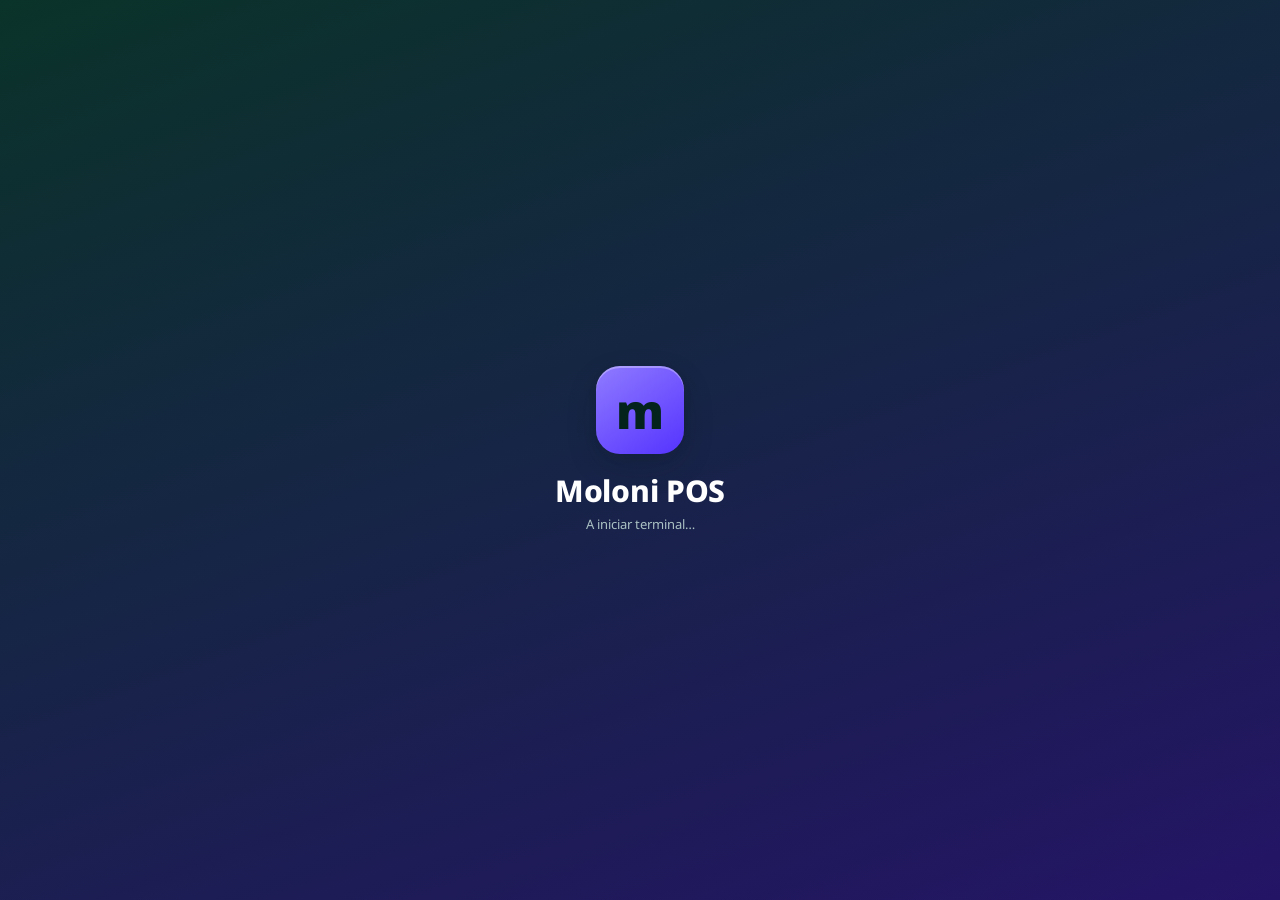
<file: index.html>
<!DOCTYPE html>
<html lang="pt">
<head>
  <meta charset="UTF-8" />
  <meta name="viewport" content="width=device-width, initial-scale=1" />
  <title>Moloni POS</title>
  <link rel="stylesheet" href="assets/css/base.css" />
  <meta http-equiv="refresh" content="1.2; url=sale.html" />
  <style>
    body { height:100dvh; display:grid; place-items:center; background:linear-gradient(160deg,#0a3329,var(--brand-900)); color:#cfe9e1; }
    .splash { text-align:center; animation:pop .5s var(--ease); }
    .mark { width:88px; height:88px; border-radius:24px; margin:0 auto var(--sp-5);
      background:linear-gradient(145deg,var(--brand-400),var(--brand-600)); display:grid; place-items:center;
      color:#04231d; font-weight:900; font-size:48px; box-shadow:var(--sh-lg), inset 0 2px 0 rgba(255,255,255,.3); }
    .splash h1 { color:#fff; font-size:var(--fs-2xl); font-weight:800; letter-spacing:-.01em; }
    .splash p { font-size:var(--fs-sm); margin-top:6px; opacity:.8; }
  </style>
</head>
<body>
  <div class="splash">
    <div class="mark">m</div>
    <h1>Moloni POS</h1>
    <p>A iniciar terminal…</p>
  </div>
  <script>window.setTimeout(function(){ location.href = "sale.html"; }, 1100);</script>
</body>
</html>
</file>
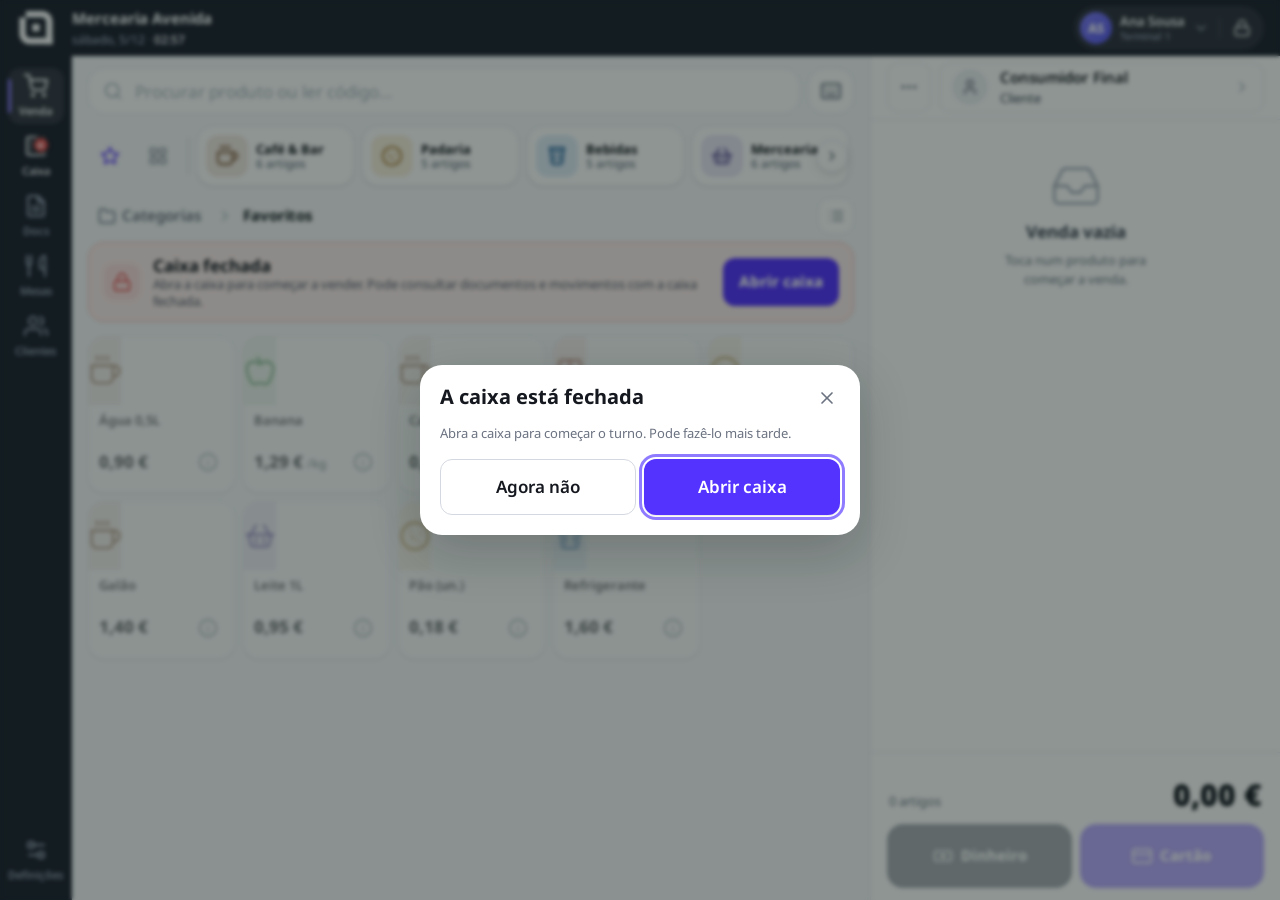
<file: payment.html>
<!DOCTYPE html>
<html lang="pt">
<head>
  <meta charset="UTF-8" />
  <meta name="viewport" content="width=device-width, initial-scale=1, viewport-fit=cover" />
  <title>Moloni POS — Pagamento</title>
  <script>try{var t=sessionStorage.getItem('pos_theme');if(t&&t!=='normal')document.documentElement.setAttribute('data-theme',t);}catch(e){}</script>
  <link rel="stylesheet" href="assets/css/base.css" />
  <link rel="stylesheet" href="assets/css/sale.css" />
  <link rel="stylesheet" href="assets/css/payment.css" />
</head>
<body>
  <!-- Topbar (idêntica à venda) -->
  <header class="topbar">
    <a class="topbar__logo topbar__logo--back" href="sale.html" aria-label="Voltar à venda">
      <svg viewBox="0 0 500 500" fill="currentColor" aria-hidden="true" focusable="false"><path d="M493.6 394.7v94.34H159.58C74.62 489.04 5.5 419.92 5.5 334.96V95.46h94.34v239.49c0 32.95 26.79 59.75 59.75 59.75H493.6Z"/><path d="M493.6 155.08v333.95h-94.34V155.08c0-32.95-26.79-59.75-59.75-59.75H99.96V1h239.55c84.97 0 154.08 69.12 154.08 154.08Z"/><path d="M194.85 190.34H304.2v109.35H194.85z"/></svg>
    </a>
    <div class="topbar__brand">
      <span class="topbar__store">Mercearia Avenida</span>
      <span class="topbar__terminal"><span id="topDate">--</span><span class="topbar__dot"> · </span><span id="topClock" class="num">--:--</span></span>
    </div>
    <span class="topbar__spacer"></span>
    <div class="topbar__actions row">
      <div class="topbar__op-group">
        <button class="topbar__user" id="tbUser" type="button" aria-haspopup="menu" aria-expanded="false">
          <span class="topbar__avatar" id="tbAvatar">AS</span>
          <span class="topbar__user-info"><span id="tbUserName">Ana Sousa</span><span class="topbar__user-terminal" id="tbUserTerminal">Terminal 1</span></span>
          <span class="topbar__chev" id="tbUserChev" aria-hidden="true"></span>
        </button>
        <span class="topbar__op-sep" aria-hidden="true"></span>
        <button class="topbar__btn topbar__btn--lock" id="tbLock" type="button" aria-label="Bloquear terminal"></button>
      </div>
    </div>
  </header>

  <main class="pay-screen" id="screen">
    <h1 class="sr-only" id="h1">Pagamento</h1>

    <!-- Coluna esquerda: resumo da venda -->
    <section class="pay-left" aria-labelledby="lblCartSummary">

      <!-- Cliente (acima do resumo) -->
      <button class="pay-cust-row" id="btnCust" type="button" aria-label="Selecionar cliente">
        <span class="pay-cust-row__ic" data-icon="user" aria-hidden="true"></span>
        <div class="pay-cust-row__info">
          <span class="pay-cust-row__name" id="custName">Consumidor Final</span>
          <span class="pay-cust-row__label" data-s="pay.customer">Cliente</span>
        </div>
        <span class="pay-cust-row__chev" data-icon="chevron-right" aria-hidden="true"></span>
      </button>

      <h2 class="pay-left__title" id="lblCartSummary">Resumo da venda</h2>
      <div class="cart-lines" id="cartLines" aria-label="Artigos"></div>
      <div class="cart-totals" id="cartTotals"></div>
      <div id="cartPayInfo"></div>
    </section>

    <!-- Coluna direita: fluxo de pagamento -->
    <aside class="pay-right" aria-label="Pagamento">

      <!-- Dados da Fatura -->
      <button class="billing-card" id="billingCard" type="button" aria-label="Dados da Fatura">
        <span class="billing-card__icon" aria-hidden="true" data-icon="file-text"></span>
        <div class="billing-card__body">
          <span class="billing-card__title" data-s="pay.billingData">Dados da Fatura</span>
          <span class="billing-card__sub" id="bcSub">FS — Fatura Simplificada · 01 jul 2026</span>
        </div>
        <span class="billing-card__chev" aria-hidden="true" data-icon="chevron-right"></span>
      </button>

      <!-- Barra de modo: título + toggle dividido -->
      <div class="pay-mode-bar">
        <span class="pay-mode-bar__title" id="lblPaySection">Pagamentos</span>
        <button class="pay-mode-toggle" id="btnMultiMode" type="button" aria-pressed="false">
          <span data-icon="columns" aria-hidden="true"></span>
          <span id="lblSplit" data-s="pay.split.short">Dividir</span>
        </button>
      </div>

      <!-- ── MODO SIMPLES ─────────────────────────────── -->
      <div id="singleMode">

        <!-- Métodos de pagamento -->
        <div class="methods" id="methods" role="group" aria-label="Método de pagamento">
          <button class="method" type="button" data-m="cash" aria-pressed="false">
            <span class="method__ic" data-icon="banknote" aria-hidden="true"></span>
            <span class="method__lbl" data-s="pay.method.cash">Dinheiro</span>
          </button>
          <button class="method" type="button" data-m="card" aria-pressed="false">
            <span class="method__ic" data-icon="card" aria-hidden="true"></span>
            <span class="method__lbl" data-s="pay.method.card">Cartão</span>
          </button>
          <button class="method" type="button" data-m="mbway" aria-pressed="false">
            <span class="method__ic" data-icon="smartphone" aria-hidden="true"></span>
            <span class="method__lbl" data-s="pay.method.mbway">MB WAY</span>
          </button>
        </div>

        <!-- Painel dinheiro -->
        <div class="panel" id="cashPanel" hidden>
          <button class="cash__received" id="received" type="button">
            <span class="k" id="lblReceived">Valor recebido</span>
            <span class="v num" id="receivedVal">—</span>
          </button>
          <div class="quick" id="quick"></div>
        </div>

        <!-- Painel cartão / MB WAY -->
        <div class="panel panel--term" id="termPanel" hidden>
          <div class="terminal" id="terminal" aria-live="assertive"></div>
        </div>

      </div><!-- /#singleMode -->

      <!-- ── MODO DIVIDIDO ────────────────────────────── -->
      <div id="multiMode" hidden>
        <div class="multi-methods" id="multiMethodList" aria-label="Métodos de pagamento"></div>
      </div>

      <!-- CTA (partilhado pelos dois modos) -->
      <div class="pay-cta">
        <button class="pay" id="finish" type="button">
          <span class="pay__lbl" id="finishLbl"></span>
          <span class="pay__amount num" id="finishAmt"></span>
          <span class="pay__reason" id="finishReason"></span>
        </button>
      </div>

    </aside>
  </main>

  <script src="assets/js/data.js"></script>
  <script src="assets/js/i18n.js"></script>
  <script src="assets/js/icons.js"></script>
  <script src="assets/js/cart.js"></script>
  <script src="assets/js/doc.js"></script>
  <script src="assets/js/ui.js"></script>
  <script>
  (function () {
    "use strict";
    var $ = function (s) { return document.querySelector(s); };
    var ic = POS.icon, cart = POS.cart;

    /* ---------- Sobreviver a refresh: carrinho vazio mas venda recente ---------- */
    var LAST_SALE_TTL = 2 * 60 * 1000; // 2 min
    if (!cart.totals().itemCount) {
      var last = POS.lastSale();
      if (last && last.ts && (Date.now() - last.ts) < LAST_SALE_TTL) {
        document.documentElement.lang = POS.lang;
        $("#title").textContent = POS.s("pay.title");
        $("#h1").textContent = POS.s("pay.title");
        POS.mountDevNav("sale");
        if (last.changeCents > 0) { showChangeStep(last.changeCents, { restored: true }); return; }
        POS.clearLastSale();
      }
      window.location.href = "sale.html"; return;
    }

    /* ---------- Estado de UI (não-persistente) ---------- */
    var method = POS.lastMethod();       // método selecionado (default = último usado)
    var amountCents = 0;                 // valor em curso para o método selecionado
    var amountTouched = false;           // operador já definiu valor manual/quick?
    var termState = "idle";              // idle | waiting | declined | cancelled
    var splitMode = false;               // há algum pagamento parcial já registado?
    var committing = false;              // guarda anti-duplo-toque

    // Modo dividido
    var multiMode = false;
    var MULTI_METHODS = [
      { id: "cash",  icon: "banknote",   labelKey: "pay.method.cash" },
      { id: "card",  icon: "card",       labelKey: "pay.method.card" },
      { id: "mbway", icon: "smartphone", labelKey: "pay.method.mbway" },
    ];
    var multiAmounts = { cash: 0, card: 0, mbway: 0 };

    // Estado do formulário / opções do documento
    var docType = cart.state.docType || "receipt";
    var issueDate = new Date().toISOString().slice(0, 10);
    var notes = "";
    var loadAddr = "", loadZip = "", loadCity = "";
    var unloadAddr = "", unloadZip = "", unloadCity = "";
    var transportDt = "";

    function totals() { return cart.totals(); }
    function due() { return cart.dueCents(); }

    /* ---------- paintIcons: resolve [data-icon] ---------- */
    function paintIcons() {
      document.querySelectorAll("[data-icon]").forEach(function (el) {
        var name = el.getAttribute("data-icon");
        var size = el.dataset.size ? parseInt(el.dataset.size, 10) : 22;
        el.innerHTML = ic(name, { size: size, stroke: 1.7 });
        el.removeAttribute("data-icon");
      });
      $("#tbUserChev").innerHTML = ic("chevron-down", { size: 16 });
      $("#tbLock").innerHTML = ic("lock", { size: 18 });
    }

    /* ---------- i18n estático ---------- */
    function applyStatic() {
      document.querySelectorAll("[data-s]").forEach(function (el) {
        el.textContent = POS.s(el.getAttribute("data-s"));
      });
      var h1 = $("#h1"); if (h1) h1.textContent = POS.s("pay.title");
      var lrec = $("#lblReceived"); if (lrec) lrec.textContent = POS.s("pay.received");
      var lcs = $("#lblCartSummary"); if (lcs) lcs.textContent = POS.s("pay.cartSummary");
    }

    /* ---------- Tipo de documento ---------- */
    var DOC_TYPE_META = {
      receipt:        { code: "VD", pt: "Venda a Dinheiro",    en: "Cash Sale" },
      simplified:     { code: "FS", pt: "Fatura Simplificada", en: "Simplified Invoice" },
      invoiceReceipt: { code: "FR", pt: "Fatura-Recibo",       en: "Invoice Receipt" },
      invoice:        { code: "FT", pt: "Fatura",              en: "Invoice" },
      deliveryNote:   { code: "GT", pt: "Guia de Transporte",  en: "Delivery Note" }
    };

    function docTypeLabel(dt) {
      var MAP = {
        receipt: POS.s("doc.receipt"),
        simplified: POS.s("doc.simplified"),
        invoiceReceipt: POS.s("doc.invoiceReceipt"),
        invoice: POS.s("doc.invoice"),
        deliveryNote: POS.s("doc.deliveryNote"),
      };
      return MAP[dt] || dt;
    }

    function renderBillingCard() {
      var sub = document.getElementById("bcSub");
      var card = document.getElementById("billingCard");
      if (!sub || !card) return;
      var meta = DOC_TYPE_META[docType] || DOC_TYPE_META.simplified;
      var label = meta.code + " — " + (POS.lang === "en" ? meta.en : meta.pt);
      var d = issueDate ? new Date(issueDate + "T00:00:00") : new Date();
      var dateStr = d.toLocaleDateString(POS.lang === "en" ? "en-GB" : "pt-PT", { day: "2-digit", month: "short", year: "numeric" });
      sub.textContent = label + " · " + dateStr;
      // Aviso visual se GT sem dados de transporte obrigatórios
      var warnGT = docType === "deliveryNote" && (!loadAddr || !loadZip || !loadCity || !unloadAddr || !unloadCity);
      card.classList.toggle("billing-card--warn", warnGT);
    }

    function setDocType(dt) {
      docType = dt;
      cart.state.docType = dt;
      try { sessionStorage.setItem("pos_cart", JSON.stringify(cart.state)); } catch (e) {}
      document.querySelectorAll(".top-chip").forEach(function (c) {
        c.setAttribute("aria-pressed", String(c.dataset.dt === dt));
      });
      refreshCTA();
    }

    /* ---------- Cliente ---------- */
    function renderCustomer() {
      var c = cart.customer();
      var nameEl = $("#custName");
      if (!nameEl) return;
      var name = POS.t(c.name);
      var nif = c.nif ? " · NIF " + c.nif : "";
      nameEl.textContent = name + nif;
    }

    function openCustomerPicker() {
      function field(id, labelKey, attrs) {
        return '<label class="ff"><span>' + POS.s(labelKey) + '</span>' +
          '<input id="' + id + '" class="ff__in" autocomplete="off" ' + (attrs || "") + '></label>';
      }
      var wrap = document.createElement("div");
      wrap.className = "sheet cust-sheet";
      wrap.innerHTML =
        '<div style="padding:var(--sp-4) var(--sp-5) var(--sp-3)">' +
          '<input class="ff__in" style="width:100%" type="search" placeholder="' + POS.s("cust.search") + '" id="custQ">' +
        '</div>' +
        '<div class="clist" id="clist" style="padding:0 var(--sp-4)"></div>' +
        '<div class="cust-foot">' +
          '<button class="cust-expand" id="custExpand" type="button" aria-expanded="false" hidden>' +
            ic("plus", { size: 18 }) + '<span>' + POS.s("cust.moreFields") + '</span>' +
          '</button>' +
          '<div class="cust-form" id="custForm" hidden>' +
            field("cf_name", "cust.name", "required") +
            '<div class="ff-grid">' + field("cf_nif", "cust.nif", 'inputmode="numeric"') + field("cf_phone", "cust.phone", 'inputmode="tel"') + '</div>' +
            field("cf_addr", "cust.address") +
            '<div class="ff-grid">' + field("cf_zip", "cust.zip") + field("cf_city", "cust.city") + '</div>' +
            field("cf_country", "cust.country") +
            '<button class="btn btn--primary btn--block" id="custSave" type="button" style="margin-top:var(--sp-2)">' +
              ic("check", { size: 18 }) + ' ' + POS.s("cust.save") +
            '</button>' +
          '</div>' +
        '</div>';

      var listEl = wrap.querySelector("#clist");

      function paint(q) {
        listEl.innerHTML = "";
        var trimmed = (q || "").trim();
        var tl = trimmed.toLowerCase();
        var rows = POS.customers.filter(function (c) {
          if (!trimmed) return true;
          return POS.t(c.name).toLowerCase().indexOf(tl) >= 0 || (c.nif || "").indexOf(tl) >= 0;
        });
        var isNif = /^\d{9}$/.test(trimmed);
        var nifMode = isNif && !rows.some(function (c) { return c.nif === trimmed; });

        if (nifMode) {
          var fastBtn = document.createElement("button");
          fastBtn.type = "button"; fastBtn.className = "cust-nif-fast";
          fastBtn.innerHTML =
            '<span class="cust-nif-fast__ic">' + ic("zap", { size: 20 }) + '</span>' +
            '<span class="cust-nif-fast__body"><b>NIF ' + trimmed + '</b>' +
              '<small>' + POS.s("cust.nifFastHint") + '</small></span>' +
            '<span class="cust-nif-fast__chev">' + ic("chevron-right", { size: 16 }) + '</span>';
          fastBtn.addEventListener("click", function () { saveCustomer({ nif: trimmed, quick: true }); });
          listEl.appendChild(fastBtn);
        }

        var expandBtn = wrap.querySelector("#custExpand");
        if (expandBtn) expandBtn.hidden = !(trimmed && (rows.length === 0 || nifMode));

        if (!rows.length && !nifMode) {
          listEl.innerHTML += '<p class="muted" style="padding:12px">' + POS.s("cust.noResults") + '</p>';
          return;
        }

        rows.forEach(function (c) {
          var nm = POS.t(c.name);
          var isActive = c.id === cart.state.customerId;
          var b = document.createElement("button"); b.type = "button"; b.className = "clist__item doc-item";
          b.setAttribute("aria-pressed", String(isActive));
          b.innerHTML =
            '<span class="doc-code" style="--code-c:' + (c.isDefault ? "var(--ink-500)" : avatarColor(nm)) + '">' +
              (c.isDefault ? ic("user", { size: 20 }) : initials(nm)) +
            '</span>' +
            '<span class="doc-item__main">' +
              '<span class="doc-item__no">' + nm + '</span>' +
              '<span class="doc-item__sub">' + (c.nif ? "NIF " + c.nif : POS.s("cart.customer")) + '</span>' +
            '</span>' +
            (isActive ? '<span>' + ic("check", { size: 18 }) + '</span>' : '');
          b.addEventListener("click", function () {
            cart.setCustomer(c.id); renderCustomer(); renderCart(); close();
          });
          listEl.appendChild(b);
        });
      }

      function saveCustomer(d) {
        var nif = (d.nif || "").trim().replace(/\s/g, "");
        if (!d.quick && !d.name) { POS.toast(POS.s("cust.nameRequired"), { variant: "danger", duration: 1800 }); return; }
        if (nif && !/^\d{9}$/.test(nif)) { POS.toast(POS.s("cust.nifInvalid"), { variant: "danger", duration: 1600 }); return; }
        var existing = nif && POS.customers.find(function (c) { return c.nif === nif; });
        if (existing && d.quick) { cart.setCustomer(existing.id); renderCustomer(); renderCart(); close(); return; }
        var id = "c" + Date.now();
        var name = d.name || (nif ? "Particular" : POS.s("cart.customer"));
        var c = { id: id, name: { pt: name, en: name }, nif: nif || null,
          phone: d.phone, address: d.address, zip: d.zip, city: d.city, country: d.country };
        POS.customers.push(c);
        cart.setCustomer(id); renderCustomer(); renderCart(); close();
        POS.toast(POS.s(d.quick ? "cust.nifSaved" : "cust.saved"), { variant: "success", duration: 1800 });
      }

      paint("");
      var close = POS.openModal(wrap, { label: POS.s("cart.customer") });

      wrap.querySelector("#custQ").addEventListener("input", function () { paint(this.value); });

      var expand = wrap.querySelector("#custExpand"), form = wrap.querySelector("#custForm");
      expand.addEventListener("click", function () {
        var open = form.hidden; form.hidden = !open; expand.setAttribute("aria-expanded", String(open));
        if (open) {
          var searchVal = (wrap.querySelector("#custQ").value || "").trim();
          var isNifQ = /^\d{9}$/.test(searchVal);
          if (isNifQ) { wrap.querySelector("#cf_nif").value = searchVal; }
          else if (searchVal) { wrap.querySelector("#cf_name").value = searchVal; }
          wrap.querySelector("#cf_name").focus();
        }
      });
      wrap.querySelector("#custSave").addEventListener("click", function () {
        saveCustomer({
          name: wrap.querySelector("#cf_name").value.trim(),
          nif:  wrap.querySelector("#cf_nif").value,
          phone: wrap.querySelector("#cf_phone").value.trim(),
          address: wrap.querySelector("#cf_addr").value.trim(),
          zip: wrap.querySelector("#cf_zip").value.trim(),
          city: wrap.querySelector("#cf_city").value.trim(),
          country: wrap.querySelector("#cf_country").value.trim(),
        });
      });

      setTimeout(function () { var qi = wrap.querySelector("#custQ"); if (qi) qi.focus(); }, 50);
    }

    /* ---------- Validação do formulário ---------- */
    function validateForm() {
      if (docType === "deliveryNote") {
        if (!loadAddr || !loadZip || !loadCity || !unloadAddr || !unloadCity) {
          return POS.s("pay.transport.needData");
        }
      }
      return null;
    }

    /* ---------- Opções do documento (drawer) ---------- */
    function buildLocFieldset(legend, addrId, zipId, cityId, addrVal, zipVal, cityVal) {
      return '<fieldset class="transport__loc">' +
        '<legend class="transport__legend">' + legend + '</legend>' +
        '<input class="transport__inp" type="text" id="' + addrId + '" placeholder="' + POS.s("pay.transport.addr") + '" value="' + (addrVal || "") + '" autocomplete="off" />' +
        '<div class="transport__row2">' +
          '<input class="transport__inp transport__inp--zip" type="text" id="' + zipId + '" placeholder="' + POS.s("pay.transport.zip") + '" value="' + (zipVal || "") + '" autocomplete="off" />' +
          '<input class="transport__inp" type="text" id="' + cityId + '" placeholder="' + POS.s("pay.transport.city") + '" value="' + (cityVal || "") + '" autocomplete="off" />' +
        '</div>' +
      '</fieldset>';
    }

    function openDocOptions() {
      var isGT = docType === "deliveryNote";
      var wrap = document.createElement("div");
      wrap.className = "doc-opts";
      wrap.innerHTML =
        // Secção: tipo de documento
        '<div class="doc-opts__sect">' +
          '<div class="doc-opts__label">' + POS.s("pay.docType") + '</div>' +
          '<div class="doc-opts__chips" role="group">' +
            [
              { dt: "receipt",        code: "VD" },
              { dt: "simplified",     code: "FS" },
              { dt: "invoiceReceipt", code: "FR" },
              { dt: "invoice",        code: "FT" },
              { dt: "deliveryNote",   code: "GT" }
            ].map(function (x) {
              return '<button class="top-chip doc-opts__chip" type="button" data-dt-inner="' + x.dt + '" aria-pressed="' + (docType === x.dt) + '">' + x.code + '</button>';
            }).join("") +
          '</div>' +
        '</div>' +
        // Secção: data de emissão
        '<div class="doc-opts__sect">' +
          '<label class="doc-opts__label" for="doDt">' + POS.s("pay.issueDate") + '</label>' +
          '<input class="pay-date" type="date" id="doDt" value="' + issueDate + '" />' +
        '</div>' +
        // Secção: observações
        '<div class="doc-opts__sect">' +
          '<label class="doc-opts__label" for="doNotes">' + POS.s("pay.notes") + '</label>' +
          '<textarea class="pay-notes" id="doNotes" rows="3" placeholder="' + POS.s("pay.notesPlaceholder") + '">' + notes + '</textarea>' +
        '</div>' +
        // Dados de transporte
        '<details class="transport" id="doTransport"' + (isGT ? " open" : "") + '>' +
          '<summary class="transport__sum">' +
            '<span class="transport__sum-txt">' + POS.s("pay.transport") + '</span>' +
            '<span class="transport__badge" style="' + (isGT ? "" : "display:none") + '">' + POS.s("pay.transport.required") + '</span>' +
            '<span class="transport__chev" aria-hidden="true"></span>' +
          '</summary>' +
          '<div class="transport__body">' +
            buildLocFieldset(POS.s("pay.transport.load"), "tLoadAddr", "tLoadZip", "tLoadCity", loadAddr, loadZip, loadCity) +
            buildLocFieldset(POS.s("pay.transport.unload"), "tUnloadAddr", "tUnloadZip", "tUnloadCity", unloadAddr, unloadZip, unloadCity) +
            '<div class="transport__dt">' +
              '<label class="transport__legend" for="tDt">' + POS.s("pay.transport.dtStart") + '</label>' +
              '<input class="transport__inp" type="datetime-local" id="tDt" value="' + transportDt + '" />' +
            '</div>' +
          '</div>' +
        '</details>';

      // Eventos nos chips internos de tipo de documento
      wrap.querySelectorAll("[data-dt-inner]").forEach(function (c) {
        c.addEventListener("click", function () {
          setDocType(c.dataset.dtInner);
          wrap.querySelectorAll("[data-dt-inner]").forEach(function (x) {
            x.setAttribute("aria-pressed", String(x.dataset.dtInner === docType));
          });
          renderBillingCard();
          // Abrir/fechar o details de transporte conforme o tipo
          var transp = wrap.querySelector("#doTransport");
          if (transp) {
            transp.open = (docType === "deliveryNote");
            var badge = transp.querySelector(".transport__badge");
            if (badge) badge.style.display = (docType === "deliveryNote") ? "" : "none";
          }
        });
      });

      function saveOpts() {
        var doDt = wrap.querySelector("#doDt");
        var doNotes = wrap.querySelector("#doNotes");
        if (doDt) issueDate = doDt.value;
        if (doNotes) notes = doNotes.value;
        loadAddr = (wrap.querySelector("#tLoadAddr") || {}).value || "";
        loadZip = (wrap.querySelector("#tLoadZip") || {}).value || "";
        loadCity = (wrap.querySelector("#tLoadCity") || {}).value || "";
        unloadAddr = (wrap.querySelector("#tUnloadAddr") || {}).value || "";
        unloadZip = (wrap.querySelector("#tUnloadZip") || {}).value || "";
        unloadCity = (wrap.querySelector("#tUnloadCity") || {}).value || "";
        transportDt = (wrap.querySelector("#tDt") || {}).value || "";
        renderBillingCard();
        refreshCTA();
      }

      wrap.addEventListener("input", saveOpts);
      POS.openModal(wrap, { label: POS.s("pay.docOptions") });
    }

    /* ---------- Resumo da venda (coluna esquerda) ---------- */
    function renderCart() {
      var lines = cart.lines;
      var t = totals();

      if (lines.length === 0) {
        $("#cartLines").innerHTML =
          '<div class="cart-empty">' + ic("shopping-cart", { size: 28, stroke: 1.5 }) +
          '<span>' + POS.s("cart.empty.title") + '</span></div>';
        $("#cartTotals").innerHTML = "";
        renderCartPayInfo();
        return;
      }

      var linesHtml = lines.map(function (l) {
        var p = POS.getProduct(l.productId);
        var name = l.nameOverride || (p ? POS.t(p.name) : l.productId);
        var qty = l.weighable ? (l.qty + " kg") : (l.qty + "×");
        var unitPrice = POS.money(l.unitPriceCents);
        var lineTotal = POS.money(cart.lineTotal(l));
        var discAmt = cart.lineDiscount(l);

        var html = '<div class="cart-line">' +
          '<div class="cart-line__main">' +
            '<span class="cart-line__qty">' + qty + '</span>' +
            '<span class="cart-line__name">' + name + '</span>' +
            '<span class="cart-line__unit num">' + unitPrice + '</span>' +
            '<span class="cart-line__total num">' + lineTotal + '</span>' +
          '</div>';

        if (discAmt > 0) {
          html += '<div class="cart-line__disc">Desconto −' + POS.money(discAmt) + '</div>';
        }

        return html + '</div>';
      }).join("");

      // Descontos discriminados
      var discHtml = "";
      var lineDiscTotal = cart.lines.reduce(function (s, l) { return s + cart.lineDiscount(l); }, 0);
      if (lineDiscTotal > 0) {
        discHtml += '<div class="cart-sumrow cart-sumrow--disc"><span>' + POS.s("disc.perArticle") + '</span><span class="num">−' + POS.money(lineDiscTotal) + '</span></div>';
      }
      var gd = cart.state.discount;
      if (gd) {
        var gdLabel = POS.s("tot.discount") + (gd.type === "pct" ? " (" + gd.value + "%)" : "");
        var globalDiscAmt = t.discountCents - lineDiscTotal - (t.vouchersCents || 0);
        if (globalDiscAmt > 0) discHtml += '<div class="cart-sumrow cart-sumrow--disc"><span>' + gdLabel + '</span><span class="num">−' + POS.money(globalDiscAmt) + '</span></div>';
      }
      (cart.state.vouchers || []).forEach(function (v) {
        if (v.valueCents > 0) discHtml += '<div class="cart-sumrow cart-sumrow--disc"><span>' + v.code + '</span><span class="num">−' + POS.money(v.valueCents) + '</span></div>';
      });

      // IVA total único
      var taxHtml = t.taxCents > 0 ? '<div class="cart-sumrow"><span>' + POS.s("tot.tax") + '</span><span class="num">' + POS.money(t.taxCents) + '</span></div>' : "";

      var totHtml =
        '<div class="cart-sumrow cart-sumrow--sub"><span>' + POS.s("tot.subtotal") + '</span><span class="num">' + POS.money(t.subtotalCents) + '</span></div>' +
        taxHtml +
        discHtml +
        '<div class="cart-sumrow cart-sumrow--total"><span>' + POS.s("tot.total") + '</span><span class="num">' + POS.money(t.totalCents) + '</span></div>';

      $("#cartLines").innerHTML = linesHtml;
      $("#cartTotals").innerHTML = totHtml;
      renderCartPayInfo();
    }

    /* ---------- Pagamentos no carrinho (coluna esquerda) ---------- */
    function methodIcon(m) { return m === "cash" ? "banknote" : m === "card" ? "card" : "smartphone"; }

    function renderCartPayInfo(opts) {
      var el = document.getElementById("cartPayInfo");
      if (!el) return;
      opts = opts || {};
      var total = totals().totalCents;
      var pays = cart.payments();
      var html = "";

      if (multiMode && opts.multiAmounts) {
        // Preview dos montantes introduzidos no modo dividido
        var sumM = 0;
        MULTI_METHODS.forEach(function (m) {
          var amt = opts.multiAmounts[m.id] || 0;
          if (amt > 0) {
            sumM += amt;
            html += '<div class="cart-sumrow cart-sumrow--paid">' +
              '<span>' + POS.s("pay.method." + m.id) + '</span>' +
              '<span class="num">−' + POS.money(amt) + '</span>' +
            '</div>';
          }
        });
        var changeM = Math.max(0, sumM - total);
        var dueM = Math.max(0, total - sumM);
        if (sumM > 0) {
          if (dueM > 0) {
            html += '<div class="cart-sumrow cart-sumrow--due"><span>' + POS.s("pay.due") + '</span><span class="num">' + POS.money(dueM) + '</span></div>';
          } else if (changeM > 0) {
            html += '<div class="cart-sumrow cart-sumrow--change"><span>' + POS.s("pay.changeDue") + '</span><span class="num">' + POS.money(changeM) + '</span></div>';
          }
        }
      } else {
        var liveAmt = opts.liveAmt || 0;
        var liveMethod2 = opts.liveMethod || method;
        var paidBase = cart.paidCents();
        var paidLive = paidBase + liveAmt;
        var changeLive = Math.max(0, paidLive - total);
        var dueLive = Math.max(0, total - paidLive);

        pays.forEach(function (p) {
          html += '<div class="cart-sumrow cart-sumrow--paid">' +
            '<span>' + POS.s("pay.method." + p.method) + '</span>' +
            '<span class="num">−' + POS.money(p.amountCents) + '</span>' +
          '</div>';
        });
        if (liveAmt > 0 && liveMethod2 === "cash") {
          html += '<div class="cart-sumrow cart-sumrow--paid cart-sumrow--preview">' +
            '<span>' + POS.s("pay.method.cash") + '</span>' +
            '<span class="num">−' + POS.money(liveAmt) + '</span>' +
          '</div>';
        }
        if (paidLive > 0) {
          if (dueLive > 0) {
            html += '<div class="cart-sumrow cart-sumrow--due"><span>' + POS.s("pay.due") + '</span><span class="num">' + POS.money(dueLive) + '</span></div>';
          } else if (changeLive > 0) {
            html += '<div class="cart-sumrow cart-sumrow--change"><span>' + POS.s("pay.changeDue") + '</span><span class="num">' + POS.money(changeLive) + '</span></div>';
          }
        }
      }

      el.innerHTML = html ? '<div class="cart-pay-sep"></div>' + html : "";
    }

    /* ---------- renderPayList: no-op (HTML removido) ---------- */
    function renderPayList() { /* elementos removidos do DOM — função mantida para compatibilidade */ }

    /* ---------- Quick-cash ---------- */
    function renderQuick() {
      var host = $("#quick"); host.innerHTML = "";
      var target = due();
      if (target <= 0) target = totals().totalCents;
      if (target <= 0) return;
      var noteVals = [500, 1000, 2000, 5000, 10000];
      var vals = [target];
      var ceil5 = Math.ceil(target / 500) * 500; if (ceil5 > target) vals.push(ceil5);
      noteVals.forEach(function (n) { if (n > target) vals.push(n); });
      var ceilEuro = Math.ceil(target / 100) * 100; if (ceilEuro > target && vals.indexOf(ceilEuro) < 0) vals.push(ceilEuro);
      vals = vals.filter(function (v, i, a) { return a.indexOf(v) === i; }).sort(function (a, b) { return a - b; }).slice(0, 6);
      vals.forEach(function (v) {
        var b = document.createElement("button"); b.type = "button";
        var isExact = v === target;
        var isSelected = amountTouched && v === amountCents;
        b.setAttribute("aria-pressed", String(isSelected));
        if (isExact) {
          b.className = "exact" + (isSelected ? " is-selected" : "");
          b.innerHTML = '<span>' + POS.s("pay.exact") + '</span><span class="num">' + POS.money(v) + "</span>";
        } else {
          b.className = isSelected ? "is-selected" : "";
          b.innerHTML = '<span class="num">' + POS.money(v) + "</span>";
        }
        b.addEventListener("click", function () {
          amountCents = v; amountTouched = true;
          renderQuick(); renderCash(); renderPayBannerLive(); refreshCTA();
        });
        host.appendChild(b);
      });
    }

    function renderCash() {
      $("#receivedVal").textContent = amountTouched ? POS.money(amountCents) : "—";
      $("#received").classList.toggle("is-set", amountTouched);
    }

    // Atualização em tempo real dos pagamentos no carrinho
    function renderPayBannerLive() {
      renderCartPayInfo({ liveAmt: amountTouched ? amountCents : 0, liveMethod: method });
    }

    /* ---------- Painel cartão / MB WAY ---------- */
    function renderTerminal() {
      var host = $("#terminal");
      var chargeAmt = amountTouched ? amountCents : due();
      if (chargeAmt <= 0) chargeAmt = totals().totalCents;

      if (termState === "idle") {
        host.className = "terminal terminal--idle";
        host.innerHTML =
          '<span class="terminal__ic">' + ic(methodIcon(method), { size: 46, stroke: 1.5 }) + "</span>" +
          '<p class="terminal__msg">' + POS.s("pay.card.idle") + "</p>" +
          '<div class="terminal__amt num">' + POS.money(chargeAmt) + "</div>";
      } else if (termState === "waiting") {
        host.className = "terminal terminal--waiting";
        host.innerHTML =
          '<div class="spin" aria-hidden="true"></div>' +
          '<p class="terminal__msg">' + POS.s(method === "mbway" ? "pay.mbway.waiting" : "pay.card.waiting") + "</p>" +
          '<div class="terminal__amt num">' + POS.money(chargeAmt) + "</div>" +
          '<button class="btn btn--block term-cancel" type="button" id="termCancel">' + POS.s("pay.card.cancelOp") + "</button>" +
          '<div class="sim" role="group" aria-label="' + POS.s("pay.sim.hint") + '">' +
            '<button class="sim__btn sim__ok" type="button" id="simOk">' + ic("check", { size: 16 }) + "<span>" + POS.s("pay.sim.approve") + "</span></button>" +
            '<button class="sim__btn sim__no" type="button" id="simNo">' + ic("ban", { size: 16 }) + "<span>" + POS.s("pay.sim.decline") + "</span></button>" +
          "</div>";
        host.querySelector("#termCancel").addEventListener("click", function () { termCancel(chargeAmt); });
        host.querySelector("#simOk").addEventListener("click", function () { termApprove(chargeAmt); });
        host.querySelector("#simNo").addEventListener("click", function () { termDecline(chargeAmt); });
      } else if (termState === "declined") {
        host.className = "terminal terminal--declined";
        host.innerHTML =
          '<span class="terminal__ic terminal__ic--bad">' + ic("alert-circle", { size: 46, stroke: 2 }) + "</span>" +
          '<p class="terminal__msg">' + POS.s("pay.card.declined") + "</p>" +
          '<small class="terminal__hint">' + POS.s("pay.card.declinedHint") + "</small>" +
          '<div class="terminal__actions">' +
            '<button class="btn btn--primary btn--block" type="button" id="retry">' + POS.s("pay.card.retry") + "</button>" +
            '<button class="btn btn--block" type="button" id="changeM">' + POS.s("pay.card.changeMethod") + "</button>" +
          "</div>";
        host.querySelector("#retry").addEventListener("click", function () { termState = "idle"; renderTerminal(); refreshCTA(); });
        host.querySelector("#changeM").addEventListener("click", function () { termState = "idle"; setMethod("cash"); });
        host.querySelector("#retry").focus();
      }
    }

    function startTerminal() {
      termState = "waiting";
      renderTerminal();
      refreshCTA();
    }
    function termApprove(amt) {
      cart.addPayment({ method: method, amountCents: amt });
      POS.setLastMethod(method);
      termState = "idle";
      afterPaymentConfirmed();
    }
    function termDecline(amt) {
      cart.recordAttempt({ method: method, amountCents: amt, result: "declined" });
      termState = "declined";
      renderTerminal();
      refreshCTA();
    }
    function termCancel(amt) {
      cart.recordAttempt({ method: method, amountCents: amt, result: "cancelled" });
      termState = "idle";
      renderTerminal();
      refreshCTA();
      POS.toast(POS.s("pay.card.cancelled"), { duration: 1600 });
    }

    /* ---------- Método ---------- */
    function resetCurrent() {
      amountCents = 0; amountTouched = false; termState = "idle";
    }
    function setMethod(m) {
      method = m;
      resetCurrent();
      document.querySelectorAll(".method").forEach(function (x) {
        x.setAttribute("aria-pressed", String(x.dataset.m === m));
      });
      $("#cashPanel").hidden = (m !== "cash");
      $("#termPanel").hidden = (m === "cash");
      if (m === "cash") {
        var prefill = due(); if (prefill <= 0) prefill = totals().totalCents;
        if (prefill > 0) { amountCents = prefill; amountTouched = true; }
        renderQuick(); renderCash(); renderCartPayInfo();
      } else renderTerminal();
      refreshCTA();
    }

    /* ---------- Após confirmar um pagamento ---------- */
    function afterPaymentConfirmed() {
      if (cart.dueCents() > 0) {
        splitMode = true;
        resetCurrent();
        rerender();
        return;
      }
      completeSale();
    }

    /* ---------- Confirmar pagamento em dinheiro ---------- */
    function confirmCash() {
      if (committing) return;
      if (!amountTouched || amountCents <= 0) { refreshCTA(); return; }
      committing = true;
      cart.addPayment({ method: "cash", amountCents: amountCents });
      POS.setLastMethod("cash");
      committing = false;
      afterPaymentConfirmed();
    }

    /* ---------- CTA principal ---------- */
    function ctaState() {
      // Modo multi-pagamento
      if (multiMode) {
        var total = totals().totalCents;
        var sumEntered = MULTI_METHODS.reduce(function (s, m) { return s + (multiAmounts[m.id] || 0); }, 0);
        var formErr2 = validateForm();
        if (sumEntered <= 0) return { label: POS.s("pay.emit"), amount: POS.money(total), reason: POS.s("pay.needAmount"), action: null };
        if (sumEntered < total) return { label: POS.s("pay.emit"), amount: POS.money(total), reason: POS.s("pay.due") + " " + POS.money(total - sumEntered), action: null };
        if (formErr2) return { label: POS.s("pay.emit"), amount: POS.money(total), reason: formErr2, action: null };
        return { label: POS.s("pay.emit"), amount: POS.money(total), reason: null, action: emitMultiMode };
      }

      var d = due();
      var paid = cart.paidCents();

      var formErr = validateForm();

      if (termState === "waiting") return { label: POS.s("pay.charge"), amount: "", reason: POS.s("pay.card.waiting"), action: null, busy: true };
      if (termState === "declined") return { label: POS.s("pay.charge"), amount: "", reason: POS.s("pay.card.declined"), action: null };

      if (method === "cash") {
        var pay = amountTouched ? amountCents : 0;
        if (pay <= 0) return { label: POS.s("pay.addPayment"), amount: "", reason: POS.s("pay.needAmount"), action: null };
        if (pay >= d) {
          // Cobre tudo (incluindo com troco)
          if (formErr) return { label: POS.s("pay.emit"), amount: POS.money(d), reason: formErr, action: null };
          return { label: POS.s("pay.emit"), amount: POS.money(d), reason: null, action: confirmCash };
        }
        return { label: POS.s("pay.addPayment"), amount: POS.money(pay), reason: null, action: confirmCash };
      }

      // Cartão / MB WAY (idle)
      var amt = amountTouched ? amountCents : d;
      if (amt <= 0) amt = totals().totalCents;
      if (amt <= 0) return { label: POS.s("pay.charge"), amount: "", reason: POS.s("pay.needAmount"), action: null };
      if (amt < d) return { label: POS.s("pay.addPayment"), amount: POS.money(amt), reason: null, action: startTerminal };
      if (formErr) return { label: POS.s("pay.emit"), amount: POS.money(amt), reason: formErr, action: null };
      return { label: POS.s("pay.emit"), amount: POS.money(amt), reason: null, action: startTerminal };
    }

    function refreshCTA() {
      var s = ctaState();
      var btn = $("#finish");
      var isEmit = s.label === POS.s("pay.emit");
      $("#finishLbl").textContent = s.label;
      $("#finishAmt").textContent = s.amount || "";
      $("#finishReason").textContent = s.reason || "";
      btn.classList.toggle("has-reason", !!s.reason);
      btn.classList.toggle("is-busy", !!s.busy);
      btn.classList.toggle("is-emit", isEmit && !s.reason);
      btn.disabled = !s.action;
      btn.onclick = s.action ? function () {
        btn.disabled = true;
        s.action();
      } : null;
    }

    /* ---------- Cleanup ---------- */
    function cleanup() { try { sessionStorage.removeItem("pos_payment"); } catch (e) {} }

    function autoPrintReceipt() {
      if (POS.autoPrint()) POS.toast(POS.s("doc.printed"), { duration: 1400 });
    }

    /* ---------- Concluir venda ---------- */
    function completeSale() {
      if (committing) return;
      committing = true;
      var formErr = validateForm();
      if (formErr) {
        committing = false;
        POS.toast(formErr, { variant: "error", duration: 2200 });
        refreshCTA();
        return;
      }
      var change = cart.changeCents();
      if (change > 0) return showChangeStep(change);
      var sale = cart.commitSale({ receiptDest: "none" });
      autoPrintReceipt();
      cleanup();
      openPostSaleModal(sale);
    }

    /* ---------- Passo de troco (modal) ---------- */
    function showChangeStep(change, opts) {
      opts = opts || {};
      var card = document.createElement("div"); card.className = "changecard";
      card.innerHTML =
        '<div class="changecard__lbl">' + POS.s("pay.changeDue") + "</div>" +
        '<div class="changecard__val num">' + POS.money(change) + "</div>" +
        '<button class="btn btn--pay btn--block changecard__ok" type="button" id="chgOk">' + POS.s("pay.emit") + "</button>";

      var close = POS.openModal(card, { noClose: true, label: POS.s("pay.success") });
      var okBtn = card.querySelector("#chgOk");
      var done = false;

      var go = function () {
        if (done) return; done = true; okBtn.disabled = true;
        var sale;
        if (!opts.restored) {
          sale = cart.commitSale({ receiptDest: "none" });
          autoPrintReceipt();
        } else {
          sale = POS.lastSale();
          POS.clearLastSale();
        }
        cleanup();
        close();
        if (sale) openPostSaleModal(sale);
        else window.location.href = "sale.html";
      };

      okBtn.addEventListener("click", go);
      card.addEventListener("keydown", function (e) {
        if (e.key !== "Enter") return;
        var a = document.activeElement;
        if (a && a !== okBtn && (a.tagName === "BUTTON" || a.tagName === "SUMMARY")) return;
        e.preventDefault(); go();
      });
      okBtn.focus();
    }

    /* ---------- Modal pós-venda ---------- */
    function openPostSaleModal(sale) {
      var cust = POS.customers.find(function (c) { return c.id === sale.customerId; });
      var custEmail = (cust && cust.email) || "";

      var wrap = document.createElement("div"); wrap.className = "postsale";
      wrap.innerHTML =
        '<div class="postsale__head">' +
          '<div class="postsale__badge">' + ic("check", { size: 32, stroke: 2.8 }) + '</div>' +
          '<h3>' + POS.s("pay.success") + '</h3>' +
          '<p class="postsale__ref">' + (sale.seriesId || "2026") + (sale.saleNo ? " · Nº " + sale.saleNo : "") + '</p>' +
        '</div>' +
        '<div class="postsale__actions">' +
          '<button class="postsale__act" data-a="print" type="button" aria-pressed="false">' + ic("printer", { size: 22, stroke: 1.6 }) + '<span>' + POS.s("pay.dest.print") + '</span></button>' +
          '<button class="postsale__act" data-a="email" type="button" aria-pressed="false">' + ic("mail", { size: 22, stroke: 1.6 }) + '<span>' + POS.s("pay.dest.email") + '</span></button>' +
          '<button class="postsale__act" data-a="offer" type="button" aria-pressed="false">' + ic("gift", { size: 22, stroke: 1.6 }) + '<span>' + POS.s("pay.dest.offer") + '</span></button>' +
        '</div>' +
        '<div class="postsale__panel" id="psPanel"></div>' +
        '<button class="btn btn--primary btn--block" id="psNewSale" type="button">' + POS.s("pay.newSale") + '</button>';

      var close = POS.openModal(wrap, { label: POS.s("pay.success") });
      var panel = wrap.querySelector("#psPanel");

      function setActive(btn) {
        wrap.querySelectorAll(".postsale__act").forEach(function (b) { b.setAttribute("aria-pressed", String(b === btn)); });
      }

      wrap.querySelector('[data-a="print"]').addEventListener("click", function () {
        setActive(this); panel.innerHTML = "";
        POS.printDoc(sale, { format: "a4" });
        POS.toast(POS.s("doc.printed"), { duration: 1400 });
        this.setAttribute("aria-pressed", "false");
      });

      wrap.querySelector('[data-a="email"]').addEventListener("click", function () {
        setActive(this);
        panel.innerHTML =
          '<div class="ps-email">' +
            '<label class="ps-email__label" for="psEmailIn">' + POS.s("doc.emailPrompt") + '</label>' +
            '<div class="ps-email__row">' +
              '<input class="ff__in" id="psEmailIn" type="email" placeholder="email@exemplo.com" value="' + custEmail + '" autocomplete="email">' +
              '<button class="btn btn--primary" id="psEmailSend" type="button">' + ic("send", { size: 16 }) + ' ' + POS.s("act.confirm") + '</button>' +
            '</div>' +
          '</div>';
        panel.querySelector("#psEmailIn").focus();
        panel.querySelector("#psEmailSend").addEventListener("click", function () {
          var addr = panel.querySelector("#psEmailIn").value.trim();
          if (!addr) { panel.querySelector("#psEmailIn").focus(); return; }
          POS.toast(POS.s("doc.emailSent"), { variant: "success", duration: 2000 });
        });
      });

      wrap.querySelector('[data-a="offer"]').addEventListener("click", function () {
        setActive(this);
        var linesHtml = (sale.lines || []).map(function (l) {
          var p = POS.products.find(function (x) { return x.id === l.productId; });
          var name = p ? POS.t(p.name) : l.productId;
          var qty = l.weighable ? (l.qty + " kg") : ("×" + l.qty);
          return '<label class="ps-offer__row"><input class="ps-offer__chk" type="checkbox" value="' + l.key + '" checked>' +
            '<span class="ps-offer__name">' + name + '</span>' +
            '<span class="ps-offer__qty">' + qty + '</span></label>';
        }).join("");
        panel.innerHTML =
          '<div class="ps-offer">' +
            '<p class="ps-offer__hint">' + POS.s("doc.gift") + '</p>' +
            '<div class="ps-offer__list">' + linesHtml + '</div>' +
            '<button class="btn btn--block" id="psOfferPrint" type="button">' + ic("printer", { size: 16 }) + ' ' + POS.s("doc.gift") + '</button>' +
          '</div>';
        panel.querySelector("#psOfferPrint").addEventListener("click", function () {
          var keys = Array.from(panel.querySelectorAll(".ps-offer__chk:checked")).map(function (c) { return c.value; });
          var filtered = Object.assign({}, sale, { lines: sale.lines.filter(function (l) { return keys.indexOf(String(l.key)) !== -1; }) });
          POS.printDoc(filtered, { format: "offer" });
          POS.toast(POS.s("doc.giftPrinted"), { duration: 1400 });
        });
      });

      var done = false;
      wrap.querySelector("#psNewSale").addEventListener("click", function () {
        if (done) return; done = true;
        POS.clearLastSale && POS.clearLastSale();
        close();
        window.location.href = "sale.html";
      });
    }

    /* ---------- Modo dividido ---------- */
    function renderMultiMethods() {
      var total = totals().totalCents;
      var sumEntered = MULTI_METHODS.reduce(function (s, m) { return s + (multiAmounts[m.id] || 0); }, 0);

      var rows = MULTI_METHODS.map(function (m) {
        var amt = multiAmounts[m.id] || 0;
        var hasAmt = amt > 0;
        return '<div class="mrow' + (hasAmt ? " mrow--set" : "") + '">' +
          '<span class="mrow__ic">' + ic(m.icon, { size: 22, stroke: 1.6 }) + '</span>' +
          '<span class="mrow__label">' + POS.s(m.labelKey) + '</span>' +
          '<button class="mrow__val num" type="button" data-m="' + m.id + '" aria-label="' + POS.s(m.labelKey) + ': ' + (hasAmt ? POS.money(amt) : "—") + '">' +
            (hasAmt ? POS.money(amt) : '<span class="mrow__placeholder">—</span>') +
          '</button>' +
          (hasAmt ? '<button class="mrow__clr" type="button" data-m="' + m.id + '" aria-label="' + POS.s("pay.removePayment") + '">' + ic("x", { size: 16 }) + '</button>' : '<span class="mrow__clr-ph"></span>') +
        '</div>';
      }).join("");

      document.getElementById("multiMethodList").innerHTML = rows;

      // Atualizar info de pagamentos no carrinho
      renderCartPayInfo({ multiAmounts: multiAmounts });

      // Eventos: botão de valor → keypad
      document.querySelectorAll(".mrow__val").forEach(function (btn) {
        btn.addEventListener("click", function () {
          var mid = btn.dataset.m;
          var cur = multiAmounts[mid] || 0;
          var remaining2 = Math.max(0, total - sumEntered + cur);
          POS.keypad({
            title: POS.s("pay.received"),
            sub: POS.s("pay.method." + mid),
            decimal: true, initial: cur / 100, maxInt: 5, maxDec: 2, suffix: "€",
            onConfirm: function (v) {
              multiAmounts[mid] = Math.round(v * 100);
              renderMultiMethods();
              refreshCTA();
            }
          });
        });
      });

      // Eventos: botão × → limpar
      document.querySelectorAll(".mrow__clr").forEach(function (btn) {
        if (!btn.dataset.m) return;
        btn.addEventListener("click", function () {
          multiAmounts[btn.dataset.m] = 0;
          renderMultiMethods();
          refreshCTA();
        });
      });
    }

    function toggleMultiMode() {
      multiMode = !multiMode;
      var btn = document.getElementById("btnMultiMode");
      btn.setAttribute("aria-pressed", String(multiMode));
      document.getElementById("singleMode").hidden = multiMode;
      document.getElementById("multiMode").hidden = !multiMode;
      if (multiMode) {
        cart.clearPayments();
        multiAmounts = { cash: 0, card: 0, mbway: 0 };
        renderMultiMethods();
      } else {
        multiAmounts = { cash: 0, card: 0, mbway: 0 };
        resetCurrent();
        setMethod(method);
        renderPayList();
      }
      refreshCTA();
    }

    function emitMultiMode() {
      if (committing) return;
      committing = true;
      var formErr = validateForm();
      if (formErr) { committing = false; POS.toast(formErr, { variant: "error", duration: 2200 }); refreshCTA(); return; }
      MULTI_METHODS.forEach(function (m) {
        var amt = multiAmounts[m.id] || 0;
        if (amt > 0) {
          cart.addPayment({ method: m.id, amountCents: amt });
          POS.setLastMethod(m.id);
        }
      });
      var change = cart.changeCents();
      if (change > 0) return showChangeStep(change);
      var sale = cart.commitSale({ receiptDest: "none" });
      autoPrintReceipt();
      cleanup();
      openPostSaleModal(sale);
    }

    /* ---------- Render geral ---------- */
    function rerender() {
      renderCart(); // já chama renderCartPayInfo() no fim
      if (multiMode) {
        renderMultiMethods(); // chama renderCartPayInfo({multiAmounts}) no fim
      } else {
        if (method === "cash") {
          $("#cashPanel").hidden = false; $("#termPanel").hidden = true;
          renderQuick(); renderCash();
        } else {
          $("#cashPanel").hidden = true; $("#termPanel").hidden = false;
          renderTerminal();
        }
        document.querySelectorAll(".method").forEach(function (x) {
          x.setAttribute("aria-pressed", String(x.dataset.m === method));
        });
      }
      renderBillingCard();
      refreshCTA();
    }

    function renderAll() { applyStatic(); paintIcons(); renderCustomer(); renderBillingCard(); rerender(); renderUser(); }

    /* ---------- Topbar: relógio, operador, lock ---------- */
    function tick() {
      var d = new Date(), loc = POS.lang === "pt" ? "pt-PT" : "en-IE";
      $("#topClock").textContent = d.toLocaleTimeString(loc, { hour: "2-digit", minute: "2-digit" });
      var dateEl = $("#topDate");
      if (dateEl) dateEl.textContent = d.toLocaleDateString(loc, { weekday: "short", day: "numeric", month: "short" });
    }
    function initials(name) {
      var w = (name || "").trim().split(/\s+/).filter(Boolean);
      if (!w.length) return "?";
      return (w[0][0] + (w.length > 1 ? w[w.length - 1][0] : "")).toUpperCase();
    }
    function avatarColor(name) {
      var ch = (name || "?").trim().toUpperCase().charCodeAt(0);
      var i = (ch >= 65 && ch <= 90) ? ch - 65 : 0;
      return "hsl(" + Math.round(i / 26 * 360) + ", 52%, 46%)";
    }
    function currentOp() {
      var t = POS.terminal();
      return POS.operators.find(function (o) { return o.id === t.operatorId; }) || { id: t.operatorId, name: t.operatorName, pin: "" };
    }
    function opRole(t) {
      var o = POS.operators.find(function (x) { return x.id === t.operatorId; });
      return o ? POS.t(o.role) : POS.s("user.role");
    }
    function renderUser() {
      var t = POS.terminal();
      var termLabel = (t.terminalId || "T1").replace(/^T(\d+)$/, "Terminal $1");
      var av = document.querySelector(".topbar__user .topbar__avatar"); if (av) av.textContent = initials(t.operatorName);
      var nm = $("#tbUserName"); if (nm) nm.textContent = t.operatorName;
      var tt = $("#tbUserTerminal"); if (tt) tt.textContent = termLabel;
      var st = document.querySelector(".topbar__store"); if (st) st.textContent = (POS.store && POS.store.name) || st.textContent;
    }
    function toggleFullscreen() {
      if (!document.fullscreenElement) document.documentElement.requestFullscreen && document.documentElement.requestFullscreen();
      else document.exitFullscreen && document.exitFullscreen();
    }
    function handleUserAction(a) {
      if (a === "fs") return toggleFullscreen();
      if (a === "logout") return (window.location.href = "sale.html");
      if (a === "switch") return switchOperator();
      if (a === "profile") return POS.toast(POS.s("user.profile") + " · demo", { duration: 1500 });
      if (a === "settings") return POS.toast(POS.s("nav.settings") + " · demo", { duration: 1500 });
      if (a === "terminal") return POS.toast(POS.s("user.switchTerminal") + " · demo", { duration: 1500 });
      if (a === "moloni") return POS.toast(POS.s("user.backToMoloni") + " · demo", { duration: 1500 });
    }
    function switchOperator() {
      var t = POS.terminal();
      var sel = null, pin = "", close = null;
      var wrap = document.createElement("div"); wrap.className = "sheet op-switch";
      wrap.innerHTML = "<h3>" + POS.s("op.switchTitle") + "</h3><div class='sheet__sub'>" + POS.s("op.switchHint") + "</div>" +
        '<div class="op-list" id="opList"></div>' +
        '<div class="op-pin" id="opPinSec" hidden><div class="op-pin__lbl">' + POS.s("op.pin") + "</div>" +
          '<div class="lk-dots" id="opDots"></div><div class="lk-pad op-pad" id="opPad"></div></div>' +
        '<div class="sheet__foot"><button class="btn btn--block" data-k="cancel">' + POS.s("act.cancel") + "</button></div>";
      var listEl = wrap.querySelector("#opList"), pinSec = wrap.querySelector("#opPinSec"), dotsEl = wrap.querySelector("#opDots"), pad = wrap.querySelector("#opPad");
      function pinLen() { return (sel && sel.pin ? sel.pin.length : 4) || 4; }
      function dots() { var n = pinLen(), h = ""; for (var i = 0; i < n; i++) h += '<span class="lk-dot' + (i < pin.length ? " is-on" : "") + '"></span>'; dotsEl.innerHTML = h; }
      function buildPad() {
        pad.innerHTML = "";
        ["1","2","3","4","5","6","7","8","9","blank","0","back"].forEach(function (k) {
          if (k === "blank") { var sp = document.createElement("span"); sp.className = "lk-key lk-key--blank"; pad.appendChild(sp); return; }
          var b = document.createElement("button"); b.type = "button"; b.className = "lk-key";
          if (k === "back") { b.className += " lk-key--ico"; b.innerHTML = ic("backspace", { size: 22 }); b.setAttribute("aria-label", "Backspace"); }
          else b.textContent = k;
          b.addEventListener("click", function () {
            if (k === "back") { pin = pin.slice(0, -1); dots(); return; }
            if (pin.length >= pinLen()) return;
            pin += k; dots(); if (pin.length === pinLen()) setTimeout(check, 120);
          });
          pad.appendChild(b);
        });
      }
      function check() {
        if (sel && pin === (sel.pin || "")) { doSwitch(); return; }
        pinSec.classList.remove("shake"); void pinSec.offsetWidth; pinSec.classList.add("shake");
        pin = ""; dots(); POS.toast(POS.s("op.wrongPin"), { variant: "danger", duration: 1400 });
      }
      function doSwitch() {
        var from = POS.terminal().operatorName;
        POS.setTerminal({ operatorId: sel.id, operatorName: sel.name });
        if (POS.cash.isOpen()) POS.cash.movement("handover", 0, from + " → " + sel.name);
        if (close) close(); renderUser();
        POS.toast(POS.s("op.switched") + " · " + sel.name, { variant: "success", duration: 1800 });
      }
      POS.operators.forEach(function (o) {
        var cur = o.id === t.operatorId;
        var b = document.createElement("button"); b.type = "button"; b.className = "op-row" + (cur ? " is-current" : "");
        if (cur) b.disabled = true;
        b.innerHTML = '<span class="op-ava" style="background:' + avatarColor(o.name) + '">' + initials(o.name) + "</span>" +
          '<span class="op-info"><b>' + o.name + "</b><small>" + POS.t(o.role) + (cur ? " · " + POS.s("op.current") : "") + "</small></span>";
        b.addEventListener("click", function () {
          sel = o; pin = "";
          listEl.querySelectorAll(".op-row").forEach(function (x) { x.classList.remove("is-sel"); });
          b.classList.add("is-sel");
          pinSec.hidden = false; buildPad(); dots();
        });
        listEl.appendChild(b);
      });
      close = POS.openModal(wrap, { label: POS.s("op.switchTitle") });
      wrap.querySelector('[data-k="cancel"]').addEventListener("click", function () { close(); });
    }
    var MOLONI_MARK = '<svg viewBox="0 0 500 500" fill="currentColor" aria-hidden="true" focusable="false">' +
      '<path d="M493.6 394.7v94.34H159.58C74.62 489.04 5.5 419.92 5.5 334.96V95.46h94.34v239.49c0 32.95 26.79 59.75 59.75 59.75H493.6Z"/>' +
      '<path d="M493.6 155.08v333.95h-94.34V155.08c0-32.95-26.79-59.75-59.75-59.75H99.96V1h239.55c84.97 0 154.08 69.12 154.08 154.08Z"/>' +
      '<path d="M194.85 190.34H304.2v109.35H194.85z"/></svg>';
    function lockTerminal() {
      if (document.querySelector(".lockscreen")) return;
      try { localStorage.setItem("pos_locked", "1"); } catch (e) {}
      var target = currentOp(), pin = "", fromId = currentOp().id;
      var node = document.createElement("div"); node.className = "lockscreen"; node.setAttribute("role", "dialog"); node.setAttribute("aria-modal", "true");
      node.innerHTML = '<div class="lk-stars" id="lkStars" aria-hidden="true"></div><div class="lk-wrap" id="lkWrap"></div>';
      (function makeStars() {
        var box = node.querySelector("#lkStars"), html = "";
        for (var i = 0; i < 46; i++) {
          var sz = (Math.random() * 2.4 + 1).toFixed(1);
          var dur = (Math.random() * 5 + 4).toFixed(1), del = (-Math.random() * 8).toFixed(1);
          html += '<span class="lk-star" style="left:' + (Math.random() * 100).toFixed(2) + "%;top:" + (Math.random() * 100).toFixed(2) +
            "%;width:" + sz + "px;height:" + sz + "px;animation-duration:" + dur + "s;animation-delay:" + del + 's"></span>';
        }
        box.innerHTML = html;
      })();
      function dots() { var n = (target.pin || "0000").length || 4; var out = ""; for (var i = 0; i < n; i++) out += '<span class="lk-dot' + (i < pin.length ? " is-on" : "") + '"></span>'; return out; }
      function shell() {
        node.querySelector("#lkWrap").innerHTML =
          '<div class="lk-head"><span class="lk-logo">' + MOLONI_MARK + "</span>" +
            '<span class="lk-brand"><span class="lk-brand__top"><b>Moloni</b><span class="lk-pos">POS</span></span>' +
              "<small>" + POS.s("lock.brandTagline") + "</small></span></div>" +
          '<div class="lock-card" id="lkCard">' +
            '<div class="lock-badge">' + ic("lock", { size: 26 }) + "</div>" +
            '<div class="lock-title">' + POS.s("lock.title") + "</div>" +
            '<div class="lock-op"><span class="op-ava">' + initials(target.name) + '</span><b class="lock-opname">' + target.name + "</b></div>" +
            '<div class="lock-pinhint">' + POS.s("lock.enterPin") + "</div>" +
            '<div class="lk-dots" id="lkDots">' + dots() + "</div>" +
            '<div class="lk-pad" id="lkPad"></div>' +
            '<button class="lk-switch" id="lkSwitch" type="button">' + ic("repeat", { size: 16 }) + " " + POS.s("lock.switch") + "</button>" +
          "</div>";
        var pad = node.querySelector("#lkPad");
        ["1","2","3","4","5","6","7","8","9","blank","0","back"].forEach(function (k) {
          if (k === "blank") { var sp = document.createElement("span"); sp.className = "lk-key lk-key--blank"; sp.setAttribute("aria-hidden", "true"); pad.appendChild(sp); return; }
          var b = document.createElement("button"); b.type = "button"; b.className = "lk-key";
          if (k === "back") { b.className += " lk-key--ico"; b.innerHTML = ic("backspace", { size: 24 }); b.setAttribute("aria-label", "Backspace"); }
          else b.textContent = k;
          b.addEventListener("click", function () { press(k); });
          pad.appendChild(b);
        });
        node.querySelector("#lkSwitch").addEventListener("click", chooseOp);
      }
      function redraw() { var d = node.querySelector("#lkDots"); if (d) d.innerHTML = dots(); }
      function press(k) {
        if (k === "back") { pin = pin.slice(0, -1); redraw(); return; }
        var max = (target.pin || "0000").length || 4;
        if (pin.length >= max) return;
        pin += k; redraw();
        if (pin.length === max) setTimeout(check, 120);
      }
      function check() {
        if (pin === (target.pin || "")) { unlock(); return; }
        var card = node.querySelector("#lkCard"); if (card) { card.classList.remove("shake"); void card.offsetWidth; card.classList.add("shake"); }
        pin = ""; redraw(); POS.toast(POS.s("op.wrongPin"), { variant: "danger", duration: 1400 });
      }
      function chooseOp() {
        var list = document.createElement("div"); list.className = "lk-oplist";
        POS.operators.forEach(function (o) {
          var b = document.createElement("button"); b.type = "button"; b.className = "op-row" + (o.id === target.id ? " is-sel" : "");
          b.innerHTML = '<span class="op-ava">' + initials(o.name) + "</span><span class=\"op-info\"><b>" + o.name + "</b><small>" + POS.t(o.role) + "</small></span>";
          b.addEventListener("click", function () { target = o; pin = ""; shell(); });
          list.appendChild(b);
        });
        var card = node.querySelector("#lkCard");
        card.innerHTML = '<div class="lock-brand"><span class="lock-logo">' + ic("register", { size: 22 }) + '</span><span class="lock-word">Moloni <b>POS</b></span></div>' +
          '<div class="lock-title">' + POS.s("user.switchOperator") + "</div>";
        card.appendChild(list);
      }
      function unlock() {
        try { localStorage.removeItem("pos_locked"); } catch (e) {}
        document.removeEventListener("keydown", onKey, true);
        var app = $(".app"); if (app) { app.removeAttribute("inert"); app.removeAttribute("aria-hidden"); }
        node.remove();
        if (target.id !== fromId) {
          POS.setTerminal({ operatorId: target.id, operatorName: target.name });
          if (POS.cash.isOpen()) POS.cash.movement("handover", 0, currentOp().name);
          renderUser();
          POS.toast(POS.s("op.switched") + " · " + target.name, { variant: "success", duration: 1600 });
        }
      }
      function onKey(e) {
        if (/^[0-9]$/.test(e.key)) { e.preventDefault(); press(e.key); }
        else if (e.key === "Backspace") { e.preventDefault(); press("back"); }
      }
      shell();
      var app = $(".app"); if (app) { app.setAttribute("inert", ""); app.setAttribute("aria-hidden", "true"); }
      document.body.appendChild(node);
      var firstKey = node.querySelector(".lk-key"); if (firstKey) firstKey.focus();
      document.addEventListener("keydown", onKey, true);
    }
    function openUserMenu(anchor) {
      if (document.querySelector(".tb-menu")) return;
      var fs = !!document.fullscreenElement;
      function item(icon, label, act, warn) { return '<button class="tb-menu__item' + (warn ? " warn" : "") + '" role="menuitem" data-act="' + (act || "") + '">' + ic(icon, { size: 20 }) + "<span>" + POS.s(label) + "</span></button>"; }
      var menu = document.createElement("div"); menu.className = "tb-menu"; menu.setAttribute("role", "menu");
      menu.innerHTML =
        '<div class="tb-menu__head"><span class="topbar__avatar">' + initials(POS.terminal().operatorName) + '</span><div><b>' + POS.terminal().operatorName + "</b><small>" + opRole(POS.terminal()) + "</small></div></div>" +
        '<div class="tb-menu__sep"></div>' +
        item("user", "user.profile", "profile") +
        '<div class="tb-menu__sep"></div>' +
        item("repeat", "user.switchOperator", "switch") + item(fs ? "minimize" : "maximize", fs ? "user.exitFullscreen" : "user.fullscreen", "fs") +
        '<div class="tb-menu__sep"></div>' +
        item("corner-up-left", "user.backToMoloni", "moloni") + item("log-out", "user.logout", "logout", true);
      document.body.appendChild(menu);
      var r = anchor.getBoundingClientRect();
      menu.style.top = (r.bottom + 8) + "px"; menu.style.right = Math.max(8, window.innerWidth - r.right) + "px";
      anchor.setAttribute("aria-expanded", "true");
      function close() { menu.remove(); anchor.setAttribute("aria-expanded", "false"); document.removeEventListener("mousedown", onOut, true); document.removeEventListener("keydown", onEsc, true); }
      function onOut(e) { if (!menu.contains(e.target) && !anchor.contains(e.target)) close(); }
      function onEsc(e) { if (e.key === "Escape") close(); }
      menu.addEventListener("click", function (e) { var b = e.target.closest("[data-act]"); if (!b) return; close(); handleUserAction(b.dataset.act); });
      setTimeout(function () { document.addEventListener("mousedown", onOut, true); document.addEventListener("keydown", onEsc, true); }, 0);
      var f = menu.querySelector(".tb-menu__item"); if (f) f.focus();
    }

    /* ---------- Eventos ---------- */
    // Métodos de pagamento
    document.querySelectorAll(".method").forEach(function (m) {
      m.addEventListener("click", function () { setMethod(m.dataset.m); });
    });

    // Valor recebido (abrir keypad)
    $("#received").addEventListener("click", function () {
      var target = due();
      if (target <= 0) target = totals().totalCents;
      POS.keypad({
        title: POS.s("pay.received"),
        sub: POS.s("cart.totalDue") + ": " + POS.money(target),
        decimal: true, initial: 0, maxInt: 5, maxDec: 2, suffix: "€",
        onConfirm: function (v) {
          amountCents = Math.round(v * 100); amountTouched = true;
          renderCash(); renderPayBannerLive(); refreshCTA();
        }
      });
    });

    // Chips de tipo de documento (barra de topo)
    document.querySelectorAll(".top-chip").forEach(function (c) {
      c.addEventListener("click", function () { setDocType(c.dataset.dt); });
    });

    // Card de dados da fatura
    document.getElementById("billingCard").addEventListener("click", openDocOptions);

    // Seletor de cliente
    var btnCust = $("#btnCust");
    if (btnCust) btnCust.addEventListener("click", openCustomerPicker);

    // Botão de opções do documento
    var btnDocOpts = $("#btnDocOpts");
    if (btnDocOpts) btnDocOpts.addEventListener("click", openDocOptions);

    // Modo dividido
    document.getElementById("btnMultiMode").addEventListener("click", toggleMultiMode);

    // Topbar: lock + user menu
    $("#tbLock").addEventListener("click", lockTerminal);
    $("#tbUser").addEventListener("click", function () { openUserMenu($("#tbUser")); });

    /* ---------- Inicialização ---------- */
    POS.onLangChange(renderAll);
    POS.mountDevNav("sale");

    setDocType(docType);
    setMethod(method);
    renderAll();
    tick(); setInterval(tick, 1000 * 20);
  })();
  </script>
</body>
</html>
</file>
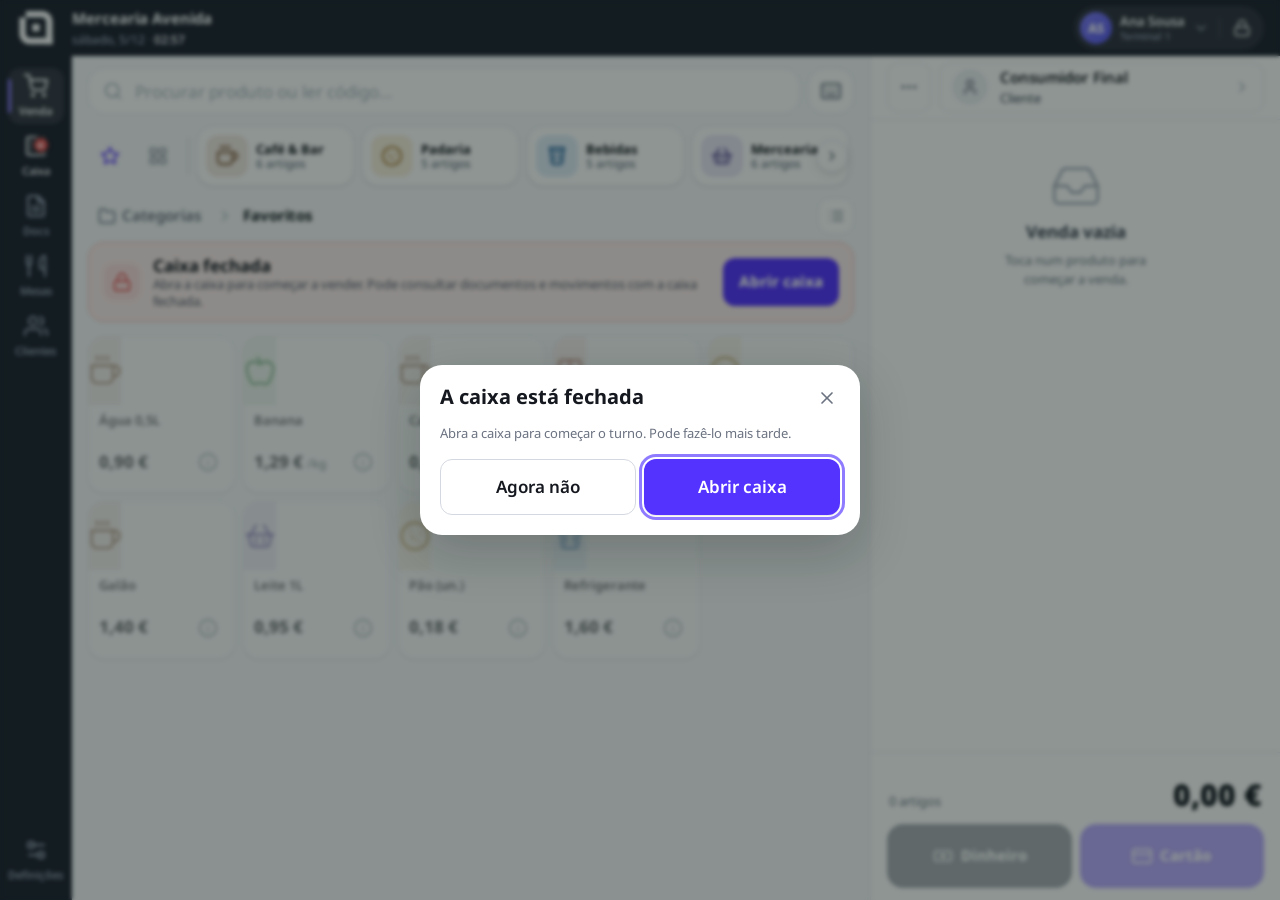
<file: sale.html>
<!DOCTYPE html>
<html lang="pt">
<head>
  <meta charset="UTF-8" />
  <meta name="viewport" content="width=device-width, initial-scale=1, viewport-fit=cover" />
  <title>Moloni POS — Venda</title>
  <script>try{var d=document.documentElement,t=sessionStorage.getItem('pos_theme');if(t&&t!=='normal')d.setAttribute('data-theme',t);var l=sessionStorage.getItem('pos_layout');if(l&&l!=='a')d.setAttribute('data-layout',l);var w=sessionStorage.getItem('pos_ops_w');if(w)d.style.setProperty('--ops-w',w);}catch(e){}</script>
  <link rel="stylesheet" href="assets/css/base.css" />
  <link rel="stylesheet" href="assets/css/sale.css" />
  <style>
    /* Voucher rows — modal de talões de desconto */
    .voucher-row { display:flex; align-items:center; gap:var(--sp-3); padding:var(--sp-2) 0; border-bottom:1px solid var(--line); }
    .voucher-row:last-child { border-bottom:none; }
    .voucher-row__info { flex:1; display:flex; flex-direction:column; gap:2px; }
    .voucher-row__code { font-size:var(--fs-sm); font-weight:700; letter-spacing:.06em; color:var(--ink-900); font-variant-numeric:tabular-nums; }
    .voucher-row__label { font-size:var(--fs-xs,11px); color:var(--ink-500); }
    .voucher-row__del { display:grid; place-items:center; width:36px; height:36px; border-radius:var(--r-sm); border:none; background:transparent; color:var(--ink-400); cursor:pointer; flex-shrink:0; }
    .voucher-row__del:hover { background:var(--danger-50,#fef2f2); color:var(--danger-500); }
    .voucher-row__del:focus-visible { outline:2px solid var(--brand-400); outline-offset:2px; }
    /* DEV helper — códigos de teste disponíveis */
    .voucher-hints { margin-top:var(--sp-4); padding:var(--sp-3); background:var(--surface-2,#f4f5f7); border-radius:var(--r-md); border:1px dashed var(--line); }
    .voucher-hints__label { font-size:10px; font-weight:700; text-transform:uppercase; letter-spacing:.08em; color:var(--ink-400); margin-bottom:var(--sp-2); display:flex; align-items:center; gap:var(--sp-1); }
    .voucher-hints__badge { font-size:9px; font-weight:800; letter-spacing:.05em; padding:1px 5px; border-radius:3px; background:#f59e0b; color:#fff; }
    .voucher-hint__row { display:flex; align-items:center; justify-content:space-between; gap:var(--sp-2); padding:var(--sp-1) var(--sp-2); border-radius:var(--r-sm); cursor:pointer; transition:background 120ms; }
    .voucher-hint__row:hover, .voucher-hint__row:focus-visible { background:var(--brand-50,#eef2ff); outline:none; }
    .voucher-hint__row:focus-visible { box-shadow:0 0 0 2px var(--brand-400); }
    .voucher-hint__code { font-size:var(--fs-sm); font-weight:700; letter-spacing:.07em; color:var(--brand-700,#3730a3); font-variant-numeric:tabular-nums; }
    .voucher-hint__val { font-size:var(--fs-xs,11px); color:var(--ink-500); }
  </style>
</head>
<body>
  <main class="app">
    <!-- Topbar -->
    <header class="topbar">
      <div class="topbar__logo">
        <svg viewBox="0 0 500 500" fill="currentColor" role="img" aria-label="moloni ON"><path d="M493.6 394.7v94.34H159.58C74.62 489.04 5.5 419.92 5.5 334.96V95.46h94.34v239.49c0 32.95 26.79 59.75 59.75 59.75H493.6Z"/><path d="M493.6 155.08v333.95h-94.34V155.08c0-32.95-26.79-59.75-59.75-59.75H99.96V1h239.55c84.97 0 154.08 69.12 154.08 154.08Z"/><path d="M194.85 190.34H304.2v109.35H194.85z"/></svg>
      </div>
      <div class="topbar__brand">
        <span class="topbar__store">Mercearia Avenida</span>
        <span class="topbar__terminal"><span id="topDate">--</span><span class="topbar__dot"> · </span><span id="topClock" class="num">--:--</span></span>
      </div>
      <span class="topbar__spacer"></span>
      <div class="topbar__actions row">
        <div class="topbar__op-group">
          <button class="topbar__user" id="tbUser" type="button" aria-haspopup="menu" aria-expanded="false">
            <span class="topbar__avatar">AS</span>
            <span class="topbar__user-info"><span id="tbUserName">Ana Sousa</span><span class="topbar__user-terminal" id="tbUserTerminal">Terminal 1</span></span>
            <span class="topbar__chev" id="tbUserChev" aria-hidden="true"></span>
          </button>
          <span class="topbar__op-sep" aria-hidden="true"></span>
          <button class="topbar__btn topbar__btn--lock" id="tbLock" type="button" aria-label="Bloquear terminal"></button>
        </div>
      </div>
    </header>

    <!-- Rail -->
    <nav class="rail" aria-label="Secções" id="rail"></nav>

    <!-- Catálogo -->
    <section class="catalog" aria-label="Catálogo">
      <h1 class="sr-only">Venda — Terminal 1</h1>
      <div class="search-row">
        <div class="search" id="searchWrap">
          <span class="search__icon" id="searchIcon" aria-hidden="true"></span>
          <input id="search" type="search" autocomplete="off" aria-label="Procurar produto" />
          <button class="search__clear" id="searchClear" type="button" aria-label="Limpar pesquisa"></button>
        </div>
        <button class="kbd-toggle" id="kbdToggle" type="button" aria-pressed="false" aria-label="Teclado no ecrã"></button>
      </div>
      <div class="cat-nav" id="catNav" role="navigation" aria-label="Navegar por categoria"></div>
      <nav class="crumb" id="crumb" aria-label="Navegação de categorias"></nav>
      <div class="grid-scroll"><div class="grid" id="grid"></div></div>
    </section>

    <!-- Coluna de operações (Layout C) -->
    <aside class="ops" id="ops" aria-label="Operações">
      <div class="ops__resizer" id="opsResizer" role="separator" aria-orientation="vertical" aria-label="Redimensionar" tabindex="0"></div>
    </aside>

    <!-- Talão -->
    <aside class="cart" aria-label="Venda atual">
      <button class="mob-cart-back" id="mobCartBack" type="button" aria-label="Voltar ao catálogo"></button>
      <div class="cart__head">
        <button class="cart__more" id="btnMore" type="button" aria-label="Mais ações"></button>
        <button class="customer" id="btnCustomer" type="button">
          <span class="customer__ava" id="custAva" aria-hidden="true"></span>
          <span class="customer__txt"><b id="custName">Consumidor Final</b><span id="custSub">Cliente</span></span>
          <span class="customer__chev" id="custChev" aria-hidden="true"></span>
        </button>
      </div>

      <div class="lines" id="lines"></div>
      <div class="summary" id="summary"></div>
    </aside>

    <!-- Ecrã in-place (substitui catálogo+talão): Definições, etc. -->
    <section class="screen" id="screen" hidden aria-label="Ecrã"></section>
  </main>

  <script src="assets/js/data.js"></script>
  <script src="assets/js/i18n.js"></script>
  <script src="assets/js/icons.js"></script>
  <script src="assets/js/cart.js"></script>
  <script src="assets/js/doc.js"></script>
  <script src="assets/js/ui.js"></script>
  <script>
  (function () {
    "use strict";
    var $ = function (s, r) { return (r || document).querySelector(s); };
    var ic = POS.icon, cart = POS.cart;

    // estado de navegação do catálogo
    var nav = { cat: "favorites", sub: null };   // favoritos por defeito
    var query = "";
    var viewMode = localStorage.getItem("pos_view_mode") || "grid";
    var selectedLine = null;              // linha selecionada p/ desconto

    var DOC_TYPES = ["doc.simplified", "doc.receipt", "doc.invoiceReceipt"];

    /* ---------- Relógio + data ---------- */
    function tick() {
      var d = new Date(), loc = POS.lang === "pt" ? "pt-PT" : "en-IE";
      $("#topClock").textContent = d.toLocaleTimeString(loc, { hour: "2-digit", minute: "2-digit" });
      var dateEl = $("#topDate");
      if (dateEl) dateEl.textContent = d.toLocaleDateString(loc, { weekday: "short", day: "numeric", month: "short" });
    }

    /* ---------- Ícones estáticos ---------- */
    function paintStaticIcons() {
      $("#searchIcon").innerHTML = ic("search", { size: 20 });
      $("#searchClear").innerHTML = ic("x", { size: 18 });
      $("#kbdToggle").innerHTML = ic("keyboard", { size: 22 });
      $("#tbUserChev").innerHTML = ic("chevron-down", { size: 16 });
      $("#tbLock").innerHTML = ic("lock", { size: 18 });
      $("#btnMore").innerHTML = ic("more", { size: 20 });
      $("#custAva").innerHTML = ic("user", { size: 18 });
      $("#custChev").innerHTML = ic("chevron-right", { size: 18 });
    }

    function applyStatic() {
      document.querySelectorAll("[data-s]").forEach(function (el) {
        var k = el.getAttribute("data-s"); if (k) el.textContent = POS.s(k);
      });
      $("#search").placeholder = POS.s("cat.search");
    }

    /* ---------- Rail ---------- */
    var RAIL = [
      { key: "sale",      icon: "cart",      label: "nav.sale",      active: true },
      { key: "register",  icon: "register",  label: "nav.register" },
      { key: "docs",      icon: "file",      label: "nav.docs" },
      { key: "tables",    icon: "utensils",  label: "nav.tables" },
      { key: "customers", icon: "users",     label: "nav.customers" },
    ];
    var currentSection = "sale";
    function renderRail() {
      var r = $("#rail"); r.innerHTML = "";
      RAIL.forEach(function (it) {
        var a = document.createElement("button"); a.type = "button";
        a.className = "rail__item"; a.dataset.key = it.key;
        if (it.key === currentSection) a.setAttribute("aria-current", "page");
        a.innerHTML = ic(it.icon, { size: 24 }) + "<span>" + POS.s(it.label) + "</span>" +
          (it.key === "register" ? '<span class="rail__badge" aria-hidden="true">' + ic("x", { size: 11, stroke: 3 }) + "</span>" : "");
        a.addEventListener("click", function () { goSection(it.key); });
        r.appendChild(a);
      });
      var sp = document.createElement("span"); sp.className = "rail__spacer"; r.appendChild(sp);
      var set = document.createElement("button"); set.type = "button";
      set.className = "rail__item";
      set.innerHTML = ic("settings", { size: 24 }) + "<span>" + POS.s("nav.settings") + "</span>";
      set.addEventListener("click", function () { openAppearance(); });
      r.appendChild(set);
    }
    function updateRailActive() {
      document.querySelectorAll("#rail .rail__item[data-key]").forEach(function (a) {
        if (a.dataset.key === currentSection) a.setAttribute("aria-current", "page"); else a.removeAttribute("aria-current");
      });
    }
    function goSection(key) {
      currentSection = key;
      if (key === "sale") hideScreen(); else openSectionScreen(key);
      updateRailActive();
    }
    function openSectionScreen(key) {
      var titleKey = key === "register" ? "nav.register" : key === "docs" ? "nav.docs" : key === "customers" ? "nav.customers" : "nav.tables";
      var wrap = document.createElement("div"); wrap.className = "settings";
      wrap.innerHTML = '<div class="set-head"><h3>' + POS.s(titleKey) + "</h3>" +
        '<button class="set-close" id="scClose" type="button" aria-label="' + POS.s("act.close") + '">' + ic("x", { size: 22 }) + "</button></div>" +
        '<div class="set-body" id="scBody"></div>';
      wrap.querySelector("#scClose").addEventListener("click", function () { goSection("sale"); });
      var body = wrap.querySelector("#scBody");
      if (key === "register") buildCaixaPlaceholder(body);
      else if (key === "docs") buildDocsPlaceholder(body);
      else if (key === "customers") buildCustomersScreen(body);
      else body.innerHTML = '<div class="set-sec"><p class="muted">' + POS.s("ph.soon") + "</p></div>";
      showScreen(wrap, POS.s(titleKey), function () { openSectionScreen(key); });
    }
    function buildCustomersScreen(body) {
      body.classList.add("set-body--customers");
      var customers = (POS.customers || []).slice();
      var q = "";
      function filtered() {
        if (!q) return customers;
        var lq = q.toLowerCase();
        return customers.filter(function (c) {
          return (c.name || "").toLowerCase().includes(lq) ||
                 (c.nif || "").includes(lq) ||
                 (c.phone || "").includes(lq);
        });
      }
      function renderList() {
        var list = filtered();
        var activeCust = cart.customer();
        var rows = list.length ? list.map(function (c) {
          var isActive = activeCust && activeCust.id === c.id;
          return '<div class="cust-row' + (isActive ? " is-active" : "") + '">' +
            '<div class="cust-avatar">' + ic("user", { size: 20 }) + '</div>' +
            '<div class="cust-info">' +
              '<span class="cust-name">' + POS.t(c.name) + '</span>' +
              '<span class="cust-meta">' +
                (c.nif ? '<span>' + POS.s("cust.nif") + ' ' + c.nif + '</span>' : '') +
                (c.phone ? '<span>' + c.phone + '</span>' : '') +
                (c.email ? '<span>' + c.email + '</span>' : '') +
              '</span>' +
            '</div>' +
            '<button class="btn btn--sm' + (isActive ? " btn--primary" : "") + '" data-id="' + c.id + '" type="button">' +
              (isActive ? ic("check", { size: 16 }) + " " : "") + POS.s("cust.select") +
            '</button>' +
          '</div>';
        }).join("") : '<p class="muted cust-empty">' + POS.s("cust.empty") + '</p>';
        host.innerHTML = rows;
        host.querySelectorAll("button[data-id]").forEach(function (btn) {
          btn.addEventListener("click", function () {
            cart.setCustomer(btn.dataset.id);
            goSection("sale");
          });
        });
      }
      var host = document.createElement("div"); host.className = "cust-list";
      var search = '<div class="cust-search">' +
        '<div class="cust-search__wrap">' + ic("search", { size: 18 }) +
          '<input class="cust-search__input" type="search" placeholder="' + POS.s("cust.search") + '" autocomplete="off">' +
        '</div>' +
      '</div>';
      body.innerHTML = search;
      body.appendChild(host);
      renderList();
      body.querySelector(".cust-search__input").addEventListener("input", function (e) {
        q = e.target.value.trim();
        renderList();
      });
    }
    function buildCaixaPlaceholder(body) {
      var open = POS.cash.isOpen();
      body.innerHTML = '<div class="set-sec">' +
        '<button class="btn btn--block cash-chart-btn" data-cash="chart" type="button" style="margin-bottom:var(--sp-3)">' + ic("bar-chart-2", { size: 18 }) + " " + POS.s("cash.viewChart") + "</button>" +
        '<div class="cash-status ' + (open ? "is-open" : "") + '"><span>' + POS.s(open ? "cash.statusOpen" : "cash.statusClosed") +
          '</span>' + (open ? '<span class="num">' + POS.s("cash.balance") + ": <b>" + POS.money(POS.cash.balance()) + "</b></span>" : "") + "</div>" +
        '<div class="cash-grid cash-grid--6" style="margin-top:var(--sp-3)">' +
          cashCard("open", "cash.open", "register") + cashCard("close", "cash.close", "lock") +
          cashCard("in", "cash.in", "arrow-right") + cashCard("out", "cash.out", "corner-up-left") +
          cashCard("summary", "cash.summary", "info") + cashCard("detailed", "cash.detailed", "file") + "</div>" +
        (open ? '<button class="btn btn--block" data-cash="nosale" type="button" style="margin-top:var(--sp-3)">' + ic("inbox", { size: 18 }) + " " + POS.s("cash.nosale") + "</button>" : "") +
        '<p class="muted" style="margin-top:var(--sp-4);font-size:var(--fs-sm)">' + POS.s("ph.caixaZ") + "</p></div>";
      body.querySelectorAll("[data-cash]").forEach(function (b) { b.addEventListener("click", function () { cashAction(b.dataset.cash); }); });
    }
    function buildDocsPlaceholder(body) {
      body.classList.add("set-body--docs");
      body.innerHTML = '<div class="docs-master">' +
        '<div class="docs-master__list dl-host" id="docsHost"></div>' +
        '<div class="docs-master__detail" id="docsDetail"></div></div>';
      var detail = body.querySelector("#docsDetail");
      function showDetail(d) { detail.innerHTML = ""; detail.appendChild(buildDocPreview(d, { inline: true })); }
      var docs = POS.documents.slice().sort(function (a, b) { return b.ts - a.ts; });
      renderDocList(body.querySelector("#docsHost"), { onSelect: showDetail, selectedId: docs[0] && docs[0].id });
      if (docs[0]) showDetail(docs[0]);   // master-detail: 1.º documento carregado por defeito
    }

    /* ---------- Breadcrumb ---------- */
    function renderCrumb() {
      var c = $("#crumb"); c.innerHTML = "";

      if (query) {
        c.innerHTML = '<span class="crumb__here">' + POS.s("cat.products") +
          ' <span class="crumb__count">· "' + query + '"</span></span>';
      } else {
        var root = document.createElement("button");
        root.className = "crumb__btn"; root.type = "button";
        root.innerHTML = ic("folder", { size: 18 }) + "<span>" + POS.s("cat.categories") + "</span>";
        root.addEventListener("click", function () { goRoot(); });

        if (nav.cat && nav.cat !== "__all__") {
          var hasFavs = POS.productsByCategory("favorites").length > 0;
          if (nav.cat === "favorites") {
            // Categorias › Favoritos
            c.appendChild(root); c.appendChild(sep());
            c.appendChild(asHere(POS.t(POS.getCategory("favorites").name)));
          } else {
            // link de Favoritos SEMPRE antes de Categorias (se existirem favoritos)
            if (hasFavs) {
              var favB = document.createElement("button"); favB.className = "crumb__btn"; favB.type = "button";
              favB.innerHTML = ic("star", { size: 16 }) + "<span>" + POS.t(POS.getCategory("favorites").name) + "</span>";
              favB.addEventListener("click", function () { nav = { cat: "favorites", sub: null }; renderCatalog(); });
              c.appendChild(favB); c.appendChild(sep());
            }
            c.appendChild(root);
            c.appendChild(sep());
            var catObj = POS.getCategory(nav.cat);
            if (!nav.sub) {
              c.appendChild(asHere(POS.t(catObj.name)));
            } else {
              var fb = document.createElement("button");
              fb.className = "crumb__btn"; fb.type = "button"; fb.textContent = POS.t(catObj.name);
              fb.addEventListener("click", function () { nav = { cat: catObj.id, sub: null }; renderCatalog(); });
              c.appendChild(fb);
              c.appendChild(sep());
              c.appendChild(asHere(POS.t(POS.getSubcategory(nav.sub).name)));
            }
          }
        }
      }

      // toggle de vista — sempre presente no canto direito do crumb
      var spacer = document.createElement("span"); spacer.className = "crumb__spacer";
      var tog = document.createElement("button");
      tog.className = "crumb__view-tog"; tog.type = "button";
      tog.setAttribute("aria-label", viewMode === "grid" ? POS.s("cat.viewList") : POS.s("cat.viewGrid"));
      tog.setAttribute("aria-pressed", viewMode === "list" ? "true" : "false");
      tog.innerHTML = ic(viewMode === "grid" ? "list" : "grid-2x2", { size: 18 });
      tog.addEventListener("click", function () {
        viewMode = viewMode === "grid" ? "list" : "grid";
        localStorage.setItem("pos_view_mode", viewMode);
        renderCatalog();
      });
      c.appendChild(spacer);
      c.appendChild(tog);

      function asHere(txt) { var s = document.createElement("span"); s.className = "crumb__here"; s.textContent = txt; return s; }
      function sep() { var s = document.createElement("span"); s.className = "crumb__sep"; s.innerHTML = ic("chevron-right", { size: 16 }); return s; }
    }

    function goRoot() { nav = { cat: null, sub: null }; query = ""; $("#search").value = ""; $("#searchWrap").classList.remove("has-value"); renderCatalog(); }

    /* ---------- Cat-nav (tabs fixos + carousel) ---------- */
    var _catNavReady = false;
    function buildCatNav() {
      var container = $("#catNav");
      if (_catNavReady) { updateCatNavTabs(); return; }
      _catNavReady = true;

      // Tab Favoritos
      var favTab = document.createElement("button");
      favTab.className = "cat-tab"; favTab.id = "catTabFav"; favTab.type = "button";
      favTab.setAttribute("aria-label", POS.s("cat.favorites") || "Favoritos");
      favTab.innerHTML = ic("star", { size: 20 });
      favTab.addEventListener("click", function () {
        query = "";
        nav = (nav.cat === "favorites") ? { cat: "__all__", sub: null } : { cat: "favorites", sub: null };
        renderCatalog();
      });

      // Tab Todas as categorias
      var allTab = document.createElement("button");
      allTab.className = "cat-tab"; allTab.id = "catTabAll"; allTab.type = "button";
      allTab.setAttribute("aria-label", POS.s("cat.categories") || "Categorias");
      allTab.innerHTML = ic("grid-2x2", { size: 20 });
      allTab.addEventListener("click", function () { query = ""; goRoot(); });

      // Separador visual
      var sep = document.createElement("span");
      sep.className = "cat-nav__sep"; sep.setAttribute("aria-hidden", "true");

      // Setas + rail
      var prevBtn = document.createElement("button");
      prevBtn.className = "famstrip__arrow famstrip__arrow--prev"; prevBtn.type = "button";
      prevBtn.setAttribute("aria-label", "Anterior"); prevBtn.tabIndex = -1;
      prevBtn.innerHTML = ic("chevron-left", { size: 16 });

      var railEl = document.createElement("div");
      railEl.className = "famstrip__rail";

      var nextBtn = document.createElement("button");
      nextBtn.className = "famstrip__arrow famstrip__arrow--next"; nextBtn.type = "button";
      nextBtn.setAttribute("aria-label", "Seguinte"); nextBtn.tabIndex = -1;
      nextBtn.innerHTML = ic("chevron-right", { size: 16 });

      POS.categories.filter(function (c) { return c.id !== "favorites"; }).forEach(function (cat) { railEl.appendChild(famChip(cat)); });

      requestAnimationFrame(function () {
        var chips = railEl.querySelectorAll(".famchip");
        var maxW = 0;
        chips.forEach(function (ch) { maxW = Math.max(maxW, ch.offsetWidth); });
        if (maxW > 0) chips.forEach(function (ch) { ch.style.width = maxW + "px"; ch.style.flex = "0 0 " + maxW + "px"; });
      });

      function scrollStep(dir) {
        var chip = railEl.querySelector(".famchip");
        var step = chip ? chip.offsetWidth + 8 : 160;
        railEl.scrollBy({ left: dir * step * 2, behavior: "smooth" });
      }
      function updateArrows() {
        var atStart = railEl.scrollLeft <= 2;
        var atEnd = railEl.scrollLeft + railEl.clientWidth >= railEl.scrollWidth - 2;
        prevBtn.disabled = atStart;
        nextBtn.disabled = atEnd;
        prevBtn.style.opacity = atStart ? "0" : "1";
        nextBtn.style.opacity = atEnd ? "0" : "1";
        prevBtn.style.pointerEvents = atStart ? "none" : "";
        nextBtn.style.pointerEvents = atEnd ? "none" : "";
      }
      prevBtn.addEventListener("click", function () { scrollStep(-1); });
      nextBtn.addEventListener("click", function () { scrollStep(1); });
      railEl.addEventListener("scroll", updateArrows, { passive: true });
      requestAnimationFrame(updateArrows);

      // Wrap: rail + setas sobrepostas com fade
      var railWrap = document.createElement("div");
      railWrap.className = "famstrip__wrap";
      railWrap.appendChild(prevBtn);
      railWrap.appendChild(railEl);
      railWrap.appendChild(nextBtn);

      container.appendChild(favTab);
      container.appendChild(allTab);
      container.appendChild(sep);
      container.appendChild(railWrap);

      updateCatNavTabs();
    }
    function updateCatNavTabs() {
      var favTab = document.getElementById("catTabFav");
      var allTab = document.getElementById("catTabAll");
      if (!favTab || !allTab) return;
      var isFavs = !query && nav.cat === "favorites";
      var isAll  = !query && !nav.cat;
      favTab.setAttribute("aria-selected", isFavs ? "true" : "false");
      allTab.setAttribute("aria-selected", isAll ? "true" : "false");
      // chips do carousel — activo quando na categoria correspondente (não fav, não __all__, não raiz)
      document.querySelectorAll(".famchip[data-cat]").forEach(function (chip) {
        var active = !query && nav.cat === chip.dataset.cat;
        chip.setAttribute("aria-selected", active ? "true" : "false");
      });
    }

    /* ---------- Grelha ---------- */
    function renderCatalog() { buildCatNav(); renderCrumb(); renderGrid(); }

    function renderGrid() {
      var grid = $("#grid"); grid.innerHTML = ""; grid.className = "grid" + (viewMode === "list" ? " grid--list" : "");

      if (query) { return renderProducts(alphaSorted(searchProducts())); }
      if (nav.cat === "__all__") { return renderProducts(alphaSorted(POS.products.slice())); }
      if (!nav.cat) {  // raiz: tiles de família para seleção
        POS.categories.forEach(function (cat) { grid.appendChild(familyTile(cat, false)); });
        return;
      }
      if (nav.cat === "favorites") return renderProducts(alphaSorted(POS.productsByCategory("favorites")));
      if (POS.hasSub(nav.cat) && !nav.sub) {  // subfamílias
        POS.getSubcategories(nav.cat).forEach(function (sub) { grid.appendChild(familyTile(sub, true)); });
        return;
      }
      renderProducts(alphaSorted(nav.sub ? POS.productsBySubcategory(nav.sub) : POS.productsByCategory(nav.cat)));
    }

    function alphaSorted(arr) { return arr.slice().sort(function (a, b) { return POS.t(a.name).localeCompare(POS.t(b.name), POS.lang); }); }
    function gridSec(text) { var h = document.createElement("h2"); h.className = "grid-sec"; h.textContent = text; return h; }
    function renderProducts(list) {
      var grid = $("#grid");
      if (!list.length) {
        grid.innerHTML = '<div class="empty">' + ic("search", { size: 44, stroke: 1.5 }) +
          "<h3>" + POS.s("cat.empty.title") + "</h3><p>" + POS.s("cat.empty.body") + "</p></div>";
        return;
      }
      list.forEach(function (p) { grid.appendChild(viewMode === "list" ? productListRow(p) : productTile(p)); });
    }

    function famChip(cat) {
      var count = POS.productsByCategory(cat.id).length;
      var b = document.createElement("button"); b.className = "famchip"; b.type = "button";
      b.dataset.cat = cat.id;
      b.setAttribute("aria-selected", "false");
      b.style.setProperty("--fam-color", cat.color || "var(--brand-600)");
      b.innerHTML =
        '<span class="famchip__disc">' + ic(cat.icon || "folder", { size: 22 }) + "</span>" +
        '<span class="famchip__txt"><span class="famchip__name">' + POS.t(cat.name) + "</span>" +
          '<span class="famchip__count">' + count + " " + POS.s(count === 1 ? "tot.item" : "tot.items") + "</span></span>";
      b.addEventListener("click", function () {
        nav = (nav.cat === cat.id) ? { cat: "favorites", sub: null } : { cat: cat.id, sub: null };
        renderCatalog();
      });
      return b;
    }

    function familyTile(catOrSub, isSub) {
      var count = isSub ? POS.productsBySubcategory(catOrSub.id).length : POS.productsByCategory(catOrSub.id).length;
      var btn = document.createElement("button");
      btn.className = "ftile"; btn.type = "button";
      btn.style.setProperty("--fam-color", catOrSub.color || "var(--brand-600)");
      btn.innerHTML =
        '<span class="ftile__disc">' + ic(catOrSub.icon || "folder", { size: 26 }) + "</span>" +
        '<span class="ftile__name">' + POS.t(catOrSub.name) + "</span>" +
        '<span class="ftile__count">' + count + " " + POS.s(count === 1 ? "tot.item" : "tot.items") + "</span>";
      btn.addEventListener("click", function () {
        if (isSub) nav = { cat: nav.cat, sub: catOrSub.id };
        else nav = { cat: catOrSub.id, sub: null };
        renderCatalog();
      });
      return btn;
    }

    function productTile(p) {
      var cat = POS.getCategory(p.cat);
      var color = (cat && cat.color) || "#888";
      var inCart = cart.lines.filter(function (l) { return l.productId === p.id; })
        .reduce(function (n, l) { return n + (l.weighable ? 1 : l.qty); }, 0);
      var out = p.stock <= 0;
      var addLbl = out ? (POS.t(p.name) + " — " + POS.s("pd.outStock"))
        : (POS.s("pd.add") + ": " + POS.t(p.name) + ", " + POS.money(p.priceCents) + (inCart ? " (" + inCart + ")" : ""));
      var tile = document.createElement("div");
      tile.className = "tile" + (out ? " is-out" : "") + (inCart ? " has-qty" : "");
      tile.style.setProperty("--tile-color", color);
      tile.innerHTML =
        '<button class="tile__add" type="button"' + (out ? ' disabled aria-label="' : ' aria-label="') + addLbl + '">' +
          '<span class="tile__media">' + ic(p.icon || (cat && cat.icon) || "tag", { size: 32, stroke: 1.6 }) +
            (inCart ? '<span class="tile__badge" aria-hidden="true">' + inCart + "</span>" : "") +
            (out ? '<span class="tile__out">' + POS.s("pd.outStock") + "</span>" : "") +
          "</span>" +
          '<span class="tile__name">' + POS.t(p.name) + "</span>" +
        "</button>" +
        '<div class="tile__foot">' +
          '<span class="tile__price">' + POS.money(p.priceCents) + (p.weighable ? ' <small>' + POS.s("cat.weighable") + "</small>" : "") + "</span>" +
          '<button class="tile__info" type="button" aria-label="' + POS.s("cat.details") + ": " + POS.t(p.name) + '">' + ic("info", { size: 20 }) + "</button>" +
        "</div>";
      var add = tile.querySelector(".tile__add");
      add.addEventListener("click", function () { addProduct(p, add); });
      tile.querySelector(".tile__info").addEventListener("click", function (e) { e.stopPropagation(); openDetails(p); });
      return tile;
    }

    function productListRow(p) {
      var cat = POS.getCategory(p.cat);
      var color = (cat && cat.color) || "#888";
      var inCart = cart.lines.filter(function (l) { return l.productId === p.id; })
        .reduce(function (n, l) { return n + (l.weighable ? 1 : l.qty); }, 0);
      var out = p.stock <= 0;
      var row = document.createElement("div");
      row.className = "list-row" + (out ? " is-out" : "");
      row.style.setProperty("--tile-color", color);
      row.innerHTML =
        '<button class="list-row__add" type="button"' +
          (out ? ' disabled aria-label="' + POS.t(p.name) + " — " + POS.s("pd.outStock") + '"'
               : ' aria-label="' + POS.s("pd.add") + ": " + POS.t(p.name) + '"') + ">" +
          '<span class="list-row__disc">' + ic(p.icon || (cat && cat.icon) || "tag", { size: 20 }) + "</span>" +
          '<span class="list-row__name">' + POS.t(p.name) +
            (inCart ? ' <span class="list-row__badge" aria-label="' + inCart + ' no carrinho">' + inCart + "</span>" : "") +
          "</span>" +
          '<span class="list-row__price">' + POS.money(p.priceCents) +
            (p.weighable ? "<small>/kg</small>" : "") +
          "</span>" +
        "</button>" +
        '<button class="list-row__info" type="button" aria-label="' + POS.s("cat.details") + ": " + POS.t(p.name) + '">' +
          ic("info", { size: 16 }) +
        "</button>";
      row.querySelector(".list-row__add").addEventListener("click", function () { addProduct(p, row.querySelector(".list-row__add")); });
      row.querySelector(".list-row__info").addEventListener("click", function (e) { e.stopPropagation(); openDetails(p); });
      return row;
    }

    function searchProducts() {
      var q = query.toLowerCase();
      return POS.products.filter(function (p) {
        return POS.t(p.name).toLowerCase().indexOf(q) >= 0 ||
          (p.barcode || "").indexOf(q) >= 0 || (p.ref || "").toLowerCase().indexOf(q) >= 0;
      });
    }

    // porteiro do POS: vender exige caixa aberta. Não é um muro à entrada — bloqueia só a venda,
    // com saída a 1 toque (banner persistente no catálogo + toast com ação).
    function requireOpenCash() {
      if (POS.cash.isOpen()) return true;
      POS.toast(POS.s("cash.blockedSale"), { variant: "danger", duration: 2600, action: { label: POS.s("cash.openCta"), onClick: function () { cashAction("open"); } } });
      var banner = $(".cat-lock"); if (banner) pulseSwipe(banner);
      return false;
    }
    // reflete o estado da caixa em toda a UI (rail, banner do catálogo, botão Pagar)
    function syncCashUI() {
      var open = POS.cash.isOpen();
      var rail = document.querySelector('#rail .rail__item[data-key="register"]');
      if (rail) { rail.classList.toggle("is-closed", !open); rail.setAttribute("aria-label", POS.s(open ? "cash.railOpen" : "cash.railClosed")); }
      var cat = $(".catalog");
      if (cat) cat.classList.toggle("is-locked", !open);
      toggleLockBanner(!open);
    }
    function toggleLockBanner(on) {
      var cat = $(".catalog"); if (!cat) return;
      var banner = cat.querySelector(".cat-lock");
      if (!on) { if (banner) banner.remove(); return; }
      if (banner) return;
      banner = document.createElement("div"); banner.className = "cat-lock"; banner.setAttribute("role", "status");
      banner.innerHTML = '<span class="cat-lock__ic">' + ic("lock", { size: 20 }) + "</span>" +
        '<span class="cat-lock__txt"><b>' + POS.s("cash.lockedTitle") + "</b><small>" + POS.s("cash.lockedBody") + "</small></span>" +
        '<button class="cat-lock__cta" type="button">' + POS.s("cash.openCta") + "</button>";
      banner.querySelector(".cat-lock__cta").addEventListener("click", function () { cashAction("open"); });
      var crumb = cat.querySelector("#crumb");
      if (crumb && crumb.nextSibling) cat.insertBefore(banner, crumb.nextSibling); else cat.appendChild(banner);
    }
    // ao abrir o terminal: se a caixa estiver fechada, convida a abrir (dispensável, 1x por sessão)
    function cashStartupPrompt() {
      if (POS.cash.isOpen()) return;
      try { if (sessionStorage.getItem("pos_cash_prompted") === "1") return; sessionStorage.setItem("pos_cash_prompted", "1"); } catch (e) {}
      var w = document.createElement("div"); w.className = "sheet";
      w.innerHTML = "<h3>" + POS.s("cash.promptTitle") + "</h3><div class='sheet__sub'>" + POS.s("cash.promptBody") + "</div>" +
        '<div class="sheet__foot"><button class="btn" data-k="later">' + POS.s("cash.later") + "</button>" +
        '<button class="btn btn--primary" data-k="open">' + POS.s("cash.openCta") + "</button></div>";
      var close = POS.openModal(w, { label: POS.s("cash.promptTitle") });
      w.querySelector('[data-k="later"]').addEventListener("click", close);
      var ob = w.querySelector('[data-k="open"]');
      ob.addEventListener("click", function () { close(); cashAction("open"); });
      ob.focus();
    }
    function addProduct(p, tileEl) {
      if (!requireOpenCash()) return;
      if (p.stock <= 0) { POS.toast(POS.s("pd.outStock"), { variant: "danger", duration: 1600 }); return; }
      if (p.weighable) { openWeight(p, tileEl); return; }
      flyToCart(tileEl);                 // clonar ANTES do add (o add re-renderiza a grelha)
      var key = cart.add(p.id); selectedLine = key;
    }

    /* ---------- Dialog de detalhes ---------- */
    function openDetails(p) {
      var cat = POS.getCategory(p.cat), tax = POS.getTax(p.tax);
      var color = (cat && cat.color) || "#888";
      var net = Math.round(p.priceCents / (1 + tax.rate / 100));
      var stockTag = p.stock <= 0 ? '<span class="pd__tag out">' + POS.s("pd.outStock") + "</span>"
        : p.stock <= 5 ? '<span class="pd__tag low">' + POS.s("pd.lowStock") + " · " + p.stock + "</span>"
        : '<span class="pd__tag ok">' + p.stock + " " + POS.s("pd.inStock") + "</span>";

      var variantsHtml = "";
      if (p.variants && p.variants.length) {
        variantsHtml = '<div class="pd__sec"><h4>' + POS.s("pd.variants") + "</h4>" +
          p.variants.map(function (v) {
            return '<div style="margin-bottom:8px"><div class="muted" style="font-size:var(--fs-xs);margin-bottom:4px">' + POS.t(v.name) + "</div>" +
              '<div class="varopts">' + v.options.map(function (o, i) {
                return '<button class="varopt" type="button" aria-pressed="' + (i === 0) + '">' + o + "</button>";
              }).join("") + "</div></div>";
          }).join("") + "</div>";
      }

      var wrap = document.createElement("div"); wrap.className = "pd";
      wrap.style.setProperty("--tile-color", color);
      wrap.innerHTML =
        '<div class="pd__hero"><div class="pd__media">' + ic(p.icon || (cat && cat.icon) || "tag", { size: 56, stroke: 1.5 }) + "</div>" +
          '<div class="pd__head"><div class="pd__name">' + POS.t(p.name) + "</div>" +
            '<div class="pd__ref">' + POS.s("pd.ref") + ": " + p.ref + "</div>" +
            '<div class="pd__price">' + POS.money(p.priceCents) + (p.weighable ? " <small>" + POS.s("cat.weighable") + "</small>" : "") + "</div>" +
            '<div class="pd__tags">' + stockTag + '<span class="pd__tag">' + tax.label[POS.lang] + "</span>" +
              '<span class="pd__tag">' + POS.t(cat.name) + "</span></div>" +
          "</div></div>" +
        '<div class="pd__body">' +
          '<div class="pd__sec"><h4>' + POS.s("pd.desc") + "</h4><p>" + POS.t(p.desc) + "</p></div>" +
          '<div class="pd__grid">' +
            '<div class="pd__cell"><div class="k">' + POS.s("pd.priceNoVat") + '</div><div class="v">' + POS.money(net) + "</div></div>" +
            '<div class="pd__cell"><div class="k">' + POS.s("pd.stock") + '</div><div class="v">' + p.stock + "</div></div>" +
          "</div>" + variantsHtml +
        "</div>" +
        '<div class="pd__foot">' +
          '<button class="btn pd__fav-btn" data-k="fav" type="button" aria-pressed="' + !!p.fav + '" aria-label="' + POS.s("pd.addFav") + '">' +
            ic("star", { size: 20 }) + "</button>" +
          '<button class="btn" data-k="close">' + POS.s("act.cancel") + "</button>" +
          '<button class="btn btn--primary" data-k="add"' + (p.stock <= 0 ? " disabled" : "") + ">" + ic("plus", { size: 18 }) + " " + POS.s("pd.add") + "</button></div>";

      wrap.querySelectorAll(".varopt").forEach(function (b) {
        b.addEventListener("click", function () {
          var sibs = b.parentElement.querySelectorAll(".varopt");
          sibs.forEach(function (x) { x.setAttribute("aria-pressed", String(x === b)); });
        });
      });
      var close = POS.openModal(wrap, { label: POS.t(p.name) });
      wrap.querySelector('[data-k="close"]').addEventListener("click", close);
      wrap.querySelector('[data-k="add"]').addEventListener("click", function () { close(); addProduct(p); });
      wrap.querySelector('[data-k="fav"]').addEventListener("click", function () {
        p.fav = !p.fav;
        this.setAttribute("aria-pressed", String(p.fav));
        renderGrid();
      });
    }

    /* ---------- Talão ---------- */
    function renderDoc() {
      var t = cart.state.docType || "receipt";
      var prefix = POS.docCode(cart.state.docType || "receipt");   // estado mantido; seleção move para o checkout
    }

    function renderCustomer() {
      var c = cart.customer();
      $("#custName").textContent = POS.t(c.name);
      $("#custSub").textContent = c.nif ? ("NIF " + c.nif) : POS.s("cart.customer");
    }

    function renderLines() {
      var host = $("#lines");
      if (!cart.lines.length) {
        host.innerHTML = '<div class="cart__empty">' + ic("inbox", { size: 52, stroke: 1.3 }) +
          "<h3>" + POS.s("cart.empty.title") + "</h3><p>" + POS.s("cart.empty.body") + "</p></div>";
        return;
      }
      host.innerHTML = '<div class="lines__head"><span>' + POS.s("cat.products") +
        '</span><span>' + POS.s("tot.total") + "</span></div>";
      cart.lines.forEach(function (l) {
        var p = POS.getProduct(l.productId);
        var gross = cart.lineGross(l), tot = cart.lineTotal(l), disc = cart.lineDiscount(l);
        var qtyLabel = l.weighable ? POS.weight(l.qty) : l.qty;
        var row = document.createElement("div"); row.className = "line" + (l.key === selectedLine ? " is-selected" : "");
        row.innerHTML =
          '<button class="line__info" data-act="select" style="background:none;text-align:left">' +
            '<span class="line__name">' + (l.nameOverride || POS.t(p.name)) + "</span>" +
            '<span class="line__sub"><small>' + POS.money(l.unitPriceCents) + (l.weighable ? "/kg" : "") + " · " + POS.getTax(p.tax).rate + "%</small>" +
              (disc ? '<span class="disc-badge">−' + (l.discount.type === "pct" ? l.discount.value + "%" : POS.money(disc)) + "</span>" : "") +
            "</span>" +
          "</button>" +
          '<div class="stepper">' +
            '<button type="button" data-act="dec" aria-label="' + (l.qty <= 1 ? POS.s("cart.remove") : "−") + '" class="' + (l.qty <= 1 ? "stepper__del" : "") + '">' + (l.qty <= 1 ? ic("trash", { size: 16 }) : ic("minus", { size: 18 })) + "</button>" +
            '<button type="button" class="qty" data-act="edit" aria-label="' + POS.s("cart.qty") + '">' + qtyLabel + "</button>" +
            '<button type="button" data-act="inc" aria-label="+">' + ic("plus", { size: 18 }) + "</button>" +
          "</div>" +
          '<div class="line__right"><div class="line__amt">' +
            '<span class="line__price">' + POS.money(tot) + "</span>" +
            (disc ? '<span class="line__was">' + POS.money(gross) + "</span>" : "") +
          "</div></div>";
        row.querySelector('[data-act="dec"]').addEventListener("click", function () { l.qty <= 1 ? confirmRemove(l) : cart.changeQty(l.key, -1); });
        row.querySelector('[data-act="inc"]').addEventListener("click", function () { cart.changeQty(l.key, +1); });
        row.querySelector('[data-act="edit"]').addEventListener("click", function () { openQty(l); });
        row.querySelector('[data-act="select"]').addEventListener("click", function () { selectLine(l); });
        host.appendChild(row);
      });
    }

    function confirmRemove(l) {
      var p = POS.getProduct(l.productId);
      var wrap = document.createElement("div");
      wrap.innerHTML =
        '<p style="padding:var(--sp-4) var(--sp-5) var(--sp-3);font-size:var(--fs-base);color:var(--ink-700)">' +
          POS.t(p.name) + '</p>' +
        '<div class="pd__foot">' +
          '<button class="btn" data-k="cancel">' + POS.s("act.cancel") + '</button>' +
          '<button class="btn btn--danger-solid" data-k="confirm">' + ic("trash", { size: 16 }) + " " + POS.s("cart.remove") + '</button>' +
        '</div>';
      var close = POS.openModal(wrap, { label: POS.s("cart.removeConfirm") });
      wrap.querySelector('[data-k="cancel"]').addEventListener("click", close);
      wrap.querySelector('[data-k="confirm"]').addEventListener("click", function () { close(); removeLine(l); });
    }
    function removeLine(l) {
      var snap = cart.remove(l.key);
      if (selectedLine === l.key) selectedLine = null;
      POS.toast(POS.s("cart.removed"), { variant: "danger", action: { label: POS.s("cart.undo"), onClick: function () { cart.restore(snap); } } });
    }
    function selectLine(l) {
      if (POS.layout === "c") { selectedLine = (selectedLine === l.key) ? null : l.key; renderOps(); renderLines(); }
      else { selectedLine = l.key; openLineMenu(l); }
    }

    function renderSummary() {
      var t = cart.totals(), host = $("#summary");
      var itemsWord = t.itemCount === 1 ? POS.s("tot.item") : POS.s("tot.items");
      var vatCents = t.totalCents - t.subtotalCents;
      var vouchers = cart.state.vouchers || [];
      var globalDiscCents = t.discountCents - (t.vouchersCents || 0);

      var discRows = [];
      if (globalDiscCents > 0) {
        var gd = cart.state.discount;
        var gdLabel = POS.s("tot.discount") + (gd && gd.type === "pct" ? " (" + gd.value + "%)" : "");
        discRows.push(discRow("global", gdLabel, "−" + POS.money(globalDiscCents)));
      }
      vouchers.forEach(function (v) {
        var val = v.type === "pct" ? ("−" + v.value + "%") : ("−" + POS.money(v.valueCents));
        discRows.push(discRow("v-" + v.code, v.code, val));
      });

      host.innerHTML =
        (t.itemCount ? '<button class="summary__disc-btn" id="btnDisc" type="button">' +
          ic("plus", { size: 15 }) + " " + POS.s("tot.discount") +
        "</button>" : "") +
        (discRows.length ? '<div class="summary__disc-group">' +
          '<span class="summary__disc-group-label">' + POS.s("tot.discounts") + '</span>' +
          discRows.join("") +
        '</div>' : "") +
        '<div class="summary__rows">' +
          (t.itemCount ? sumRow(POS.s("tot.subtotal") + " " + POS.s("tot.noVat"), POS.money(t.subtotalCents)) : "") +
          (t.itemCount && vatCents > 0 ? sumRow(POS.s("tot.tax") + " (" + (t.taxBreakdown && t.taxBreakdown.length === 1 ? t.taxBreakdown[0].rate + "%" : POS.s("tot.mixed")) + ")", POS.money(vatCents)) : "") +
        "</div>" +
        '<div class="pay-fast">' +
          '<div class="pay-fast__total"><span>' + t.itemCount + " " + itemsWord + '</span><span class="pay-fast__amount num">' + POS.money(t.totalCents) + '</span></div>' +
          '<div class="pay-fast__btns">' +
            '<button class="pay-fast__btn" id="btnPayCash" type="button"' + (t.itemCount && POS.cash.isOpen() ? "" : " disabled") + ">" +
              ic("banknote", { size: 20 }) + " " + POS.s("pay.method.cash") +
            '</button>' +
            '<button class="pay-fast__btn" id="btnPayCard" type="button"' + (t.itemCount && POS.cash.isOpen() ? "" : " disabled") + ">" +
              ic("card", { size: 20 }) + " " + POS.s("pay.method.card") +
            '</button>' +
          '</div>' +
          (t.itemCount ? '<button class="pay-fast__more" id="btnPayMore" type="button">' +
            ic("settings-2", { size: 14 }) + " " + POS.s("pay.advanced") +
          '</button>' : '') +
        '</div>';

      if (t.itemCount) $("#btnDisc").addEventListener("click", openDiscountChooser);
      if (t.itemCount) {
        $("#btnPayCash").addEventListener("click", function () { fastPay("cash"); });
        $("#btnPayCard").addEventListener("click", function () { fastPay("card"); });
        $("#btnPayMore").addEventListener("click", function () { pay(); });
      }

      if (globalDiscCents > 0) {
        host.querySelector('[data-remove="global"]').addEventListener("click", function () {
          cart.setDiscount(null);
          POS.toast(POS.s("disc.removed"), { variant: "success", duration: 1400 });
        });
      }
      vouchers.forEach(function (v) {
        var btn = host.querySelector('[data-remove="v-' + v.code + '"]');
        if (btn) btn.addEventListener("click", function () {
          cart.removeVoucher(v.code);
          POS.toast(POS.s("disc.removed"), { variant: "success", duration: 1400 });
        });
      });
    }
    function sumRow(l, v, cls) { return '<div class="summary__row"><span>' + l + '</span><span class="val ' + (cls || "") + '">' + v + "</span></div>"; }
    function discRow(id, label, val) {
      return '<div class="summary__row summary__disc-row">' +
        '<button class="summary__disc-del" type="button" data-remove="' + id + '" aria-label="Remover desconto">' + ic("trash", { size: 16 }) + '</button>' +
        '<span class="summary__disc-name">' + label + '</span>' +
        '<span class="val summary__disc">' + val + '</span>' +
      '</div>';
    }

    /* ---------- Trocar terminal ---------- */
    function openTerminalSwitcher() {
      var current = POS.terminal();
      var wrap = document.createElement("div"); wrap.className = "sheet";
      var byStore = {};
      POS.terminals.forEach(function (t) { (byStore[t.storeId] = byStore[t.storeId] || []).push(t); });

      var html = "<h3>" + POS.s("user.switchTerminal") + "</h3>";
      POS.stores.forEach(function (store) {
        var terms = byStore[store.id]; if (!terms) return;
        html += '<div class="term-group"><div class="term-group__label">' + store.name + '</div>';
        terms.forEach(function (t) {
          var isCurrent = t.id === current.terminalId;
          var cashState = null; try { cashState = JSON.parse(localStorage.getItem("pos_cash_" + t.id)); } catch (e) {}
          var isOpen = cashState && cashState.open;
          var termLabel = t.id.replace(/^T(\d+)$/, "Terminal $1");
          html += '<button class="term-row' + (isCurrent ? " term-row--active" : "") + '" type="button" data-tid="' + t.id + '">' +
            '<div class="term-row__ic">' + ic("monitor", { size: 20 }) + '</div>' +
            '<div class="term-row__info"><b>' + termLabel + '</b><span>' + (isOpen ? POS.s("cash.open") : POS.s("cash.closed")) + '</span></div>' +
            (isCurrent ? '<div class="term-row__check">' + ic("check", { size: 16, stroke: 2.5 }) + '</div>' : '') +
          '</button>';
        });
        html += '</div>';
      });
      wrap.innerHTML = html;

      var close = POS.openModal(wrap, { label: POS.s("user.switchTerminal") });
      wrap.querySelectorAll(".term-row:not(.term-row--active)").forEach(function (btn) {
        btn.addEventListener("click", function () {
          var tDef = POS.terminals.find(function (x) { return x.id === btn.dataset.tid; });
          if (!tDef) return;
          var store = POS.stores.find(function (s) { return s.id === tDef.storeId; });
          POS.setTerminal({ terminalId: tDef.id, label: tDef.label });
          if (store) POS.store = store;
          close(); renderUser(); syncCashUI();
          POS.toast(tDef.id.replace(/^T(\d+)$/, "Terminal $1"), { variant: "success", duration: 1800 });
        });
      });
    }

    /* ---------- Menus / modais ---------- */
    function openMoreMenu() {
      var hasItems = cart.lines.length > 0;
      var items = [
        { icon: "rotate-ccw", label: "act.parkedSales", action: openParked },
        { icon: "pause", label: "act.suspend", action: function () { if (cart.park()) POS.toast(POS.s("park.parked"), { variant: "success", duration: 1800 }); }, disabled: !hasItems },
        { icon: "trash", label: "cart.clear", danger: true, action: confirmClear, disabled: !hasItems },
      ];
      var wrap = document.createElement("div"); wrap.className = "menu";
      items.forEach(function (it) {
        var b = document.createElement("button"); b.type = "button";
        b.className = "menu__item" + (it.danger ? " danger" : "");
        if (it.disabled) b.disabled = true;
        b.innerHTML = ic(it.icon, { size: 20 }) + "<span>" + POS.s(it.label) + "</span>";
        b.addEventListener("click", function () { close(); if (it.action) it.action(); else POS.toast(POS.s(it.label) + " · demo", { duration: 1500 }); });
        wrap.appendChild(b);
      });
      var close = POS.openModal(wrap, { label: POS.s("cart.more") });
    }

    function parkedCust(s) { return POS.customers.find(function (c) { return c.id === s.customerId; }) || POS.customers[0]; }
    function parkedItemEl(s, onClick) {
      var cust = parkedCust(s), nm = POS.t(cust.name);
      var total = s.lines.reduce(function (a, l) { return a + cart.lineTotal(l); }, 0);
      var count = s.lines.reduce(function (n, l) { return n + (l.weighable ? 1 : l.qty); }, 0);
      var time = new Date(s.ts).toLocaleString(POS.lang === "pt" ? "pt-PT" : "en-IE", { day: "2-digit", month: "short", hour: "2-digit", minute: "2-digit" });
      var b = document.createElement("button"); b.type = "button"; b.className = "clist__item doc-item";
      b.innerHTML = '<span class="doc-code" style="--code-c:' + (cust.isDefault ? "var(--ink-500)" : avatarColor(nm)) + '">' + (cust.isDefault ? ic("user", { size: 20 }) : initials(nm)) + "</span>" +
        '<span class="doc-item__main"><span class="doc-item__no">' + nm + "</span>" +
          '<span class="doc-item__sub">' + count + " " + POS.s(count === 1 ? "tot.item" : "tot.items") + " · " + time + "</span></span>" +
        '<span class="doc-item__total num">' + POS.money(total) + "</span>";
      b.addEventListener("click", function () { onClick(s, b); });
      return b;
    }
    function buildParkedDetail(s) {
      var cust = parkedCust(s), nm = POS.t(cust.name);
      var total = s.lines.reduce(function (a, l) { return a + cart.lineTotal(l); }, 0);
      var time = new Date(s.ts).toLocaleString(POS.lang === "pt" ? "pt-PT" : "en-IE", { day: "2-digit", month: "short", hour: "2-digit", minute: "2-digit" });
      var rows = s.lines.map(function (l) {
        var p = POS.getProduct(l.productId);
        return "<tr><td>" + (p ? POS.t(p.name) : "—") + '</td><td class="r">' + l.qty + '</td><td class="r">' + POS.money(cart.lineTotal(l)) + "</td></tr>";
      }).join("");
      var wrap = document.createElement("div"); wrap.className = "docsum docsum--inline";
      wrap.innerHTML =
        '<div class="docsum__head"><h3>' + nm + "</h3><div class='docsum__sub'>" + POS.s("park.title") + " · " + time + "</div></div>" +
        '<div class="docsum__body"><table class="doc-tbl"><thead><tr><th>' + POS.s("doc.designation") + '</th><th class="r">' + POS.s("doc.qty") + '</th><th class="r">' + POS.s("doc.lineTotal") + "</th></tr></thead><tbody>" + rows + "</tbody></table></div>" +
        '<div class="docsum__total"><span>' + POS.s("doc.grandTotal") + '</span><span class="num">' + POS.money(total) + "</span></div>" +
        '<div class="docsum__foot"><button class="btn btn--primary docsum__primary" data-a="recover">' + ic("rotate-ccw", { size: 18 }) + " " + POS.s("park.recoverCta") + "</button>" +
          '<button class="btn btn--danger" data-a="del" style="min-height:48px">' + ic("trash", { size: 18 }) + " " + POS.s("park.delete") + "</button></div>";
      wrap.querySelector('[data-a="recover"]').addEventListener("click", function () { if (!requireOpenCash()) return; cart.recover(s.id); hideScreen(); POS.toast(POS.s("park.recover"), { variant: "success", duration: 1600 }); });
      wrap.querySelector('[data-a="del"]').addEventListener("click", function () { cart.removeParked(s.id); POS.toast(POS.s("park.deleted"), { variant: "danger", duration: 1500 }); openParked(); });
      return wrap;
    }
    function openParked() {
      var list = cart.parkedList().slice().reverse();
      var wrap = document.createElement("div"); wrap.className = "settings";
      wrap.innerHTML = '<div class="set-head"><h3>' + POS.s("park.title") + "</h3>" +
        '<button class="set-close" id="pkClose" type="button" aria-label="' + POS.s("act.close") + '">' + ic("x", { size: 22 }) + "</button></div>" +
        '<div class="set-body set-body--docs" id="pkBody"></div>';
      wrap.querySelector("#pkClose").addEventListener("click", function () { hideScreen(); });
      var body = wrap.querySelector("#pkBody");
      if (!list.length) {
        body.innerHTML = '<div class="empty">' + ic("rotate-ccw", { size: 44, stroke: 1.5 }) + "<h3>" + POS.s("park.empty") + "</h3></div>";
        showScreen(wrap, POS.s("park.title"), openParked); return;
      }
      body.innerHTML = '<div class="docs-master"><div class="docs-master__list dl-list" id="pkList"></div><div class="docs-master__detail" id="pkDetail"></div></div>';
      var listEl = body.querySelector("#pkList"), detail = body.querySelector("#pkDetail");
      function showDetail(s) { detail.innerHTML = ""; detail.appendChild(buildParkedDetail(s)); }
      list.forEach(function (s, idx) {
        var el = parkedItemEl(s, function () { listEl.querySelectorAll(".doc-item").forEach(function (x) { x.classList.remove("is-active"); }); el.classList.add("is-active"); showDetail(s); });
        if (idx === 0) el.classList.add("is-active");
        listEl.appendChild(el);
      });
      showScreen(wrap, POS.s("park.title"), openParked);
      showDetail(list[0]);
    }

    var DOC_DT = { simplified: "doc.simplified", receipt: "doc.receipt", invoiceReceipt: "doc.invoiceReceipt", creditNote: "doc.creditNote" };
    // item de documento (disco código AT + TIPO série/número + total) — toque abre o preview
    function docItemEl(d, onClick) {
      var dt = d.type || d.docType;   // seed usa `type`, vendas reais (pos_sales) usam `docType`
      var cust = POS.customers.find(function (c) { return c.id === d.customerId; }) || POS.customers[0];
      var time = new Date(d.ts).toLocaleString(POS.lang === "pt" ? "pt-PT" : "en-IE", { day: "2-digit", month: "short", hour: "2-digit", minute: "2-digit" });
      var sub = POS.s(DOC_DT[dt] || "doc.receipt") + " · " + POS.t(cust.name) + (d.nif ? " · " + d.nif : "") + " · " + time;
      var b = document.createElement("button"); b.type = "button"; b.className = "clist__item doc-item"; b.dataset.docId = d.id;
      b.innerHTML = '<span class="doc-code" style="--code-c:' + POS.docCodeColor(dt) + '">' + POS.docCode(dt) + "</span>" +
        '<span class="doc-item__main"><span class="doc-item__no">' + POS.docLabel(d) + "</span>" +
          '<span class="doc-item__sub">' + sub + "</span></span>" +
        '<span class="doc-item__total num">' + POS.money((d.totals && d.totals.taxBreakdown) ? d.totals.totalCents : POS.docTotals(d.lines).totalCents) + "</span>";
      b.addEventListener("click", function () { if (onClick) onClick(d, b); else openDocPreview(d); });
      return b;
    }
    // lista de documentos com pesquisa + paginação (mesma lógica da lista de movimentos)
    function renderDocList(host, opts) {
      opts = opts || {};
      // funde vendas reais emitidas (pos_sales) com o histórico seed, recentes em cima
      var all = POS.sales().concat(POS.documents).sort(function (a, b) { return b.ts - a.ts; });
      var st = { q: "", size: opts.size || 25, page: 1 };
      host.innerHTML =
        '<div class="cd-search"><input id="dlSearch" type="search" autocomplete="off" placeholder="' + POS.s("doc.search") + '" aria-label="' + POS.s("doc.search") + '" /></div>' +
        '<div class="dl-list" id="dlList"></div>' +
        '<div class="cd-foot"><div class="seg cd-size" role="group" aria-label="' + POS.s("cash.perPage") + '">' +
          [10, 25, 50].map(function (n) { return '<button type="button" data-size="' + n + '"' + (n === st.size ? ' aria-pressed="true"' : "") + ">" + n + "</button>"; }).join("") + "</div>" +
          '<div class="cd-pager"><button class="cd-nav" id="dlPrev" type="button" aria-label="' + POS.s("cash.prevPage") + '">' + ic("chevron-left", { size: 20 }) + "</button>" +
          '<span class="cd-pginfo" id="dlInfo"></span>' +
          '<button class="cd-nav" id="dlNext" type="button" aria-label="' + POS.s("cash.nextPage") + '">' + ic("chevron-right", { size: 20 }) + "</button></div></div>";
      var listEl = host.querySelector("#dlList"), info = host.querySelector("#dlInfo");
      function filtered() {
        var q = st.q.trim().toLowerCase(); if (!q) return all;
        return all.filter(function (d) {
          var cust = POS.customers.find(function (c) { return c.id === d.customerId; }) || POS.customers[0];
          var hay = (POS.docLabel(d) + " " + POS.s(DOC_DT[d.type || d.docType] || "doc.receipt") + " " + POS.t(cust.name) + " " + (d.nif || "") + " " + POS.money(POS.docTotals(d.lines).totalCents)).toLowerCase();
          return hay.indexOf(q) >= 0;
        });
      }
      function render() {
        var list = filtered();
        var pages = Math.max(1, Math.ceil(list.length / st.size));
        if (st.page > pages) st.page = pages;
        listEl.innerHTML = "";
        if (!list.length) { listEl.innerHTML = '<p class="muted" style="padding:24px;text-align:center">' + POS.s(st.q ? "cash.noSearch" : "doc.none") + "</p>"; }
        else list.slice((st.page - 1) * st.size, st.page * st.size).forEach(function (d) {
          var el = docItemEl(d, opts.onSelect ? function () {
            listEl.querySelectorAll(".doc-item").forEach(function (x) { x.classList.remove("is-active"); });
            el.classList.add("is-active"); opts.onSelect(d);
          } : null);
          if (opts.selectedId === d.id) el.classList.add("is-active");
          listEl.appendChild(el);
        });
        info.textContent = POS.s("cash.page") + " " + st.page + " " + POS.s("cash.of") + " " + pages;
        host.querySelector("#dlPrev").disabled = st.page <= 1;
        host.querySelector("#dlNext").disabled = st.page >= pages;
      }
      var si = host.querySelector("#dlSearch");
      si.addEventListener("focus", function () { POS.osk.open(); });
      si.addEventListener("input", function () { st.q = si.value; st.page = 1; render(); });
      host.querySelectorAll(".cd-size button").forEach(function (b) {
        b.addEventListener("click", function () { st.size = parseInt(b.dataset.size, 10); st.page = 1; host.querySelectorAll(".cd-size button").forEach(function (x) { x.removeAttribute("aria-pressed"); }); b.setAttribute("aria-pressed", "true"); render(); });
      });
      host.querySelector("#dlPrev").addEventListener("click", function () { if (st.page > 1) { st.page--; render(); } });
      host.querySelector("#dlNext").addEventListener("click", function () { st.page++; render(); });
      render();
    }
    function openDocuments() {
      var wrap = document.createElement("div"); wrap.className = "sheet cash-detail";
      wrap.innerHTML = "<h3>" + POS.s("act.documents") + '</h3><div class="dl-host" id="dlHost"></div>';
      renderDocList(wrap.querySelector("#dlHost"));
      POS.openDrawer(wrap, { label: POS.s("act.documents"), onClose: function () { POS.osk.close(); } });
    }

    var TAX_NAME = { 23: "tax.normal", 13: "tax.intermedia", 6: "tax.reduzida", 0: "tax.isento" };
    // preview do documento em blocos colapsáveis (Clientes/Artigos/Impostos/Pagamentos/Resumo) — no drawer
    function buildDocPreview(d, opts) {
      opts = opts || {};
      var cust = POS.customers.find(function (c) { return c.id === d.customerId; }) || POS.customers[0];
      var tot = (d.totals && d.totals.taxBreakdown) ? d.totals : POS.docTotals(d.lines || []);
      function acc(id, titleKey, bodyHtml, open) {
        return '<section class="acc' + (open ? " is-open" : "") + '" data-acc="' + id + '">' +
          '<button class="acc__hd" type="button" aria-expanded="' + (open ? "true" : "false") + '">' +
            ic("chevron-down", { size: 20 }) + "<span>" + POS.s(titleKey) + "</span></button>" +
          '<div class="acc__bd">' + bodyHtml + "</div></section>";
      }
      // Clientes
      var clientHtml = '<div class="kv"><span>' + POS.s("doc.client") + '</span><span>' + POS.t(cust.name) + "</span></div>" +
        '<div class="kv"><span>' + POS.s("doc.nif") + '</span><span>' + (d.nif || cust.nif || "—") + "</span></div>";
      // Artigos — 4 colunas (Designação/Qt/PVP/Total); IVA e Desc na sub-linha (cabe no drawer)
      var artRows = (d.lines || []).map(function (l) {
        var p = POS.getProduct(l.productId); var rate = p ? POS.getTax(p.tax).rate : 0;
        var gross = Math.round(l.qty * l.unitPriceCents);
        if (l.discount) gross -= l.discount.type === "pct" ? Math.round(gross * Math.min(100, l.discount.value) / 100) : Math.min(gross, Math.round(l.discount.value));
        var meta = POS.s("doc.vatLetter") + " " + rate + "%" + (l.discount ? " · " + POS.s("doc.disc") + " " + (l.discount.type === "pct" ? l.discount.value + "%" : POS.money(l.discount.value)) : "");
        return '<tr><td><div class="doc-dname">' + (p ? POS.t(p.name) : "—") + '</div><div class="doc-dmeta">' + meta + "</div></td>" +
          '<td class="r">' + l.qty + '</td><td class="r">' + POS.money(l.unitPriceCents) + '</td><td class="r">' + POS.money(gross) + "</td></tr>";
      }).join("");
      var artHtml = '<table class="doc-tbl"><thead><tr><th>' + POS.s("doc.designation") + '</th><th class="r">' + POS.s("doc.qty") +
        '</th><th class="r">' + POS.s("doc.pvpUnit") + '</th><th class="r">' + POS.s("doc.lineTotal") + "</th></tr></thead><tbody>" + artRows + "</tbody></table>";
      // Impostos
      var taxRows = tot.taxBreakdown.map(function (g) {
        return "<tr><td>" + POS.s(TAX_NAME[g.rate] || "tax.normal") + " (" + g.rate + '%)</td><td class="r">' + POS.money(g.base) + '</td><td class="r">' + POS.money(g.tax) + "</td></tr>";
      }).join("");
      var taxHtml = '<table class="doc-tbl"><thead><tr><th>' + POS.s("doc.vatLetter") + '</th><th class="r">' + POS.s("doc.taxBase") +
        '</th><th class="r">' + POS.s("doc.taxAmount") + "</th></tr></thead><tbody>" + taxRows + "</tbody></table>";
      // Pagamentos
      var payHtml = (d.payments || [{ method: "cash", amountCents: tot.totalCents }]).map(function (p) {
        return '<div class="kv"><span>' + (POS.s("pay.method." + p.method) === "pay.method." + p.method ? p.method : POS.s("pay.method." + p.method)) + '</span><span class="num">' + POS.money(p.amountCents) + "</span></div>";
      }).join("") + (d.changeCents ? '<div class="kv"><span>' + POS.s("doc.change") + '</span><span class="num">' + POS.money(d.changeCents) + "</span></div>" : "");
      // Resumo
      var net = tot.taxBreakdown.reduce(function (n, g) { return n + g.base; }, 0);
      // Resumo colapsável SÓ com líquido + IVA; o Valor Total fica fixo (sempre visível)
      var sumHtml = '<div class="kv"><span>' + POS.s("doc.netTotal") + '</span><span class="num">' + POS.money(net) + "</span></div>" +
        tot.taxBreakdown.map(function (g) { return '<div class="kv"><span>' + POS.s(TAX_NAME[g.rate] || "tax.normal") + '</span><span class="num">' + POS.money(g.tax) + "</span></div>"; }).join("");

      var wrap = document.createElement("div"); wrap.className = "docsum" + (opts.inline ? " docsum--inline" : "");
      var isNC = (d.type || d.docType) === "creditNote";
      wrap.innerHTML =
        '<div class="docsum__head"><h3>' + POS.s("doc.summaryOf") + " " + POS.docLabel(d) + "</h3>" +
          '<div class="docsum__sub">' + POS.s("doc.contributor") + ": " + POS.t(cust.name) + "</div>" +
          (isNC && d.relatedLabel ? '<div class="docsum__sub">' + POS.s("nc.origin") + ": " + d.relatedLabel + (d.reason ? " · " + POS.s("nc.reason") + ": " + d.reason : "") + "</div>" : "") + "</div>" +
        '<div class="docsum__body"></div>' +
        '<div class="docsum__total"><span>' + POS.s("doc.grandTotal") + '</span><span class="num">' + POS.money(tot.totalCents) + "</span></div>" +
        '<div class="docsum__foot">' +
          '<button class="btn btn--primary docsum__primary" data-a="talao">' + ic("printer", { size: 18 }) + " " + POS.s("doc.saleReceipt") + "</button>" +
          '<div class="docsum__sec">' +
            '<button class="btn docsum__secbtn" data-a="pdf">' + ic("printer", { size: 20 }) + "<span>" + POS.s("doc.printPdf") + "</span></button>" +
            '<button class="btn docsum__secbtn" data-a="email">' + ic("mail", { size: 20 }) + "<span>" + POS.s("doc.email") + "</span></button>" +
            '<button class="btn docsum__secbtn" data-a="gift">' + ic("ticket", { size: 20 }) + "<span>" + POS.s("doc.giftReceipt") + "</span></button>" +
          "</div>" +
          (POS.canCreditNote(d) ? '<button class="btn btn--block docsum__nc" data-a="nc">' + ic("corner-up-left", { size: 18 }) + " " + POS.s("doc.toNc") + "</button>" : "") +
        "</div>";
      // monta os blocos na ordem pedida
      var body = wrap.querySelector(".docsum__body");
      body.innerHTML = acc("clients", "doc.clientsBlock", clientHtml, false) +
        acc("items", "doc.items", artHtml, true) +   // por defeito só Artigos aberto
        acc("taxes", "doc.taxes", taxHtml, false) +
        acc("pay", "doc.payment", payHtml, false) +
        acc("summary", "doc.summaryBlock", sumHtml, false);
      body.querySelectorAll(".acc__hd").forEach(function (h) {
        h.addEventListener("click", function () { var sec = h.parentNode; var on = sec.classList.toggle("is-open"); h.setAttribute("aria-expanded", on ? "true" : "false"); });
      });
      wrap.querySelector('[data-a="pdf"]').addEventListener("click", function () { POS.printDoc(d, { format: "a4" }); });
      wrap.querySelector('[data-a="gift"]').addEventListener("click", function () {
        POS.openModal(buildGiftEditor(d, function (filtered) {
          POS.printDoc(filtered, { format: "oferta" });
          POS.toast(POS.s("doc.giftPrinted"), { duration: 1500 });
        }), { label: POS.s("doc.giftReceipt") });
      });
      wrap.querySelector('[data-a="talao"]').addEventListener("click", function () { POS.printDoc(d, { format: "talao" }); POS.toast(POS.s("doc.printed"), { variant: "success", duration: 1500 }); });
      wrap.querySelector('[data-a="email"]').addEventListener("click", function () { emailDoc(d); });
      var ncBtn = wrap.querySelector('[data-a="nc"]');
      if (ncBtn) ncBtn.addEventListener("click", function () { convertToNC(d); });
      return wrap;
    }
    // Converter para Nota de Crédito — exige permissão (creditNote), depois motivo + confirmação
    function convertToNC(d) { requirePermission("creditNote", function () { ncDialog(d); }); }
    function ncDialog(d) {
      var reason = "";
      var REASONS = ["nc.reason.return", "nc.reason.cancel", "nc.reason.error"];
      var wrap = document.createElement("div"); wrap.className = "sheet";
      wrap.innerHTML = "<h3>" + POS.s("nc.title") + "</h3>" +
        "<div class='sheet__sub'>" + POS.s("nc.hint") + " · " + POS.s("nc.origin") + ": " + POS.docLabel(d) + "</div>" +
        '<div class="nc-reasons">' + REASONS.map(function (r) { return '<button class="nc-chip" type="button" data-r="' + r + '">' + POS.s(r) + "</button>"; }).join("") + "</div>" +
        '<label class="ff" style="margin-top:var(--sp-3)"><span>' + POS.s("nc.reason") + '</span>' +
          '<textarea id="ncNote" class="ff__in" rows="2" style="height:auto;padding:10px 12px" placeholder="' + POS.s("nc.reasonPick") + '"></textarea></label>' +
        '<div class="sheet__foot"><button class="btn" data-k="cancel">' + POS.s("act.cancel") + "</button>" +
        '<button class="btn btn--danger-solid" data-k="ok" disabled>' + POS.s("nc.emit") + "</button></div>";
      var close = POS.openModal(wrap, { label: POS.s("nc.title"), noClose: true, onClose: function () { POS.osk.close(); } });
      var note = wrap.querySelector("#ncNote"), ok = wrap.querySelector('[data-k="ok"]');
      function sync() { reason = note.value.trim(); ok.disabled = !reason; }
      note.addEventListener("focus", function () { POS.osk.open(); });
      note.addEventListener("input", sync);
      wrap.querySelectorAll(".nc-chip").forEach(function (b) {
        b.addEventListener("click", function () {
          wrap.querySelectorAll(".nc-chip").forEach(function (x) { x.classList.remove("is-on"); });
          b.classList.add("is-on"); note.value = POS.s(b.dataset.r); sync();
        });
      });
      wrap.querySelector('[data-k="cancel"]').addEventListener("click", close);
      var emitting = false;
      ok.addEventListener("click", function () {
        if (emitting || !reason) return; emitting = true; ok.disabled = true; POS.osk.close();
        var nc = POS.emitCreditNote(d, { reason: reason });
        close(); afterCashChange();   // a NC desconta na caixa (reembolso) — refresca saldo/Z
        POS.toast(POS.s("nc.emitted") + " · " + POS.docLabel(nc), { variant: "success", duration: 2000 });
        openDocPreview(nc);   // mostra a NC emitida
      });
    }
    function openDocPreview(d) { POS.openDrawer(buildDocPreview(d), { label: POS.s("doc.preview"), onClose: function () { POS.osk.close(); } }); }

    /* Editor de quantidades para o talão de oferta — reutilizado no pós-venda e no preview de documento */
    function buildGiftEditor(sale, onPrint) {
      var lineState = (sale.lines || []).map(function (l) {
        var p = POS.products.find(function (x) { return x.id === l.productId; });
        var name = p ? POS.t(p.name) : (l.productId || "—");
        return { key: l.key, name: name, maxQty: l.weighable ? null : (l.qty || 1), qty: l.weighable ? null : (l.qty || 1), weighable: !!l.weighable, weight: l.weight || 0, included: true, line: l };
      });

      var wrap = document.createElement("div");
      var hint = document.createElement("p"); hint.className = "gift-hint"; hint.textContent = POS.s("doc.giftEditorHint");
      var listEl = document.createElement("div"); listEl.className = "gift-lines";
      var printBtn = document.createElement("button"); printBtn.type = "button"; printBtn.className = "btn btn--primary btn--block"; printBtn.style.marginTop = "var(--sp-4)";
      printBtn.innerHTML = ic("printer", { size: 16 }) + " " + POS.s("doc.giftReceipt");
      wrap.appendChild(hint); wrap.appendChild(listEl); wrap.appendChild(printBtn);

      function syncBtn() { printBtn.disabled = !lineState.some(function (ls) { return ls.included; }); }

      function renderLines() {
        listEl.innerHTML = "";
        lineState.forEach(function (ls) {
          var row = document.createElement("div");
          row.className = "gift-line" + (ls.included ? "" : " gift-line--excluded");

          var chk = document.createElement("input"); chk.type = "checkbox"; chk.className = "gift-line__chk"; chk.checked = ls.included;
          chk.addEventListener("change", function () { ls.included = chk.checked; renderLines(); syncBtn(); });

          var nameEl = document.createElement("span"); nameEl.className = "gift-line__name"; nameEl.textContent = ls.name;

          row.appendChild(chk); row.appendChild(nameEl);

          if (ls.weighable) {
            var wEl = document.createElement("span"); wEl.className = "gift-line__weight"; wEl.textContent = ls.weight + " kg";
            row.appendChild(wEl);
          } else {
            var stepper = document.createElement("div"); stepper.className = "gift-stepper";

            var btnMinus = document.createElement("button"); btnMinus.type = "button"; btnMinus.className = "gift-stepper__btn";
            btnMinus.innerHTML = ic("minus", { size: 15 }); btnMinus.setAttribute("aria-label", "−");
            btnMinus.disabled = !ls.included || ls.qty <= 1;

            var qtyDisp = document.createElement("span"); qtyDisp.className = "gift-stepper__val"; qtyDisp.textContent = ls.qty;

            var btnPlus = document.createElement("button"); btnPlus.type = "button"; btnPlus.className = "gift-stepper__btn";
            btnPlus.innerHTML = ic("plus", { size: 15 }); btnPlus.setAttribute("aria-label", "+");
            btnPlus.disabled = !ls.included || ls.qty >= ls.maxQty;

            btnMinus.addEventListener("click", function () { if (ls.qty > 1) { ls.qty--; renderLines(); } });
            btnPlus.addEventListener("click", function () { if (ls.qty < ls.maxQty) { ls.qty++; renderLines(); } });

            stepper.appendChild(btnMinus); stepper.appendChild(qtyDisp); stepper.appendChild(btnPlus);

            row.appendChild(stepper);
          }
          listEl.appendChild(row);
        });
      }

      renderLines(); syncBtn();

      printBtn.addEventListener("click", function () {
        var filteredLines = lineState.filter(function (ls) { return ls.included; }).map(function (ls) {
          var l = Object.assign({}, ls.line);
          if (!ls.weighable) l.qty = ls.qty;
          return l;
        });
        onPrint(Object.assign({}, sale, { lines: filteredLines }));
      });

      return wrap;
    }

    function emailDoc(d) {
      var wrap = document.createElement("div"); wrap.className = "sheet";
      wrap.innerHTML = "<h3>" + POS.s("doc.email") + "</h3>" +
        '<label class="ff"><span>' + POS.s("doc.emailPrompt") + '</span><input id="emField" class="ff__in" type="email" autocomplete="off" /></label>' +
        '<div class="sheet__foot"><button class="btn" data-k="cancel">' + POS.s("act.cancel") + "</button>" +
        '<button class="btn btn--primary" data-k="ok">' + POS.s("doc.email") + "</button></div>";
      var close = POS.openModal(wrap, { label: POS.s("doc.email"), onClose: function () { POS.osk.close(); } });
      var f = wrap.querySelector("#emField");
      f.addEventListener("focus", function () { POS.osk.open(); });
      wrap.querySelector('[data-k="cancel"]').addEventListener("click", close);
      wrap.querySelector('[data-k="ok"]').addEventListener("click", function () { close(); POS.toast(POS.s("doc.emailSent") + (f.value ? " · " + f.value : ""), { variant: "success", duration: 1800 }); });
    }

    /* ---------- Movimentos de caixa ---------- */
    // fonte única: estado da caixa vive em POS.cash (cart.js, localStorage por terminal)
    function cashRead() { return POS.cash.read(); }
    function cashBalance(d) { return POS.cash.balance(d); }
    // dispatcher dos 6 movimentos/consultas
    function cashAction(kind) {
      if (kind === "open" || kind === "in" || kind === "out") return cashForm(kind);
      if (kind === "close") return cashClose();
      if (kind === "nosale") return noSale();
      if (kind === "summary") return cashSummary();
      if (kind === "detailed") return cashDetailed();
      if (kind === "chart") return openCashChartModal();
    }
    // após qualquer mudança de estado: refrescar ecrã aberto, rail, banner e botão Pagar
    function afterCashChange() {
      if (reopenScreen && !$("#screen").hidden) reopenScreen();
      syncCashUI();
      renderSummary();
    }

    function openCashChartModal() {
      var d = POS.cash.read();

      // agregar dados do turno
      var totalIn = 0, totalOut = 0, events = [];
      if (d.openTs) {
        d.movements.forEach(function (m) {
          if (m.ts < d.openTs) return;
          if (m.type === "open" || m.type === "in") { totalIn += m.amount; events.push({ ts: m.ts, delta: m.amount, type: m.type }); }
          else if (m.type === "out")                { totalOut += m.amount; events.push({ ts: m.ts, delta: -m.amount, type: m.type }); }
        });
        events.sort(function (a, b) { return a.ts - b.ts; });
      }
      var runBal = 0;
      events.forEach(function (e) { runBal += e.delta; e.runBal = runBal; });
      var bal = (d.open && d.openTs) ? POS.cash.balance() : 0;
      var n = events.length;

      // --- SVG ---
      var W = 400, H = 200;
      var pL = 52, pR = 16, pT = 16, pB = 36;
      var cW = W - pL - pR, cH = H - pT - pB;

      var maxBal = 0;
      events.forEach(function (e) { if (e.runBal > maxBal) maxBal = e.runBal; });
      maxBal = maxBal || 1;

      // Y-axis: nice round ticks (4 guides)
      function niceStep(max, ticks) {
        var raw = max / ticks;
        var mag = Math.pow(10, Math.floor(Math.log(raw) / Math.LN10));
        var nice = [1, 2, 2.5, 5, 10].map(function (m) { return m * mag; }).find(function (v) { return v >= raw; }) || raw;
        return nice;
      }
      var step = niceStep(maxBal, 4);
      var topVal = Math.ceil(maxBal / step) * step || step;
      var yScale = cH / topVal;
      var ticks = [];
      for (var v = 0; v <= topVal; v += step) ticks.push(v);

      function xPos(i) { return n > 1 ? pL + (i / (n - 1)) * cW : pL + cW / 2; }
      function yPos(val) { return pT + cH - val * yScale; }

      // guide lines + Y labels
      var guides = ticks.map(function (tv) {
        var y = yPos(tv).toFixed(1);
        var label = tv >= 100 ? (tv / 100).toFixed(tv % 100 === 0 ? 0 : 1) + "€" : tv.toFixed(0) + "¢";
        if (tv >= 100) label = POS.money(tv * 100 / 100 * 100); // use cents: tv is in euros here? No — amounts are in cents
        // actually amounts are in cents so tv is cents
        label = tv >= 10000 ? (tv / 100).toFixed(0) + "€" : tv >= 100 ? (tv / 100).toFixed(2).replace(".", ",") + "€" : tv + "¢";
        return '<line x1="' + pL + '" y1="' + y + '" x2="' + (W - pR) + '" y2="' + y + '" stroke="var(--line)" stroke-width="1" ' + (tv === 0 ? '' : 'stroke-dasharray="3 3"') + '/>' +
          '<text x="' + (pL - 6) + '" y="' + (parseFloat(y) + 4) + '" text-anchor="end" font-size="10" fill="var(--ink-400)">' + label + '</text>';
      }).join("");

      // area fill path
      var areaPts = "", linePts = "";
      if (n > 0) {
        var first = xPos(0).toFixed(1) + "," + yPos(events[0].runBal).toFixed(1);
        var last  = xPos(n - 1).toFixed(1) + "," + yPos(events[n - 1].runBal).toFixed(1);
        var midPoints = events.map(function (e, i) { return xPos(i).toFixed(1) + "," + yPos(e.runBal).toFixed(1); }).join(" ");
        areaPts = "M " + xPos(0).toFixed(1) + "," + yPos(0).toFixed(1) +
                  " L " + midPoints.split(" ").join(" L ") +
                  " L " + xPos(n - 1).toFixed(1) + "," + yPos(0).toFixed(1) + " Z";
        linePts = midPoints;
      }

      // dots coloured by type
      var dotsHtml = events.map(function (e, i) {
        var cx = xPos(i).toFixed(1), cy = yPos(e.runBal).toFixed(1);
        var col = e.type === "out" ? "var(--danger-600)" : "var(--pay-600)";
        return '<circle cx="' + cx + '" cy="' + cy + '" r="4.5" fill="var(--surface)" stroke="' + col + '" stroke-width="2"/>';
      }).join("");

      // X labels (time) — show first, last, and up to 3 in between
      var xLabels = "";
      var labelIdx = n <= 5 ? events.map(function (_, i) { return i; }) :
        [0, Math.floor(n * 0.25), Math.floor(n * 0.5), Math.floor(n * 0.75), n - 1];
      labelIdx.forEach(function (i) {
        if (i >= n) return;
        var x = xPos(i).toFixed(1);
        var t = new Date(events[i].ts).toLocaleTimeString(POS.lang === "pt" ? "pt-PT" : "en-IE", { hour: "2-digit", minute: "2-digit" });
        xLabels += '<text x="' + x + '" y="' + (H - 8) + '" text-anchor="middle" font-size="9.5" fill="var(--ink-400)">' + t + '</text>';
      });

      var emptyMsg = n === 0 ?
        '<text x="' + (W / 2) + '" y="' + (pT + cH / 2 + 5) + '" text-anchor="middle" font-size="12" fill="var(--ink-400)">' + POS.s("cash.noMovements") + '</text>' : "";

      var gradId = "cg" + Date.now();
      var svg = '<svg viewBox="0 0 ' + W + ' ' + H + '" width="100%" style="display:block;overflow:visible" aria-hidden="true" focusable="false">' +
        '<defs><linearGradient id="' + gradId + '" x1="0" y1="0" x2="0" y2="1">' +
          '<stop offset="0%" stop-color="var(--brand-500)" stop-opacity="0.18"/>' +
          '<stop offset="100%" stop-color="var(--brand-500)" stop-opacity="0"/>' +
        '</linearGradient></defs>' +
        guides +
        (n > 0 ? '<path d="' + areaPts + '" fill="url(#' + gradId + ')"/>' : '') +
        (n > 0 ? '<polyline points="' + linePts + '" fill="none" stroke="var(--brand-500)" stroke-width="2.5" stroke-linecap="round" stroke-linejoin="round"/>' : '') +
        dotsHtml + xLabels + emptyMsg +
        '</svg>';

      // --- KPI chips ---
      var kpis = '<div class="cash-chart-kpis">' +
        '<div class="cash-chart-kpi cash-chart-kpi--in"><span>' + POS.s("cash.chartIn") + '</span><b>' + POS.money(totalIn) + '</b></div>' +
        '<div class="cash-chart-kpi cash-chart-kpi--out"><span>' + POS.s("cash.chartOut") + '</span><b>' + POS.money(totalOut) + '</b></div>' +
        '<div class="cash-chart-kpi cash-chart-kpi--bal"><span>' + POS.s("cash.balance") + '</span><b>' + POS.money(bal) + '</b></div>' +
        '</div>';

      // --- legenda ---
      var legend = '<div class="cash-chart-legend">' +
        '<span class="cash-chart-legend__item cash-chart-legend__item--in">' + POS.s("cash.chartIn") + '</span>' +
        '<span class="cash-chart-legend__item cash-chart-legend__item--out">' + POS.s("cash.chartOut") + '</span>' +
        '<span class="cash-chart-legend__item cash-chart-legend__item--bal">' + POS.s("cash.balance") + '</span>' +
        '</div>';

      var wrap = document.createElement("div");
      wrap.className = "sheet cash-chart-modal";
      wrap.innerHTML = kpis + '<div class="cash-chart-area">' + svg + '</div>' + legend;
      POS.openModal(wrap, { label: POS.s("cash.viewChart") });
    }

    function openCashMovements() {
      var open = POS.cash.isOpen();
      var wrap = document.createElement("div"); wrap.className = "sheet";
      wrap.innerHTML = "<h3>" + POS.s("cash.title") + "</h3>" +
        '<div class="cash-status ' + (open ? "is-open" : "") + '">' +
          "<span>" + POS.s(open ? "cash.statusOpen" : "cash.statusClosed") + "</span>" +
          (open ? '<span class="num">' + POS.s("cash.balance") + ": <b>" + POS.money(POS.cash.balance()) + "</b></span>" : "") +
        "</div>" +
        '<div class="cash-grid cash-grid--6">' +
          cashCard("open", "cash.open", "register") + cashCard("close", "cash.close", "lock") +
          cashCard("in", "cash.in", "arrow-right") + cashCard("out", "cash.out", "corner-up-left") +
          cashCard("summary", "cash.summary", "info") + cashCard("detailed", "cash.detailed", "file") +
        "</div>" +
        (open ? '<button class="btn btn--block" data-cash="nosale" type="button" style="margin-top:var(--sp-3)">' + ic("inbox", { size: 18 }) + " " + POS.s("cash.nosale") + "</button>" : "") +
        '<button class="btn btn--block cash-chart-btn" data-cash="chart" type="button" style="margin-top:var(--sp-2)">' + ic("bar-chart-2", { size: 18 }) + " " + POS.s("cash.viewChart") + "</button>";
      var close = POS.openModal(wrap, { label: POS.s("cash.title") });
      wrap.querySelectorAll("[data-cash]").forEach(function (b) {
        b.addEventListener("click", function () { close(); cashAction(b.dataset.cash); });
      });
    }
    function cashCard(kind, labelKey, icon) {
      return '<button class="cash-card" type="button" data-cash="' + kind + '">' + ic(icon || "register", { size: 26, stroke: 1.6 }) + "<span>" + POS.s(labelKey) + "</span></button>";
    }

    var CASH_LABELS = { open: "cash.open", close: "cash.close", in: "cash.in", out: "cash.out", nosale: "cash.nosale", handover: "cash.handover" };
    function cashSign(type) { return type === "out" ? "−" : (type === "close" || type === "nosale" || type === "handover") ? "" : "+"; }
    function cashTime(ts, withDate) {
      var loc = POS.lang === "pt" ? "pt-PT" : "en-IE";
      var o = withDate ? { day: "2-digit", month: "short", hour: "2-digit", minute: "2-digit" } : { hour: "2-digit", minute: "2-digit" };
      return new Date(ts).toLocaleString(loc, o);
    }

    /* Abertura / entrada / saída (open | in | out) — com confirmação de valor invulgar */
    function lastFund() {   // último fundo de abertura usado (sugestão)
      var opens = POS.cash.movements().filter(function (m) { return m.type === "open"; });
      return opens.length ? opens[opens.length - 1].amount : 0;
    }
    // no-sale: abrir gaveta sem venda (troco/conferência) — fica registado, não altera saldo
    function noSale() {
      if (!POS.cash.isOpen()) { POS.toast(POS.s("cash.notOpen"), { variant: "danger", duration: 1600 }); return; }
      var wrap = document.createElement("div"); wrap.className = "sheet";
      wrap.innerHTML = "<h3>" + POS.s("cash.nosale") + "</h3><div class='sheet__sub'>" + POS.s("cash.nosaleHint") + "</div>" +
        '<label class="ff"><span>' + POS.s("cash.nosaleReason") + '</span>' +
          '<textarea id="nsNote" class="ff__in" rows="2" style="height:auto;padding:10px 12px"></textarea></label>' +
        '<div class="sheet__foot"><button class="btn" data-k="cancel">' + POS.s("act.cancel") + "</button>" +
        '<button class="btn btn--primary" data-k="ok">' + POS.s("cash.nosale") + "</button></div>";
      var close = POS.openModal(wrap, { label: POS.s("cash.nosale"), onClose: function () { POS.osk.close(); } });
      wrap.querySelector("#nsNote").addEventListener("focus", function () { POS.osk.open(); });
      wrap.querySelector('[data-k="cancel"]').addEventListener("click", close);
      var done = false;
      wrap.querySelector('[data-k="ok"]').addEventListener("click", function () {
        if (done) return; done = true; this.disabled = true;
        POS.cash.movement("nosale", 0, wrap.querySelector("#nsNote").value.trim());
        close(); afterCashChange();
        POS.toast(POS.s("cash.drawerOpened"), { variant: "success", duration: 1600 });
      });
    }
    function cashForm(kind, authorized) {
      if (kind === "open" && POS.cash.isOpen()) { POS.toast(POS.s("cash.alreadyOpen"), { variant: "danger", duration: 1600 }); return; }
      if (kind !== "open" && !POS.cash.isOpen()) { POS.toast(POS.s("cash.notOpen"), { variant: "danger", duration: 1600 }); return; }
      // entradas/saídas exigem permissão (política da loja)
      if ((kind === "in" || kind === "out") && !authorized && !POS.policy.can(POS.terminal().operatorId, "cashInOut")) {
        requirePermission("cashInOut", function () { cashForm(kind, true); }); return;
      }
      var titleKey = kind === "open" ? "cash.open" : "cash." + kind;
      var hintKey = kind === "open" ? "cash.fundHint" : "cash." + kind + "Hint";
      var valLabelKey = kind === "open" ? "cash.fund" : "cash.value";
      // abertura: sugere o último fundo usado (confirmável a 1 toque)
      var valueCents = kind === "open" ? lastFund() : 0;
      var wrap = document.createElement("div"); wrap.className = "sheet";
      wrap.innerHTML = "<h3>" + POS.s(titleKey) + "</h3><div class='sheet__sub'>" + POS.s(hintKey) + "</div>" +
        '<label class="ff"><span>' + POS.s(valLabelKey) + '</span>' +
          '<button class="ff__in cash-valbtn' + (valueCents > 0 ? " is-set" : "") + '" id="cashVal" type="button">' + POS.money(valueCents) + "</button>" +
          (kind === "open" ? '<button class="ff-denom" id="cashDenom" type="button">' + ic("columns", { size: 15 }) + " " + POS.s("denom.expand") + "</button>" : "") + "</label>" +
        '<label class="ff" style="margin-top:var(--sp-3)"><span>' + POS.s("cash.notes") + '</span>' +
          '<textarea id="cashNote" class="ff__in" rows="2" style="height:auto;padding:10px 12px"></textarea></label>' +
        '<div class="sheet__foot"><button class="btn" data-k="cancel">' + POS.s("act.cancel") + "</button>" +
        '<button class="btn btn--primary" data-k="ok">' + POS.s("cash.save") + "</button></div>";
      var close = POS.openModal(wrap, { label: POS.s(titleKey), onClose: function () { POS.osk.close(); } });
      var valBtn = wrap.querySelector("#cashVal");
      function setVal(c) { valueCents = c; valBtn.textContent = POS.money(valueCents); valBtn.classList.toggle("is-set", valueCents > 0); }
      valBtn.addEventListener("click", function () {   // por defeito: valor simples (keypad)
        POS.keypad({ title: POS.s(valLabelKey), decimal: true, initial: valueCents ? valueCents / 100 : 0, maxInt: 6, maxDec: 2, suffix: "€",
          onConfirm: function (v) { setVal(Math.round(v * 100)); } });
      });
      var denomBtn = wrap.querySelector("#cashDenom");   // opcional: expandir p/ contar por denominação
      if (denomBtn) denomBtn.addEventListener("click", function () { denomCounter({ onConfirm: function (totalCents) { setVal(totalCents); } }); });
      wrap.querySelector("#cashNote").addEventListener("focus", function () { POS.osk.open(); });
      wrap.querySelector('[data-k="cancel"]').addEventListener("click", close);
      var saving = false;
      wrap.querySelector('[data-k="ok"]').addEventListener("click", function () {
        if (kind !== "open" && valueCents <= 0) { POS.toast(POS.s("cash.value"), { variant: "danger", duration: 1400 }); return; }
        var okBtn = this;
        function commit() {
          if (saving) return; saving = true; okBtn.disabled = true;   // anti-duplo-toque (movimento de dinheiro)
          var note = wrap.querySelector("#cashNote").value.trim();
          if (kind === "open") POS.cash.open(valueCents, note); else POS.cash.movement(kind, valueCents, note);
          close(); afterCashChange();
          POS.toast(POS.s(kind === "open" ? "cash.opened" : "cash.saved"), { variant: "success", duration: 1600 });
        }
        if (valueCents > 200000) { confirmBigValue(valueCents, commit); return; }   // > 2000€ → confirma
        commit();
      });
    }
    function confirmBigValue(cents, onYes) {
      var w = document.createElement("div"); w.className = "sheet";
      w.innerHTML = '<h3>' + POS.money(cents) + "</h3><div class='sheet__sub'>" + POS.s("cash.bigValue") + "</div>" +
        '<div class="sheet__foot"><button class="btn" data-k="no">' + POS.s("act.cancel") + "</button>" +
        '<button class="btn btn--primary" data-k="yes">' + POS.s("act.confirm") + "</button></div>";
      var c = POS.openModal(w, { label: POS.s("cash.bigValue") });
      w.querySelector('[data-k="no"]').addEventListener("click", c);
      w.querySelector('[data-k="yes"]').addEventListener("click", function () { c(); onYes(); });
    }

    /* Contador por denominação (notas/moedas) — soma automática, devolve total + repartição */
    var DENOMS = [50000, 20000, 10000, 5000, 2000, 1000, 500, 200, 100, 50, 20, 10, 5, 2, 1];
    function denomCounter(o) {
      o = o || {};
      var counts = Object.assign({}, o.initial || {});
      function total() { return DENOMS.reduce(function (n, c) { return n + c * (counts[c] || 0); }, 0); }
      function rowHtml(c) {
        var q = counts[c] || 0;
        return '<div class="den-row" data-c="' + c + '">' +
          '<span class="den-face">' + POS.money(c) + "</span>" +
          '<div class="den-step"><button class="den-btn" data-act="dec" type="button" aria-label="−">' + ic("minus", { size: 18 }) + "</button>" +
            '<button class="den-qty" type="button" aria-label="' + POS.s("denom.qtyFor") + " " + POS.money(c) + '">' + q + "</button>" +
            '<button class="den-btn" data-act="inc" type="button" aria-label="+">' + ic("plus", { size: 18 }) + "</button></div>" +
          '<span class="den-sub num">' + POS.money(c * q) + "</span></div>";
      }
      var notes = DENOMS.filter(function (c) { return c >= 500; }).map(rowHtml).join("");
      var coins = DENOMS.filter(function (c) { return c < 500; }).map(rowHtml).join("");
      var wrap = document.createElement("div"); wrap.className = "sheet denom";
      wrap.innerHTML = "<h3>" + POS.s("denom.title") + "</h3>" +
        '<div class="den-scroll">' +
          '<div class="den-grouplbl">' + POS.s("denom.notes") + "</div><div class='den-grid'>" + notes + "</div>" +
          '<div class="den-grouplbl">' + POS.s("denom.coins") + "</div><div class='den-grid'>" + coins + "</div></div>" +
        '<div class="den-foot"><div class="den-total"><span>' + POS.s("denom.total") + '</span><b id="denTotal">' + POS.money(total()) + "</b></div>" +
          '<div class="sheet__foot" style="margin:0"><button class="btn" data-k="cancel">' + POS.s("act.cancel") + "</button>" +
          '<button class="btn" data-k="clear">' + POS.s("denom.clear") + "</button>" +
          '<button class="btn btn--primary" data-k="ok">' + POS.s("act.confirm") + "</button></div></div>";
      var close = POS.openModal(wrap, { label: POS.s("denom.title"), noClose: true });
      function refresh(c) {
        var row = wrap.querySelector('.den-row[data-c="' + c + '"]'); if (!row) return;
        var q = counts[c] || 0;
        row.querySelector(".den-qty").textContent = q;
        row.querySelector(".den-sub").textContent = POS.money(c * q);
        row.classList.toggle("is-set", q > 0);
        wrap.querySelector("#denTotal").textContent = POS.money(total());
      }
      wrap.querySelectorAll(".den-row").forEach(function (row) {
        var c = parseInt(row.dataset.c, 10);
        row.querySelector('[data-act="dec"]').addEventListener("click", function () { counts[c] = Math.max(0, (counts[c] || 0) - 1); refresh(c); });
        row.querySelector('[data-act="inc"]').addEventListener("click", function () { counts[c] = (counts[c] || 0) + 1; refresh(c); });
        row.querySelector(".den-qty").addEventListener("click", function () {
          POS.keypad({ title: POS.s("denom.qtyFor") + " " + POS.money(c), decimal: false, initial: counts[c] || 0, maxInt: 4,
            onConfirm: function (v) { counts[c] = Math.max(0, Math.round(v)); refresh(c); } });
        });
        refresh(c);
      });
      wrap.querySelector('[data-k="cancel"]').addEventListener("click", function () { close(); });   // sai sem registar contagem
      wrap.querySelector('[data-k="clear"]').addEventListener("click", function () { counts = {}; DENOMS.forEach(refresh); });
      wrap.querySelector('[data-k="ok"]').addEventListener("click", function () { close(); if (o.onConfirm) o.onConfirm(total(), Object.assign({}, counts)); });
      wrap.querySelector('[data-k="ok"]').focus();   // foco no CTA, não num stepper
    }

    /* Fecho CEGO: operador conta primeiro; esperado e divergência só se revelam na revisão */
    function cashClose() {
      if (!POS.cash.isOpen()) { POS.toast(POS.s("cash.notOpen"), { variant: "danger", duration: 1600 }); return; }
      var counted = null, reported = 0, countedBreakdown = null;
      var wrap = document.createElement("div"); wrap.className = "sheet";
      wrap.innerHTML = "<h3>" + POS.s("cash.close") + "</h3><div class='sheet__sub'>" + POS.s("cash.countedHint") + "</div>" +
        '<label class="ff"><span>' + POS.s("cash.countedCash") + '</span>' +
          '<button class="ff__in cash-valbtn" id="ccCounted" type="button">—</button>' +
          '<button class="ff-denom" id="ccDenom" type="button">' + ic("columns", { size: 15 }) + " " + POS.s("denom.expand") + "</button></label>" +
        '<label class="ff" style="margin-top:var(--sp-3)"><span>' + POS.s("cash.reportedCard") + '</span>' +
          '<button class="ff__in cash-valbtn is-set" id="ccCard" type="button">' + POS.money(0) + '</button>' +
          '<small class="ff__hint">' + POS.s("cash.reportedHint") + "</small></label>" +
        '<label class="ff" style="margin-top:var(--sp-3)"><span>' + POS.s("cash.notes") + '</span>' +
          '<textarea id="ccNote" class="ff__in" rows="2" style="height:auto;padding:10px 12px"></textarea></label>' +
        '<div class="sheet__foot"><button class="btn" data-k="cancel">' + POS.s("act.cancel") + "</button>" +
        '<button class="btn btn--primary" data-k="review" disabled>' + POS.s("cash.confirmClose") + "</button></div>";
      var close = POS.openModal(wrap, { label: POS.s("cash.close"), noClose: true, onClose: function () { POS.osk.close(); } });
      var bC = wrap.querySelector("#ccCounted"), bK = wrap.querySelector("#ccCard"), review = wrap.querySelector('[data-k="review"]');
      function setCounted(c, breakdown) { counted = c; countedBreakdown = breakdown || null; bC.textContent = POS.money(counted); bC.classList.add("is-set"); review.disabled = false; }
      bC.addEventListener("click", function () {   // por defeito: valor simples (keypad)
        POS.keypad({ title: POS.s("cash.countedCash"), decimal: true, initial: counted != null ? counted / 100 : 0, maxInt: 7, maxDec: 2, suffix: "€",
          onConfirm: function (v) { setCounted(Math.round(v * 100), null); } });
      });
      wrap.querySelector("#ccDenom").addEventListener("click", function () {   // opcional: contar por denominação
        denomCounter({ initial: countedBreakdown, onConfirm: function (totalCents, counts) { setCounted(totalCents, counts); } });
      });
      bK.addEventListener("click", function () {
        POS.keypad({ title: POS.s("cash.reportedCard"), decimal: true, initial: reported / 100, maxInt: 7, maxDec: 2, suffix: "€",
          onConfirm: function (v) { reported = Math.round(v * 100); bK.textContent = POS.money(reported); } });
      });
      wrap.querySelector("#ccNote").addEventListener("focus", function () { POS.osk.open(); });
      wrap.querySelector('[data-k="cancel"]').addEventListener("click", close);
      review.addEventListener("click", function () {
        if (counted == null) return;
        POS.osk.close();
        cashCloseReview(counted, reported, wrap.querySelector("#ccNote").value.trim(), close, countedBreakdown);
      });
    }
    function methodLabel(m) { var k = "pay.method." + m; var v = POS.s(k); return v === k ? m : v; }
    // documento Z (recibo) — reutilizado na revisão do fecho, na pré-visualização e na reimpressão
    function buildZDoc(z, recon) {
      function row(label, val, cls) { return '<div class="z-row' + (cls ? " " + cls : "") + '"><span>' + label + '</span><span class="z-num">' + val + "</span></div>"; }
      function diffRow(label, diff) {
        var cls = diff === 0 ? "is-exact" : diff < 0 ? "is-short" : "is-over";
        var tag = diff === 0 ? POS.s("cash.exact") : (diff < 0 ? POS.s("cash.short") : POS.s("cash.over")) + " " + POS.money(Math.abs(diff));
        return '<div class="z-row ' + cls + '"><span>' + label + '</span><span class="z-num">' + tag + "</span></div>";
      }
      var methods = Object.keys(z.byMethod || {}).map(function (m) { return row(methodLabel(m), POS.money(z.byMethod[m])); }).join("") ||
        '<div class="z-row z-muted"><span>—</span><span></span></div>';
      var vat = (z.tax || []).map(function (g) {
        return '<div class="z-vat"><span>' + g.rate + "%</span><span>" + POS.money(g.base) + "</span><span>" + POS.money(g.tax) + "</span></div>";
      }).join("") || '<div class="z-vat z-muted"><span>—</span><span></span><span></span></div>';
      return '<div class="z-doc">' +
        '<div class="z-doc__head"><div class="z-doc__title">' + POS.s("z.title") + "</div>" +
          '<div class="z-doc__sub">' + POS.s("z.subtitle") + " · " + POS.s("z.terminal") + " " + z.terminalId + "</div></div>" +
        '<div class="z-doc__meta">' + POS.s("cash.operator") + ": " + (z.operator || "—") +
          " · " + POS.s("z.opening") + " " + (z.openTs ? cashTime(z.openTs) : "—") +
          " · " + POS.s("z.closing") + " " + cashTime(z.closeTs || Date.now()) + "</div>" +
        '<div class="z-sec">' + row(POS.s("z.sales"), z.salesCount, "z-row--big") + row(POS.s("z.gross"), POS.money(z.grossCents)) + "</div>" +
        '<div class="z-label">' + POS.s("z.byMethod") + "</div><div class='z-sec'>" + methods +
          (z.changeGiven || z.changeCents ? row(POS.s("z.changeGiven"), "−" + POS.money(z.changeCents || 0)) : "") + "</div>" +
        '<div class="z-label">' + POS.s("z.movements") + "</div><div class='z-sec'>" +
          row(POS.s("cash.fundDay"), POS.money(z.fundo)) + row(POS.s("cash.movIn"), POS.money(z.ins)) + row(POS.s("cash.movOut"), "−" + POS.money(z.outs)) + "</div>" +
        '<div class="z-label">' + POS.s("z.vat") + '</div><div class="z-vat z-vat--head"><span>' + POS.s("z.vatRate") + "</span><span>" + POS.s("z.vatBase") + "</span><span>" + POS.s("z.vatAmount") + "</span></div>" +
          '<div class="z-sec">' + vat + "</div>" +
        (recon ? '<div class="z-label">' + POS.s("z.reconcile") + "</div><div class='z-sec'>" +
          row(POS.s("cash.expectedCash"), POS.money(recon.expectedCash)) + row(POS.s("cash.countedCash"), POS.money(recon.countedCash)) + diffRow(POS.s("cash.diffCash"), recon.diffCash) +
          '<div class="cc-sep"></div>' +
          row(POS.s("cash.expectedCard"), POS.money(recon.expectedCard)) + row(POS.s("cash.reportedCard"), POS.money(recon.reportedCard)) + diffRow(POS.s("cash.diffCard"), recon.diffCard) + "</div>" : "") +
        '<div class="z-doc__foot">' + POS.s("z.certified") + "</div></div>";
    }
    function reconFrom(snap) {
      return { expectedCash: snap.expectedCash, countedCash: snap.countedCash, diffCash: snap.diffCash,
        expectedCard: snap.expectedCard, reportedCard: snap.reportedCard, diffCard: snap.diffCard };
    }
    function openZPreview(z, recon) {
      var wrap = document.createElement("div"); wrap.className = "sheet z-preview";
      wrap.innerHTML = buildZDoc(z, recon) +
        '<div class="sheet__foot"><button class="btn btn--primary btn--block" data-k="print">' + ic("printer", { size: 18 }) + " " + POS.s("z.print") + "</button></div>";
      var close = POS.openModal(wrap, { label: POS.s("z.title") });
      wrap.querySelector('[data-k="print"]').addEventListener("click", function () { doPrintZ(z, recon); });
    }
    function doPrintZ(z, recon) {
      var host = $(".z-print"); if (host) host.remove();
      host = document.createElement("div"); host.className = "z-print"; host.innerHTML = buildZDoc(z, recon);
      document.body.appendChild(host);
      function cleanup() { if (host && host.parentNode) host.remove(); window.removeEventListener("afterprint", cleanup); }
      window.addEventListener("afterprint", cleanup);
      try { window.print(); } catch (e) {}
      setTimeout(cleanup, 1000);   // fallback (alguns browsers não disparam afterprint)
    }

    // passo de revisão (mini-Z): resumo do turno + reconciliação, com confirmação irreversível
    function cashCloseReview(counted, reported, note, closePrev, countedBreakdown) {
      var exp = POS.cash.expected();
      var z = POS.cash.zReport(); z.changeGiven = z.changeCents;
      var recon = { expectedCash: exp.cash, countedCash: counted, diffCash: counted - exp.cash,
        expectedCard: exp.card, reportedCard: reported, diffCard: reported - exp.card };
      // divergência elevada (dinheiro ou cartão > 10€) exige justificação antes de fechar
      var bigDiff = Math.abs(recon.diffCash) > 1000 || Math.abs(recon.diffCard) > 1000;
      var w = document.createElement("div"); w.className = "sheet z-review";
      w.innerHTML = "<h3>" + POS.s("cash.close") + "</h3><div class='sheet__sub'>" + POS.s("cash.reviewClose") + "</div>" +
        buildZDoc(z, recon) +
        (bigDiff ? '<div class="cc-warn">' + ic("alert-circle", { size: 18 }) + " " + POS.s("cash.bigDiff") + "</div>" +
          '<label class="ff"><span>' + POS.s("cash.notes") + '</span><textarea id="ccJustify" class="ff__in" rows="2" style="height:auto;padding:10px 12px">' + (note || "") + "</textarea></label>" : "") +
        '<div class="sheet__foot"><button class="btn" data-k="back">' + POS.s("act.cancel") + "</button>" +
        '<button class="btn" data-k="print">' + ic("printer", { size: 18 }) + " " + POS.s("z.print") + "</button>" +
        '<button class="btn btn--danger-solid" data-k="confirm"' + (bigDiff ? " disabled" : "") + ">" + POS.s("cash.confirmClose") + "</button></div>";
      var close = POS.openModal(w, { label: POS.s("cash.close"), noClose: true });
      w.querySelector('[data-k="back"]').addEventListener("click", function () { close(); });
      w.querySelector('[data-k="print"]').addEventListener("click", function () { doPrintZ(z, recon); });
      var confirmBtn = w.querySelector('[data-k="confirm"]'), justify = w.querySelector("#ccJustify");
      if (justify) {
        justify.addEventListener("focus", function () { POS.osk.open(); });
        justify.addEventListener("input", function () { confirmBtn.disabled = !justify.value.trim(); });
      }
      var committing = false;
      confirmBtn.addEventListener("click", function () {
        if (committing) return;
        var finalNote = justify ? justify.value.trim() : note;
        if (bigDiff && !finalNote) { POS.toast(POS.s("cash.bigDiff"), { variant: "danger", duration: 2000 }); return; }
        committing = true; this.disabled = true; POS.osk.close();   // anti-duplo-toque (fecho é irreversível)
        POS.cash.close({ countedCash: counted, reportedCard: reported, note: finalNote, countedBreakdown: countedBreakdown });
        close(); closePrev(); afterCashChange();
        POS.toast(POS.s("cash.closed"), { variant: "success", duration: 1800 });
      });
    }

    /* Consultar — Resumo: estado do turno num relance */
    function cashSummary() {
      var s = POS.cash.summary();
      var wrap = document.createElement("div"); wrap.className = "sheet";
      function row(labelKey, val, strong, txt) { return '<div class="cc-row' + (strong ? " is-strong" : "") + '"><span>' + POS.s(labelKey) + '</span><span class="num">' + (txt != null ? txt : POS.money(val)) + "</span></div>"; }
      var body = s.open
        ? '<div class="cc-table">' + row("cash.fundDay", s.fundo) + row("cash.salesCash", s.salesCash) + row("cash.movIn", s.ins) + row("cash.movOut", 0, false, "−" + POS.money(s.outs)) +
            '<div class="cc-sep"></div>' + row("cash.expectedCash", s.expectedCash, true) +
            '<div class="cc-sep"></div>' + row("cash.expectedCard", s.salesCard) + '<div class="cc-row"><span>' + POS.s("cash.salesCount") + '</span><span class="num">' + s.salesCount + "</span></div></div>"
        : '<p class="muted" style="padding:16px;text-align:center">' + POS.s("cash.statusClosed") + "</p>";
      wrap.innerHTML = "<h3>" + POS.s("cash.summary") + "</h3>" +
        '<div class="cash-status ' + (s.open ? "is-open" : "") + '"><span>' + POS.s(s.open ? "cash.statusOpen" : "cash.statusClosed") + "</span></div>" + body;
      POS.openModal(wrap, { label: POS.s("cash.summary") });
    }

    /* Consultar — Detalhado: lista completa, recentes em cima, paginada + pesquisa (drawer) */
    function cashDetailed() {
      var all = POS.cash.movements().slice().reverse();
      var st = { q: "", size: 25, page: 1 };
      var wrap = document.createElement("div"); wrap.className = "sheet cash-detail";
      wrap.innerHTML = "<h3>" + POS.s("cash.detailed") + "</h3>" +
        '<div class="cd-search"><input id="cdSearch" type="search" autocomplete="off" placeholder="' + POS.s("cash.search") + '" aria-label="' + POS.s("cash.search") + '" /></div>' +
        '<div class="cd-list" id="cdList"></div>' +
        '<div class="cd-foot"><div class="seg cd-size" role="group" aria-label="' + POS.s("cash.perPage") + '">' +
          [10, 25, 50].map(function (n) { return '<button type="button" data-size="' + n + '"' + (n === 25 ? ' aria-pressed="true"' : "") + ">" + n + "</button>"; }).join("") + "</div>" +
          '<div class="cd-pager"><button class="cd-nav" id="cdPrev" type="button" aria-label="' + POS.s("cash.prevPage") + '">' + ic("chevron-left", { size: 20 }) + "</button>" +
          '<span class="cd-pginfo" id="cdInfo"></span>' +
          '<button class="cd-nav" id="cdNext" type="button" aria-label="' + POS.s("cash.nextPage") + '">' + ic("chevron-right", { size: 20 }) + "</button></div></div>";
      POS.openDrawer(wrap, { label: POS.s("cash.detailed"), onClose: function () { POS.osk.close(); } });
      var listEl = wrap.querySelector("#cdList"), info = wrap.querySelector("#cdInfo");
      function filtered() {
        var q = st.q.trim().toLowerCase(); if (!q) return all;
        return all.filter(function (m) {
          var hay = (POS.s(CASH_LABELS[m.type]) + " " + (m.note || "") + " " + (m.operator || "") + " " + POS.money(m.amount)).toLowerCase();
          return hay.indexOf(q) >= 0;
        });
      }
      function render() {
        var list = filtered();
        var pages = Math.max(1, Math.ceil(list.length / st.size));
        if (st.page > pages) st.page = pages;
        var slice = list.slice((st.page - 1) * st.size, st.page * st.size);
        if (!list.length) {
          listEl.innerHTML = '<p class="muted" style="padding:24px;text-align:center">' + POS.s(st.q ? "cash.noSearch" : "cash.noMov") + "</p>";
        } else {
          listEl.innerHTML = slice.map(function (m) {
            var extra = m.type === "close" && m.diffCash !== 0
              ? ' · ' + (m.diffCash < 0 ? POS.s("cash.short") : POS.s("cash.over")) + " " + POS.money(Math.abs(m.diffCash)) : "";
            var zBtn = m.type === "close" && m.z ? '<button class="cd-z" type="button" data-zid="' + m.id + '">' + ic("file-text", { size: 16 }) + " " + POS.s("z.viewZ") + "</button>" : "";
            return '<div class="cd-item"><div class="cd-main"><div class="cd-type">' + POS.s(CASH_LABELS[m.type]) + "</div>" +
              '<div class="cd-meta">' + cashTime(m.ts, true) + " · " + (m.operator || "—") + (m.note ? " · " + m.note : "") + extra + "</div>" + zBtn + "</div>" +
              '<span class="cd-amt ' + (m.type === "out" ? "is-neg" : "") + '">' + cashSign(m.type) + POS.money(m.amount) + "</span></div>";
          }).join("");
          listEl.querySelectorAll(".cd-z").forEach(function (b) {
            b.addEventListener("click", function () {
              var m = all.find(function (x) { return x.id === b.dataset.zid; });
              if (m && m.z) openZPreview(m.z, reconFrom(m));
            });
          });
        }
        info.textContent = POS.s("cash.page") + " " + st.page + " " + POS.s("cash.of") + " " + pages;
        wrap.querySelector("#cdPrev").disabled = st.page <= 1;
        wrap.querySelector("#cdNext").disabled = st.page >= pages;
      }
      var si = wrap.querySelector("#cdSearch");
      si.addEventListener("focus", function () { POS.osk.open(); });
      si.addEventListener("input", function () { st.q = si.value; st.page = 1; render(); });
      wrap.querySelectorAll(".cd-size button").forEach(function (b) {
        b.addEventListener("click", function () {
          st.size = parseInt(b.dataset.size, 10); st.page = 1;
          wrap.querySelectorAll(".cd-size button").forEach(function (x) { x.removeAttribute("aria-pressed"); });
          b.setAttribute("aria-pressed", "true"); render();
        });
      });
      wrap.querySelector("#cdPrev").addEventListener("click", function () { if (st.page > 1) { st.page--; render(); } });
      wrap.querySelector("#cdNext").addEventListener("click", function () { st.page++; render(); });
      render();
    }

    function openLineMenu(l) {
      var p = POS.getProduct(l.productId);
      var wrap = document.createElement("div"); wrap.className = "menu";
      wrap.innerHTML =
        '<button class="menu__item" data-a="disc">' + ic("percent", { size: 20 }) + "<span>" + POS.s("cart.discountLine") + "</span></button>" +
        '<button class="menu__item" data-a="qty">' + ic("tag", { size: 20 }) + "<span>" + POS.s("kp.qtyFor") + "</span></button>" +
        '<button class="menu__item" data-a="info">' + ic("info", { size: 20 }) + "<span>" + POS.s("cat.details") + "</span></button>" +
        '<button class="menu__item danger" data-a="del">' + ic("trash", { size: 20 }) + "<span>" + POS.s("cart.remove") + "</span></button>";
      var close = POS.openModal(wrap, { label: POS.t(p.name) });
      wrap.querySelector('[data-a="disc"]').addEventListener("click", function () { close(); openDiscount(l.key); });
      wrap.querySelector('[data-a="qty"]').addEventListener("click", function () { close(); openQty(l); });
      wrap.querySelector('[data-a="info"]').addEventListener("click", function () { close(); openDetails(p); });
      wrap.querySelector('[data-a="del"]').addEventListener("click", function () { close(); removeLine(l); });
    }

    function confirmClear() {
      if (!cart.lines.length) return;
      // anular uma venda com artigos exige permissão (voidSale)
      if (!POS.policy.can(POS.terminal().operatorId, "voidSale")) { requirePermission("voidSale", confirmClearGo); return; }
      confirmClearGo();
    }
    function confirmClearGo() {
      var wrap = document.createElement("div"); wrap.className = "sheet";
      wrap.innerHTML = "<h3>" + POS.s("cart.clearConfirm") + "</h3><div class='sheet__sub'>" + POS.s("cart.clearBody") + "</div>" +
        '<div class="sheet__foot"><button class="btn" data-k="no">' + POS.s("act.cancel") + "</button>" +
        '<button class="btn btn--danger-solid" data-k="yes">' + POS.s("cart.clear") + "</button></div>";
      var close = POS.openModal(wrap, { label: POS.s("cart.clearConfirm") });
      wrap.querySelector('[data-k="no"]').addEventListener("click", close);
      wrap.querySelector('[data-k="yes"]').addEventListener("click", function () { close(); cart.clear(); POS.toast(POS.s("cart.cleared"), { variant: "danger" }); });
    }

    /* quantidade / peso via keypad partilhado (POS.keypad, com validação) */
    function openQty(l) {
      var p = POS.getProduct(l.productId);
      POS.keypad({ title: POS.t(p.name), sub: l.weighable ? POS.s("kp.weightFor") : POS.s("kp.qtyFor"),
        decimal: l.weighable, initial: l.qty, maxInt: l.weighable ? 3 : 4, maxDec: 3, suffix: l.weighable ? "kg" : "",
        onConfirm: function (v) { if (v > 0) cart.setQty(l.key, v); else cart.remove(l.key); } });
    }
    function openWeight(p, srcEl) {
      POS.keypad({ title: POS.t(p.name), sub: POS.s("kp.weightFor") + " · " + POS.money(p.priceCents) + "/kg",
        decimal: true, initial: 0, maxInt: 3, maxDec: 3, suffix: "kg",
        onConfirm: function (v) { if (v > 0) { flyToCart(srcEl); var k = cart.add(p.id, { qty: v }); selectedLine = k; } } });
    }

    /* Teclado de desconto reutilizável (%/€). onApply(d) — d:{type,value} (value: cêntimos p/ abs, % p/ pct) ou null p/ remover */
    function discountKeypad(o) {
      var mode = "pct", buf = "", dec = POS.lang === "pt" ? "," : ".";
      var wrap = document.createElement("div"); wrap.className = "sheet";
      wrap.innerHTML = "<h3>" + o.title + "</h3><div class='sheet__sub'>" + o.sub + "</div>" + (o.topHtml || "") +
        '<div class="seg" id="dMode"><button type="button" data-m="pct" aria-pressed="true">%</button><button type="button" data-m="abs" aria-pressed="false">€</button></div>' +
        '<div class="kp-display"><span class="sheet__display" id="dDisp">0</span><button class="kp-clear" type="button" data-k="clear">' + POS.s("kp.clear") + "</button></div>" +
        '<div class="keypad" id="dPad"></div>' +
        '<div class="sheet__foot"><button class="btn" data-k="cancel">' + POS.s("act.cancel") + "</button>" +
        '<button class="btn btn--primary" data-k="ok">' + POS.s("act.apply") + "</button></div>";
      var disp = wrap.querySelector("#dDisp");
      function draw() { disp.textContent = (buf || "0").replace(".", dec) + (mode === "pct" ? " %" : " €"); }
      ["1","2","3","4","5","6","7","8","9","dot","0","back"].forEach(function (k) {
        var b = document.createElement("button"); b.type = "button";
        if (k === "back") { b.className = "key-back"; b.setAttribute("aria-label", POS.s("kp.back")); b.innerHTML = ic("backspace", { size: 24 }); }
        else if (k === "dot") b.textContent = dec;
        else b.textContent = k;
        b.addEventListener("click", function () {
          if (k === "back") buf = buf.slice(0, -1);
          else if (k === "dot") { if (mode === "abs" && buf.indexOf(".") < 0) buf = (buf || "0") + "."; }
          else { var next = buf + k; if (mode === "pct" && parseFloat(next) > 100) next = "100"; if (next.length <= 7) buf = next; }
          draw();
        });
        wrap.querySelector("#dPad").appendChild(b);
      });
      wrap.querySelector('[data-k="clear"]').addEventListener("click", function () { buf = ""; draw(); });
      wrap.querySelectorAll("#dMode button").forEach(function (b) {
        b.addEventListener("click", function () { mode = b.dataset.m; if (mode === "pct" && buf.indexOf(".") >= 0) buf = buf.split(".")[0]; wrap.querySelectorAll("#dMode button").forEach(function (x) { x.setAttribute("aria-pressed", String(x === b)); }); draw(); });
      });
      draw();
      var close = POS.openModal(wrap, { label: o.title });
      wrap.querySelector('[data-k="cancel"]').addEventListener("click", close);
      wrap.querySelector('[data-k="ok"]').addEventListener("click", function () {
        var v = parseFloat(buf || "0"); close();
        var d = v > 0 ? { type: mode, value: mode === "abs" ? Math.round(v * 100) : Math.min(100, v) } : null;
        // teto de desconto do operador: % acima do limite exige PIN de supervisor
        if (d && d.type === "pct" && d.value > POS.policy.get("discountMaxPct")) {
          requireTier("supervisor", function () { o.onApply(d); }, "auth.discount");
        } else { o.onApply(d); }
      });
    }

    function openDiscount(lineKey) { // desconto numa linha específica (menu da linha)
      var l = cart.lines.find(function (x) { return x.key === lineKey; }); if (!l) return;
      var p = POS.getProduct(l.productId);
      discountKeypad({ title: POS.s("cart.discountLine"), sub: POS.t(p.name), onApply: function (d) { cart.setLineDiscount(l.key, d); } });
    }

    // Desconto ao nível do DOCUMENTO (sem linha selecionada): escolher tipo primeiro
    function openDiscountChooser() {
      if (!cart.lines.length) { POS.toast(POS.s("cart.empty.title"), { duration: 1400 }); return; }
      var wrap = document.createElement("div"); wrap.className = "sheet";
      wrap.innerHTML = "<h3>" + POS.s("tot.discount") + "</h3>" +
        '<div class="disc-choose">' +
          '<button class="disc-opt" type="button" data-c="global"><span class="disc-opt__ic">' + ic("percent", { size: 24 }) + "</span><b>" + POS.s("disc.globalTitle2") + "</b></button>" +
          '<button class="disc-opt" type="button" data-c="voucher"><span class="disc-opt__ic">' + ic("tag", { size: 24 }) + "</span><b>" + POS.s("disc.voucher") + "</b></button>" +
        "</div>";
      var close = POS.openModal(wrap, { label: POS.s("tot.discount") });
      wrap.querySelector('[data-c="global"]').addEventListener("click", function () { close(); openGlobalDiscount(); });
      wrap.querySelector('[data-c="voucher"]').addEventListener("click", function () { close(); openVoucherEntry(); });
    }
    function openGlobalDiscount() {
      var t = cart.totals();
      discountKeypad({
        title: POS.s("disc.globalTitle"), sub: POS.s("disc.globalSub"),
        topHtml: '<div class="disc-total"><span>' + POS.s("disc.docValue") + '</span><b class="num">' + POS.money(t.totalCents + t.discountCents) + "</b></div>",
        onApply: function (d) { cart.setDiscount(d); POS.toast(POS.s(d ? "disc.applied" : "disc.removed"), { variant: "success", duration: 1400 }); },
      });
    }
    function openPerArticleDiscount() {
      discountKeypad({
        title: POS.s("disc.perArticleTitle"), sub: POS.s("disc.perArticleSub"),
        onApply: function (d) { cart.applyDiscountToAllLines(d); POS.toast(POS.s(d ? "disc.applied" : "disc.removed"), { variant: "success", duration: 1400 }); },
      });
    }

    function openVoucherEntry() {
      var wrap = document.createElement("div"); wrap.className = "sheet";
      var applied = cart.state.vouchers || [];
      var listHtml = applied.length
        ? applied.map(function (v) {
            var val = v.type === "pct" ? ("−" + v.value + "%") : ("−" + POS.money(v.valueCents));
            return '<div class="voucher-row">' +
              '<div class="voucher-row__info"><b class="voucher-row__code">' + v.code + '</b>' +
              '<span class="voucher-row__label">' + POS.t(v.label) + ' · <b class="num">' + val + '</b></span></div>' +
              '<button class="voucher-row__del" type="button" data-code="' + v.code + '" aria-label="Remover">' + ic("x", { size: 16 }) + '</button>' +
            '</div>';
          }).join("")
        : '<p class="muted" style="font-size:var(--fs-sm);padding:var(--sp-2) 0">' + POS.s("disc.noVouchers") + '</p>';

      var hintsHtml = (POS.vouchers || []).map(function (v) {
        var val = v.type === "pct" ? (v.value + "% desconto") : (POS.money(v.valueCents) + " desconto");
        return '<div class="voucher-hint__row" data-hint-code="' + v.code + '" role="button" tabindex="0" title="Clica para preencher">' +
          '<b class="voucher-hint__code">' + v.code + '</b>' +
          '<span class="voucher-hint__val">' + val + '</span>' +
        '</div>';
      }).join("");

      wrap.innerHTML =
        "<h3>" + POS.s("disc.voucher") + "</h3>" +
        '<div style="padding:0 var(--sp-5) var(--sp-3)">' +
          '<div style="display:flex;gap:var(--sp-2);margin-bottom:var(--sp-3)">' +
            '<input id="voucherInput" class="ff__in" type="text" placeholder="' + POS.s("disc.voucherCode") + '" style="flex:1;text-transform:uppercase;letter-spacing:.05em" autocomplete="off" autocorrect="off" spellcheck="false">' +
            '<button class="btn btn--primary" id="voucherApply" type="button">' + POS.s("act.apply") + '</button>' +
          '</div>' +
          '<div id="voucherList">' + listHtml + '</div>' +
          (hintsHtml ? '<div class="voucher-hints"><div class="voucher-hints__label">Códigos de teste <span class="voucher-hints__badge">DEV</span></div>' + hintsHtml + '</div>' : '') +
        '</div>';

      var close = POS.openModal(wrap, { label: POS.s("disc.voucher") });

      var input = wrap.querySelector("#voucherInput");
      var applyBtn = wrap.querySelector("#voucherApply");

      function doApply() {
        var code = input.value.trim().toUpperCase();
        if (!code) return;
        var res = cart.addVoucher(code);
        if (res === "ok") {
          POS.toast(POS.s("disc.voucherApplied"), { variant: "success", duration: 1600 });
          close();
          openVoucherEntry();
        } else if (res === "duplicate") {
          POS.toast(POS.s("disc.voucherDuplicate"), { variant: "warn", duration: 2000 });
          input.select();
        } else {
          POS.toast(POS.s("disc.voucherInvalid"), { variant: "danger", duration: 2000 });
          input.select();
        }
      }
      applyBtn.addEventListener("click", doApply);
      input.addEventListener("keydown", function (e) { if (e.key === "Enter") doApply(); });

      wrap.querySelectorAll(".voucher-row__del").forEach(function (btn) {
        btn.addEventListener("click", function () {
          cart.removeVoucher(btn.dataset.code);
          close();
          openVoucherEntry();
        });
      });

      wrap.querySelectorAll(".voucher-hint__row").forEach(function (row) {
        function pickHint() { input.value = row.dataset.hintCode; input.focus(); }
        row.addEventListener("click", pickHint);
        row.addEventListener("keydown", function (e) { if (e.key === "Enter" || e.key === " ") { e.preventDefault(); pickHint(); } });
      });

      setTimeout(function () { input.focus(); }, 80);
    }

    function openCustomer() {
      var wrap = document.createElement("div"); wrap.className = "sheet cust-sheet";
      function field(id, labelKey, attrs) {
        return '<label class="ff"><span>' + POS.s(labelKey) + "</span>" +
          '<input id="' + id + '" class="ff__in" autocomplete="off" ' + (attrs || "") + "></label>";
      }
      wrap.innerHTML = "<h3>" + POS.s("cart.customer") + "</h3>" +
        '<div class="search" style="margin-bottom:var(--sp-3)"><span class="search__icon">' + ic("search", { size: 18 }) + "</span>" +
          '<input id="custSearch" type="search" autocomplete="off" placeholder="' + POS.s("cust.search") + '" style="padding-left:42px"></div>' +
        "<div class='clist' id='clist'></div>" +
        '<div class="cust-foot">' +
          '<button class="cust-expand" id="custExpand" type="button" aria-expanded="false" hidden>' + ic("plus", { size: 18 }) + "<span>" + POS.s("cust.moreFields") + "</span></button>" +
          '<div class="cust-form" id="custForm" hidden>' +
            field("cf_name", "cust.name", 'required') +
            '<div class="ff-grid">' + field("cf_nif", "cust.nif", 'inputmode="numeric"') + field("cf_phone", "cust.phone", 'inputmode="tel"') + "</div>" +
            field("cf_addr", "cust.address") +
            '<div class="ff-grid">' + field("cf_zip", "cust.zip") + field("cf_city", "cust.city") + "</div>" +
            field("cf_country", "cust.country") +
            '<button class="btn btn--primary btn--block" id="custSave" type="button" style="margin-top:var(--sp-2)">' + ic("check", { size: 18 }) + " " + POS.s("cust.save") + "</button>" +
          "</div>" +
        "</div>";
      var list = wrap.querySelector("#clist");
      function paint(q) {
        list.innerHTML = "";
        var trimmed = (q || "").trim();
        var tl = trimmed.toLowerCase();
        var rows = POS.customers.filter(function (c) {
          if (!trimmed) return true;
          return POS.t(c.name).toLowerCase().indexOf(tl) >= 0 || (c.nif || "").indexOf(tl) >= 0;
        });
        var isNif = /^\d{9}$/.test(trimmed);
        var nifMode = isNif && !rows.some(function (c) { return c.nif === trimmed; });
        if (nifMode) {
          var fastBtn = document.createElement("button");
          fastBtn.type = "button"; fastBtn.className = "cust-nif-fast";
          fastBtn.innerHTML =
            '<span class="cust-nif-fast__ic">' + ic("zap", { size: 20 }) + '</span>' +
            '<span class="cust-nif-fast__body"><b>NIF ' + trimmed + '</b>' +
              '<small>' + POS.s("cust.nifFastHint") + '</small></span>' +
            '<span class="cust-nif-fast__chev">' + ic("chevron-right", { size: 16 }) + '</span>';
          fastBtn.addEventListener("click", function () { saveCustomer({ nif: trimmed, quick: true }); });
          list.appendChild(fastBtn);
        }
        var expandBtn = wrap.querySelector("#custExpand");
        if (expandBtn) expandBtn.hidden = !(trimmed && (rows.length === 0 || nifMode));
        if (!rows.length && !nifMode) { list.innerHTML += '<p class="muted" style="padding:12px">' + POS.s("cust.noResults") + "</p>"; return; }
        rows.forEach(function (c) {
          var nm = POS.t(c.name);
          var isActive = c.id === cart.state.customerId;
          var b = document.createElement("button"); b.type = "button"; b.className = "clist__item doc-item";
          b.setAttribute("aria-pressed", String(isActive));
          b.innerHTML = '<span class="doc-code" style="--code-c:' + (c.isDefault ? "var(--ink-500)" : avatarColor(nm)) + '">' + (c.isDefault ? ic("user", { size: 20 }) : initials(nm)) + "</span>" +
            '<span class="doc-item__main"><span class="doc-item__no">' + nm + "</span>" +
            '<span class="doc-item__sub">' + (c.nif ? "NIF " + c.nif : POS.s("cart.customer")) + "</span></span>" +
            (isActive ? '<span>' + ic("check", { size: 18 }) + '</span>' : '');
          b.addEventListener("click", function () { cart.setCustomer(c.id); close(); });
          list.appendChild(b);
        });
      }
      paint("");
      var close = POS.openModal(wrap, { label: POS.s("cart.customer"), onClose: function () { POS.osk.close(); } });
      wrap.querySelectorAll('input:not([inputmode="numeric"]):not([inputmode="tel"])').forEach(function (inp) {
        inp.addEventListener("focus", function () { POS.osk.open(); });
      });
      wrap.querySelector("#custSearch").addEventListener("input", function (e) { paint(e.target.value.trim()); });
      var expand = wrap.querySelector("#custExpand"), form = wrap.querySelector("#custForm");
      expand.addEventListener("click", function () {
        var open = form.hidden; form.hidden = !open; expand.setAttribute("aria-expanded", String(open));
        if (open) {
          var searchVal = (wrap.querySelector("#custSearch").value || "").trim();
          var isNifQ = /^\d{9}$/.test(searchVal);
          if (isNifQ) { wrap.querySelector("#cf_nif").value = searchVal; }
          else if (searchVal) { wrap.querySelector("#cf_name").value = searchVal; }
          wrap.querySelector("#cf_name").focus();
        }
      });
      wrap.querySelector("#custSave").addEventListener("click", function () {
        saveCustomer({
          name: wrap.querySelector("#cf_name").value.trim(), nif: wrap.querySelector("#cf_nif").value,
          phone: wrap.querySelector("#cf_phone").value.trim(), address: wrap.querySelector("#cf_addr").value.trim(),
          zip: wrap.querySelector("#cf_zip").value.trim(), city: wrap.querySelector("#cf_city").value.trim(),
          country: wrap.querySelector("#cf_country").value.trim(),
        });
      });
      function saveCustomer(d) {
        var nif = (d.nif || "").trim().replace(/\s/g, "");
        if (!d.quick && !d.name) { POS.toast(POS.s("cust.nameRequired"), { variant: "danger", duration: 1800 }); return; }
        if (nif && !/^\d{9}$/.test(nif)) { POS.toast(POS.s("cust.nifInvalid"), { variant: "danger", duration: 1600 }); return; }
        var existing = nif && POS.customers.find(function (c) { return c.nif === nif; });
        if (existing && d.quick) { cart.setCustomer(existing.id); POS.osk.close(); close(); return; }
        var id = "c" + Date.now();
        var name = d.name || (nif ? "Particular" : POS.s("cart.customer"));
        var c = { id: id, name: { pt: name, en: name }, nif: nif || null,
          phone: d.phone, address: d.address, zip: d.zip, city: d.city, country: d.country };
        POS.customers.push(c); cart.setCustomer(id);
        POS.osk.close(); close();
        POS.toast(POS.s(d.quick ? "cust.nifSaved" : "cust.saved"), { variant: "success", duration: 1800 });
      }
    }

    function openDocMenu() {
      var btn = $("#docBtn"); var sel = $("#docsel");
      var existing = sel.querySelector(".docsel__menu");
      if (existing) { existing.remove(); btn.setAttribute("aria-expanded", "false"); return; }
      var menu = document.createElement("div"); menu.className = "docsel__menu";
      DOC_TYPES.forEach(function (key) {
        var t = key === "doc.simplified" ? "simplified" : key === "doc.invoiceReceipt" ? "invoiceReceipt" : "receipt";
        var o = document.createElement("button"); o.type = "button"; o.className = "docsel__opt";
        o.setAttribute("aria-selected", String((cart.state.docType || "receipt") === t));
        o.innerHTML = "<span>" + POS.s(key) + "</span>" + ((cart.state.docType || "receipt") === t ? ic("check", { size: 18 }) : "");
        o.addEventListener("click", function () { cart.setDocType(t); menu.remove(); btn.setAttribute("aria-expanded", "false"); });
        menu.appendChild(o);
      });
      sel.appendChild(menu); btn.setAttribute("aria-expanded", "true");
      setTimeout(function () {
        document.addEventListener("mousedown", function h(e) { if (!sel.contains(e.target)) { menu.remove(); btn.setAttribute("aria-expanded", "false"); document.removeEventListener("mousedown", h); } });
      }, 0);
    }

    /* ---------- Definições (drawer): tema + layout + idioma ---------- */
    var THEME_SW = {
      normal: ["#1e2330", "#f6f7f9", "#5b5bf0"],
      dark:   ["#0e121b", "#1a1f2b", "#7d7bf5"],
      vivo:   ["#063a3f", "#f7f4f1", "#d83a1c"],
      clean:  ["#1e2330", "#f3f4f6", "#4d556a"],
    };
    // diagramas dos layouts: [classe, peso] por coluna (cart destacado)
    var LAYOUT_DIAG = {
      a: [["rail", 1], ["cat", 5], ["cart", 4]],
      b: [["rail", 1], ["cart", 4], ["cat", 5]],
      c: [["rail", 1], ["cat", 4], ["ops", 2], ["cart", 3]],
    };
    var SET_TABS = [
      { id: "appearance", icon: "palette", label: "set.appearance" },
      { id: "terminal", icon: "register", label: "set.terminal" },
      { id: "manager", icon: "lock", label: "set.manager" },
      { id: "about", icon: "info", label: "set.about" },
    ];
    var reopenScreen = null;   // re-render do ecrã atual (ex. ao mudar idioma)
    function behind(on) { document.querySelectorAll(".catalog,.ops,.cart").forEach(function (el) { if (on) el.setAttribute("inert", ""); else el.removeAttribute("inert"); }); }
    // swipe reutilizável: re-dispara a animação de entrada em qualquer elemento central
    function pulseSwipe(el) {
      if (!el) return;
      if (window.matchMedia && window.matchMedia("(prefers-reduced-motion:reduce)").matches) return;
      el.classList.remove("swipe-in"); void el.offsetWidth; el.classList.add("swipe-in");
      el.addEventListener("animationend", function () { el.classList.remove("swipe-in"); }, { once: true });
    }
    function showScreen(node, label, reopen) {
      var s = $("#screen"); s.classList.remove("is-leaving"); s.innerHTML = ""; s.appendChild(node); s.setAttribute("aria-label", label || "");
      s.hidden = false; behind(true);   // cobre por z-index; NÃO mexe no .app (sem flick na topbar/rail)
      reopenScreen = reopen || null;
      var f = s.querySelector("button,input,[tabindex]"); if (f) f.focus();
    }
    function hideScreen() {
      var s = $("#screen"); if (s.hidden) return;
      reopenScreen = null;
      var fin = false;
      function done() { if (fin) return; fin = true; s.classList.remove("is-leaving"); s.hidden = true; s.innerHTML = ""; behind(false); currentSection = "sale"; updateRailActive();
        pulseSwipe($(".catalog")); pulseSwipe($(".cart")); }   // voltar às Vendas também faz swipe
      if (window.matchMedia && window.matchMedia("(prefers-reduced-motion:reduce)").matches) return done();
      s.classList.add("is-leaving");
      s.addEventListener("animationend", done, { once: true });
      setTimeout(done, 280);   // fallback se o animationend não disparar
    }
    document.addEventListener("keydown", function (e) { if (e.key === "Escape" && !$("#screen").hidden && !document.querySelector(".modal-backdrop,.drawer-backdrop")) hideScreen(); });

    function openAppearance(activeTab) {
      activeTab = activeTab || "appearance";
      var wrap = document.createElement("div"); wrap.className = "settings";
      wrap.innerHTML = '<div class="set-head"><h3>' + POS.s("nav.settings") + "</h3>" +
          '<button class="set-close" id="setClose" type="button" aria-label="' + POS.s("act.close") + '">' + ic("x", { size: 22 }) + "</button></div>" +
        '<div class="set-tabs" id="setTabs" role="tablist"></div>' +
        '<div class="set-body" id="setBody"></div>';
      wrap.querySelector("#setClose").addEventListener("click", hideScreen);
      var tabsEl = wrap.querySelector("#setTabs"), body = wrap.querySelector("#setBody");
      SET_TABS.forEach(function (t) {
        var b = document.createElement("button"); b.type = "button"; b.className = "set-tab"; b.dataset.tab = t.id;
        b.setAttribute("role", "tab"); b.setAttribute("aria-selected", String(t.id === activeTab));
        b.innerHTML = ic(t.icon, { size: 18 }) + "<span>" + POS.s(t.label) + "</span>";
        b.addEventListener("click", function () { activeTab = t.id; tabsEl.querySelectorAll(".set-tab").forEach(function (x) { x.setAttribute("aria-selected", String(x === b)); }); renderTab(); });
        tabsEl.appendChild(b);
      });
      function renderTab() {
        if (activeTab === "appearance") return renderAppearanceTab(body);
        if (activeTab === "terminal") return renderTerminalTab(body);
        if (activeTab === "manager") return renderManagerTab(body);
        return renderAboutTab(body);
      }
      renderTab();
      showScreen(wrap, POS.s("nav.settings"), function () { openAppearance(activeTab); });
    }

    function renderAppearanceTab(body) {
      body.innerHTML =
        '<div class="set-sec"><h4>' + POS.s("set.theme") + '</h4><div class="theme-grid" id="themeGrid"></div></div>' +
        '<div class="set-sec"><h4>' + POS.s("set.disposition") + '</h4><div class="layout-grid" id="layoutGrid"></div></div>' +
        '<div class="set-sec"><h4>' + POS.s("set.language") + '</h4><div class="seg" id="langSeg">' +
          '<button type="button" data-l="pt" aria-pressed="' + (POS.lang === "pt") + '">Português</button>' +
          '<button type="button" data-l="en" aria-pressed="' + (POS.lang === "en") + '">English</button></div></div>';
      var grid = body.querySelector("#themeGrid");
      function paintThemes() {
        grid.querySelectorAll(".theme-card").forEach(function (b) {
          var t = b.dataset.t; b.setAttribute("aria-pressed", String(POS.theme === t));
          b.querySelector(".theme-name").innerHTML = POS.s("theme." + t) + (POS.theme === t ? ' <span class="theme-chk">' + ic("check", { size: 16 }) + "</span>" : "");
        });
      }
      POS.THEMES.forEach(function (t) {
        var b = document.createElement("button"); b.type = "button"; b.className = "theme-card"; b.dataset.t = t;
        b.innerHTML = '<span class="theme-sw">' + THEME_SW[t].map(function (c) { return '<span style="background:' + c + '"></span>'; }).join("") + '</span><span class="theme-name"></span>';
        b.addEventListener("click", function () { POS.setTheme(t); paintThemes(); });
        grid.appendChild(b);
      });
      paintThemes();
      var lg = body.querySelector("#layoutGrid");
      function paintLayouts() { lg.querySelectorAll(".layout-card").forEach(function (b) { b.setAttribute("aria-pressed", String(POS.layout === b.dataset.l)); }); }
      POS.LAYOUTS.forEach(function (l) {
        var b = document.createElement("button"); b.type = "button"; b.className = "layout-card"; b.dataset.l = l;
        var diag = LAYOUT_DIAG[l].map(function (c) { return '<span class="lc-col lc-' + c[0] + '" style="flex:' + c[1] + '"></span>'; }).join("");
        b.innerHTML = '<span class="layout-diag">' + diag + '</span><span class="layout-name">' + POS.s("layout." + l) + "</span>";
        b.addEventListener("click", function () { POS.setLayout(l); paintLayouts(); });
        lg.appendChild(b);
      });
      paintLayouts();
      body.querySelectorAll("#langSeg button").forEach(function (b) {
        b.addEventListener("click", function () { POS.setLang(b.dataset.l); body.querySelectorAll("#langSeg button").forEach(function (x) { x.setAttribute("aria-pressed", String(x === b)); }); });
      });
    }
    function renderTerminalTab(body) {
      function row(k, v) { return '<div class="pd__cell"><div class="k">' + POS.s(k) + '</div><div class="v">' + v + "</div></div>"; }
      var term = POS.terminal();
      body.innerHTML = '<div class="set-sec"><div class="pd__grid">' +
          row("set.store", (POS.store && POS.store.name) || "—") + row("set.terminalNo", "#" + (term.terminalId || "1").replace(/^T/, "")) +
          row("set.operator", term.operatorName) + row("cart.soldBy", term.operatorName) + "</div></div>" +
        '<div class="set-sec"><h4>' + POS.s("set.options") + "</h4>" +
          '<button class="set-toggle" id="toggleSummary" type="button" role="switch" aria-checked="' + (POS.showSummary() ? "true" : "false") + '">' +
            '<span class="set-toggle__text"><span class="set-toggle__lbl">' + POS.s("set.showSummary") + "</span>" +
            '<span class="set-toggle__hint">' + POS.s("set.showSummaryHint") + "</span></span>" +
            '<span class="set-toggle__track" aria-hidden="true"><span class="set-toggle__thumb"></span></span>' +
          "</button>" +
          '<button class="set-toggle' + (POS.policy.isLocked("autoPrint") ? " is-locked" : "") + '" id="toggleAutoPrint" type="button" role="switch" aria-checked="' + (POS.autoPrint() ? "true" : "false") + '"' + (POS.policy.isLocked("autoPrint") ? ' aria-disabled="true"' : "") + ">" +
            '<span class="set-toggle__text"><span class="set-toggle__lbl">' + POS.s("doc.autoPrint") + "</span>" +
            '<span class="set-toggle__hint">' + (POS.policy.isLocked("autoPrint") ? ic("lock", { size: 13 }) + " " + POS.s("mgr.controlledBy") : POS.s("doc.autoPrintHint")) + "</span></span>" +
            '<span class="set-toggle__track" aria-hidden="true"><span class="set-toggle__thumb"></span></span>' +
          "</button></div>";
      function bindToggle(id, get, set) {
        var tg = body.querySelector("#" + id);
        tg.addEventListener("click", function () { var next = tg.getAttribute("aria-checked") !== "true"; set(next); tg.setAttribute("aria-checked", String(next)); });
      }
      bindToggle("toggleSummary", POS.showSummary, POS.setShowSummary);
      if (POS.policy.isLocked("autoPrint")) {
        body.querySelector("#toggleAutoPrint").addEventListener("click", function () { POS.toast(POS.s("mgr.controlledBy"), { duration: 1600 }); });
      } else {
        bindToggle("toggleAutoPrint", POS.autoPrint, POS.setAutoPrint);
      }
    }
    function renderAboutTab(body) {
      body.innerHTML = '<div class="set-sec"><div class="pd__grid">' +
        '<div class="pd__cell"><div class="k">' + POS.s("set.version") + '</div><div class="v">Protótipo 0.4</div></div>' +
        '<div class="pd__cell"><div class="k">Moloni POS</div><div class="v">Visma</div></div></div>' +
        '<p class="muted" style="margin-top:var(--sp-4);font-size:var(--fs-sm)">' + POS.s("pay.cert") + "</p></div>";
    }
    var managerUnlocked = false;   // sessão de gerência (re-tranca ao sair/recarregar)
    function renderManagerTab(body) {
      if (!managerUnlocked) {   // porteiro: PIN de gerente (pad inline mascarado)
        body.innerHTML = '<div class="set-sec mgr-gate"><div class="mgr-gate__ic">' + ic("lock", { size: 30 }) + "</div>" +
          "<h4>" + POS.s("mgr.locked") + '</h4><p class="muted">' + POS.s("mgr.lockedHint") + "</p>" +
          '<div class="lk-dots" id="mgrDots"></div><div class="lk-pad op-pad" id="mgrPad"></div></div>';
        var pin = "", dotsEl = body.querySelector("#mgrDots"), pad = body.querySelector("#mgrPad"), gate = body.querySelector(".mgr-gate");
        function dots() { var h = ""; for (var i = 0; i < 4; i++) h += '<span class="lk-dot' + (i < pin.length ? " is-on" : "") + '"></span>'; dotsEl.innerHTML = h; }
        function check() {
          var ok = POS.operators.some(function (o) { return o.tier === "manager" && o.pin === pin; });
          if (ok) { managerUnlocked = true; renderManagerTab(body); return; }
          gate.classList.remove("shake"); void gate.offsetWidth; gate.classList.add("shake");
          pin = ""; dots(); POS.toast(POS.s("op.wrongPin"), { variant: "danger", duration: 1400 });
        }
        ["1", "2", "3", "4", "5", "6", "7", "8", "9", "blank", "0", "back"].forEach(function (k) {
          if (k === "blank") { var sp = document.createElement("span"); sp.className = "lk-key lk-key--blank"; pad.appendChild(sp); return; }
          var b = document.createElement("button"); b.type = "button"; b.className = "lk-key";
          if (k === "back") { b.className += " lk-key--ico"; b.innerHTML = ic("backspace", { size: 22 }); }
          else b.textContent = k;
          b.addEventListener("click", function () {
            if (k === "back") { pin = pin.slice(0, -1); dots(); return; }
            if (pin.length >= 4) return; pin += k; dots(); if (pin.length === 4) setTimeout(check, 120);
          });
          pad.appendChild(b);
        });
        dots(); return;
      }
      // desbloqueado: políticas da loja
      var p = POS.policy.read();
      function toggle(id, lblKey, hintKey, on) {
        return '<button class="set-toggle" id="' + id + '" type="button" role="switch" aria-checked="' + (on ? "true" : "false") + '">' +
          '<span class="set-toggle__text"><span class="set-toggle__lbl">' + POS.s(lblKey) + "</span>" +
          '<span class="set-toggle__hint">' + POS.s(hintKey) + "</span></span>" +
          '<span class="set-toggle__track" aria-hidden="true"><span class="set-toggle__thumb"></span></span></button>';
      }
      function permRow(lblKey, action) {
        var tier = (p.perm && p.perm[action]) || "manager";
        return '<div class="mgr-perm"><span>' + POS.s(lblKey) + '</span><span class="mgr-tier">' + POS.s("tier." + tier) + "</span></div>";
      }
      body.innerHTML = '<div class="set-sec"><h4>' + POS.s("mgr.title") + "</h4>" +
        toggle("mgrForced", "mgr.autoPrintForced", "mgr.autoPrintHint", p.autoPrintForced) +
        toggle("mgrLocked", "mgr.lockSetting", "mgr.lockHint", p.autoPrintLocked) +
        '<label class="ff" style="margin-top:var(--sp-3)"><span>' + POS.s("mgr.discountCap") + '</span>' +
          '<button class="ff__in cash-valbtn is-set" id="mgrDisc" type="button">' + p.discountMaxPct + '%</button>' +
          '<small class="ff__hint">' + POS.s("mgr.discountHint") + "</small></label></div>" +
        '<div class="set-sec"><h4>' + POS.s("mgr.permTitle") + "</h4>" +
          permRow("mgr.permVoid", "voidSale") + permRow("mgr.permCash", "cashInOut") + "</div>" +
        '<div class="set-sec"><button class="btn btn--block" id="mgrReport" type="button">' + ic("register", { size: 18 }) + " " + POS.s("report.open") + "</button></div>" +
        '<div class="set-sec"><button class="btn btn--block" id="mgrExit" type="button">' + ic("log-out", { size: 18 }) + " " + POS.s("mgr.exit") + "</button></div>";
      body.querySelector("#mgrReport").addEventListener("click", openConsolidation);
      function bindT(id, key) { var tg = body.querySelector("#" + id); tg.addEventListener("click", function () { var next = tg.getAttribute("aria-checked") !== "true"; POS.policy.set(key, next); tg.setAttribute("aria-checked", String(next)); POS.toast(POS.s("mgr.saved"), { duration: 1200 }); }); }
      bindT("mgrForced", "autoPrintForced"); bindT("mgrLocked", "autoPrintLocked");
      body.querySelector("#mgrDisc").addEventListener("click", function () {
        var self = this;
        POS.keypad({ title: POS.s("mgr.discountCap"), decimal: false, initial: p.discountMaxPct, maxInt: 3, suffix: "%",
          onConfirm: function (v) { var pct = Math.min(100, Math.max(0, Math.round(v))); POS.policy.set("discountMaxPct", pct); self.textContent = pct + "%"; POS.toast(POS.s("mgr.saved"), { duration: 1200 }); } });
      });
      body.querySelector("#mgrExit").addEventListener("click", function () { managerUnlocked = false; renderManagerTab(body); });
    }

    // Consolidação multi-terminal segmentada por loja (vista de gestão)
    function openConsolidation() {
      var r = POS.report.consolidated();
      var wrap = document.createElement("div"); wrap.className = "settings";
      function kpi(lbl, val) { return '<div class="cons-kpi"><span class="cons-kpi__v num">' + val + '</span><span class="cons-kpi__l">' + POS.s(lbl) + "</span></div>"; }
      function methodPills(by) {
        var keys = Object.keys(by).filter(function (m) { return by[m]; });
        if (!keys.length) return "";
        return '<div class="cons-methods">' + keys.map(function (m) {
          return '<span class="cons-pill"><span>' + methodLabel(m) + '</span><b class="num">' + POS.money(by[m]) + "</b></span>";
        }).join("") + "</div>";
      }
      var storesHtml = r.stores.map(function (s) {
        var terms = s.terminals.map(function (t) {
          var ops = t.operators.length ? '<div class="cons-ops">' + t.operators.map(function (o) { return "<span>" + o.name + ' · <b class="num">' + POS.money(o.totalCents) + "</b></span>"; }).join("") + "</div>" : "";
          return '<div class="cons-term' + (t.isCurrent ? " is-current" : "") + '">' +
            '<div class="cons-term__head"><span class="cons-term__no">' + POS.s("report.terminal") + " " + t.label + (t.isCurrent ? ' <span class="cons-tag">' + POS.s("report.thisTerm") + "</span>" : "") + "</span>" +
              '<span class="cons-term__tot num">' + POS.money(t.totalCents) + ' <small>· ' + t.count + " " + POS.s("report.sales").toLowerCase() + "</small></span></div>" +
            methodPills(t.byMethod) + ops + "</div>";
        }).join("");
        return '<div class="cons-store"><div class="cons-store__head"><div><h4>' + s.name + '</h4><span class="muted">NIF ' + s.nif + "</span></div>" +
          '<div class="cons-store__tot num">' + POS.money(s.totalCents) + ' <small>· ' + s.count + " " + POS.s("report.sales").toLowerCase() + "</small></div></div>" +
          methodPills(s.byMethod) + '<div class="cons-terms">' + terms + "</div></div>";
      }).join("");
      wrap.innerHTML = '<div class="set-head"><h3>' + POS.s("report.title") + "</h3>" +
        '<button class="set-close" id="consClose" type="button" aria-label="' + POS.s("act.close") + '">' + ic("x", { size: 22 }) + "</button></div>" +
        '<div class="set-body"><p class="muted" style="margin-top:0">' + POS.s("report.sub") + "</p>" +
        '<div class="cons-kpis">' + kpi("report.total", POS.money(r.totalCents)) + kpi("report.sales", String(r.count)) + kpi("report.avg", POS.money(r.avgCents)) + "</div>" +
        (r.count ? storesHtml : '<div class="empty">' + ic("register", { size: 44, stroke: 1.5 }) + "<h3>" + POS.s("report.noData") + "</h3></div>") + "</div>";
      wrap.querySelector("#consClose").addEventListener("click", function () { hideScreen(); });
      showScreen(wrap, POS.s("report.title"), openConsolidation);
    }

    /* ---------- Pagar ---------- */
    function pay() {
      var t = cart.totals(); if (!t.itemCount) return;
      if (!requireOpenCash()) return;
      try { sessionStorage.setItem("pos_payment", JSON.stringify({ totalCents: t.totalCents, taxCents: t.taxCents, subtotalCents: t.subtotalCents, itemCount: t.itemCount, customerId: cart.state.customerId })); } catch (e) {}
      window.location.href = "payment.html";
    }

    function fastPay(method) {
      var t = cart.totals(); if (!t.itemCount) return;
      if (!requireOpenCash()) return;
      cart.clearPayments();
      cart.addPayment({ method: method, amountCents: t.totalCents });
      POS.setLastMethod(method);
      var sale = cart.commitSale({ receiptDest: "none" });
      openPostSaleModal(sale);
    }

    function openPostSaleModal(sale) {
      var cust = POS.customers.find(function (c) { return c.id === sale.customerId; });
      var custEmail = (cust && cust.email) || "";

      var wrap = document.createElement("div"); wrap.className = "postsale";
      wrap.innerHTML =
        '<div class="postsale__head">' +
          '<div class="postsale__badge">' + ic("check", { size: 32, stroke: 2.8 }) + '</div>' +
          '<h3>' + POS.s("pay.success") + '</h3>' +
          '<p class="postsale__ref">' + (sale.seriesId || "2026") + (sale.saleNo ? " · Nº " + sale.saleNo : "") + '</p>' +
        '</div>' +
        '<div class="postsale__actions">' +
          '<button class="postsale__act" data-a="print" type="button">' + ic("printer", { size: 22, stroke: 1.6 }) + '<span>Imprimir<br>documento</span></button>' +
          '<button class="postsale__act" data-a="email" type="button">' + ic("mail", { size: 22, stroke: 1.6 }) + '<span>Enviar por<br>e-mail</span></button>' +
          '<button class="postsale__act" data-a="offer" type="button">' + ic("gift", { size: 22, stroke: 1.6 }) + '<span>Talão de<br>oferta</span></button>' +
        '</div>' +
        '<div class="postsale__panel" id="psPanel"></div>' +
        '<button class="btn btn--primary btn--block" id="psNewSale" type="button">' + POS.s("pay.newSale") + '</button>';

      var close = POS.openModal(wrap, { label: POS.s("pay.success") });
      var panel = wrap.querySelector("#psPanel");
      var activeAct = null;

      function setActive(btn) {
        wrap.querySelectorAll(".postsale__act").forEach(function (b) { b.setAttribute("aria-pressed", String(b === btn)); });
        activeAct = btn;
      }

      wrap.querySelector('[data-a="print"]').addEventListener("click", function () {
        setActive(this); panel.innerHTML = "";
        POS.printDoc(sale, { format: "a4" });
      });

      wrap.querySelector('[data-a="email"]').addEventListener("click", function () {
        setActive(this);
        panel.innerHTML =
          '<div class="ps-email">' +
            '<label class="ps-email__label" for="psEmailIn">Endereço de e-mail</label>' +
            '<div class="ps-email__row">' +
              '<input class="ff__in" id="psEmailIn" type="email" placeholder="email@exemplo.com" value="' + custEmail + '" autocomplete="email">' +
              '<button class="btn btn--primary" id="psEmailSend" type="button">' + ic("send", { size: 16 }) + ' Enviar</button>' +
            '</div>' +
          '</div>';
        panel.querySelector("#psEmailIn").focus();
        panel.querySelector("#psEmailSend").addEventListener("click", function () {
          var addr = panel.querySelector("#psEmailIn").value.trim();
          if (!addr) { panel.querySelector("#psEmailIn").focus(); return; }
          POS.toast("Enviado para " + addr, { variant: "success", duration: 2000 });
        });
      });

      wrap.querySelector('[data-a="offer"]').addEventListener("click", function () {
        setActive(this);
        panel.innerHTML = "";
        panel.appendChild(buildGiftEditor(sale, function (filtered) {
          POS.printDoc(filtered, { format: "oferta" });
          POS.toast(POS.s("doc.giftPrinted"), { duration: 1500 });
        }));
      });

      var done = false;
      wrap.querySelector("#psNewSale").addEventListener("click", function () {
        if (done) return; done = true;
        POS.clearLastSale && POS.clearLastSale();
        close();
      });
    }

    /* ---------- Coluna de operações (Layout C) — contextual ---------- */
    function renderOps() {
      var ops = $("#ops");
      var old = ops.querySelector(".ops__group"); if (old) old.remove();
      var sel = selectedLine != null ? cart.lines.find(function (l) { return l.key === selectedLine; }) : null;
      var g = document.createElement("div"); g.className = "ops__group"; g.style.cssText = "display:flex;flex-direction:column;gap:var(--sp-2);flex:1;min-height:0";
      if (sel) buildArticleOps(g, sel); else buildDocOps(g);
      ops.appendChild(g);
    }
    function opsBtn(icon, label, cls) { return '<button class="ops__btn' + (cls ? " " + cls : "") + '" type="button">' + ic(icon, { size: 20 }) + "<span>" + POS.s(label) + "</span></button>"; }
    function buildDocOps(g) {
      var items = [
        { icon: "users", label: "act.searchClients", fn: openCustomer },
        { icon: "percent", label: "act.addDisc", fn: openDiscountChooser },
        { icon: "pause", label: "act.suspend", fn: function () { if (cart.park()) POS.toast(POS.s("park.parked"), { variant: "success", duration: 1600 }); } },
        { icon: "rotate-ccw", label: "act.parkedSales", fn: openParked },
        { icon: "register", label: "act.movements", fn: openCashMovements },
        { icon: "file", label: "act.documents", fn: openDocuments },
      ];
      g.innerHTML = '<div class="ops__title">' + POS.s("act.options") + "</div>";
      items.forEach(function (it) { var b = document.createElement("button"); b.className = "ops__btn"; b.type = "button"; b.innerHTML = ic(it.icon, { size: 20 }) + "<span>" + POS.s(it.label) + "</span>"; b.addEventListener("click", it.fn); g.appendChild(b); });
      var sp = document.createElement("div"); sp.className = "ops__spacer"; g.appendChild(sp);
      var cancel = document.createElement("button"); cancel.className = "ops__btn danger"; cancel.type = "button";
      cancel.innerHTML = ic("trash", { size: 20 }) + "<span>" + POS.s("act.cancel") + "</span>";
      cancel.addEventListener("click", function () { if (cart.lines.length) confirmClear(); }); g.appendChild(cancel);
    }
    function buildArticleOps(g, l) {
      var p = POS.getProduct(l.productId);
      var qtyLabel = l.weighable ? POS.weight(l.qty) : l.qty;
      g.innerHTML = '<div class="ops__title">' + POS.s("art.options") + "</div>" +
        '<div class="ops__artname">' + (l.nameOverride || POS.t(p.name)) + "</div>" +
        '<div class="ops__stepper"><button type="button" data-a="dec" aria-label="−">' + ic("minus", { size: 22 }) + '</button>' +
          '<span class="ops__qty">' + qtyLabel + '</span>' +
          '<button type="button" data-a="inc" aria-label="+">' + ic("plus", { size: 22 }) + "</button></div>" +
        opsBtn("tag", "art.qty") + opsBtn("settings", "art.edit") + opsBtn("percent", "cart.discountLine") + opsBtn("banknote", "art.unitPrice");
      // mapear ações pela ordem dos ops__btn
      var btns = g.querySelectorAll(".ops__btn");
      btns[0].addEventListener("click", function () { openQty(l); });
      btns[1].addEventListener("click", function () { openEditArticle(l); });
      btns[2].addEventListener("click", function () { openDiscount(l.key); });
      btns[3].addEventListener("click", function () { openUnitPrice(l); });
      g.querySelector('[data-a="dec"]').addEventListener("click", function () { cart.changeQty(l.key, -1); });
      g.querySelector('[data-a="inc"]').addEventListener("click", function () { cart.changeQty(l.key, +1); });
      var del = document.createElement("button"); del.className = "ops__btn danger"; del.type = "button";
      del.innerHTML = ic("trash", { size: 20 }) + "<span>" + POS.s("art.delete") + "</span>";
      del.addEventListener("click", function () { removeLine(l); selectedLine = null; renderOps(); renderLines(); });
      g.appendChild(del);
      var sp = document.createElement("div"); sp.className = "ops__spacer"; g.appendChild(sp);
      var back = document.createElement("button"); back.className = "ops__btn ops__back"; back.type = "button";
      back.innerHTML = ic("corner-up-left", { size: 20 }) + "<span>" + POS.s("art.back") + "</span>";
      back.addEventListener("click", function () { selectedLine = null; renderOps(); renderLines(); });
      g.appendChild(back);
    }

    function openEditArticle(l) {
      var p = POS.getProduct(l.productId);
      var wrap = document.createElement("div"); wrap.className = "sheet";
      var whOpts = POS.warehouses.map(function (w) { return '<option value="' + w.id + '"' + ((l.warehouse || "G") === w.id ? " selected" : "") + ">" + POS.t(w.name) + "</option>"; }).join("");
      wrap.innerHTML = "<h3>" + POS.s("edit.title") + "</h3><div class='sheet__sub'>" + POS.s("edit.sub") + "</div>" +
        '<label class="ff"><span>' + POS.s("edit.designation") + '</span><input id="edName" class="ff__in" autocomplete="off" value="' + (l.nameOverride || POS.t(p.name)).replace(/"/g, "&quot;") + '"></label>' +
        '<label class="ff" style="margin-top:var(--sp-3)"><span>' + POS.s("edit.summary") + '</span><textarea id="edNote" class="ff__in" rows="2" style="height:auto;padding:10px 12px">' + (l.note || "") + "</textarea></label>" +
        '<label class="ff" style="margin-top:var(--sp-3)"><span>' + POS.s("edit.warehouse") + '</span><select id="edWh" class="ff__in">' + whOpts + "</select></label>" +
        '<div class="sheet__foot"><button class="btn" data-k="cancel">' + POS.s("act.cancel") + "</button>" +
        '<button class="btn btn--primary" data-k="ok">' + POS.s("act.apply") + "</button></div>";
      var close = POS.openModal(wrap, { label: POS.s("edit.title"), onClose: function () { POS.osk.close(); } });
      wrap.querySelector("#edName").addEventListener("focus", function () { POS.osk.open(); });
      wrap.querySelector("#edNote").addEventListener("focus", function () { POS.osk.open(); });
      wrap.querySelector('[data-k="cancel"]').addEventListener("click", close);
      wrap.querySelector('[data-k="ok"]').addEventListener("click", function () {
        cart.editLine(l.key, { name: wrap.querySelector("#edName").value.trim(), note: wrap.querySelector("#edNote").value.trim(), warehouse: wrap.querySelector("#edWh").value });
        close();
      });
    }
    function openUnitPrice(l) {
      POS.keypad({ title: POS.s("art.priceTitle"), sub: l.nameOverride || POS.t(POS.getProduct(l.productId).name),
        decimal: true, initial: l.unitPriceCents / 100, maxInt: 6, maxDec: 2, suffix: "€",
        onConfirm: function (v) { cart.setLineUnitPrice(l.key, Math.round(v * 100)); } });
    }

    /* ---------- Animação ghost (artigo voa para o talão) ---------- */
    function flyToCart(srcEl) {
      if (!srcEl || (window.matchMedia && window.matchMedia("(prefers-reduced-motion:reduce)").matches)) return;
      var media = srcEl.querySelector ? (srcEl.querySelector(".tile__media") || srcEl) : srcEl;
      var src = media.getBoundingClientRect();
      var dstEl = document.querySelector(".cart__head") || document.querySelector(".pay"); if (!dstEl) return;
      var dst = dstEl.getBoundingClientRect();
      var ghost = media.cloneNode(true); ghost.className = "fly-ghost";
      ghost.style.cssText = "position:fixed;left:" + src.left + "px;top:" + src.top + "px;width:" + src.width + "px;height:" + src.height + "px;margin:0;z-index:200;pointer-events:none;border-radius:14px;overflow:hidden;box-shadow:var(--sh-lg)";
      document.body.appendChild(ghost);
      var dx = (dst.left + dst.width / 2) - (src.left + src.width / 2);
      var dy = (dst.top + 24) - src.top;
      var anim = ghost.animate(
        [{ transform: "translate(0,0) scale(1)", opacity: 1 }, { transform: "translate(" + dx + "px," + dy + "px) scale(.18)", opacity: .25 }],
        { duration: 420, easing: "cubic-bezier(.5,0,.4,1)" });
      anim.onfinish = function () { ghost.remove(); };
    }

    /* ---------- Resizer da coluna de operações ---------- */
    (function () {
      var rz = $("#opsResizer"), app = $(".app"), dragging = false;
      function setW(px) { px = Math.min(360, Math.max(220, px)); document.documentElement.style.setProperty("--ops-w", px + "px"); try { sessionStorage.setItem("pos_ops_w", px + "px"); } catch (e) {} }
      rz.addEventListener("pointerdown", function (e) { dragging = true; rz.setPointerCapture(e.pointerId); e.preventDefault(); });
      rz.addEventListener("pointermove", function (e) { if (!dragging) return; var opsRect = $("#ops").getBoundingClientRect(); setW(e.clientX - opsRect.left); });
      rz.addEventListener("pointerup", function () { dragging = false; });
      rz.addEventListener("keydown", function (e) {
        var cur = parseInt(getComputedStyle($("#ops")).width, 10) || 272;
        if (e.key === "ArrowLeft") { e.preventDefault(); setW(cur - 16); }
        if (e.key === "ArrowRight") { e.preventDefault(); setW(cur + 16); }
      });
    })();

    /* ---------- Menu do utilizador + fullscreen ---------- */
    function toggleFullscreen() {
      try {
        if (document.fullscreenElement) { document.exitFullscreen && document.exitFullscreen(); }
        else { var el = document.documentElement; if (el.requestFullscreen) el.requestFullscreen().catch(function () { POS.toast(POS.s("user.fsUnavailable"), { variant: "danger", duration: 1800 }); }); else POS.toast(POS.s("user.fsUnavailable"), { variant: "danger", duration: 1800 }); }
      } catch (e) { POS.toast(POS.s("user.fsUnavailable"), { variant: "danger", duration: 1800 }); }
    }
    function confirmLogout() {
      var wrap = document.createElement("div"); wrap.className = "sheet";
      wrap.innerHTML = "<h3>" + POS.s("user.logoutConfirm") + "</h3><div class='sheet__sub'>" + POS.s("user.logoutBody") + "</div>" +
        '<div class="sheet__foot"><button class="btn" data-k="no">' + POS.s("act.cancel") + "</button>" +
        '<button class="btn btn--primary" data-k="yes">' + POS.s("user.logout") + "</button></div>";
      var close = POS.openModal(wrap, { label: POS.s("user.logoutConfirm") });
      wrap.querySelector('[data-k="no"]').addEventListener("click", close);
      wrap.querySelector('[data-k="yes"]').addEventListener("click", function () { close(); POS.toast(POS.s("user.logout") + " · demo", { duration: 1600 }); });
    }
    function handleUserAction(a) {
      if (a === "settings") return openAppearance();
      if (a === "fs") return toggleFullscreen();
      if (a === "logout") return confirmLogout();
      if (a === "profile") return POS.toast(POS.s("user.profile") + " · demo", { duration: 1500 });
      if (a === "switch") return switchOperator();
      if (a === "terminal") return openTerminalSwitcher();
      if (a === "moloni") return POS.toast(POS.s("user.backToMoloni") + " · demo", { duration: 1500 });
    }
    function initials(name) {
      var w = (name || "").trim().split(/\s+/).filter(Boolean);
      if (!w.length) return "?";
      var a = w[0][0], b = w.length > 1 ? w[w.length - 1][0] : "";   // 1º + último nome
      return (a + b).toUpperCase();
    }
    // cor determinística por inicial (uma por letra do abecedário) — disco do avatar
    function avatarColor(name) {
      var ch = (name || "?").trim().toUpperCase().charCodeAt(0);
      var i = (ch >= 65 && ch <= 90) ? ch - 65 : 0;
      return "hsl(" + Math.round(i / 26 * 360) + ", 52%, 46%)";
    }
    function currentOp() { var t = POS.terminal(); return POS.operators.find(function (o) { return o.id === t.operatorId; }) || { id: t.operatorId, name: t.operatorName, pin: "" }; }

    /* ---------- Ecrã de bloqueio do terminal ---------- */
    var MOLONI_MARK = '<svg viewBox="0 0 500 500" fill="currentColor" aria-hidden="true" focusable="false">' +
      '<path d="M493.6 394.7v94.34H159.58C74.62 489.04 5.5 419.92 5.5 334.96V95.46h94.34v239.49c0 32.95 26.79 59.75 59.75 59.75H493.6Z"/>' +
      '<path d="M493.6 155.08v333.95h-94.34V155.08c0-32.95-26.79-59.75-59.75-59.75H99.96V1h239.55c84.97 0 154.08 69.12 154.08 154.08Z"/>' +
      '<path d="M194.85 190.34H304.2v109.35H194.85z"/></svg>';
    function lockTerminal() {
      if (document.querySelector(".lockscreen")) return;
      try { localStorage.setItem("pos_locked", "1"); } catch (e) {}
      var target = currentOp(), pin = "", fromId = currentOp().id;
      var node = document.createElement("div"); node.className = "lockscreen"; node.setAttribute("role", "dialog"); node.setAttribute("aria-modal", "true");
      node.innerHTML = '<div class="lk-stars" id="lkStars" aria-hidden="true"></div><div class="lk-wrap" id="lkWrap"></div>';
      (function makeStars() {   // pontinhos animados (flutuam + pulsam) — fundo estilo MoloniCRM
        var box = node.querySelector("#lkStars"), html = "";
        for (var i = 0; i < 46; i++) {
          var sz = (Math.random() * 2.4 + 1).toFixed(1);
          var dur = (Math.random() * 5 + 4).toFixed(1), del = (-Math.random() * 8).toFixed(1);
          html += '<span class="lk-star" style="left:' + (Math.random() * 100).toFixed(2) + "%;top:" + (Math.random() * 100).toFixed(2) +
            "%;width:" + sz + "px;height:" + sz + "px;animation-duration:" + dur + "s;animation-delay:" + del + 's"></span>';
        }
        box.innerHTML = html;
      })();
      function dots() { var n = (target.pin || "0000").length || 4; var out = ""; for (var i = 0; i < n; i++) out += '<span class="lk-dot' + (i < pin.length ? " is-on" : "") + '"></span>'; return out; }
      function shell() {
        node.querySelector("#lkWrap").innerHTML =
          '<div class="lk-head"><span class="lk-logo">' + MOLONI_MARK + "</span>" +
            '<span class="lk-brand"><span class="lk-brand__top"><b>Moloni</b><span class="lk-pos">POS</span></span>' +
              "<small>" + POS.s("lock.brandTagline") + "</small></span></div>" +
          '<div class="lock-card" id="lkCard">' +
            '<div class="lock-badge">' + ic("lock", { size: 26 }) + "</div>" +
            '<div class="lock-title">' + POS.s("lock.title") + "</div>" +
            '<div class="lock-op"><span class="op-ava">' + initials(target.name) + '</span><b class="lock-opname">' + target.name + "</b></div>" +
            '<div class="lock-pinhint">' + POS.s("lock.enterPin") + "</div>" +
            '<div class="lk-dots" id="lkDots">' + dots() + "</div>" +
            '<div class="lk-pad" id="lkPad"></div>' +
            '<button class="lk-switch" id="lkSwitch" type="button">' + ic("repeat", { size: 16 }) + " " + POS.s("lock.switch") + "</button>" +
          "</div>";
        var pad = node.querySelector("#lkPad");
        ["1", "2", "3", "4", "5", "6", "7", "8", "9", "blank", "0", "back"].forEach(function (k) {
          if (k === "blank") { var sp = document.createElement("span"); sp.className = "lk-key lk-key--blank"; sp.setAttribute("aria-hidden", "true"); pad.appendChild(sp); return; }
          var b = document.createElement("button"); b.type = "button"; b.className = "lk-key";
          if (k === "back") { b.className += " lk-key--ico"; b.innerHTML = ic("backspace", { size: 24 }); b.setAttribute("aria-label", "Backspace"); }
          else b.textContent = k;
          b.addEventListener("click", function () { press(k); });
          pad.appendChild(b);
        });
        node.querySelector("#lkSwitch").addEventListener("click", chooseOp);
      }
      function redraw() { var d = node.querySelector("#lkDots"); if (d) d.innerHTML = dots(); }
      function press(k) {
        if (k === "back") { pin = pin.slice(0, -1); redraw(); return; }
        var max = (target.pin || "0000").length || 4;
        if (pin.length >= max) return;
        pin += k; redraw();
        if (pin.length === max) setTimeout(check, 120);
      }
      function check() {
        if (pin === (target.pin || "")) { unlock(); return; }
        var card = node.querySelector("#lkCard"); if (card) { card.classList.remove("shake"); void card.offsetWidth; card.classList.add("shake"); }
        pin = ""; redraw(); POS.toast(POS.s("op.wrongPin"), { variant: "danger", duration: 1400 });
      }
      function chooseOp() {
        var list = document.createElement("div"); list.className = "lk-oplist";
        POS.operators.forEach(function (o) {
          var b = document.createElement("button"); b.type = "button"; b.className = "op-row" + (o.id === target.id ? " is-sel" : "");
          b.innerHTML = '<span class="op-ava">' + initials(o.name) + "</span><span class=\"op-info\"><b>" + o.name + "</b><small>" + POS.t(o.role) + "</small></span>";
          b.addEventListener("click", function () { target = o; pin = ""; shell(); });
          list.appendChild(b);
        });
        var card = node.querySelector("#lkCard");
        card.innerHTML = '<div class="lock-brand"><span class="lock-logo">' + ic("register", { size: 22 }) + '</span><span class="lock-word">Moloni <b>POS</b></span></div>' +
          '<div class="lock-title">' + POS.s("user.switchOperator") + "</div>";
        card.appendChild(list);
      }
      function unlock() {
        try { localStorage.removeItem("pos_locked"); } catch (e) {}
        document.removeEventListener("keydown", onKey, true);
        var app = $(".app"); if (app) { app.removeAttribute("inert"); app.removeAttribute("aria-hidden"); }   // devolve o fundo
        node.remove();
        if (target.id !== fromId) {
          POS.setTerminal({ operatorId: target.id, operatorName: target.name });
          if (POS.cash.isOpen()) POS.cash.movement("handover", 0, currentOp().name);
          renderUser(); afterCashChange(); applyOpPrefs();
          POS.toast(POS.s("op.switched") + " · " + target.name, { variant: "success", duration: 1600 });
        }
      }
      function onKey(e) {
        if (/^[0-9]$/.test(e.key)) { e.preventDefault(); press(e.key); }
        else if (e.key === "Backspace") { e.preventDefault(); press("back"); }
      }
      shell();
      var app = $(".app"); if (app) { app.setAttribute("inert", ""); app.setAttribute("aria-hidden", "true"); }   // bloqueio real: foco/SR não passam por baixo
      document.body.appendChild(node);
      var firstKey = node.querySelector(".lk-key"); if (firstKey) firstKey.focus();
      document.addEventListener("keydown", onKey, true);
    }
    function opRole(t) { var o = POS.operators.find(function (x) { return x.id === t.operatorId; }); return o ? POS.t(o.role) : POS.s("user.role"); }
    function renderUser() {   // reflete o operador atual no topo (avatar + nome + terminal)
      var t = POS.terminal();
      var termLabel = (t.terminalId || "T1").replace(/^T(\d+)$/, "Terminal $1");
      var av = document.querySelector(".topbar__user .topbar__avatar"); if (av) av.textContent = initials(t.operatorName);
      var nm = $("#tbUserName"); if (nm) nm.textContent = t.operatorName;
      var tt = $("#tbUserTerminal"); if (tt) tt.textContent = termLabel;
      var st = document.querySelector(".topbar__store"); if (st) st.textContent = (POS.store && POS.store.name) || st.textContent;
    }
    // troca de operador SEM fechar a caixa; regista handover e carimba as próximas vendas
    /* ---------- Autorização por PIN (governança a morder no fluxo) ---------- */
    var TIER_RANK = { operator: 0, supervisor: 1, manager: 2 };
    function curTier() { return POS.policy.tier(POS.terminal().operatorId); }
    // pede PIN de um operador com tier >= minTier; se o atual já tem, passa direto (zero toques)
    function requireTier(minTier, onGranted, hintKey) {
      if (TIER_RANK[curTier()] >= TIER_RANK[minTier]) { onGranted(POS.terminal().operatorName); return; }
      var pin = "", wrap = document.createElement("div"); wrap.className = "sheet op-switch auth-pad";
      wrap.innerHTML = "<h3>" + POS.s("auth.title") + "</h3><div class='sheet__sub'>" + POS.s(hintKey || (minTier === "manager" ? "auth.hintManager" : "auth.hintSupervisor")) + "</div>" +
        '<div class="op-pin" style="border:none;padding-top:0"><div class="lk-dots" id="authDots"></div><div class="lk-pad op-pad" id="authPad"></div></div>' +
        '<div class="sheet__foot"><button class="btn btn--block" data-k="cancel">' + POS.s("act.cancel") + "</button></div>";
      var dotsEl = wrap.querySelector("#authDots"), pad = wrap.querySelector("#authPad");
      function dots() { var h = ""; for (var i = 0; i < 4; i++) h += '<span class="lk-dot' + (i < pin.length ? " is-on" : "") + '"></span>'; dotsEl.innerHTML = h; }
      function check() {
        var who = POS.operators.find(function (o) { return TIER_RANK[o.tier || "operator"] >= TIER_RANK[minTier] && o.pin === pin; });
        if (who) { close(); onGranted(who.name); return; }
        wrap.classList.remove("shake"); void wrap.offsetWidth; wrap.classList.add("shake"); pin = ""; dots(); POS.toast(POS.s("op.wrongPin"), { variant: "danger", duration: 1400 });
      }
      ["1", "2", "3", "4", "5", "6", "7", "8", "9", "blank", "0", "back"].forEach(function (k) {
        if (k === "blank") { var sp = document.createElement("span"); sp.className = "lk-key lk-key--blank"; pad.appendChild(sp); return; }
        var b = document.createElement("button"); b.type = "button"; b.className = "lk-key";
        if (k === "back") { b.className += " lk-key--ico"; b.innerHTML = ic("backspace", { size: 22 }); } else b.textContent = k;
        b.addEventListener("click", function () { if (k === "back") { pin = pin.slice(0, -1); dots(); return; } if (pin.length >= 4) return; pin += k; dots(); if (pin.length === 4) setTimeout(check, 120); });
        pad.appendChild(b);
      });
      var close = POS.openModal(wrap, { label: POS.s("auth.title") });
      wrap.querySelector('[data-k="cancel"]').addEventListener("click", function () { close(); });
      dots();
    }
    function requirePermission(action, onGranted) {
      var opId = POS.terminal().operatorId;
      if (POS.policy.can(opId, action)) { onGranted(POS.terminal().operatorName); return; }
      var need = (POS.policy.read().perm || {})[action] || "manager";
      requireTier(need, onGranted);
    }
    function switchOperator() {
      var t = POS.terminal();
      var sel = null, pin = "", close = null;
      var wrap = document.createElement("div"); wrap.className = "sheet op-switch";
      wrap.innerHTML = "<h3>" + POS.s("op.switchTitle") + "</h3><div class='sheet__sub'>" + POS.s("op.switchHint") + "</div>" +
        '<div class="op-list" id="opList"></div>' +
        '<div class="op-pin" id="opPinSec" hidden><div class="op-pin__lbl">' + POS.s("op.pin") + "</div>" +
          '<div class="lk-dots" id="opDots"></div><div class="lk-pad op-pad" id="opPad"></div></div>' +
        '<div class="sheet__foot"><button class="btn btn--block" data-k="cancel">' + POS.s("act.cancel") + "</button></div>";
      var listEl = wrap.querySelector("#opList"), pinSec = wrap.querySelector("#opPinSec"), dotsEl = wrap.querySelector("#opDots"), pad = wrap.querySelector("#opPad");
      function pinLen() { return (sel && sel.pin ? sel.pin.length : 4) || 4; }
      function dots() { var n = pinLen(), h = ""; for (var i = 0; i < n; i++) h += '<span class="lk-dot' + (i < pin.length ? " is-on" : "") + '"></span>'; dotsEl.innerHTML = h; }
      function buildPad() {
        pad.innerHTML = "";
        ["1", "2", "3", "4", "5", "6", "7", "8", "9", "blank", "0", "back"].forEach(function (k) {
          if (k === "blank") { var sp = document.createElement("span"); sp.className = "lk-key lk-key--blank"; pad.appendChild(sp); return; }
          var b = document.createElement("button"); b.type = "button"; b.className = "lk-key";
          if (k === "back") { b.className += " lk-key--ico"; b.innerHTML = ic("backspace", { size: 22 }); b.setAttribute("aria-label", "Backspace"); }
          else b.textContent = k;
          b.addEventListener("click", function () { press(k); });
          pad.appendChild(b);
        });
      }
      function press(k) {
        if (k === "back") { pin = pin.slice(0, -1); dots(); return; }
        if (pin.length >= pinLen()) return;
        pin += k; dots();
        if (pin.length === pinLen()) setTimeout(check, 120);
      }
      function check() {
        if (sel && pin === (sel.pin || "")) { doSwitch(); return; }
        pinSec.classList.remove("shake"); void pinSec.offsetWidth; pinSec.classList.add("shake");
        pin = ""; dots(); POS.toast(POS.s("op.wrongPin"), { variant: "danger", duration: 1400 });
      }
      function doSwitch() {
        var from = POS.terminal().operatorName;
        POS.setTerminal({ operatorId: sel.id, operatorName: sel.name });
        if (POS.cash.isOpen()) POS.cash.movement("handover", 0, from + " → " + sel.name);
        if (close) close(); renderUser(); afterCashChange();
        applyOpPrefs();   // aplica idioma/tema do novo operador (se tiver preferências)
        POS.toast(POS.s("op.switched") + " · " + sel.name, { variant: "success", duration: 1800 });
      }
      POS.operators.forEach(function (o) {
        var cur = o.id === t.operatorId;
        var b = document.createElement("button"); b.type = "button"; b.className = "op-row" + (cur ? " is-current" : "");
        if (cur) b.disabled = true;
        b.innerHTML = '<span class="op-ava" style="background:' + avatarColor(o.name) + '">' + initials(o.name) + "</span>" +
          '<span class="op-info"><b>' + o.name + "</b><small>" + POS.t(o.role) + (cur ? " · " + POS.s("op.current") : "") + "</small></span>";
        b.addEventListener("click", function () {
          sel = o; pin = "";
          listEl.querySelectorAll(".op-row").forEach(function (x) { x.classList.remove("is-sel"); });
          b.classList.add("is-sel");
          pinSec.hidden = false; buildPad(); dots();
        });
        listEl.appendChild(b);
      });
      close = POS.openModal(wrap, { label: POS.s("op.switchTitle") });
      wrap.querySelector('[data-k="cancel"]').addEventListener("click", function () { close(); });
    }
    function openUserMenu(anchor) {
      if (document.querySelector(".tb-menu")) return; // já aberto (toggle trata o fecho)
      var fs = !!document.fullscreenElement;
      function item(icon, label, act, warn) { return '<button class="tb-menu__item' + (warn ? " warn" : "") + '" role="menuitem" data-act="' + (act || "") + '">' + ic(icon, { size: 20 }) + "<span>" + POS.s(label) + "</span></button>"; }
      var menu = document.createElement("div"); menu.className = "tb-menu"; menu.setAttribute("role", "menu");
      menu.innerHTML =
        '<div class="tb-menu__head"><span class="topbar__avatar">' + initials(POS.terminal().operatorName) + '</span><div><b>' + POS.terminal().operatorName + "</b><small>" + opRole(POS.terminal()) + "</small></div></div>" +
        '<div class="tb-menu__sep"></div>' +
        item("user", "user.profile", "profile") + item("settings", "nav.settings", "settings") +
        '<div class="tb-menu__sep"></div>' +
        item("repeat", "user.switchOperator", "switch") + item("register", "user.switchTerminal", "terminal") + item(fs ? "minimize" : "maximize", fs ? "user.exitFullscreen" : "user.fullscreen", "fs") +
        '<div class="tb-menu__sep"></div>' +
        item("corner-up-left", "user.backToMoloni", "moloni") + item("log-out", "user.logout", "logout", true);
      document.body.appendChild(menu);
      var r = anchor.getBoundingClientRect();
      menu.style.top = (r.bottom + 8) + "px"; menu.style.right = Math.max(8, window.innerWidth - r.right) + "px";
      anchor.setAttribute("aria-expanded", "true");
      function close() { menu.remove(); anchor.setAttribute("aria-expanded", "false"); document.removeEventListener("mousedown", onOut, true); document.removeEventListener("keydown", onEsc, true); }
      function onOut(e) { if (!menu.contains(e.target) && !anchor.contains(e.target)) close(); }
      function onEsc(e) { if (e.key === "Escape") close(); }
      menu.addEventListener("click", function (e) { var b = e.target.closest("[data-act]"); if (!b) return; close(); handleUserAction(b.dataset.act); });
      setTimeout(function () { document.addEventListener("mousedown", onOut, true); document.addEventListener("keydown", onEsc, true); }, 0);
      var f = menu.querySelector(".tb-menu__item"); if (f) f.focus();
    }

    /* ---------- Bindings ---------- */
    $("#search").addEventListener("input", function (e) {
      query = e.target.value.trim();
      $("#searchWrap").classList.toggle("has-value", !!query);
      renderCatalog();
    });
    $("#search").addEventListener("keydown", function (e) {
      if (e.key !== "Enter") return;
      var matches = searchProducts();
      var exact = POS.products.find(function (p) { return p.barcode === query || (p.ref || "").toLowerCase() === query.toLowerCase(); });
      var target = exact || (matches.length === 1 ? matches[0] : null);
      if (target) { addProduct(target); query = ""; e.target.value = ""; $("#searchWrap").classList.remove("has-value"); renderCatalog(); }
    });
    $("#searchClear").addEventListener("click", function () { query = ""; $("#search").value = ""; $("#searchWrap").classList.remove("has-value"); $("#search").focus(); renderCatalog(); });
    $("#kbdToggle").addEventListener("click", function () { $("#search").focus(); POS.osk.toggle(); $("#kbdToggle").setAttribute("aria-pressed", String(POS.osk.isOpen())); });
    $("#btnMore").addEventListener("click", openMoreMenu);
    $("#btnCustomer").addEventListener("click", openCustomer);
    $("#tbLock").addEventListener("click", lockTerminal);
    $("#tbUser").addEventListener("click", function () { openUserMenu($("#tbUser")); });

    function renderCart() { renderDoc(); renderCustomer(); renderLines(); renderSummary(); renderMobCartBar(); }
    function renderAll() { applyStatic(); paintStaticIcons(); renderRail(); renderCatalog(); renderCart(); renderOps(); syncCashUI(); renderUser(); }

    /* ---------- Barra mobile do carrinho ---------- */
    (function () {
      var bar = document.createElement("div"); bar.className = "mob-cart-bar"; bar.id = "mobCartBar";
      bar.innerHTML =
        '<span class="mob-cart-bar__ic" id="mcbIc"></span>' +
        '<div class="mob-cart-bar__info"><span class="mob-cart-bar__count" id="mcbCount"></span><span class="mob-cart-bar__total" id="mcbTotal"></span></div>' +
        '<button class="btn btn--primary mob-cart-bar__cta" id="mcbCta" type="button"></button>';
      document.body.appendChild(bar);

      var app = $(".app");
      function openMobCart() { app.classList.add("mob-cart-open"); }
      function closeMobCart() { app.classList.remove("mob-cart-open"); }

      bar.addEventListener("click", openMobCart);
      var backBtn = $("#mobCartBack");
      if (backBtn) {
        backBtn.innerHTML = ic("chevron-left", { size: 18 }) + " " + POS.s("cat.back");
        backBtn.addEventListener("click", closeMobCart);
      }

      // fechar cart mobile ao ir para pagamento
      var origPayFn = window.__mobCartPayHooked;
      if (!origPayFn) {
        document.addEventListener("click", function (e) {
          if (e.target.closest("#btnPay")) closeMobCart();
        }, true);
      }
    })();

    function renderMobCartBar() {
      var bar = $("#mobCartBar"); if (!bar) return;
      var n = cart.lines.reduce(function (s, l) { return s + (l.weighable ? 1 : (l.qty || 1)); }, 0);
      var total = cart.totals().totalCents;
      var mcbIc = $("#mcbIc"); if (mcbIc) mcbIc.innerHTML = ic("shopping-cart", { size: 22 });
      var mcbCount = $("#mcbCount"); if (mcbCount) mcbCount.textContent = n > 0 ? n + " " + POS.s(n === 1 ? "cart.item" : "cart.items") : POS.s("cart.empty.title");
      var mcbTotal = $("#mcbTotal"); if (mcbTotal) mcbTotal.textContent = POS.money(total);
      var mcbCta = $("#mcbCta"); if (mcbCta) { mcbCta.textContent = POS.s("cart.title"); }
      bar.classList.toggle("mob-cart-bar--empty", n === 0);
    }

    POS.onCartChange(function () { renderCustomer(); renderLines(); renderSummary(); renderGrid(); renderOps(); renderMobCartBar(); });
    POS.onLayoutChange(function () { renderOps(); renderLines(); });
    POS.onLangChange(renderAll);
    POS.onLangChange(function () { if (reopenScreen && !$("#screen").hidden) reopenScreen(); });

    // preferências pessoais do operador (idioma/tema viajam com o login)
    function saveOpPrefs() { POS.setOpPrefs(POS.terminal().operatorId, { lang: POS.lang, theme: POS.theme }); }
    function applyOpPrefs() { var pr = POS.opPrefs(POS.terminal().operatorId); if (!pr) return; if (pr.lang && pr.lang !== POS.lang) POS.setLang(pr.lang); if (pr.theme && pr.theme !== POS.theme) POS.setTheme(pr.theme); }
    POS.onLangChange(saveOpPrefs); POS.onThemeChange(saveOpPrefs);

    POS.mountDevNav("sale");
    renderAll();
    applyOpPrefs();   // aplica as prefs do operador atual ao arrancar
    tick(); setInterval(tick, 1000 * 20);
    $("#search").focus();
    try { if (localStorage.getItem("pos_locked") === "1") lockTerminal(); } catch (e) {}   // mantém bloqueado entre recargas/abas
    cashStartupPrompt();   // convida a abrir a caixa se estiver fechada (dispensável)
  })();
  </script>
</body>
</html>
</file>
<file: assets/css/base.css>
/* =========================================================================
   Moloni POS — base.css
   Design tokens + reset + componentes partilhados. Carregado por todas as páginas.
   Dinheiro: cêntimos inteiros, formatado em JS. Tipografia: Noto Sans.
   ========================================================================= */

/* ---------- Fontes (Noto Sans, local woff2) ---------- */
@font-face { font-family:"Noto Sans"; src:url("../fonts/NotoSans-400.woff2") format("woff2"); font-weight:400; font-style:normal; font-display:swap; }
@font-face { font-family:"Noto Sans"; src:url("../fonts/NotoSans-500.woff2") format("woff2"); font-weight:500; font-style:normal; font-display:swap; }
@font-face { font-family:"Noto Sans"; src:url("../fonts/NotoSans-600.woff2") format("woff2"); font-weight:600; font-style:normal; font-display:swap; }
@font-face { font-family:"Noto Sans"; src:url("../fonts/NotoSans-700.woff2") format("woff2"); font-weight:700; font-style:normal; font-display:swap; }
@font-face { font-family:"Noto Sans"; src:url("../fonts/NotoSans-800.woff2") format("woff2"); font-weight:800; font-style:normal; font-display:swap; }
@font-face { font-family:"Noto Sans"; src:url("../fonts/NotoSans-900.woff2") format("woff2"); font-weight:900; font-style:normal; font-display:swap; }

/* ---------- Tokens ---------- */
:root {
  /* Acento de marca — Índigo-violeta (#5533FF). Rampa derivada para AA (WCAG 2.1 / EN 301 549):
     600=preenchimento (branco 6.36:1) · 700=texto sobre claro/tinta (8.51:1) · 400=anel de foco (3.26:1). */
  --brand-900:#241466; --brand-700:#4326d4; --brand-600:#5533ff; --brand-500:#6a4dff;
  --brand-400:#8f7bff; --brand-100:#dcd6ff; --brand-50:#f1eeff;

  /* Shell escuro (topbar / rail / dev-nav) — Grafite */
  --shell-900:#1e2330; --shell-800:#252b3a; --shell-700:#2e3547;
  --shell-line:#3a4256; --shell-ink:#e8eaf2; --shell-muted:#9aa3b8;

  /* Neutros (UI clara) */
  --ink-900:#15181f;   /* texto primário        */
  --ink-700:#3a4150;   /* texto secundário      */
  --ink-500:#6b7280;   /* texto terciário/muted */
  --ink-300:#aab1bd;   /* placeholders/disabled */
  --line:#e6e8ee;      /* bordas                */
  --line-strong:#d4d8e0;
  --surface:#ffffff;   /* cartões               */
  --surface-2:#f6f7f9; /* fundo da app          */
  --surface-3:#eef0f4; /* zonas recuadas        */

  /* Base das tintas de família (color-mix) — mudam por tema */
  --tint-base:#ffffff; --tint-ink:#1b1b1b;

  /* Semânticos */
  --pay-700:#0e6438; --pay-600:#127a43; --pay-500:#1aa052; --pay-50:#e8f3ec;   /* confirmar/pagar (verde sóbrio) */
  --danger-600:#dc3b3b; --danger-500:#e24b4b; --danger-50:#fdecec;
  --warn-600:#c2810a; --warn-500:#e0980f; --warn-50:#fdf3e0;
  --info-600:#4326d4; --info-50:#f1eeff;

  /* Tintas intermédias derivadas (re-resolvem por tema a partir da escala 900/700/500/300) */
  --ink-800:color-mix(in srgb, var(--ink-900) 65%, var(--ink-700));
  --ink-600:color-mix(in srgb, var(--ink-700) 55%, var(--ink-500));
  --ink-400:color-mix(in srgb, var(--ink-500) 55%, var(--ink-300));

  /* Tipografia */
  --font:"Noto Sans", system-ui, -apple-system, "Segoe UI", Roboto, sans-serif;
  --fs-xs:12px; --fs-sm:13px; --fs-base:15px; --fs-md:17px; --fs-lg:20px;
  --fs-xl:24px; --fs-2xl:30px; --fs-3xl:40px; --fs-4xl:52px;

  /* Espaçamento (escala de 4) */
  --sp-1:4px; --sp-2:8px; --sp-3:12px; --sp-4:16px; --sp-5:20px;
  --sp-6:24px; --sp-8:32px; --sp-10:40px; --sp-12:48px;

  /* Raio */
  --r-sm:8px; --r-md:12px; --r-lg:16px; --r-xl:22px; --r-pill:999px;

  /* Sombra */
  --sh-sm:0 1px 2px rgba(13,27,23,.06), 0 1px 1px rgba(13,27,23,.04);
  --sh-md:0 4px 12px rgba(13,27,23,.08), 0 2px 4px rgba(13,27,23,.05);
  --sh-lg:0 12px 32px rgba(13,27,23,.14), 0 4px 10px rgba(13,27,23,.07);
  --sh-pop:0 18px 50px rgba(13,27,23,.22);

  /* Alvos de toque POS */
  --touch:56px; --touch-sm:44px;

  /* Motion */
  --ease:cubic-bezier(.2,.7,.3,1);
  --t-fast:120ms; --t-base:180ms; --t-slow:240ms;

  /* Z */
  --z-nav:50; --z-sticky:60; --z-modal:100; --z-toast:120;
}

/* ---------- Temas (overrides de tokens) ---------- */
:root[data-theme="dark"] {
  color-scheme:dark;
  --surface:#1a1f2b; --surface-2:#12161f; --surface-3:#232a39;
  --ink-900:#eef1f7; --ink-700:#c2c9d6; --ink-500:#8b94a6; --ink-300:#5b6476;
  --line:#2c3444; --line-strong:#3a4356;
  --shell-900:#0e121b; --shell-800:#151a25; --shell-700:#1d2330; --shell-line:#2a3140;
  --shell-ink:#eef1f7; --shell-muted:#8b94a6;
  /* Marca no dark (#5533FF afinado): 600=preenchimento (branco 5.10:1, sobre superfície 3.23:1),
     700+ mais claros para texto/ícone sobre fundo escuro (>=6:1). */
  --brand-900:#d6d0ff; --brand-700:#b3a6ff; --brand-600:#6a4dff; --brand-500:#8f7bff;
  --brand-400:#7e69ff; --brand-100:#2c2a55; --brand-50:#22203d;
  --pay-700:#1aa052; --pay-600:#23b863; --pay-500:#2fce74; --pay-50:#15281f;
  --danger-600:#f15a5a; --danger-500:#f47171; --danger-50:#2e1a1c;
  --warn-600:#e0980f; --warn-50:#2a2210; --info-600:#b3a6ff; --info-50:#22203d;
  --tint-base:#11151d; --tint-ink:#eef1f7;
  --sh-sm:0 1px 2px rgba(0,0,0,.4); --sh-md:0 4px 14px rgba(0,0,0,.45);
  --sh-lg:0 14px 36px rgba(0,0,0,.55); --sh-pop:0 20px 56px rgba(0,0,0,.6);
}
:root[data-theme="vivo"] {
  /* Vivo — Petróleo & Coral. Chrome teal-petróleo profundo + acento coral quente.
     Par quente/frio equilibrado: enérgico mas com bom gosto. Pagar fica esmeralda viva. */

  /* Acento de marca — Coral vibrante (rampa coesa). brand-600/700 passam AA c/ branco. */
  --brand-900:#7a1c08; --brand-700:#bf2f14; --brand-600:#d83a1c; --brand-500:#f04e2a;
  --brand-400:#f87a5c; --brand-100:#fcd9cd; --brand-50:#fdeee9;

  /* Chrome (topbar / rail) — Petróleo profundo, não grafite. Ink/muted com contraste folgado. */
  --shell-900:#063a3f; --shell-800:#0a484d; --shell-700:#0f5860;
  --shell-line:#1a6b73; --shell-ink:#eafaf7; --shell-muted:#8fc4c2;

  /* Confirmar/Pagar — Esmeralda viva (branco passa AA). */
  --pay-700:#076b34; --pay-600:#0a8540; --pay-500:#13a851; --pay-50:#e2f7ea;

  /* Neutros: superfícies com tinta quente subtil para "respirarem" cor. */
  --ink-900:#161b1c; --ink-700:#3a474a; --ink-500:#62716f; --ink-300:#a4afac;
  --line:#e6e3df; --line-strong:#d6d1ca;
  --surface:#ffffff; --surface-2:#f7f4f1; --surface-3:#efe9e3;

  /* Tintas de família mais vivas mas legíveis (mistura sobre branco quente). */
  --tint-base:#fffdfb; --tint-ink:#1a1412;

  --danger-600:#d62b2b; --danger-500:#e24242; --danger-50:#fceaea;
  --warn-600:#c2810a; --warn-500:#e0980f; --warn-50:#fdf3e0;
  --info-600:#0f7a86; --info-50:#e3f4f5;

  --r-md:14px; --r-lg:18px;
}

/* Punch extra do Vivo (sem tocar Normal/Dark/Clean) */
:root[data-theme="vivo"] .btn--primary { box-shadow:0 6px 18px rgba(216,58,28,.32), var(--sh-sm); }
:root[data-theme="vivo"] .btn--pay     { box-shadow:0 8px 22px rgba(10,133,64,.34), var(--sh-sm); }
:root[data-theme="vivo"] .toast--success { background:var(--pay-600); }
/* Idioma ativo na dev-nav com acento da marca */
:root[data-theme="vivo"] .dev-nav__lang button[aria-pressed="true"] { color:var(--brand-700); }
:root[data-theme="clean"] {
  /* Clean — índigo #5533FF dessaturado/calmo (mantém o carácter sóbrio do tema).
     600=preenchimento (branco 6.20:1) · 700=texto (8.54:1) · 400=foco (3.68:1). */
  --brand-900:#2c2466; --brand-700:#473ba8; --brand-600:#5a4ad6; --brand-500:#7a6ee0;
  --brand-400:#8478dd; --brand-100:#e0ddf2; --brand-50:#f1eff9;
  --pay-700:#2c6e4a; --pay-600:#3a8159; --pay-500:#4a9569; --pay-50:#eef3f0;
  --surface:#ffffff; --surface-2:#f3f4f6; --surface-3:#e9eaee;
  --line:#e2e4e9; --line-strong:#cfd2da;
  --ink-900:#23272f; --ink-700:#4a5160; --ink-500:#767d8c;
  --info-600:#473ba8; --info-50:#f1eff9;
  --sh-sm:0 1px 2px rgba(20,24,31,.05); --sh-md:0 2px 8px rgba(20,24,31,.06);
}

/* ---------- Reset ---------- */
*,*::before,*::after { box-sizing:border-box; }
* { margin:0; }
html,body { height:100%; }
body {
  font-family:var(--font);
  font-size:var(--fs-base);
  font-weight:400;
  line-height:1.45;
  color:var(--ink-900);
  background:var(--surface-2);
  -webkit-font-smoothing:antialiased;
  text-rendering:optimizeLegibility;
  -webkit-tap-highlight-color:transparent;
}
button,input,select,textarea { font:inherit; color:inherit; }
button { cursor:pointer; border:none; background:none; }
ul,ol { list-style:none; padding:0; }
a { color:inherit; text-decoration:none; }
img,svg { display:block; }
:where(h1,h2,h3,h4) { line-height:1.15; font-weight:700; }

/* Números: largura tabular para não "saltarem" */
.num, .tnum { font-variant-numeric:tabular-nums; font-feature-settings:"tnum" 1; }

/* Foco visível (teclado) */
:focus-visible { outline:3px solid var(--brand-400); outline-offset:2px; border-radius:var(--r-sm); }
:focus:not(:focus-visible) { outline:none; }

@media (prefers-reduced-motion:reduce) {
  *,*::before,*::after { animation-duration:.001ms !important; transition-duration:.001ms !important; }
}

/* ---------- Botões ---------- */
.btn {
  display:inline-flex; align-items:center; justify-content:center; gap:var(--sp-2);
  min-height:var(--touch); padding:0 var(--sp-5);
  border-radius:var(--r-md); font-weight:600; font-size:var(--fs-md);
  background:var(--surface); color:var(--ink-900); border:1.5px solid var(--line-strong);
  transition:transform var(--t-fast) var(--ease), background var(--t-fast) var(--ease),
             border-color var(--t-fast) var(--ease), box-shadow var(--t-fast) var(--ease);
  user-select:none; white-space:nowrap;
}
.btn:hover { background:var(--surface-3); }
.btn:active { transform:scale(.97); }
.btn:disabled { opacity:.45; pointer-events:none; }

.btn--primary { background:var(--brand-600); color:#fff; border-color:transparent; box-shadow:var(--sh-sm); }
.btn--primary:hover { background:var(--brand-700); }
.btn--pay { background:var(--pay-600); color:#fff; border-color:transparent; box-shadow:var(--sh-md); }
.btn--pay:hover { background:var(--pay-700); }
.btn--ghost { background:transparent; border-color:transparent; }
.btn--ghost:hover { background:var(--surface-3); }
.btn--danger { color:var(--danger-600); border-color:var(--danger-500); background:var(--danger-50); }
.btn--danger:hover { background:#f7dada; }
.btn--danger-solid { background:var(--danger-600); color:#fff; border-color:transparent; }
.btn--danger-solid:hover { background:#c22f2f; }
.btn--sm { min-height:var(--touch-sm); padding:0 var(--sp-3); font-size:var(--fs-sm); border-radius:var(--r-sm); }
.btn--icon { padding:0; width:var(--touch); }
.btn--block { width:100%; }

/* ---------- dev-nav (andaime de protótipo) ---------- */
.dev-nav {
  position:sticky; top:0; z-index:var(--z-nav);
  display:flex; align-items:center; gap:var(--sp-2);
  padding:var(--sp-2) var(--sp-4);
  background:var(--shell-900); color:var(--shell-muted);
  font-size:var(--fs-xs); font-weight:500;
}
.dev-nav strong { color:#fff; letter-spacing:.04em; text-transform:uppercase; font-size:11px; }
.dev-nav .dev-nav__links { display:flex; gap:var(--sp-1); flex:1; flex-wrap:wrap; }
.dev-nav a {
  padding:6px 12px; border-radius:var(--r-pill); color:var(--shell-muted);
  transition:background var(--t-fast) var(--ease), color var(--t-fast) var(--ease);
}
.dev-nav a:hover { background:rgba(255,255,255,.1); color:#fff; }
.dev-nav a[aria-current="page"] { background:var(--brand-600); color:#fff; font-weight:700; }
.dev-nav__lang { display:flex; background:rgba(255,255,255,.08); border-radius:var(--r-pill); padding:3px; }
.dev-nav__lang button { padding:5px 12px; border-radius:var(--r-pill); color:var(--shell-muted); font-size:11px; font-weight:700; }
.dev-nav__lang button[aria-pressed="true"] { background:#fff; color:var(--brand-700); }

/* ---------- Toasts ---------- */
.toast-host {
  position:fixed; left:50%; bottom:var(--sp-6); transform:translateX(-50%);
  z-index:var(--z-toast); display:flex; flex-direction:column; gap:var(--sp-2);
  align-items:center; pointer-events:none; width:max-content; max-width:92vw;
}
.toast {
  display:flex; align-items:center; gap:var(--sp-3);
  background:var(--ink-900); color:#fff; padding:var(--sp-3) var(--sp-3) var(--sp-3) var(--sp-4);
  border-radius:var(--r-pill); box-shadow:var(--sh-pop); font-size:var(--fs-base); font-weight:500;
  pointer-events:auto; animation:toast-in var(--t-slow) var(--ease);
}
.toast--success { background:var(--pay-600); }
.toast--danger  { background:var(--danger-600); }
.toast__action {
  margin-left:var(--sp-1); padding:8px 14px; border-radius:var(--r-pill);
  background:rgba(255,255,255,.16); color:#fff; font-weight:700; font-size:var(--fs-sm);
}
.toast__action:hover { background:rgba(255,255,255,.28); }
.toast.is-leaving { animation:toast-out var(--t-base) var(--ease) forwards; }
@keyframes toast-in  { from{opacity:0; transform:translateY(12px) scale(.96);} to{opacity:1; transform:none;} }
@keyframes toast-out { to{opacity:0; transform:translateY(8px) scale(.97);} }

/* ---------- Modal ---------- */
.modal-backdrop {
  position:fixed; inset:0; z-index:var(--z-modal);
  background:rgba(8,20,16,.45); backdrop-filter:blur(2px);
  display:flex; align-items:center; justify-content:center; padding:var(--sp-4);
  animation:fade var(--t-base) var(--ease);
}
.modal {
  position:relative;
  background:var(--surface); border-radius:var(--r-xl); box-shadow:var(--sh-pop);
  width:min(440px,100%); max-height:90vh; overflow:auto; animation:pop var(--t-slow) var(--ease);
}
.modal__close {
  position:absolute; top:14px; right:14px; z-index:5; width:38px; height:38px; border-radius:10px;
  display:grid; place-items:center; color:var(--ink-500); background:transparent;
  transition:background var(--t-fast) var(--ease), color var(--t-fast) var(--ease);
}
.modal__close:hover { background:var(--surface-3); color:var(--ink-900); }
.modal__close:active { transform:scale(.92); }
@keyframes fade { from{opacity:0;} to{opacity:1;} }
@keyframes pop  { from{opacity:0; transform:translateY(10px) scale(.97);} to{opacity:1; transform:none;} }

/* ---------- Teclado on-screen (OSK) ---------- */
.osk {
  position:fixed; left:0; right:0; bottom:0; z-index:var(--z-toast);
  background:var(--surface); border-top:1px solid var(--line); box-shadow:0 -12px 40px rgba(13,20,30,.16);
  padding:0 var(--sp-3) calc(var(--sp-3) + env(safe-area-inset-bottom,0));
  display:flex; flex-direction:column; gap:7px;
  transform:translateY(115%); transition:transform var(--t-slow) var(--ease);
}
.osk.is-open { transform:none; }
/* barra superior (arrastar / alternar modo) */
.osk__bar { display:flex; align-items:center; gap:8px; height:40px; cursor:default; color:var(--ink-500); }
.osk__grip { display:none; color:var(--ink-300); }
.osk__title { flex:1; font-size:var(--fs-sm); font-weight:700; color:var(--ink-500); }
.osk__tool { width:36px; height:36px; border-radius:9px; display:grid; place-items:center; color:var(--ink-500); transition:background var(--t-fast) var(--ease); }
.osk__tool:hover { background:var(--surface-3); color:var(--ink-900); }
.osk__row { display:flex; gap:7px; justify-content:center; }
.osk__row--space { margin-top:1px; }
.osk__key {
  flex:1 1 0; min-width:0; height:50px; border-radius:10px;
  background:var(--surface-2); border:1px solid var(--line); color:var(--ink-900);
  font-size:var(--fs-lg); font-weight:600; display:grid; place-items:center;
  transition:background var(--t-fast) var(--ease), transform var(--t-fast) var(--ease);
}
.osk__key:hover { background:var(--surface-3); }
.osk__key:active { transform:scale(.94); background:var(--brand-50); }
.osk__bksp { flex:0 0 76px; color:var(--ink-700); }     /* à direita, como teclado real */
.osk__shift { flex:0 0 60px; color:var(--ink-700); }
.osk__shift .ic-svg { opacity:.85; }
.osk.is-shift .osk__shift { background:var(--brand-600); border-color:transparent; color:#fff; }
.osk.is-shift .osk__shift .ic-svg { opacity:1; }
.osk__wide { flex:0 0 64px; }
.osk__space { flex:6 1 0; color:var(--ink-500); font-size:var(--fs-base); font-weight:500; text-transform:lowercase; }
.osk__done { flex:0 0 110px; background:var(--brand-600); border-color:transparent; color:#fff; font-size:var(--fs-base); }
.osk__done:hover { background:var(--brand-700); }

/* modo flutuante: dialog estreito e arrastável */
.osk--float {
  left:auto; right:auto; bottom:auto; width:min(720px, 94vw);
  border:1px solid var(--line); border-radius:var(--r-xl); box-shadow:var(--sh-pop);
  padding:0 var(--sp-3) var(--sp-3);
  transform:translateY(20px); opacity:0;
}
.osk--float.is-open { transform:none; opacity:1; }
.osk--float .osk__bar { cursor:grab; height:44px; border-bottom:1px solid var(--line); margin-bottom:6px; }
.osk--float .osk__bar:active { cursor:grabbing; }
.osk--float .osk__grip { display:inline-grid; }
.osk--float .osk__key { height:46px; font-size:var(--fs-md); }

/* ---------- Drawer lateral ---------- */
.drawer-backdrop {
  position:fixed; inset:0; z-index:var(--z-modal);
  background:rgba(8,12,20,.42); animation:fade var(--t-base) var(--ease);
  display:flex; justify-content:flex-end;
}
.drawer-backdrop.is-clear { background:transparent; } /* ver a app mudar por trás (temas/layout) */
.drawer-backdrop:has(.drawer--left) { justify-content:flex-start; }
.drawer {
  position:relative; width:min(440px, 94vw); height:100%; background:var(--surface);
  box-shadow:var(--sh-pop); overflow-y:auto; animation:drawer-in var(--t-slow) var(--ease);
}
.drawer--wide { width:min(760px, 96vw); }
.drawer--left { animation:drawer-in-left var(--t-slow) var(--ease); }
.drawer.is-leaving { animation:drawer-out var(--t-base) var(--ease) forwards; }
.drawer--left.is-leaving { animation:drawer-out-left var(--t-base) var(--ease) forwards; }
@keyframes drawer-in { from{ transform:translateX(100%); } to{ transform:none; } }
@keyframes drawer-out { to{ transform:translateX(100%); } }
@keyframes drawer-in-left { from{ transform:translateX(-100%); } to{ transform:none; } }
@keyframes drawer-out-left { to{ transform:translateX(-100%); } }

/* ---------- Documento de venda (talão / A4 / oferta) — "papel" (cores fixas) ---------- */
.doc {
  --paper:#fff; --paper-ink:#15181d; --paper-mut:#5b6470; --paper-line:#d7dbe2;
  background:var(--paper); color:var(--paper-ink); margin:0 auto; padding:18px 16px;
  font-variant-numeric:tabular-nums; line-height:1.4; border-radius:var(--r-sm);
}
.doc--talao, .doc--oferta { max-width:330px; font-size:13px; }
.doc--a4 { max-width:680px; font-size:14px; padding:28px 32px; }
.doc-head { text-align:center; padding-bottom:10px; border-bottom:1px dashed var(--paper-line); }
.doc-store { font-size:1.25em; font-weight:800; letter-spacing:.01em; }
.doc-sub { font-size:.85em; color:var(--paper-mut); }
.doc-meta { padding:10px 0; border-bottom:1px dashed var(--paper-line); display:flex; flex-direction:column; gap:3px; }
.doc-type { font-weight:800; text-transform:uppercase; letter-spacing:.04em; margin-bottom:2px; }
.doc-row { display:flex; justify-content:space-between; gap:12px; }
.doc-row > span:last-child { text-align:right; }
.doc-lines { width:100%; border-collapse:collapse; margin:8px 0; }
.doc-lines td { padding:3px 0; vertical-align:top; }
.doc-q { width:34px; color:var(--paper-mut); }
.doc-d { width:auto; }
.doc-u, .doc-lt { text-align:right; white-space:nowrap; padding-left:8px !important; }
.doc-letter { width:18px; text-align:center; color:var(--paper-mut); padding:0 4px !important; }
.doc-money { font-variant-numeric:tabular-nums; }
.doc-vat { width:100%; border-collapse:collapse; margin:8px 0; border-top:1px dashed var(--paper-line); }
.doc-vat th { text-align:right; font-size:.78em; text-transform:uppercase; color:var(--paper-mut); font-weight:700; padding:6px 0 3px; }
.doc-vat th:first-child, .doc-vat td:first-child { text-align:left; }
.doc-vat td { text-align:right; padding:2px 0; }
.doc-totals { border-top:1px dashed var(--paper-line); padding-top:8px; }
.doc-total { font-size:1.3em; font-weight:800; }
.doc-pays { padding:8px 0; border-top:1px dashed var(--paper-line); display:flex; flex-direction:column; gap:3px; color:var(--paper-mut); }
.doc-cert { display:flex; align-items:center; gap:12px; padding-top:10px; border-top:1px dashed var(--paper-line); }
.doc-qr { flex:0 0 auto; border:1px solid var(--paper-line); border-radius:4px; }
.doc-certtxt { font-size:.78em; color:var(--paper-mut); line-height:1.5; }
.doc-foot { text-align:center; padding-top:12px; }
.doc-note { font-weight:800; letter-spacing:.04em; }
.doc--oferta .doc-q { color:var(--paper-ink); }

/* impressão: isola o documento (talão 80mm) */
.doc-print { display:none; }
@media print {
  body * { visibility:hidden !important; }
  .doc-print, .doc-print * { visibility:visible !important; }
  .doc-print { display:block; position:absolute; inset:0 0 auto 0; margin:0 auto; }
  .doc-print .doc { box-shadow:none; border-radius:0; }
  .doc-print .doc--talao, .doc-print .doc--oferta { width:80mm; max-width:80mm; }
}

/* ---------- Utilitários ---------- */
.sr-only { position:absolute; width:1px; height:1px; padding:0; margin:-1px; overflow:hidden; clip:rect(0,0,0,0); white-space:nowrap; border:0; }
.muted { color:var(--ink-500); }
.stack { display:flex; flex-direction:column; }
.row { display:flex; align-items:center; }
</file>
<file: assets/css/sale.css>
/* =========================================================================
   Moloni POS — sale.css  (ecrã de venda · v2 · Grafite & Índigo)
   Layout 3 zonas: rail (grafite) · catálogo (claro) · talão (branco).
   ========================================================================= */

body { display:flex; flex-direction:column; height:100dvh; overflow:hidden; }
.ic-svg { display:block; flex:none; }

.app {
  flex:1; min-height:0;
  display:grid;
  grid-template-rows: auto 1fr;
  grid-template-columns: 72px 1fr clamp(372px, 32vw, 480px);
  grid-template-areas: "top top top" "rail cat cart";
  background:var(--surface-2);
}
/* Layout B — talão à esquerda */
:root[data-layout="b"] .app {
  grid-template-columns: 72px clamp(372px, 32vw, 480px) 1fr;
  grid-template-areas: "top top top" "rail cart cat";
}
/* Layout C — coluna central de operações */
:root[data-layout="c"] .app {
  grid-template-columns: 72px 1fr var(--ops-w, 272px) clamp(360px, 26vw, 420px);
  grid-template-areas: "top top top top" "rail cat ops cart";
}
:root[data-layout="c"] .ops { display:flex; }

/* ---------- Topbar ---------- */
.topbar {
  grid-area:top;
  display:flex; align-items:center; gap:var(--sp-4);
  height:56px; padding:0 var(--sp-4);
  background:var(--shell-900); color:var(--shell-ink);
}
.topbar__logo {
  width:40px; height:34px; flex:none;
  display:grid; place-items:center; color:#fff;
}
.topbar__logo svg { width:34px; height:34px; display:block; }
.topbar__brand { display:flex; flex-direction:column; gap:1px; min-width:0; }
.topbar__store { font-size:var(--fs-base); font-weight:700; color:#fff; white-space:nowrap; overflow:hidden; text-overflow:ellipsis; }
.topbar__terminal { font-size:var(--fs-xs); color:var(--shell-muted); font-weight:500; white-space:nowrap; }
.topbar__terminal #topClock { font-variant-numeric:tabular-nums; color:var(--shell-ink); font-weight:600; }
.topbar__dot { opacity:.5; }
.topbar__spacer { flex:1; }
.topbar__btn {
  width:44px; height:44px; border-radius:var(--r-md); display:grid; place-items:center;
  color:var(--shell-ink); transition:background var(--t-fast) var(--ease);
}
.topbar__btn:hover { background:rgba(255,255,255,.1); }
.topbar__op-group {
  display:flex; align-items:center;
  background:rgba(255,255,255,.08); border-radius:var(--r-pill);
  overflow:hidden;
}
.topbar__op-sep {
  width:1px; height:20px; flex:none;
  background:rgba(255,255,255,.15);
}
.topbar__btn--lock {
  width:44px; height:44px; border-radius:0; flex:none;
  color:var(--shell-ink);
}
.topbar__btn--lock:hover { background:rgba(255,255,255,.1); }
.topbar__user {
  display:flex; align-items:center; gap:var(--sp-2); padding:4px 10px 4px 6px;
  color:#fff; font-weight:600; font-size:var(--fs-sm); height:44px;
  transition:background var(--t-fast) var(--ease);
}
.topbar__user-info { display:flex; flex-direction:column; align-items:flex-start; gap:0; line-height:1.2; }
.topbar__user-terminal { font-size:10px; font-weight:500; color:var(--shell-muted); }
.topbar__user:hover { background:rgba(255,255,255,.1); }
.topbar__chev { color:var(--shell-muted); display:inline-grid; transition:transform var(--t-fast) var(--ease); }
.topbar__user[aria-expanded="true"] .topbar__chev { transform:rotate(180deg); }

/* dropdown do utilizador (menu ancorado) */
.tb-menu { position:fixed; z-index:var(--z-modal); background:var(--surface); border:1px solid var(--line);
  border-radius:var(--r-lg); box-shadow:var(--sh-pop); min-width:272px; padding:var(--sp-2); animation:pop var(--t-base) var(--ease); }
.tb-menu__head { display:flex; align-items:center; gap:var(--sp-3); padding:var(--sp-3) var(--sp-3) var(--sp-2); }
.tb-menu__head .topbar__avatar { width:42px; height:42px; font-size:15px; }
.tb-menu__head b { display:block; font-size:var(--fs-base); color:var(--ink-900); font-weight:700; }
.tb-menu__head small { font-size:var(--fs-xs); color:var(--ink-500); }
.tb-menu__sep { height:1px; background:var(--line); margin:var(--sp-1) var(--sp-2); }
.tb-menu__item { display:flex; align-items:center; gap:var(--sp-3); width:100%; min-height:48px; padding:0 12px; border-radius:var(--r-md);
  text-align:left; color:var(--ink-900); font-weight:600; font-size:var(--fs-base); transition:background var(--t-fast) var(--ease); }
.tb-menu__item .ic-svg { color:var(--ink-500); flex:none; }
.tb-menu__item:hover { background:var(--surface-2); }
.tb-menu__item.warn { color:var(--warn-600); }
.tb-menu__item.warn .ic-svg { color:var(--warn-600); }
.topbar__avatar {
  width:32px; height:32px; border-radius:50%; flex:none;
  background:linear-gradient(135deg,#7d7bf5,#5b5bf0); display:grid; place-items:center;
  color:#fff; font-weight:800; font-size:13px;
}

/* ---------- Rail (grafite) ---------- */
.rail {
  grid-area:rail;
  display:flex; flex-direction:column; align-items:center; gap:4px;
  padding:var(--sp-3) var(--sp-2);
  background:var(--shell-900); border-right:1px solid var(--shell-line);
}
.rail__item {
  position:relative; width:56px; min-height:56px; border-radius:var(--r-md);
  display:flex; flex-direction:column; align-items:center; justify-content:center; gap:5px;
  color:var(--shell-muted); font-size:11px; font-weight:600;
  transition:background var(--t-fast) var(--ease), color var(--t-fast) var(--ease);
}
.rail__item:hover { background:rgba(255,255,255,.07); color:var(--shell-ink); }
.rail__item[aria-current="page"] { background:rgba(255,255,255,.1); color:#fff; }
.rail__item[aria-current="page"]::before {
  content:''; position:absolute; left:0; top:20%; bottom:20%; width:3px;
  background:var(--brand-400); border-radius:0 3px 3px 0;
}
/* estado da caixa: badge (forma + ícone, não só cor) sobre o item "Caixa" quando fechada */
.rail__badge {
  position:absolute; top:8px; right:14px; width:18px; height:18px; border-radius:50%;
  display:none; place-items:center; background:var(--danger-500); color:#fff;
  border:2px solid var(--shell-900); box-shadow:0 0 0 1px rgba(0,0,0,.25);
}
.rail__item.is-closed .rail__badge { display:grid; }
.rail__item.is-closed { color:var(--shell-ink); }
.rail__spacer { flex:1; }

/* ---------- Catálogo ---------- */
.catalog { grid-area:cat; min-height:0; min-width:0; display:flex; flex-direction:column; padding:var(--sp-3) var(--sp-4) 0; }
/* caixa fechada: catálogo navegável mas inativo para venda + banner com saída a 1 toque */
.catalog.is-locked .grid-scroll { opacity:.55; }
.cat-lock {
  display:flex; align-items:center; gap:var(--sp-3); margin-bottom:var(--sp-3);
  padding:12px 14px; border-radius:var(--r-lg);
  background:color-mix(in srgb, var(--danger-500) 10%, var(--surface));
  border:1.5px solid color-mix(in srgb, var(--danger-500) 35%, var(--surface));
}
.cat-lock__ic { width:38px; height:38px; flex:0 0 auto; border-radius:11px; display:grid; place-items:center;
  background:color-mix(in srgb, var(--danger-500) 18%, var(--surface)); color:var(--danger-500); }
.cat-lock__txt { display:flex; flex-direction:column; line-height:1.25; min-width:0; flex:1; }
.cat-lock__txt b { font-size:var(--fs-md); color:var(--ink-900); }
.cat-lock__txt small { font-size:var(--fs-sm); color:var(--ink-600); }
.cat-lock__cta { flex:0 0 auto; min-height:48px; padding:0 var(--sp-4); border-radius:var(--r-md);
  background:var(--brand-600); color:#fff; font-weight:800; box-shadow:var(--sh-sm); }
.cat-lock__cta:hover { background:var(--brand-700); }
.cat-lock__cta:active { transform:scale(.98); }

.search-row { display:flex; gap:var(--sp-2); margin-bottom:var(--sp-2); }
.search { position:relative; flex:1; }
.search__icon { position:absolute; left:15px; top:50%; transform:translateY(-50%); color:var(--ink-300); pointer-events:none; }
.search input {
  width:100%; height:46px; padding:0 48px 0 46px;
  border:1.5px solid var(--line); border-radius:var(--r-lg);
  background:var(--surface); font-size:var(--fs-md); font-weight:500;
  transition:border-color var(--t-fast) var(--ease), box-shadow var(--t-fast) var(--ease);
}
.search input::placeholder { color:var(--ink-300); font-weight:400; }
.search input:focus { outline:none; border-color:var(--brand-400); box-shadow:0 0 0 4px var(--brand-50); }
.search__clear {
  position:absolute; right:8px; top:50%; transform:translateY(-50%);
  width:36px; height:36px; border-radius:50%; display:none; place-items:center;
  color:var(--ink-500); background:var(--surface-3);
}
.search.has-value .search__clear { display:grid; }
.kbd-toggle {
  width:46px; height:46px; border-radius:var(--r-lg); border:1.5px solid var(--line);
  background:var(--surface); color:var(--ink-500); display:grid; place-items:center;
  transition:background var(--t-fast) var(--ease), border-color var(--t-fast) var(--ease);
}
.kbd-toggle[aria-pressed="true"] { border-color:var(--brand-400); color:var(--brand-600); background:var(--brand-50); }

/* Breadcrumb */
.crumb { display:flex; align-items:center; gap:6px; margin-bottom:var(--sp-2); min-height:36px; }
.crumb__btn { display:flex; align-items:center; gap:6px; padding:6px 10px; border-radius:var(--r-sm); color:var(--ink-500); font-weight:600; font-size:var(--fs-base); }
.crumb__btn:hover { background:var(--surface-3); color:var(--ink-900); }
.crumb__sep { color:var(--ink-300); }
.crumb__here { color:var(--ink-900); font-weight:700; font-size:var(--fs-base); padding:6px 4px; }
.crumb__count { color:var(--ink-500); font-weight:500; font-size:var(--fs-sm); margin-left:2px; }
.crumb__spacer { flex:1; }
.crumb__view-tog {
  width:36px; height:36px; border-radius:var(--r-md); display:grid; place-items:center;
  color:var(--ink-400); border:1px solid var(--line); background:var(--surface);
  transition:background var(--t-fast) var(--ease), color var(--t-fast) var(--ease);
  flex:none;
}
.crumb__view-tog:hover { background:var(--surface-3); color:var(--ink-900); }
.crumb__view-tog:focus-visible { outline:2px solid var(--brand-400); outline-offset:2px; }
.crumb__view-tog[aria-pressed="true"] { background:var(--surface-3); color:var(--ink-700); border-color:var(--ink-300); }

/* Grelha (famílias + produtos) */
.grid-scroll { flex:1; min-height:0; overflow-y:auto; padding:2px var(--sp-1) var(--sp-6); margin:0 calc(-1 * var(--sp-1)); }
.grid { display:grid; gap:var(--sp-2); grid-template-columns:repeat(5, 1fr); align-content:start; }
.grid-sec { grid-column:1 / -1; font-size:var(--fs-md); font-weight:700; color:var(--ink-700); margin:var(--sp-3) 0 0; }
.grid-sec:first-child { margin-top:0; }

/* Vista em lista */
.grid--list { display:flex; flex-direction:column; gap:0; }
.list-row { display:flex; align-items:center; border-bottom:1px solid var(--line); }
.list-row:last-child { border-bottom:none; }
.list-row__add {
  flex:1; display:flex; align-items:center; gap:var(--sp-3);
  min-height:52px; padding:0 var(--sp-3); text-align:left;
  transition:background var(--t-fast) var(--ease);
}
.list-row__add:hover { background:var(--surface-2); }
.list-row__add:active { background:var(--surface-3); }
.list-row__add:focus-visible { outline:2px solid var(--brand-400); outline-offset:-2px; }
.list-row.is-out .list-row__add { opacity:.45; cursor:not-allowed; }
.list-row__disc {
  width:36px; height:36px; border-radius:8px; flex:none; display:grid; place-items:center;
  background:color-mix(in srgb, var(--tile-color) 12%, var(--tint-base));
  color:color-mix(in srgb, var(--tile-color) 70%, var(--tint-ink));
}
.list-row__name { flex:1; font-size:var(--fs-base); font-weight:600; color:var(--ink-900); white-space:nowrap; overflow:hidden; text-overflow:ellipsis; }
.list-row__badge {
  display:inline-flex; align-items:center; justify-content:center;
  width:20px; height:20px; border-radius:50%; background:var(--brand-600); color:#fff;
  font-size:var(--fs-xs); font-weight:800; margin-left:var(--sp-2); vertical-align:middle;
  flex:none;
}
.list-row__price { font-size:var(--fs-sm); font-weight:700; color:var(--ink-700); font-variant-numeric:tabular-nums; white-space:nowrap; padding-right:var(--sp-2); }
.list-row__price small { font-weight:500; color:var(--ink-400); }
.list-row__info { width:44px; height:52px; display:grid; place-items:center; color:var(--ink-300); flex:none; border-left:1px solid var(--line); }
.list-row__info:hover { color:var(--ink-600); background:var(--surface-2); }
.list-row__info:focus-visible { outline:2px solid var(--brand-400); outline-offset:-2px; }

/* Cat-nav: tabs fixos (estrela + grid) + carousel de famílias */
.cat-nav { display:flex; align-items:center; gap:var(--sp-1); margin-bottom:var(--sp-2); min-width:0; }
.cat-tab {
  flex:0 0 auto; width:44px; min-height:60px;
  border-radius:var(--r-lg); border:none;
  background:transparent; color:var(--ink-400);
  display:grid; place-items:center;
  transition:background var(--t-fast) var(--ease), color var(--t-fast) var(--ease);
}
.cat-tab:hover { background:var(--surface-3); color:var(--ink-700); }
.cat-tab:active { transform:scale(.96); }
.cat-tab[aria-selected="true"] {
  color:var(--brand-600);
}
.cat-nav__sep {
  flex:0 0 auto; width:1px; height:36px;
  background:var(--line-strong); margin:0 var(--sp-1);
}
/* Wrap: posiciona as setas como overlay sobre o rail */
.famstrip__wrap {
  flex:1; min-width:0; position:relative; overflow:hidden;
}
.famstrip__rail {
  display:flex; gap:var(--sp-2);
  overflow-x:auto; overscroll-behavior-x:contain;
  scroll-snap-type:x mandatory; -webkit-overflow-scrolling:touch;
  scrollbar-width:none; padding:var(--sp-1) 0;
}
.famstrip__rail::-webkit-scrollbar { display:none; }
/* Setas — 44px hit area, visual contido via padding */
.famstrip__arrow {
  position:absolute; top:50%; transform:translateY(-50%); z-index:2;
  width:44px; height:44px; border-radius:50%;
  background:transparent; border:none;
  display:grid; place-items:center;
  transition:opacity var(--t-fast) var(--ease);
  cursor:pointer; color:var(--ink-600);
}
.famstrip__arrow::before {
  content:""; position:absolute;
  inset:6px; border-radius:50%;
  background:var(--surface); border:1px solid var(--line);
  box-shadow:var(--sh-md);
  transition:box-shadow var(--t-fast) var(--ease);
}
.famstrip__arrow .ic-svg { position:relative; z-index:1; }
.famstrip__arrow--prev { left:0; }
.famstrip__arrow--next { right:0; }
.famstrip__arrow:hover:not(:disabled)::before { box-shadow:var(--sh-lg); }
.famstrip__arrow:hover:not(:disabled) { color:var(--ink-900); }
.famstrip__arrow:active:not(:disabled) { transform:translateY(-50%) scale(.92); }
.famstrip__arrow:disabled { cursor:default; }
.famchip {
  flex:0 0 auto; width:var(--chip-w, auto); scroll-snap-align:start; display:flex; align-items:center; gap:var(--sp-2);
  min-height:60px; padding:var(--sp-2) var(--sp-3) var(--sp-2) var(--sp-2);
  border:1px solid var(--line); border-radius:var(--r-lg); background:var(--surface); box-shadow:var(--sh-sm);
  transition:transform var(--t-fast) var(--ease), box-shadow var(--t-base) var(--ease), border-color var(--t-fast) var(--ease);
}
.famchip:hover { transform:translateY(-2px); box-shadow:var(--sh-md); border-color:var(--line-strong); }
.famchip:active { transform:translateY(0) scale(.97); }
.famchip[aria-selected="true"] {
  border-color:var(--fam-color, var(--brand-600));
  box-shadow:0 0 0 2px color-mix(in srgb, var(--fam-color, var(--brand-600)) 30%, transparent), var(--sh-sm);
  background:color-mix(in srgb, var(--fam-color, var(--brand-600)) 6%, var(--surface));
}
.famchip__disc {
  width:42px; height:42px; border-radius:12px; display:grid; place-items:center; flex:0 0 auto;
  background:color-mix(in srgb, var(--fam-color, var(--brand-600)) 15%, var(--tint-base));
  color:color-mix(in srgb, var(--fam-color, var(--brand-600)) 70%, var(--tint-ink));
}
[data-theme="clean"] .famchip__disc { filter:saturate(.3); }
.famchip__txt { display:flex; flex-direction:column; align-items:flex-start; line-height:1.15; min-width:0; flex:1; }
.famchip__name { font-size:var(--fs-sm); font-weight:700; color:var(--ink-900); white-space:nowrap; }
.famchip__count { font-size:var(--fs-xs); color:var(--ink-500); font-weight:500; }

/* Tile de FAMÍLIA / subfamília */
.ftile {
  display:flex; flex-direction:column; align-items:flex-start; gap:var(--sp-3);
  min-height:128px; padding:var(--sp-4); text-align:left;
  border:1px solid var(--line); border-radius:var(--r-lg); background:var(--surface); box-shadow:var(--sh-sm);
  transition:transform var(--t-fast) var(--ease), box-shadow var(--t-base) var(--ease), border-color var(--t-fast) var(--ease);
}
.ftile:hover { transform:translateY(-3px); box-shadow:var(--sh-md); border-color:var(--line-strong); }
.ftile:active { transform:translateY(0) scale(.98); }
.ftile__disc {
  width:54px; height:54px; border-radius:15px; display:grid; place-items:center;
  background:color-mix(in srgb, var(--fam-color, var(--brand-600)) 15%, var(--tint-base));
  color:color-mix(in srgb, var(--fam-color, var(--brand-600)) 70%, var(--tint-ink));
}
[data-theme="clean"] .ftile__disc, [data-theme="clean"] .tile__media, [data-theme="clean"] .pd__media { filter:saturate(.3); }
.ftile__name { font-size:var(--fs-md); font-weight:700; color:var(--ink-900); line-height:1.2; }
.ftile__count { font-size:var(--fs-sm); color:var(--ink-500); font-weight:500; margin-top:auto; }

/* Tile de PRODUTO (container div + 2 botões irmãos: adicionar + detalhes) */
.tile {
  position:relative; display:flex; flex-direction:column;
  background:var(--surface); border:1px solid var(--line); border-radius:var(--r-lg);
  overflow:hidden; box-shadow:var(--sh-sm);
  transition:transform var(--t-fast) var(--ease), box-shadow var(--t-base) var(--ease), border-color var(--t-fast) var(--ease);
}
.tile:hover { border-color:var(--line-strong); }
.tile:has(.tile__add:active) { transform:translateY(0) scale(.98); }
.tile__add { display:flex; flex-direction:column; text-align:left; background:none; padding:0; width:100%; flex:1; }
.tile__media {
  position:relative; height:68px; display:grid; place-items:center;
  background:color-mix(in srgb, var(--tile-color, #888) 12%, var(--tint-base));
  color:color-mix(in srgb, var(--tile-color, #888) 78%, var(--tint-ink));
}
.tile__badge {
  position:absolute; top:8px; left:8px; min-width:26px; height:26px; padding:0 7px;
  border-radius:var(--r-pill); background:var(--brand-600); color:#fff;
  font-size:13px; font-weight:800; display:grid; place-items:center; box-shadow:var(--sh-md);
  animation:pop var(--t-base) var(--ease);
}
.tile__name { font-size:var(--fs-sm); font-weight:600; line-height:1.25; color:var(--ink-900);
  display:-webkit-box; -webkit-line-clamp:2; -webkit-box-orient:vertical; overflow:hidden; min-height:2.5em;
  padding:7px 10px 4px; }
.tile__foot { display:flex; align-items:center; padding:3px 4px 8px 10px; gap:2px; }
.tile__price { flex:1; font-size:var(--fs-md); font-weight:800; color:var(--ink-900); }
.tile__price small { font-size:var(--fs-xs); font-weight:600; color:var(--ink-500); }
.tile__info {
  width:44px; height:44px; border-radius:50%; flex-shrink:0;
  display:grid; place-items:center; color:var(--ink-400);
  transition:color var(--t-fast) var(--ease), background var(--t-fast) var(--ease), transform var(--t-fast) var(--ease);
}
.tile__info:hover { color:var(--brand-600); background:var(--surface-2); }
.tile__info:active { transform:scale(.9); }
.tile.is-out .tile__media { filter:grayscale(.6); opacity:.7; }
.tile.has-qty { border-color:color-mix(in srgb, var(--tile-color, var(--brand-500)) 55%, transparent); }
.tile.has-qty .tile__media { background:color-mix(in srgb, var(--tile-color, var(--brand-500)) 22%, var(--tint-base)); }
.tile__out { position:absolute; bottom:8px; right:8px; padding:2px 8px; border-radius:var(--r-pill); background:var(--danger-50); color:var(--danger-600); font-size:11px; font-weight:700; }

/* Empty state */
.empty { flex:1; display:flex; flex-direction:column; align-items:center; justify-content:center; text-align:center; color:var(--ink-500); gap:10px; padding:var(--sp-10); }
.empty .ic-svg { color:var(--ink-300); }
.empty h3 { font-size:var(--fs-lg); color:var(--ink-700); }

/* ---------- Talão ---------- */
.cart { grid-area:cart; min-height:0; display:flex; flex-direction:column; background:var(--surface); border-left:1px solid var(--line); }
/* em layout B (talão à esquerda) a borda fica à direita */
:root[data-layout="b"] .cart { border-left:none; border-right:1px solid var(--line); }
/* botão "← Catálogo" do talão mobile — só existe visualmente <=640px (ver media query) */
.mob-cart-back { display:none; }

/* ---------- Coluna de Operações (Layout C) ---------- */
.ops { grid-area:ops; min-height:0; display:none; flex-direction:column; gap:var(--sp-2);
  background:var(--surface); border-left:1px solid var(--line); border-right:1px solid var(--line); padding:var(--sp-4) var(--sp-3) var(--sp-3); overflow-y:auto; position:relative; }
/* título "OPÇÕES" igual a Favoritos/Famílias; min-height alinha o 1.º botão com o nome do cliente */
.ops__title { font-size:var(--fs-md); font-weight:700; color:var(--ink-700); display:flex; align-items:center; min-height:46px; padding:0 6px; }
.ops__btn { display:flex; align-items:center; gap:var(--sp-3); width:100%; min-height:56px; padding:0 14px; border-radius:var(--r-md);
  border:1.5px solid var(--line); background:var(--surface); color:var(--ink-900); font-weight:600; font-size:var(--fs-base); text-align:left;
  transition:background var(--t-fast) var(--ease), border-color var(--t-fast) var(--ease), transform var(--t-fast) var(--ease); }
.ops__btn .ic-svg { color:var(--ink-500); flex:none; }
.ops__btn:hover { background:var(--surface-2); border-color:var(--line-strong); }
.ops__btn:active { transform:scale(.98); }
.ops__btn.danger { color:var(--danger-600); } .ops__btn.danger .ic-svg { color:var(--danger-600); }
.ops__spacer { flex:1; }
.ops__artname { font-size:var(--fs-md); font-weight:700; color:var(--ink-900); padding:0 6px 4px; line-height:1.25; }
.ops__stepper { display:flex; align-items:center; gap:var(--sp-2); margin-bottom:var(--sp-2); }
.ops__stepper button { flex:1; height:52px; border-radius:var(--r-md); background:var(--shell-900); color:#fff; display:grid; place-items:center; transition:transform var(--t-fast) var(--ease), opacity var(--t-fast) var(--ease); }
.ops__stepper button:active { transform:scale(.96); }
.ops__qty { min-width:56px; text-align:center; font-size:var(--fs-lg); font-weight:800; font-variant-numeric:tabular-nums; }
.ops__back { background:var(--surface-2); justify-content:center; margin-top:var(--sp-1); }

/* linha selecionada no talão */
.line.is-selected { background:var(--brand-50); box-shadow:inset 3px 0 0 var(--brand-500); }

/* dialog de escolha de desconto */
.disc-choose { display:grid; grid-template-columns:1fr 1fr; gap:var(--sp-3); }
.disc-opt { display:flex; flex-direction:column; align-items:center; justify-content:center; gap:12px; min-height:132px;
  border:1.5px solid var(--line); border-radius:var(--r-lg); background:var(--surface); color:var(--ink-900); font-weight:700; font-size:var(--fs-md);
  transition:transform var(--t-fast) var(--ease), border-color var(--t-fast) var(--ease), box-shadow var(--t-base) var(--ease); }
.disc-opt:hover { transform:translateY(-3px); box-shadow:var(--sh-md); border-color:var(--brand-400); }
.disc-opt:active { transform:scale(.98); }
.disc-opt__ic { width:52px; height:52px; border-radius:15px; display:grid; place-items:center; background:var(--brand-50); color:var(--brand-600); }
.disc-total { display:flex; align-items:center; justify-content:space-between; gap:var(--sp-3); padding:12px 14px; border-radius:var(--r-md); background:var(--surface-2); margin-bottom:var(--sp-4); font-weight:600; color:var(--ink-700); }
.disc-total b { font-size:var(--fs-xl); color:var(--brand-700); font-variant-numeric:tabular-nums; }
/* resizer */
.ops__resizer { position:absolute; top:0; right:-4px; width:8px; height:100%; cursor:col-resize; z-index:3; display:grid; place-items:center; }
.ops__resizer::after { content:""; width:2px; height:42px; border-radius:2px; background:var(--line-strong); transition:background var(--t-fast) var(--ease); }
.ops__resizer:hover::after, .ops__resizer:focus-visible::after { background:var(--brand-500); height:64px; }
.cart__head { display:flex; align-items:center; gap:var(--sp-2); padding:6px var(--sp-4); border-bottom:1px solid var(--line); }
.cart__more { width:44px; align-self:stretch; flex:none; border-radius:var(--r-md); display:grid; place-items:center;
  color:var(--ink-500); border:1.5px solid var(--line); transition:background var(--t-fast) var(--ease), color var(--t-fast) var(--ease); }
.cart__more:hover { background:var(--surface-2); color:var(--ink-900); }

/* topo: cliente + doc selector */
.btn-soft { display:flex; align-items:center; justify-content:center; gap:8px; min-height:46px; border-radius:var(--r-md);
  border:1.5px solid var(--line); background:var(--surface); color:var(--ink-700); font-weight:600; font-size:var(--fs-sm);
  padding:0 12px; transition:background var(--t-fast) var(--ease), border-color var(--t-fast) var(--ease); }
.btn-soft:hover { background:var(--surface-3); }


.customer { display:flex; align-items:center; gap:var(--sp-3); flex:1; min-width:0; min-height:46px; padding:4px 12px; border-radius:var(--r-md);
  border:1.5px solid var(--line); background:var(--surface); transition:background var(--t-fast) var(--ease); }
.customer:hover { background:var(--surface-3); }
.customer__ava { width:36px; height:36px; border-radius:50%; background:var(--surface-3); display:grid; place-items:center; color:var(--ink-500); flex:none; }
.customer__txt { flex:1; min-width:0; text-align:left; line-height:1.35; }
.customer__txt b { display:block; font-size:var(--fs-base); font-weight:600; white-space:nowrap; overflow:hidden; text-overflow:ellipsis; }
.customer__txt span { font-size:var(--fs-sm); color:var(--ink-700); }
.customer__chev { color:var(--ink-300); }

/* linhas */
.lines { flex:1; min-height:0; overflow-y:auto; padding:var(--sp-2) var(--sp-3); }
.lines__head { display:flex; justify-content:space-between; padding:4px 10px; color:var(--ink-500); font-size:var(--fs-xs); font-weight:700; text-transform:uppercase; letter-spacing:.04em; }
.line { display:grid; grid-template-columns:1fr auto auto; align-items:center; gap:var(--sp-3);
  padding:5px var(--sp-2); border-radius:var(--r-md); transition:background var(--t-fast) var(--ease); animation:line-in var(--t-base) var(--ease); }
.line:hover { background:var(--surface-2); }
@keyframes line-in { from{opacity:0; transform:translateX(8px);} to{opacity:1; transform:none;} }

.stepper { display:flex; align-items:center; gap:2px; background:var(--surface-3); border-radius:var(--r-pill); padding:3px; }
.stepper button { width:44px; height:44px; border-radius:50%; display:grid; place-items:center; color:var(--ink-700); background:transparent; transition:background var(--t-fast) var(--ease), color var(--t-fast) var(--ease); }
.stepper button:hover { background:#fff; }
.stepper button:active { transform:scale(.92); }
.stepper .stepper__del { color:var(--danger-600); }
.stepper .stepper__del:hover { background:var(--danger-50); }
.stepper .qty { min-width:44px; height:44px; display:grid; place-items:center; padding:0 4px; font-weight:800; font-size:var(--fs-base); font-variant-numeric:tabular-nums; border-radius:var(--r-md); }
.stepper .qty:hover { background:#fff; }

.line__info { min-width:0; line-height:1.25; }
.line__name { font-size:var(--fs-base); font-weight:600; color:var(--ink-900); white-space:nowrap; overflow:hidden; text-overflow:ellipsis; }
.line__sub { display:flex; align-items:center; gap:6px; margin-top:2px; }
.line__sub small { font-size:var(--fs-xs); color:var(--ink-500); }
.disc-badge { padding:1px 7px; border-radius:var(--r-pill); background:var(--brand-50); color:var(--brand-700); font-size:11px; font-weight:700; }

.line__right { display:flex; align-items:center; }
.line__amt { text-align:right; display:flex; flex-direction:column; align-items:flex-end; gap:1px; }
.line__price { font-size:var(--fs-base); font-weight:800; color:var(--ink-900); font-variant-numeric:tabular-nums; }
.line__was { font-size:var(--fs-xs); color:var(--ink-300); text-decoration:line-through; }

.cart__empty { flex:1; display:flex; flex-direction:column; align-items:center; justify-content:center; text-align:center; color:var(--ink-500); gap:10px; padding:var(--sp-8); }
.cart__empty .ic-svg { color:var(--ink-300); }
.cart__empty h3 { font-size:var(--fs-md); color:var(--ink-700); }
.cart__empty p { font-size:var(--fs-sm); max-width:26ch; }

/* rodapé / totais (sticky) */
.summary { border-top:1px solid var(--line); padding:var(--sp-2) var(--sp-4) var(--sp-3); background:var(--surface); }
.summary__rows { margin-top:var(--sp-1); }
.summary__row { display:flex; align-items:center; justify-content:space-between; font-size:var(--fs-sm); color:var(--ink-700); padding:3px 0; }
.summary__row .val { font-variant-numeric:tabular-nums; font-weight:600; }
.summary__disc { color:var(--brand-700); font-weight:700; }
/* Grupo de descontos com label */
.summary__disc-group { margin-top:var(--sp-1); }
.summary__disc-group-label {
  display:block; font-size:10px; font-weight:700; text-transform:uppercase;
  letter-spacing:.07em; color:var(--ink-400); padding:var(--sp-1) 0 2px;
}
/* Linhas de desconto removível */
.summary__disc-row { gap:0; }
.summary__disc-del {
  display:grid; place-items:center; flex-shrink:0;
  width:44px; height:44px; margin-left:calc(-1 * var(--sp-2));
  border-radius:var(--r-md); border:none; background:transparent;
  color:var(--ink-400); cursor:pointer;
  transition:background var(--t-fast), color var(--t-fast);
}
.summary__disc-del:hover { background:var(--danger-50,#fef2f2); color:var(--danger-500); }
.summary__disc-del:focus-visible { outline:2px solid var(--brand-400); outline-offset:2px; }
.summary__disc-name { flex:1; }
.summary__disc-btn {
  display:flex; align-items:center; gap:6px; width:100%;
  padding:7px var(--sp-1); border-radius:var(--r-md);
  font-size:var(--fs-sm); font-weight:600; color:var(--ink-500);
  border:1px dashed var(--line); background:transparent;
  transition:color var(--t-fast) var(--ease), border-color var(--t-fast) var(--ease), background var(--t-fast) var(--ease);
}
.summary__disc-btn:hover { color:var(--brand-600); border-color:var(--brand-400); background:var(--brand-50); }

/* barra de ações inferior — fast payment */
.pay-fast { display:flex; flex-direction:column; gap:var(--sp-2); margin-top:var(--sp-3); }
.pay-fast__total {
  display:flex; align-items:baseline; justify-content:space-between;
  padding:0 2px; color:var(--ink-700);
}
.pay-fast__total span:first-child { font-size:var(--fs-sm); color:var(--ink-500); }
.pay-fast__amount { font-size:var(--fs-2xl); font-weight:900; font-variant-numeric:tabular-nums; color:var(--ink-900); }
.pay-fast__btns { display:flex; gap:var(--sp-2); }
.pay-fast__btn {
  flex:1; min-height:64px; border-radius:var(--r-lg);
  display:flex; align-items:center; justify-content:center; gap:var(--sp-2);
  font-size:var(--fs-base); font-weight:800;
  border:none; color:#fff; box-shadow:var(--sh-md);
  transition:filter var(--t-fast), transform var(--t-fast), box-shadow var(--t-fast);
}
.pay-fast__btn:hover { filter:brightness(1.08); }
.pay-fast__btn:active { transform:scale(.97); box-shadow:var(--sh-sm); }
.pay-fast__btn:disabled { opacity:.4; pointer-events:none; box-shadow:none; }
#btnPayCash { background:var(--shell-700,#374151); }
#btnPayCash:hover { background:var(--shell-800,#1f2937); filter:none; }
#btnPayCard { background:var(--brand-600); }
#btnPayCard:hover { background:var(--brand-700); filter:none; }
.pay-fast__more {
  display:flex; align-items:center; justify-content:center; gap:var(--sp-2); width:100%;
  min-height:44px; border-radius:var(--r-lg);
  border:1px solid var(--line); background:transparent;
  font-size:var(--fs-sm); font-weight:600; color:var(--ink-600);
  cursor:pointer; transition:border-color var(--t-fast), background var(--t-fast), color var(--t-fast);
}
.pay-fast__more:hover { border-color:var(--ink-400); background:var(--surface-2); color:var(--ink-900); }
.pay-fast__more:active { transform:scale(.98); }

/* Modal pós-venda rápida */
.postsale { width:100%; padding:var(--sp-5); display:flex; flex-direction:column; gap:var(--sp-4); }
.postsale__head { display:flex; flex-direction:column; align-items:center; gap:var(--sp-2); text-align:center; padding:var(--sp-2) 0; }
.postsale__badge { width:64px; height:64px; border-radius:50%; background:var(--pay-50,#f0fdf4); color:var(--pay-600,#16a34a); display:grid; place-items:center; }
.postsale__head h3 { font-size:var(--fs-xl); font-weight:800; }
.postsale__ref { font-size:var(--fs-sm); color:var(--ink-500); }
.postsale__actions { display:flex; gap:var(--sp-2); }
.postsale__act {
  flex:1; display:flex; flex-direction:column; align-items:center; gap:var(--sp-2);
  padding:var(--sp-4) var(--sp-2); border-radius:var(--r-lg);
  border:2px solid var(--line); background:var(--surface-2); cursor:pointer;
  font-size:var(--fs-xs); font-weight:600; color:var(--ink-700); line-height:1.3; text-align:center;
  transition:border-color var(--t-fast), background var(--t-fast), color var(--t-fast);
}
.postsale__act:hover { border-color:var(--brand-300); background:var(--brand-50); color:var(--brand-700); }
.postsale__act[aria-pressed="true"] { border-color:var(--brand-500); background:var(--brand-50); color:var(--brand-700); }
.postsale__panel { display:flex; flex-direction:column; gap:var(--sp-3); }
/* E-mail */
.ps-email { display:flex; flex-direction:column; gap:var(--sp-2); }
.ps-email__label { font-size:var(--fs-xs); font-weight:600; color:var(--ink-500); text-transform:uppercase; letter-spacing:.05em; }
.ps-email__row { display:flex; gap:var(--sp-2); }
.ps-email__row .ff__in { flex:1; }
/* Talão de oferta — editor de linhas + stepper */
.gift-hint { font-size:var(--fs-sm); color:var(--ink-500); margin-bottom:var(--sp-3); }
.gift-lines { display:flex; flex-direction:column; gap:4px; }
.gift-line {
  display:flex; align-items:center; gap:var(--sp-3); padding:10px var(--sp-3);
  border-radius:var(--r-md); transition:opacity var(--t-fast), background var(--t-fast);
}
.gift-line:hover { background:var(--surface-2); }
.gift-line--excluded { opacity:.38; }
.gift-line__chk { width:18px; height:18px; accent-color:var(--brand-600); flex-shrink:0; cursor:pointer; }
.gift-line__name { flex:1; font-size:var(--fs-sm); font-weight:500; }
.gift-line__weight { font-size:var(--fs-xs); color:var(--ink-500); font-variant-numeric:tabular-nums; }
.gift-stepper { display:flex; align-items:center; gap:6px; flex-shrink:0; }
.gift-stepper__btn {
  width:30px; height:30px; border-radius:50%; border:1.5px solid var(--line);
  display:grid; place-items:center; color:var(--ink-700); flex-shrink:0;
  transition:background var(--t-fast), border-color var(--t-fast), color var(--t-fast);
}
.gift-stepper__btn:hover:not(:disabled) { background:var(--brand-50); border-color:var(--brand-400); color:var(--brand-700); }
.gift-stepper__btn:active:not(:disabled) { transform:scale(.9); }
.gift-stepper__btn:disabled { opacity:.3; cursor:not-allowed; }
.gift-stepper__val { min-width:22px; text-align:center; font-weight:700; font-variant-numeric:tabular-nums; font-size:var(--fs-base); }
.gift-stepper__max { font-size:var(--fs-xs); color:var(--ink-400); font-variant-numeric:tabular-nums; }

/* ---------- Dialog de detalhes do produto ---------- */
.pd { width:min(560px,100%); }
.pd__hero { display:flex; gap:var(--sp-4); padding:var(--sp-5) 56px var(--sp-5) var(--sp-5); border-bottom:1px solid var(--line); }
.pd__media { width:120px; height:120px; border-radius:var(--r-lg); display:grid; place-items:center; flex:none;
  background:color-mix(in srgb, var(--tile-color, #888) 14%, var(--tint-base)); color:color-mix(in srgb, var(--tile-color, #888) 80%, var(--tint-ink)); }
.pd__head { flex:1; min-width:0; }
.pd__name { font-size:var(--fs-xl); font-weight:800; line-height:1.15; }
.pd__ref { color:var(--ink-500); font-size:var(--fs-sm); margin-top:2px; }
.pd__price { font-size:var(--fs-2xl); font-weight:900; margin-top:var(--sp-3); font-variant-numeric:tabular-nums; }
.pd__price small { font-size:var(--fs-sm); color:var(--ink-500); font-weight:600; }
.pd__tags { display:flex; gap:8px; flex-wrap:wrap; margin-top:var(--sp-3); }
.pd__tag { padding:4px 10px; border-radius:var(--r-pill); font-size:var(--fs-xs); font-weight:700; background:var(--surface-3); color:var(--ink-700); }
.pd__tag.ok { background:var(--pay-50); color:var(--pay-600); }
.pd__tag.low { background:var(--warn-50); color:var(--warn-600); }
.pd__tag.out { background:var(--danger-50); color:var(--danger-600); }
.pd__body { padding:var(--sp-5); display:flex; flex-direction:column; gap:var(--sp-4); }
.pd__sec h4 { font-size:var(--fs-xs); text-transform:uppercase; letter-spacing:.05em; color:var(--ink-500); margin-bottom:6px; }
.pd__sec p { color:var(--ink-700); font-size:var(--fs-base); }
.pd__grid { display:grid; grid-template-columns:1fr 1fr; gap:var(--sp-3); }
.pd__cell { background:var(--surface-2); border-radius:var(--r-md); padding:10px 12px; }
.pd__cell .k { font-size:var(--fs-xs); color:var(--ink-500); }
.pd__cell .v { font-size:var(--fs-md); font-weight:700; font-variant-numeric:tabular-nums; }
.varopts { display:flex; gap:8px; flex-wrap:wrap; }
.varopt { padding:8px 14px; border-radius:var(--r-md); border:1.5px solid var(--line); background:var(--surface); font-weight:600; font-size:var(--fs-sm); }
.varopt[aria-pressed="true"] { border-color:var(--brand-400); background:var(--brand-50); color:var(--brand-700); }
.pd__foot { padding:var(--sp-4) var(--sp-5); border-top:1px solid var(--line); display:flex; gap:var(--sp-2); }
.pd__foot .btn { flex:1; }
.pd__fav-btn {
  flex:0 0 44px !important; width:44px; padding:0;
  color:var(--ink-400); border-color:transparent; background:transparent;
}
.pd__fav-btn svg { transition:fill var(--t-fast), stroke var(--t-fast), color var(--t-fast); }
.pd__fav-btn:hover { color:var(--ink-600); background:var(--surface-2); }
.pd__fav-btn[aria-pressed="true"] { color:#f59e0b; }
.pd__fav-btn[aria-pressed="true"] svg { fill:#f59e0b; stroke:#f59e0b; }

/* ---------- Keypad / sheets (reaproveitado) ---------- */
.sheet { padding:var(--sp-5); }
.sheet h3 { font-size:var(--fs-lg); margin-bottom:var(--sp-4); padding-right:44px; }
.sheet__sub { color:var(--ink-500); font-size:var(--fs-sm); margin-bottom:var(--sp-4); }
.kp-display { display:flex; align-items:center; gap:var(--sp-3); margin-bottom:var(--sp-4); }
.sheet__display { flex:1; height:64px; border-radius:var(--r-md); background:var(--surface-2); border:1.5px solid var(--line);
  display:flex; align-items:center; justify-content:flex-end; padding:0 var(--sp-4);
  font-size:var(--fs-2xl); font-weight:800; font-variant-numeric:tabular-nums; }
.kp-clear { flex:none; height:64px; padding:0 var(--sp-4); border-radius:var(--r-md); border:1.5px solid var(--line);
  background:var(--surface); color:var(--ink-700); font-weight:700; font-size:var(--fs-base);
  transition:background var(--t-fast) var(--ease); }
.kp-clear:hover { background:var(--surface-3); }
.kp-clear:active { transform:scale(.96); }
.keypad { display:grid; grid-template-columns:repeat(3,1fr); gap:var(--sp-2); }
.keypad button { height:60px; border-radius:var(--r-md); background:var(--surface-2); border:1px solid var(--line); font-size:var(--fs-xl); font-weight:700; display:grid; place-items:center; transition:background var(--t-fast) var(--ease), transform var(--t-fast) var(--ease); }
.keypad button:hover { background:var(--surface-3); }
.keypad button:active { transform:scale(.95); }
.keypad button.key-back { color:var(--ink-700); }
.keypad button.key-back .ic-svg { margin:0 auto; }
.keypad button.key-back:hover { background:var(--surface-3); }
.sheet__foot { display:flex; gap:var(--sp-2); margin-top:var(--sp-4); }
.sheet__foot .btn { flex:1; }
.seg { display:flex; gap:var(--sp-2); margin-bottom:var(--sp-4); }
.seg button { flex:1; height:48px; border-radius:var(--r-md); border:1.5px solid var(--line); background:var(--surface); font-weight:700; color:var(--ink-700); }
.seg button[aria-pressed="true"] { background:var(--brand-50); border-color:var(--brand-400); color:var(--brand-700); }

/* Ecrã in-place (substitui catálogo+talão) */
.screen { grid-column:2 / -1; grid-row:2; min-height:0; overflow-x:hidden; overflow-y:auto; background:var(--surface-2); z-index:5; }
.screen[hidden] { display:none; }
/* swipe SÓ no conteúdo interno — o rail e a topbar (fora do .screen) nunca mexem */
.screen > * { animation:screen-in 300ms var(--ease); }
.screen.is-leaving > * { animation:screen-out 200ms var(--ease) forwards; }
/* o #screen cobre o conteúdo (opaco + z-index); não escondemos os irmãos nem mexemos
   no .app — evita recálculo/repintura da topbar+rail (sem flick na troca) */
/* swipe reutilizável: aplicável a QUALQUER conteúdo central (ex. catálogo+talão ao
   voltar às vendas) para que TODAS as trocas do painel central tenham movimento */
.swipe-in { animation:screen-in 300ms var(--ease); }
@keyframes screen-in  { from { opacity:0; transform:translateX(6%); } to { opacity:1; transform:none; } }
@keyframes screen-out { from { opacity:1; transform:none; } to { opacity:0; transform:translateX(6%); } }
@media (prefers-reduced-motion:reduce) { .screen > *, .screen.is-leaving > *, .swipe-in { animation:none; } }

/* Definições (painel com tabs) */
.set-head { display:flex; align-items:center; justify-content:space-between; gap:var(--sp-3); padding:var(--sp-5) var(--sp-6) 0; }
.set-head h3 { font-size:var(--fs-2xl); }
.set-close { width:44px; height:44px; border-radius:var(--r-md); display:grid; place-items:center; color:var(--ink-500); background:var(--surface); border:1.5px solid var(--line); transition:background var(--t-fast) var(--ease), color var(--t-fast) var(--ease); }
.set-close:hover { background:var(--surface-3); color:var(--ink-900); }
.set-tabs { display:flex; gap:var(--sp-1); padding:var(--sp-4) var(--sp-6) 0; border-bottom:1px solid var(--line); }
.set-tab { display:flex; align-items:center; gap:8px; padding:10px 14px; border-radius:var(--r-sm) var(--r-sm) 0 0; color:var(--ink-500); font-weight:700; font-size:var(--fs-base);
  border-bottom:2px solid transparent; margin-bottom:-1px; transition:color var(--t-fast) var(--ease), background var(--t-fast) var(--ease); }
.set-tab .ic-svg { color:currentColor; }
.set-tab:hover { color:var(--ink-900); background:var(--surface-2); }
.set-tab[aria-selected="true"] { color:var(--brand-700); border-bottom-color:var(--brand-600); }
.set-body { padding:var(--sp-6); max-width:820px; }
.set-sec { margin-top:var(--sp-6); }
.set-sec:first-child { margin-top:0; }
.set-tab { padding:12px 16px; }
.set-sec h4 { font-size:var(--fs-xs); text-transform:uppercase; letter-spacing:.04em; color:var(--ink-500); margin-bottom:var(--sp-2); }

/* Toggle (switch) de definição */
.set-toggle { display:flex; align-items:center; gap:var(--sp-4); width:100%; text-align:left;
  padding:var(--sp-4); border:1.5px solid var(--line); border-radius:var(--r-md); background:var(--surface);
  transition:border-color var(--t-fast) var(--ease); }
.set-toggle:hover { border-color:var(--line-strong); }
.set-toggle__text { flex:1; min-width:0; display:flex; flex-direction:column; gap:2px; }
.set-toggle__lbl { font-weight:700; color:var(--ink-900); font-size:var(--fs-base); }
.set-toggle__hint { color:var(--ink-500); font-size:var(--fs-sm); }
.set-toggle__track { flex:none; width:52px; height:30px; border-radius:var(--r-pill); background:var(--line-strong);
  position:relative; transition:background var(--t-base) var(--ease); }
.set-toggle__thumb { position:absolute; top:3px; left:3px; width:24px; height:24px; border-radius:50%; background:#fff;
  box-shadow:var(--sh-sm); transition:transform var(--t-base) var(--ease); }
.set-toggle[aria-checked="true"] .set-toggle__track { background:var(--pay-600); }
.set-toggle[aria-checked="true"] .set-toggle__thumb { transform:translateX(22px); }
@media (prefers-reduced-motion:reduce) { .set-toggle__track, .set-toggle__thumb { transition:none; } }
.theme-grid { display:grid; grid-template-columns:1fr 1fr; gap:var(--sp-2); }
.theme-card { display:flex; flex-direction:column; gap:8px; padding:10px; border:1.5px solid var(--line); border-radius:var(--r-md); background:var(--surface);
  transition:border-color var(--t-fast) var(--ease), box-shadow var(--t-fast) var(--ease); }
.theme-card:hover { border-color:var(--line-strong); }
.theme-card[aria-pressed="true"] { border-color:var(--brand-400); box-shadow:0 0 0 3px var(--brand-50); }
.theme-sw { display:flex; height:40px; border-radius:8px; overflow:hidden; border:1px solid var(--line); }
.theme-sw span { flex:1; }
.theme-name { display:flex; align-items:center; gap:6px; font-weight:700; font-size:var(--fs-sm); color:var(--ink-900); }
.theme-chk { color:var(--brand-600); display:inline-grid; }
/* cartões de layout */
.layout-grid { display:grid; grid-template-columns:1fr 1fr 1fr; gap:var(--sp-2); }
.layout-card { display:flex; flex-direction:column; gap:8px; padding:10px; border:1.5px solid var(--line); border-radius:var(--r-md); background:var(--surface);
  transition:border-color var(--t-fast) var(--ease), box-shadow var(--t-fast) var(--ease); }
.layout-card:hover { border-color:var(--line-strong); }
.layout-card[aria-pressed="true"] { border-color:var(--brand-400); box-shadow:0 0 0 3px var(--brand-50); }
.layout-diag { display:flex; gap:3px; height:38px; border-radius:7px; overflow:hidden; border:1px solid var(--line); }
.lc-col { display:block; }
.lc-rail { background:var(--shell-700); } .lc-cat { background:var(--surface-3); } .lc-ops { background:var(--brand-100); } .lc-cart { background:var(--brand-500); }
.layout-name { font-size:var(--fs-xs); font-weight:700; color:var(--ink-900); text-align:center; }


/* movimentos de caixa */
.cash-status { display:flex; align-items:center; justify-content:space-between; gap:var(--sp-2); padding:10px 14px; border-radius:var(--r-md);
  background:var(--surface-3); color:var(--ink-700); font-weight:600; font-size:var(--fs-sm); margin-bottom:var(--sp-4); }
.cash-status.is-open { background:var(--pay-50); color:var(--pay-700); }
.cash-status b { font-weight:800; }
.cash-grid { display:grid; grid-template-columns:1fr 1fr; gap:var(--sp-3); }
.cash-card { display:flex; flex-direction:column; align-items:center; justify-content:center; gap:10px; min-height:104px;
  border:1.5px solid var(--line); border-radius:var(--r-lg); background:var(--surface); color:var(--ink-700); font-weight:700; font-size:var(--fs-base);
  transition:transform var(--t-fast) var(--ease), border-color var(--t-fast) var(--ease), box-shadow var(--t-base) var(--ease); }
.cash-card .ic-svg { color:var(--brand-600); }
.cash-card:hover { transform:translateY(-2px); box-shadow:var(--sh-md); border-color:var(--brand-400); }
.cash-card:active { transform:scale(.98); }
.cash-valbtn { text-align:left; display:flex; align-items:center; font-weight:800; font-size:var(--fs-lg); font-variant-numeric:tabular-nums; cursor:pointer; color:var(--ink-400); }
.cash-valbtn.is-set { color:var(--ink-900); }
.cash-grid--6 { grid-template-columns:repeat(3, 1fr); }
.cash-grid--6 .cash-card { min-height:92px; gap:8px; font-size:var(--fs-sm); }

/* Gráfico de fluxo de caixa */
/* Gráfico de turno — modal */
.cash-chart-modal { min-width:min(480px,100%); }
.cash-chart-kpis { display:grid; grid-template-columns:repeat(3,1fr); gap:var(--sp-2); margin-bottom:var(--sp-4); }
.cash-chart-kpi { display:flex; flex-direction:column; gap:4px; padding:12px var(--sp-3); border-radius:var(--r-lg); background:var(--surface-2); }
.cash-chart-kpi span { font-size:var(--fs-xs); color:var(--ink-500); font-weight:500; text-transform:uppercase; letter-spacing:.04em; }
.cash-chart-kpi b { font-size:var(--fs-md); font-weight:800; font-variant-numeric:tabular-nums; }
.cash-chart-kpi--in b  { color:var(--pay-700); }
.cash-chart-kpi--out b { color:var(--danger-600); }
.cash-chart-kpi--bal b { color:var(--brand-700); }
.cash-chart-area { background:var(--surface-2); border-radius:var(--r-lg); padding:var(--sp-3) var(--sp-2) var(--sp-2); }
.cash-chart-legend { display:flex; gap:var(--sp-4); justify-content:center; margin-top:var(--sp-3); }
.cash-chart-legend__item { display:flex; align-items:center; gap:6px; font-size:var(--fs-xs); color:var(--ink-500); }
.cash-chart-legend__item::before { content:""; width:8px; height:8px; border-radius:50%; flex-shrink:0; }
.cash-chart-legend__item--in::before  { background:var(--pay-600); }
.cash-chart-legend__item--out::before { background:var(--danger-600); }
.cash-chart-legend__item--bal::before { background:var(--brand-500); }
.cash-chart-btn { color:var(--brand-700); border-color:var(--brand-200); background:var(--brand-50); }
.cash-chart-btn:hover { background:var(--brand-100); border-color:var(--brand-400); }
.ff__hint { display:block; font-size:var(--fs-xs); color:var(--ink-500); margin-top:6px; }
.ff-denom { display:inline-flex; align-items:center; gap:6px; margin-top:8px; padding:7px 11px; border-radius:var(--r-md);
  border:1.5px solid var(--line); background:var(--surface); color:var(--brand-700); font-weight:700; font-size:var(--fs-sm); align-self:flex-start; }
.ff-denom:hover { border-color:var(--brand-400); background:var(--brand-50); }
.ff-denom .ic-svg { color:var(--brand-600); }

/* fecho de caixa — tabela esperado/contado/divergência */
.cc-table { display:flex; flex-direction:column; gap:2px; margin:var(--sp-2) 0 var(--sp-4); }
.cc-row { display:flex; align-items:center; justify-content:space-between; gap:var(--sp-3); padding:11px 14px; border-radius:var(--r-md); background:var(--surface-2); }
.cc-row .num { font-weight:800; font-variant-numeric:tabular-nums; color:var(--ink-900); }
.cc-row.is-strong { background:var(--surface-3); }
.cc-row.is-strong .num { font-size:var(--fs-lg); }
.cc-sep { height:1px; background:var(--line); margin:6px 4px; }
.cc-row.is-short { background:color-mix(in srgb, var(--danger-500) 12%, var(--surface-2)); }
.cc-row.is-short .num { color:var(--danger-500); }
.cc-row.is-over { background:color-mix(in srgb, var(--warn-600) 14%, var(--surface-2)); }
.cc-row.is-over .num { color:color-mix(in srgb, var(--warn-600) 80%, #000); }

/* movimentos detalhados — pesquisa + lista paginada (drawer touch) */
.cash-detail { display:flex; flex-direction:column; min-height:0; }
.cd-search input { width:100%; height:48px; padding:0 16px; border:1.5px solid var(--line); border-radius:var(--r-lg);
  background:var(--surface); font-size:var(--fs-base); margin-bottom:var(--sp-3); }
.cd-search input:focus { outline:none; border-color:var(--brand-400); box-shadow:0 0 0 3px var(--brand-100); }
.cd-list { flex:1; min-height:0; overflow-y:auto; display:flex; flex-direction:column; gap:6px; }
.cd-item { display:flex; align-items:center; justify-content:space-between; gap:var(--sp-3); min-height:56px;
  padding:10px 14px; border-radius:var(--r-md); background:var(--surface-2); }
.cd-main { min-width:0; }
.cd-type { font-weight:700; color:var(--ink-900); font-size:var(--fs-base); }
.cd-meta { font-size:var(--fs-xs); color:var(--ink-500); margin-top:2px; }
.cd-amt { font-weight:800; font-variant-numeric:tabular-nums; color:var(--ink-900); flex:0 0 auto; }
.cd-amt.is-neg { color:var(--danger-500); }
.cd-foot { display:flex; align-items:center; justify-content:space-between; gap:var(--sp-3); padding-top:var(--sp-3); margin-top:var(--sp-2); border-top:1px solid var(--line); }
.cd-size { flex:0 0 auto; margin:0; }
.cd-size button { min-width:48px; height:44px; }
.cd-pager { display:flex; align-items:center; gap:var(--sp-2); }
.cd-nav { width:44px; height:44px; border-radius:var(--r-md); display:grid; place-items:center; border:1.5px solid var(--line); background:var(--surface); color:var(--ink-700); }
.cd-nav:disabled { opacity:.4; }
.cd-pginfo { font-size:var(--fs-sm); font-weight:600; color:var(--ink-600); min-width:84px; text-align:center; }
.cd-z { display:inline-flex; align-items:center; gap:6px; margin-top:6px; padding:5px 10px; border-radius:var(--r-sm);
  border:1px solid var(--line); background:var(--surface); color:var(--brand-700); font-weight:700; font-size:var(--fs-xs); }
.cd-z:hover { background:var(--brand-50); border-color:var(--brand-400); }

/* documento Z (recibo de fecho) — revisão / pré-visualização / impressão */
.z-doc { background:var(--surface-2); border:1px solid var(--line); border-radius:var(--r-md); padding:var(--sp-4); margin:var(--sp-2) 0 var(--sp-4); max-height:48vh; overflow-y:auto; }
.z-doc__head { text-align:center; padding-bottom:var(--sp-3); border-bottom:1px dashed var(--line-strong); margin-bottom:var(--sp-3); }
.z-doc__title { font-size:var(--fs-lg); font-weight:800; letter-spacing:.02em; color:var(--ink-900); }
.z-doc__sub { font-size:var(--fs-sm); color:var(--ink-600); }
.z-doc__meta { font-size:var(--fs-xs); color:var(--ink-500); text-align:center; margin-bottom:var(--sp-3); line-height:1.5; }
.z-label { font-size:var(--fs-xs); font-weight:800; text-transform:uppercase; letter-spacing:.04em; color:var(--ink-500); margin:var(--sp-3) 0 4px; }
.z-sec { display:flex; flex-direction:column; gap:1px; margin-bottom:var(--sp-1); }
.z-row { display:flex; justify-content:space-between; gap:var(--sp-3); padding:4px 2px; font-size:var(--fs-base); color:var(--ink-800); }
.z-row--big { font-weight:800; font-size:var(--fs-md); color:var(--ink-900); }
.z-num { font-variant-numeric:tabular-nums; font-weight:700; }
.z-row.is-short, .z-row.is-over { border-radius:var(--r-sm); padding:5px 8px; margin:1px -6px; }
.z-row.is-short { background:color-mix(in srgb, var(--danger-500) 12%, transparent); }
.z-row.is-over { background:color-mix(in srgb, var(--warn-600) 14%, transparent); }
.z-row.is-short .z-num { color:var(--danger-500); }
.z-row.is-over .z-num { color:var(--warn-600); }
.z-row.is-exact .z-num { color:var(--ink-500); }
.z-muted, .z-muted span { color:var(--ink-400); }
.z-vat { display:grid; grid-template-columns:1fr 1fr 1fr; gap:var(--sp-2); padding:3px 2px; font-size:var(--fs-sm); font-variant-numeric:tabular-nums; color:var(--ink-800); }
.z-vat span:not(:first-child) { text-align:right; }
.z-vat--head { font-weight:800; color:var(--ink-500); font-size:var(--fs-xs); text-transform:uppercase; letter-spacing:.03em; }
.z-doc .cc-sep { margin:6px 2px; }
.z-doc__foot { text-align:center; font-size:var(--fs-xs); color:var(--ink-400); margin-top:var(--sp-3); padding-top:var(--sp-3); border-top:1px dashed var(--line-strong); }

/* contagem por denominação (fecho de caixa) */
.denom { display:flex; flex-direction:column; min-height:0; }
.den-scroll { flex:1; min-height:0; overflow-y:auto; max-height:54vh; padding-right:4px; }
.den-grouplbl { font-size:var(--fs-xs); font-weight:800; text-transform:uppercase; letter-spacing:.04em; color:var(--ink-500); margin:var(--sp-3) 0 var(--sp-2); }
.den-grouplbl:first-child { margin-top:0; }
.den-grid { display:flex; flex-direction:column; gap:6px; }
.den-row { display:grid; grid-template-columns:68px 1fr auto; align-items:center; gap:var(--sp-3); padding:6px 10px; border-radius:var(--r-md); background:var(--surface-2); transition:background var(--t-fast) var(--ease); }
.den-row.is-set { background:var(--brand-50); }
.den-face { font-weight:800; font-variant-numeric:tabular-nums; color:var(--ink-900); }
.den-step { display:flex; align-items:center; justify-content:center; gap:var(--sp-2); }
.den-btn { width:44px; height:44px; border-radius:var(--r-md); display:grid; place-items:center; border:1.5px solid var(--line); background:var(--surface); color:var(--ink-800); }
.den-btn:hover { border-color:var(--brand-400); }
.den-btn:active { transform:scale(.95); }
.den-qty { min-width:54px; height:44px; padding:0 12px; border-radius:var(--r-md); border:1.5px solid var(--line); background:var(--surface); font-weight:800; font-size:var(--fs-md); font-variant-numeric:tabular-nums; color:var(--ink-900); }
.den-qty:hover { border-color:var(--brand-400); }
.den-sub { min-width:72px; text-align:right; font-variant-numeric:tabular-nums; font-weight:700; color:var(--ink-700); }
.den-foot { padding-top:var(--sp-3); margin-top:var(--sp-2); border-top:1px solid var(--line); }
.den-total { display:flex; align-items:center; justify-content:space-between; margin-bottom:var(--sp-3); }
.den-total span { font-weight:600; color:var(--ink-600); }
.den-total b { font-size:var(--fs-2xl); font-weight:800; font-variant-numeric:tabular-nums; color:var(--ink-900); }

/* aviso de divergência elevada no fecho */
.cc-warn { display:flex; align-items:center; gap:var(--sp-2); margin:var(--sp-2) 0; padding:10px 12px; border-radius:var(--r-md);
  background:color-mix(in srgb, var(--warn-600) 14%, var(--surface)); color:color-mix(in srgb, var(--warn-600) 85%, #000);
  font-weight:700; font-size:var(--fs-sm); }
.cc-warn .ic-svg { flex:0 0 auto; }

/* lista de documentos partilhada (drawer + secção Docs): pesquisa + paginação */
.dl-host { display:flex; flex-direction:column; min-height:0; }
.dl-list { display:flex; flex-direction:column; gap:6px; margin-top:var(--sp-1); }
/* listagem de documentos — linhas grandes e táteis (.doc-item p/ vencer .clist__item span) */
.doc-item { min-height:76px; padding:12px 14px; border-radius:var(--r-lg); }
.doc-item .doc-code { width:48px; height:48px; flex:0 0 auto; border-radius:50%; display:grid; place-items:center;
  background:var(--code-c, var(--ink-500)); color:#fff; font-weight:800; font-size:15px; letter-spacing:.02em; line-height:1; }
.doc-item .doc-item__main { flex:1; min-width:0; display:flex; flex-direction:column; gap:3px; }
.doc-item .doc-item__no { display:block; font-size:var(--fs-lg); font-weight:800; color:var(--ink-900); line-height:1.15; }
.doc-item .doc-item__sub { display:block; font-size:var(--fs-base); color:var(--ink-600); white-space:nowrap; overflow:hidden; text-overflow:ellipsis; }
.doc-item .doc-item__total { display:block; font-size:var(--fs-lg); font-weight:800; font-variant-numeric:tabular-nums; color:var(--ink-900); flex:0 0 auto; }

/* secção Clientes (rail) */
.set-body--customers { padding:var(--sp-5); }
.cust-search { margin-bottom:var(--sp-4); }
.cust-search__wrap { position:relative; display:flex; align-items:center; }
.cust-search__wrap svg { position:absolute; left:12px; color:var(--ink-400); pointer-events:none; }
.cust-search__input { width:100%; height:46px; padding:0 var(--sp-3) 0 40px; border:1px solid var(--line); border-radius:var(--r-md); font-size:var(--fs-base); background:var(--surface); color:var(--ink-900); }
.cust-search__input:focus { outline:none; border-color:var(--brand-500); box-shadow:0 0 0 3px var(--brand-100); }
.cust-list { display:flex; flex-direction:column; gap:2px; }
.cust-row { display:flex; align-items:center; gap:var(--sp-3); padding:12px var(--sp-3); border-radius:var(--r-md); transition:background var(--t-fast) var(--ease); }
.cust-row:hover { background:var(--surface-2); }
.cust-row.is-active { background:var(--brand-50); }
.cust-avatar { width:40px; height:40px; border-radius:50%; background:var(--surface-3); display:grid; place-items:center; flex-shrink:0; color:var(--ink-500); }
.cust-row.is-active .cust-avatar { background:var(--brand-100); color:var(--brand-600); }
.cust-info { flex:1; min-width:0; }
.cust-name { display:block; font-size:var(--fs-base); font-weight:600; color:var(--ink-900); }
.cust-meta { display:flex; gap:var(--sp-3); flex-wrap:wrap; font-size:var(--fs-sm); color:var(--ink-500); margin-top:2px; }
.cust-empty { padding:var(--sp-5) 0; text-align:center; }

/* Terminal switcher */
.term-group { padding:0 var(--sp-5) var(--sp-3); }
.term-group + .term-group { border-top:1px solid var(--line); padding-top:var(--sp-3); }
.term-group__label { font-size:10px; font-weight:700; text-transform:uppercase; letter-spacing:.07em; color:var(--ink-400); padding:var(--sp-2) 0 var(--sp-1); }
.term-row { display:flex; align-items:center; gap:var(--sp-3); width:100%; padding:12px var(--sp-3); border-radius:var(--r-md); border:none; background:transparent; cursor:pointer; text-align:left; transition:background var(--t-fast); }
.term-row:not(.term-row--active):hover { background:var(--surface-2); }
.term-row--active { background:var(--brand-50); cursor:default; }
.term-row__ic { width:40px; height:40px; border-radius:var(--r-md); background:var(--surface-3); display:grid; place-items:center; flex-shrink:0; color:var(--ink-500); }
.term-row--active .term-row__ic { background:var(--brand-100); color:var(--brand-600); }
.term-row__info { flex:1; min-width:0; }
.term-row__info b { display:block; font-size:var(--fs-base); font-weight:700; color:var(--ink-900); }
.term-row__info span { font-size:var(--fs-sm); color:var(--ink-500); }
.term-row__check { color:var(--brand-600); display:grid; place-items:center; }


/* secção Docs (rail) — master-detail: lista clicável + detalhe inline que troca */
.set-body--docs { max-width:none; padding:var(--sp-5); }
.docs-master { display:flex; gap:var(--sp-5); align-items:flex-start; }
.docs-master__list { flex:0 0 44%; max-width:600px; min-width:0; }
.docs-master__detail { flex:1; min-width:0; position:sticky; top:var(--sp-5);
  max-height:calc(100dvh - 150px); overflow-y:auto; background:var(--surface);
  border:1px solid var(--line); border-radius:var(--r-lg); box-shadow:var(--sh-sm); }
.doc-item.is-active { background:var(--brand-50); box-shadow:inset 0 0 0 1.5px var(--brand-400); }
@media (max-width:900px) { .docs-master { flex-direction:column; } .docs-master__list, .docs-master__detail { flex:1 1 auto; max-width:none; width:100%; position:static; max-height:none; } }

/* preview de documento em blocos colapsáveis (drawer) */
.docsum { display:flex; flex-direction:column; min-height:0; height:100%; padding:var(--sp-5); }
.docsum--inline { height:auto; }   /* inline (master-detail): flui; o painel é que faz scroll */
.docsum__head { padding-bottom:var(--sp-3); border-bottom:1px solid var(--line); }
.docsum__head h3 { font-size:var(--fs-xl); padding-right:44px; }
.docsum__sub { color:var(--ink-500); font-size:var(--fs-sm); margin-top:2px; }
.docsum__body { flex:1; min-height:0; overflow-y:auto; padding:var(--sp-2) 0; }
.doc-dname { font-weight:600; color:var(--ink-900); }
.doc-dmeta { font-size:var(--fs-xs); color:var(--ink-500); margin-top:2px; }
.acc { border-bottom:1px solid var(--line); }
.acc:last-child { border-bottom:none; }   /* último elemento sem border-bottom */
.acc__hd { display:flex; align-items:center; gap:var(--sp-2); width:100%; min-height:52px; padding:0 2px; text-align:left;
  font-size:var(--fs-md); font-weight:700; color:var(--ink-900); background:none; }
.acc__hd .ic-svg { color:var(--ink-500); transition:transform var(--t-base) var(--ease); }
.acc.is-open > .acc__hd .ic-svg { transform:rotate(180deg); }
.acc__bd { display:none; padding:0 2px var(--sp-3); }
.acc.is-open > .acc__bd { display:block; }
.doc-tbl { width:100%; border-collapse:collapse; font-size:var(--fs-sm); }
.doc-tbl th { text-align:left; color:var(--ink-500); font-weight:600; font-size:var(--fs-xs); text-transform:uppercase; letter-spacing:.02em; padding:4px 8px 8px 0; border-bottom:1px solid var(--line); }
.doc-tbl td { padding:9px 8px 9px 0; border-bottom:1px solid var(--line); color:var(--ink-800); vertical-align:top; }
.doc-tbl td:last-child, .doc-tbl th:last-child { padding-right:0; }
.doc-tbl tbody tr:last-child td { border-bottom:none; }   /* último elemento sem border-bottom */
.doc-tbl .r { text-align:right; white-space:nowrap; font-variant-numeric:tabular-nums; }
.kv { display:flex; align-items:center; justify-content:space-between; gap:var(--sp-3); padding:9px 0; border-bottom:1px solid var(--line); color:var(--ink-700); }
.kv:last-child { border-bottom:none; }
.kv .num { font-weight:700; font-variant-numeric:tabular-nums; color:var(--ink-900); }
/* Valor Total — sempre visível (fora do colapso), sem outline no fundo */
.docsum__total { display:flex; align-items:center; justify-content:space-between; gap:var(--sp-3);
  padding:var(--sp-3) 0; border-top:2px solid var(--line-strong); font-size:var(--fs-xl); font-weight:800; color:var(--ink-900); }
.docsum__total .num { font-variant-numeric:tabular-nums; }
.acc__hd:focus:not(:focus-visible) { outline:none; }   /* sem ring ao tocar; mantém no teclado */
.docsum__foot { display:flex; flex-direction:column; gap:var(--sp-2); padding-top:var(--sp-3); border-top:1px solid var(--line); }
.docsum__primary { min-height:56px; font-size:var(--fs-md); }
.docsum__sec { display:grid; grid-template-columns:repeat(3, 1fr); gap:var(--sp-2); }
.docsum__secbtn { display:flex; flex-direction:column; align-items:center; justify-content:center; gap:5px; min-height:62px; min-width:0; padding:8px 6px; font-size:var(--fs-xs); font-weight:700; text-align:center; line-height:1.15; }
.docsum__secbtn .ic-svg { color:var(--ink-600); flex:none; }
.docsum__secbtn span { display:block; }
/* Converter para NC — ação fiscal distinta (outline danger), separada das de impressão */
.docsum__nc { min-height:48px; margin-top:var(--sp-1); font-weight:700; color:var(--danger-600);
  background:var(--surface); border:1.5px solid color-mix(in srgb, var(--danger-500) 40%, var(--surface)); }
.docsum__nc:hover { background:color-mix(in srgb, var(--danger-500) 8%, var(--surface)); }
.docsum__nc .ic-svg { color:var(--danger-600); }
/* chips de motivo da NC */
.nc-reasons { display:flex; flex-wrap:wrap; gap:var(--sp-2); margin-top:var(--sp-2); }
.nc-chip { padding:8px 13px; border-radius:var(--r-pill); border:1.5px solid var(--line); background:var(--surface); color:var(--ink-700); font-weight:600; font-size:var(--fs-sm); }
.nc-chip:hover { border-color:var(--brand-400); }
.nc-chip.is-on { background:var(--brand-50); border-color:var(--brand-500); color:var(--brand-700); }

/* troca de operador */
.op-list { display:flex; flex-direction:column; gap:6px; margin:var(--sp-2) 0 var(--sp-3); max-height:42vh; overflow-y:auto; }
.op-row { display:flex; align-items:center; gap:var(--sp-3); min-height:60px; padding:8px 12px; border:1.5px solid var(--line); border-radius:var(--r-md); background:var(--surface); text-align:left; transition:border-color var(--t-fast) var(--ease), background var(--t-fast) var(--ease); }
.op-row:hover:not(:disabled) { border-color:var(--brand-400); }
.op-row.is-sel { border-color:var(--brand-500); background:var(--brand-50); }
.op-row:disabled { opacity:.55; }
.op-ava { width:40px; height:40px; border-radius:50%; flex:0 0 auto; display:grid; place-items:center; background:linear-gradient(135deg,var(--brand-500),var(--brand-700)); color:#fff; font-weight:800; font-size:14px; }
.op-info { display:flex; flex-direction:column; line-height:1.2; }
.op-info b { color:var(--ink-900); font-size:var(--fs-base); }
.op-info small { color:var(--ink-500); font-size:var(--fs-xs); }
.op-ava { color:#fff; }
/* PIN inline na troca de operador (sem modal sobre modal) */
.op-pin { margin-top:var(--sp-3); padding-top:var(--sp-3); border-top:1px solid var(--line); }
.op-pin__lbl { font-size:var(--fs-xs); font-weight:800; text-transform:uppercase; letter-spacing:.04em; color:var(--ink-500); text-align:center; }
.op-pin .lk-dots { margin:var(--sp-3) 0 var(--sp-4); }
.op-pad { max-width:300px; margin:0 auto; gap:var(--sp-2); }
.op-pad .lk-key { height:52px; font-size:var(--fs-lg); }

/* governança / modo gerência */
.set-toggle.is-locked { cursor:default; }
.set-toggle.is-locked .set-toggle__track { opacity:.45; }
.set-toggle.is-locked .set-toggle__hint { color:var(--warn-600); display:inline-flex; align-items:center; gap:5px; }
.set-toggle.is-locked .set-toggle__hint .ic-svg { color:var(--warn-600); }
.mgr-gate { text-align:center; }
.mgr-gate__ic { width:60px; height:60px; border-radius:50%; display:grid; place-items:center; margin:8px auto 10px; background:var(--surface-3); color:var(--ink-600); }
.mgr-gate h4 { font-size:var(--fs-lg); }
.mgr-gate p { margin-bottom:4px; }
.mgr-gate .lk-dots { margin:16px 0; }
.mgr-perm { display:flex; align-items:center; justify-content:space-between; gap:var(--sp-3); padding:12px 2px; border-bottom:1px solid var(--line); color:var(--ink-800); }
.mgr-perm:last-child { border-bottom:none; }
.mgr-tier { font-weight:700; color:var(--brand-700); font-size:var(--fs-sm); background:var(--brand-50); padding:4px 11px; border-radius:var(--r-pill); }

/* ecrã de bloqueio do terminal — fundo navy/índigo com starfield animado */
.lockscreen { position:fixed; inset:0; z-index:300; display:grid; place-items:center; padding:24px; overflow:hidden;
  background:radial-gradient(130% 110% at 50% 16%, #232560 0%, #15162f 48%, #0a0b16 100%); animation:lk-fade var(--t-base) var(--ease); }
@keyframes lk-fade { from { opacity:0; } to { opacity:1; } }
.lk-stars { position:absolute; inset:0; overflow:hidden; pointer-events:none; }
.lk-star { position:absolute; border-radius:50%; background:#cdd3ff; opacity:.2; will-change:transform, opacity; animation-name:lk-float; animation-timing-function:ease-in-out; animation-iteration-count:infinite; }
@keyframes lk-float { 0% { opacity:.12; transform:translateY(0) scale(.6); } 50% { opacity:.9; transform:translateY(-14px) scale(1.45); } 100% { opacity:.12; transform:translateY(0) scale(.6); } }
.lk-wrap { position:relative; z-index:1; display:grid; place-items:center; width:100%; }
@media (prefers-reduced-motion:reduce) { .lk-star { animation:none; opacity:.4; } }
.lock-card { width:min(94vw, 372px); background:var(--surface); border-radius:var(--r-xl); box-shadow:var(--sh-pop); padding:24px 22px 22px; text-align:center; animation:pop var(--t-base) var(--ease); }
.lock-brand { display:flex; align-items:center; justify-content:center; gap:8px; color:var(--ink-700); margin-bottom:12px; }
.lock-logo { width:34px; height:34px; border-radius:10px; display:grid; place-items:center; background:linear-gradient(145deg, var(--brand-500), var(--brand-700)); color:#fff; }
.lock-word { font-size:var(--fs-md); font-weight:700; letter-spacing:.02em; }
/* marca Moloni — branca, centrada ACIMA do cartão (lockup); +50%; POS alinha à direita com VENDA */
.lk-head { display:flex; align-items:center; justify-content:center; gap:16px; margin-bottom:26px; color:#fff; }
.lk-logo svg { width:52px; height:52px; display:block; color:#fff; }
.lk-brand { display:inline-grid; line-height:1.06; }
.lk-brand__top { display:flex; align-items:baseline; justify-content:space-between; gap:14px; }
.lk-brand b { font-size:33px; font-weight:800; letter-spacing:.01em; color:#fff; }
.lk-pos { font-size:30px; font-weight:500; letter-spacing:1px; text-transform:uppercase; color:rgba(255,255,255,.82); }
.lk-brand small { font-size:18px; font-weight:600; letter-spacing:.12em; text-transform:uppercase; color:rgba(255,255,255,.7); white-space:nowrap; justify-self:end; }
.lock-badge { width:54px; height:54px; border-radius:50%; display:grid; place-items:center; margin:2px auto 8px; background:var(--surface-3); color:var(--ink-700); }
/* hierarquia (UX): operador domina; título = estado; instrução = legenda */
.lock-title { font-size:var(--fs-md); font-weight:600; color:var(--ink-700); }
.lock-op { display:flex; align-items:center; justify-content:center; gap:12px; margin:12px 0 4px; }
.lock-op .op-ava { width:48px; height:48px; font-size:16px; }
.lock-opname { font-size:var(--fs-xl); font-weight:700; color:var(--ink-900); }
.lock-pinhint { text-align:center; color:var(--ink-600); font-size:var(--fs-base); margin-bottom:8px; }
.lk-dots { display:flex; justify-content:center; gap:12px; margin:14px 0 18px; }
.lk-dot { width:13px; height:13px; border-radius:50%; border:2px solid var(--line-strong); transition:background var(--t-fast) var(--ease), border-color var(--t-fast) var(--ease); }
.lk-dot.is-on { background:var(--brand-600); border-color:var(--brand-600); }
.lk-pad { display:grid; grid-template-columns:repeat(3, 1fr); gap:10px; }
.lk-key { height:60px; border-radius:var(--r-lg); background:var(--surface-2); border:1.5px solid var(--line); display:grid; place-items:center; font-size:var(--fs-xl); font-weight:700; color:var(--ink-900); transition:background var(--t-fast) var(--ease), transform var(--t-fast) var(--ease); }
.lk-key:hover { background:var(--surface-3); } .lk-key:active { transform:scale(.96); }
.lk-key--ico { color:var(--ink-600); }
.lk-key--blank { background:none; border:none; pointer-events:none; }
.lk-switch { margin-top:18px; display:inline-flex; align-items:center; justify-content:center; gap:8px; min-height:44px; padding:10px 16px; color:var(--brand-700); font-weight:600; font-size:var(--fs-base); background:none; }
.lk-switch:hover { text-decoration:underline; }
.lk-oplist { display:flex; flex-direction:column; gap:8px; margin-top:14px; max-height:52vh; overflow-y:auto; }
.shake { animation:shake .4s var(--ease); }
@keyframes shake { 10%,90%{transform:translateX(-2px);} 20%,80%{transform:translateX(4px);} 30%,50%,70%{transform:translateX(-8px);} 40%,60%{transform:translateX(8px);} }
@media (prefers-reduced-motion:reduce) { .lockscreen, .lock-card, .shake { animation:none; } }

/* impressão do Z (talão 80mm) */
.z-print { display:none; }
@media print {
  body * { visibility:hidden; }
  .z-print, .z-print * { visibility:visible; }
  .z-print { display:block; position:absolute; inset:0 0 auto 0; margin:0 auto; width:80mm; padding:6mm; background:#fff; }
  .z-print .z-doc { border:none; background:#fff; max-height:none; overflow:visible; padding:0; margin:0; }
}

/* menu de contexto simples (⋯) */
.menu { padding:var(--sp-2); min-width:240px; }
.menu__item { display:flex; align-items:center; gap:var(--sp-3); width:100%; padding:12px 14px; border-radius:var(--r-md); text-align:left; font-weight:600; font-size:var(--fs-base); color:var(--ink-700); }
.menu__item:hover { background:var(--surface-2); }
.menu__item.danger { color:var(--danger-600); }
.menu__item.danger:hover { background:var(--danger-50); }
.menu__item .ic-svg { color:var(--ink-500); }
.menu__item.danger .ic-svg { color:var(--danger-600); }

/* lista de clientes + formulário */
.clist { display:flex; flex-direction:column; max-height:min(52vh, 420px); overflow-y:auto; margin:0 -4px; padding:0 4px; }
.cust-foot { border-top:1px solid var(--line); margin-top:var(--sp-3); padding-top:var(--sp-3); }
.cust-nifrow { display:flex; align-items:stretch; gap:var(--sp-2); }
.cust-nifrow .ff__in { flex:1; height:56px; font-size:var(--fs-md); }
.cust-nifrow .btn { min-height:56px; padding:0 var(--sp-5); flex:none; }
.cust-expand { display:flex; align-items:center; gap:8px; margin-top:var(--sp-3); color:var(--brand-700); font-weight:700; font-size:var(--fs-base); }
.cust-expand .ic-svg { transition:transform var(--t-fast) var(--ease); }
.cust-expand[aria-expanded="true"] .ic-svg { transform:rotate(45deg); }
.cust-expand[hidden] { display:none; }
.cust-form { display:flex; flex-direction:column; gap:var(--sp-3); margin-top:var(--sp-3); }
.cust-form[hidden] { display:none; }   /* colapsado por defeito (classe vencia o [hidden]) */
/* Fast checkout NIF — card inline quando NIF não existe */
.cust-nif-fast {
  display:flex; align-items:center; gap:var(--sp-3);
  width:100%; padding:var(--sp-3) var(--sp-4);
  border-radius:var(--r-lg); border:1.5px solid var(--brand-300);
  background:var(--brand-50); text-align:left;
  transition:border-color var(--t-fast) var(--ease), background var(--t-fast) var(--ease);
}
.cust-nif-fast:hover       { border-color:var(--brand-500); background:var(--brand-100); }
.cust-nif-fast:focus-visible { outline:none; box-shadow:0 0 0 3px var(--brand-100); border-color:var(--brand-500); }
.cust-nif-fast__ic   { color:var(--brand-600); flex:none; display:flex; }
.cust-nif-fast__body { flex:1; min-width:0; display:flex; flex-direction:column; gap:2px; }
.cust-nif-fast__body b     { font-size:var(--fs-sm); font-weight:800; color:var(--brand-800); }
.cust-nif-fast__body small { font-size:var(--fs-xs); font-weight:500; color:var(--brand-600); line-height:1.3; }
.cust-nif-fast__chev { color:var(--brand-400); flex:none; display:flex; }
.ff { display:flex; flex-direction:column; gap:5px; }
.ff > span { font-size:var(--fs-xs); font-weight:600; color:var(--ink-500); text-transform:uppercase; letter-spacing:.03em; }
.ff__in { height:48px; border:1.5px solid var(--line); border-radius:var(--r-md); padding:0 12px; font-size:var(--fs-base); background:var(--surface);
  transition:border-color var(--t-fast) var(--ease), box-shadow var(--t-fast) var(--ease); }
.ff__in:focus { outline:none; border-color:var(--brand-400); box-shadow:0 0 0 4px var(--brand-50); }
.ff-grid { display:grid; grid-template-columns:1fr 1fr; gap:var(--sp-3); }

/* quando o teclado on-screen está aberto, sobe os modais e dá espaço em baixo */
body.osk-open .modal-backdrop { align-items:flex-start; padding-top:2.5vh; }
body.osk-open .modal { max-height:calc(58vh); }
.clist__item { display:flex; align-items:center; gap:var(--sp-3); padding:var(--sp-3); border-radius:var(--r-md); text-align:left; width:100%; }
.clist__item:hover { background:var(--surface-2); }
.clist__item b { font-weight:600; }
.clist__item span { display:block; font-size:var(--fs-xs); color:var(--ink-500); }
.clist__item[aria-pressed="true"] { background:var(--brand-50); }

/* ---------- Responsivo ---------- */
@media (max-width:1120px) {
  .topbar__brand { max-width:200px; }
}

/* Tablet portrait (640–880px) */
@media (max-width:880px) and (min-width:641px) {
  .app, :root[data-layout="b"] .app, :root[data-layout="c"] .app {
    grid-template-columns: 64px 1fr clamp(280px, 40vw, 380px);
    grid-template-rows: auto 1fr;
    grid-template-areas: "top top top" "rail cat cart";
  }
  :root[data-layout="c"] .app {
    grid-template-columns: 64px 1fr clamp(280px, 40vw, 380px);
    grid-template-areas: "top top top" "rail cat cart";
  }
  :root[data-layout="c"] .ops { display:none; }
  .rail__item { min-height:52px; width:52px; }
  .grid { grid-template-columns:repeat(4,1fr); }
}

/* Mobile (≤ 640px) — catálogo full screen + cart como painel deslizante */
@media (max-width:640px) {
  .app, :root[data-layout="b"] .app, :root[data-layout="c"] .app {
    grid-template-columns: 56px 1fr;
    grid-template-rows: auto 1fr;
    grid-template-areas: "top top" "rail cat";
  }
  :root[data-layout="c"] .ops { display:none; }

  /* rail vertical compacto */
  .rail { padding:var(--sp-2) 6px; }
  .rail__item { width:44px; min-height:44px; font-size:9px; gap:3px; }
  .rail__item span:not(.ic-svg):not(.rail__badge) { display:none; }  /* esconde labels de texto */
  .rail__spacer { flex:1; }

  /* topbar compacto */
  .topbar { gap:var(--sp-2); padding:0 var(--sp-3); }
  .topbar__brand { display:none; }  /* esconde nome da loja/terminal */
  .topbar__dot { display:none; }

  /* catalog — padding inferior para não ficar atrás da mob-cart-bar */
  .catalog { padding-bottom:72px; }
  .grid { grid-template-columns:repeat(3,1fr); }

  /* cart — painel fixo que desliza de baixo */
  .cart, :root[data-layout="b"] .cart {
    position:fixed; inset:0; top:56px;
    z-index:55;
    border:none;
    transform:translateY(calc(100% + 2px));
    transition:transform .28s cubic-bezier(.32,.72,0,1);
    overflow-y:auto;
    max-height:none;
  }
  .mob-cart-open .cart { transform:translateY(0); }

  /* botão "← Catálogo" no topo do cart — só mobile */
  .mob-cart-back {
    display:flex; align-items:center; gap:var(--sp-2);
    padding:10px var(--sp-4); width:100%;
    border-bottom:1px solid var(--line);
    font-size:var(--fs-sm); font-weight:600; color:var(--brand-700);
  }
  .mob-cart-back:hover { background:var(--surface-2); }

  /* screen in-place */
  .screen { position:fixed; inset:0; top:56px; z-index:55; }
}

/* barra de resumo do cart (mobile) */
.mob-cart-bar {
  display:none;
  position:fixed; bottom:0; left:0; right:0;
  height:64px; z-index:50;
  background:var(--surface); border-top:1.5px solid var(--line);
  align-items:center; gap:var(--sp-3); padding:0 var(--sp-4);
  box-shadow:0 -4px 16px rgba(0,0,0,.08);
}
.mob-cart-bar__ic { color:var(--ink-500); flex:none; }
.mob-cart-bar__info { flex:1; min-width:0; }
.mob-cart-bar__count { display:block; font-size:var(--fs-xs); color:var(--ink-500); }
.mob-cart-bar__total { display:block; font-size:var(--fs-md); font-weight:800; font-variant-numeric:tabular-nums; }
.mob-cart-bar__cta { flex:none; }
.mob-cart-bar--empty .mob-cart-bar__cta { display:none; }
@media (max-width:640px) {
  .mob-cart-bar { display:flex; }
  .mob-cart-open .mob-cart-bar { display:none; }
}

/* ---------- Consolidação multi-terminal por loja (gestão) ---------- */
.cons-kpis { display:flex; gap:var(--sp-2); margin-bottom:var(--sp-4); }
.cons-kpi { flex:1; background:var(--surface-2); border:1px solid var(--line); border-radius:var(--r-lg); padding:var(--sp-3); text-align:center; }
.cons-kpi__v { display:block; font-size:var(--fs-2xl); font-weight:800; font-variant-numeric:tabular-nums; }
.cons-kpi__l { display:block; font-size:var(--fs-xs); color:var(--ink-500); margin-top:2px; }
.cons-store { background:var(--surface); border:1px solid var(--line); border-radius:var(--r-lg); padding:var(--sp-3); margin-bottom:var(--sp-3); }
.cons-store__head { display:flex; align-items:flex-start; justify-content:space-between; gap:var(--sp-2); }
.cons-store__head h4 { margin:0; font-size:var(--fs-lg); }
.cons-store__tot { font-size:var(--fs-lg); font-weight:800; font-variant-numeric:tabular-nums; white-space:nowrap; }
.cons-store__tot small, .cons-term__tot small { font-weight:500; color:var(--ink-500); }
.cons-methods { display:flex; flex-wrap:wrap; gap:6px; margin-top:var(--sp-2); }
.cons-pill { display:inline-flex; align-items:center; gap:6px; background:var(--surface-2); border:1px solid var(--line); border-radius:999px; padding:3px 10px; font-size:var(--fs-xs); }
.cons-pill b { font-variant-numeric:tabular-nums; }
.cons-terms { margin-top:var(--sp-3); display:flex; flex-direction:column; gap:var(--sp-2); }
.cons-term { background:var(--surface-2); border:1px solid var(--line); border-left:3px solid var(--line); border-radius:var(--r-md); padding:var(--sp-2) var(--sp-3); }
.cons-term.is-current { border-left-color:var(--brand-500); }
.cons-term__head { display:flex; align-items:center; justify-content:space-between; gap:var(--sp-2); }
.cons-term__no { font-weight:600; }
.cons-term__tot { font-variant-numeric:tabular-nums; font-weight:700; white-space:nowrap; }
.cons-tag { display:inline-block; font-size:10px; font-weight:700; text-transform:uppercase; letter-spacing:.04em; color:var(--brand-600); background:color-mix(in srgb, var(--brand-500) 14%, var(--surface)); border-radius:4px; padding:1px 6px; margin-left:6px; }
.cons-ops { display:flex; flex-wrap:wrap; gap:4px 14px; margin-top:6px; font-size:var(--fs-xs); color:var(--ink-500); }
.cons-ops b { color:var(--ink-800); font-variant-numeric:tabular-nums; }
</file>
<file: assets/css/payment.css>
/* =========================================================================
   Moloni POS — payment.css  (funil de fecho · Grafite & Índigo)
   Usa base.css + sale.css (tokens --pay-* / --brand-* / --danger-* / --warn-* / --line).
   Layout: esquerda = resumo da venda (~55%); direita = fluxo de pagamento (~45%).
   Tablet landscape primeiro. Componentes partilhados (.btn, .sheet, .postsale,
   .ps-email, .ps-offer, .cust-row, .ff__in) vivem em sale.css.
   ========================================================================= */

body { display:flex; flex-direction:column; height:100dvh; overflow:hidden; }
.ic-svg { display:block; flex:none; }

/* =========================================================================
   TOPO GRAFITE — compacto, com cliente + chips + opções
   ========================================================================= */
.pay-top {
  display:flex; align-items:center; gap:var(--sp-2);
  height:56px; padding:0 var(--sp-3) 0 var(--sp-2);
  background:var(--shell-900); color:var(--shell-ink);
  flex:none; overflow:hidden;
}

/* Voltar */
.pay-top__back {
  display:flex; align-items:center; gap:6px;
  flex:none; height:44px; padding:0 10px 0 8px;
  border-radius:var(--r-md); color:var(--shell-ink); font-weight:600;
  font-size:var(--fs-sm); white-space:nowrap;
  transition:background var(--t-fast) var(--ease);
}
.pay-top__back:hover { background:rgba(255,255,255,.1); }
.pay-top__back:focus-visible { outline:none; box-shadow:0 0 0 2px var(--brand-400); }

/* Título */
.pay-top__title {
  font-size:var(--fs-md); font-weight:700; color:#fff;
  flex:none; margin-right:var(--sp-1);
}

/* Seletor de cliente (pill compacto) */
.pay-top__cust {
  display:flex; align-items:center; gap:5px;
  flex:0 1 200px; min-width:0;
  height:36px; padding:0 10px;
  border-radius:var(--r-pill);
  border:1.5px solid rgba(255,255,255,.18);
  background:rgba(255,255,255,.08);
  font-size:var(--fs-xs); font-weight:600; color:var(--shell-ink);
  white-space:nowrap;
  transition:background var(--t-fast) var(--ease), border-color var(--t-fast) var(--ease);
}
/* Cliente empurrado para a direita quando é o último elemento da topbar */
.pay-top__cust--right { margin-left:auto; }
.pay-top__cust:hover { background:rgba(255,255,255,.15); border-color:rgba(255,255,255,.3); }
.pay-top__cust:focus-visible { outline:none; box-shadow:0 0 0 2px var(--brand-400); }
.pay-top__cust-ic { flex:none; color:var(--shell-muted); }
.pay-top__cust-name { flex:1; overflow:hidden; text-overflow:ellipsis; }
.pay-top__cust-chev { flex:none; color:var(--shell-muted); }

/* Chips de tipo de documento */
.pay-top__doctype {
  display:flex; gap:3px; align-items:center; flex:none;
}
.top-chip {
  height:30px; padding:0 9px;
  border-radius:var(--r-pill);
  border:1.5px solid rgba(255,255,255,.18);
  background:transparent;
  font-size:11px; font-weight:800; letter-spacing:.03em;
  color:rgba(255,255,255,.6);
  transition:background var(--t-fast) var(--ease), border-color var(--t-fast) var(--ease), color var(--t-fast) var(--ease);
}
.top-chip:hover { background:rgba(255,255,255,.12); color:#fff; }
.top-chip:focus-visible { outline:none; box-shadow:0 0 0 2px var(--brand-400); }
.top-chip[aria-pressed="true"] {
  background:var(--brand-600); border-color:var(--brand-500); color:#fff;
}

/* Botão Opções */
.pay-top__opts {
  display:flex; align-items:center; gap:5px;
  flex:none; height:34px; padding:0 10px;
  border-radius:var(--r-pill);
  border:1.5px solid rgba(255,255,255,.18);
  background:transparent;
  font-size:var(--fs-xs); font-weight:700; color:rgba(255,255,255,.75);
  margin-left:auto;
  transition:background var(--t-fast) var(--ease), color var(--t-fast) var(--ease);
}
.pay-top__opts:hover { background:rgba(255,255,255,.1); color:#fff; }
.pay-top__opts:focus-visible { outline:none; box-shadow:0 0 0 2px var(--brand-400); }

/* =========================================================================
   GRELHA PRINCIPAL (esquerda = pagamento · direita = resumo da venda)
   ========================================================================= */
.pay-screen {
  flex:1; min-height:0;
  display:grid;
  grid-template-columns: 1fr clamp(372px, 32vw, 480px);
  background:var(--surface-2);
}

/* =========================================================================
   COLUNA DIREITA — Resumo da venda (ordem visual: aparece à direita)
   ========================================================================= */
.pay-left {
  order: 2;
  padding:var(--sp-4) var(--sp-4);
  display:flex; flex-direction:column; gap:var(--sp-3);
  overflow-y:auto;
  border-left:1px solid var(--line);
  background:var(--surface);
}

.pay-left__title {
  font-size:var(--fs-sm); font-weight:700; text-transform:uppercase;
  letter-spacing:.05em; color:var(--ink-500);
  flex:none;
}

/* Linhas de artigos */
.cart-lines {
  display:flex; flex-direction:column;
  flex:1; min-height:0; overflow-y:auto;
}

.cart-empty {
  display:flex; flex-direction:column; align-items:center; justify-content:center;
  gap:var(--sp-2); padding:var(--sp-8) 0;
  color:var(--ink-400); font-size:var(--fs-sm); font-weight:600;
}

.cart-line {
  display:flex; flex-direction:column;
  padding:9px 0;
  border-bottom:1px solid var(--line);
}
.cart-line:last-child { border-bottom:none; }

.cart-line__main {
  display:grid;
  grid-template-columns: 2.8rem 1fr 4.8rem 5.2rem;
  gap:var(--sp-2);
  align-items:center;
}
.cart-line__qty {
  font-size:var(--fs-sm); font-weight:700;
  color:var(--ink-500); text-align:right;
  font-variant-numeric:tabular-nums;
}
.cart-line__name {
  font-size:var(--fs-sm); font-weight:600; color:var(--ink-900);
  overflow:hidden; text-overflow:ellipsis; white-space:nowrap;
}
.cart-line__unit {
  font-size:var(--fs-xs); color:var(--ink-400);
  text-align:right; font-variant-numeric:tabular-nums;
}
.cart-line__total {
  font-size:var(--fs-sm); font-weight:700; color:var(--ink-900);
  text-align:right; font-variant-numeric:tabular-nums;
}
.cart-line__disc {
  font-size:var(--fs-xs); color:var(--brand-700);
  padding-left:2.8rem; margin-top:2px;
}

/* Totais */
.cart-totals {
  flex:none;
  display:flex; flex-direction:column; gap:2px;
  padding-top:var(--sp-3);
  border-top:2px solid var(--line);
}

.cart-sumrow {
  display:flex; justify-content:space-between; align-items:baseline;
  padding:3px 0;
  font-size:var(--fs-sm); color:var(--ink-600);
}
.cart-sumrow .num { font-variant-numeric:tabular-nums; }
.cart-sumrow--sub {
  color:var(--ink-700); font-weight:600;
}
.cart-sumrow--disc {
  color:var(--brand-700); font-weight:700;
}
.cart-sumrow--total {
  margin-top:var(--sp-3); padding-top:var(--sp-3);
  border-top:1px dashed var(--line);
  font-size:var(--fs-2xl); font-weight:900;
  color:var(--ink-900); letter-spacing:-.01em;
}
.cart-sumrow--total .num {
  font-size:var(--fs-2xl); font-weight:900;
  font-variant-numeric:tabular-nums;
}

/* =========================================================================
   COLUNA ESQUERDA — Fluxo de pagamento (ordem visual: aparece à esquerda)
   ========================================================================= */
.pay-right {
  order: 1;
  padding:var(--sp-4) var(--sp-5);
  display:flex; flex-direction:column; gap:var(--sp-3);
  overflow-y:auto;
  background:var(--surface-2);
  border-right:1px solid var(--line);
}

/* Logo como link de regresso */
.topbar__logo--back {
  cursor:pointer;
  border-radius:var(--r-sm);
  transition:opacity var(--t-fast) var(--ease);
  text-decoration:none;
}
.topbar__logo--back:hover       { opacity:.7; }
.topbar__logo--back:focus-visible { outline:2px solid var(--brand-400); outline-offset:3px; }

/* =========================================================================
   LISTA DE PAGAMENTOS — sempre visível
   ========================================================================= */
.paylist2 {
  flex:none;
  background:var(--surface);
  border-radius:var(--r-lg);
  border:1px solid var(--line);
  padding:var(--sp-3) var(--sp-4);
  box-shadow:var(--sh-sm);
  min-height:72px;
}

.paylist__empty {
  display:flex; align-items:center; justify-content:center;
  gap:var(--sp-2);
  padding:var(--sp-3) 0;
  color:var(--ink-400); font-size:var(--fs-sm); font-weight:600;
}

/* Linhas de pagamento */
.payrow {
  display:flex; align-items:center; gap:var(--sp-3);
  padding:10px 0;
  border-top:1px solid var(--line);
  animation:payrowIn 140ms var(--ease);
}
.payrow:first-of-type { border-top:none; }
@keyframes payrowIn { from { opacity:0; transform:translateY(-4px); } to { opacity:1; transform:none; } }
.payrow__ic { color:var(--ink-500); flex:none; }
.payrow__m  { font-weight:700; color:var(--ink-900); flex:1; }
.payrow__v  { font-weight:800; font-variant-numeric:tabular-nums; color:var(--ink-900); }
.payrow__rm {
  width:36px; height:36px; border-radius:var(--r-sm);
  color:var(--ink-500); display:grid; place-items:center;
  transition:background var(--t-fast) var(--ease), color var(--t-fast) var(--ease);
}
.payrow__rm:hover { background:var(--danger-50); color:var(--danger-600); }
.payrow__rm:focus-visible { outline:none; box-shadow:0 0 0 3px color-mix(in srgb, var(--danger-600) 25%, transparent); }

/* Banners em falta / troco */
.paylist__due {
  display:flex; justify-content:space-between; align-items:center;
  margin-top:var(--sp-2); padding:8px var(--sp-3);
  border-radius:var(--r-md);
  background:var(--warn-50);
  color:var(--warn-600);
  font-weight:800; font-size:var(--fs-base);
  font-variant-numeric:tabular-nums;
  animation:bannerIn var(--t-base) var(--ease);
}
.paylist__change {
  display:flex; justify-content:space-between; align-items:center;
  margin-top:var(--sp-2); padding:8px var(--sp-3);
  border-radius:var(--r-md);
  background:var(--pay-50);
  color:var(--pay-700);
  font-weight:800; font-size:var(--fs-base);
  font-variant-numeric:tabular-nums;
  animation:bannerIn var(--t-base) var(--ease);
}
@keyframes bannerIn { from { opacity:0; transform:translateY(-4px); } to { opacity:1; transform:none; } }

/* =========================================================================
   CLIENTE (card row no topo da coluna de pagamento)
   ========================================================================= */
.pay-cust-row {
  display:flex; align-items:center; gap:var(--sp-3);
  width:100%; min-height:62px; padding:var(--sp-3) var(--sp-4);
  background:var(--surface); border-radius:var(--r-lg);
  border:1.5px solid var(--line); box-shadow:var(--sh-sm);
  text-align:left; flex:none;
  transition:border-color var(--t-fast) var(--ease), background var(--t-fast) var(--ease);
}
.pay-cust-row:hover { border-color:var(--brand-400); background:var(--brand-50); }
.pay-cust-row:focus-visible { outline:none; border-color:var(--brand-500); box-shadow:0 0 0 3px var(--brand-100); }
.pay-cust-row:active { transform:scale(.99); }
.pay-cust-row__ic { color:var(--ink-400); flex:none; }
.pay-cust-row__info { flex:1; min-width:0; display:flex; flex-direction:column; gap:1px; }
.pay-cust-row__name { font-weight:700; font-size:var(--fs-base); color:var(--ink-900); white-space:nowrap; overflow:hidden; text-overflow:ellipsis; }
.pay-cust-row__label { font-size:var(--fs-xs); font-weight:600; color:var(--ink-500); }
.pay-cust-row__chev { color:var(--ink-300); flex:none; }

/* =========================================================================
   BARRA DE MODO DE PAGAMENTO
   ========================================================================= */
.pay-mode-bar {
  display:flex; align-items:center; justify-content:space-between;
  flex:none;
}
.pay-mode-bar__title {
  font-size:var(--fs-sm); font-weight:700;
  text-transform:uppercase; letter-spacing:.05em;
  color:var(--ink-500);
}
.pay-mode-toggle {
  display:flex; align-items:center; gap:6px;
  height:36px; padding:0 var(--sp-3);
  border-radius:var(--r-pill);
  border:1.5px solid var(--line);
  background:var(--surface);
  font-size:var(--fs-sm); font-weight:700; color:var(--ink-700);
  transition:background var(--t-fast) var(--ease), border-color var(--t-fast) var(--ease),
             color var(--t-fast) var(--ease);
}
.pay-mode-toggle:hover { border-color:var(--brand-400); color:var(--brand-700); }
.pay-mode-toggle:focus-visible { outline:none; box-shadow:0 0 0 3px var(--brand-100); border-color:var(--brand-400); }
.pay-mode-toggle[aria-pressed="true"] {
  background:var(--brand-50); border-color:var(--brand-400); color:var(--brand-700);
}

/* =========================================================================
   MODO DIVIDIDO — linhas de método com valor
   ========================================================================= */
#singleMode {
  display:contents;
}
#singleMode[hidden] { display:none; }

#multiMode {
  display:flex; flex-direction:column; gap:var(--sp-2); flex:1;
}
#multiMode[hidden] { display:none; }
.multi-methods {
  display:flex; flex-direction:column; gap:var(--sp-1);
  background:var(--surface); border-radius:var(--r-lg);
  border:1px solid var(--line); padding:var(--sp-2) var(--sp-3);
  box-shadow:var(--sh-sm);
}
.mrow {
  display:flex; align-items:center; gap:var(--sp-3);
  min-height:60px; padding:var(--sp-2) var(--sp-2);
  border-radius:var(--r-md);
  border:2px solid transparent;
  transition:background var(--t-fast) var(--ease), border-color var(--t-fast) var(--ease);
}
.mrow + .mrow { border-top:1px solid var(--line); }
.mrow--set {
  background:var(--brand-50); border-color:var(--brand-200);
}
.mrow--set + .mrow--set { border-top-color:var(--brand-100); }
.mrow__ic { color:var(--ink-500); flex:none; }
.mrow--set .mrow__ic { color:var(--brand-600); }
.mrow__label { flex:1; font-weight:700; color:var(--ink-800); font-size:var(--fs-base); }
.mrow--set .mrow__label { color:var(--brand-900); }
.mrow__val {
  display:flex; align-items:center; justify-content:flex-end;
  min-width:88px; height:44px; padding:0 var(--sp-3);
  border-radius:var(--r-md);
  border:1.5px solid var(--line);
  background:var(--surface-2);
  font-size:var(--fs-md); font-weight:800;
  font-variant-numeric:tabular-nums;
  color:var(--ink-900);
  transition:border-color var(--t-fast) var(--ease), background var(--t-fast) var(--ease);
}
.mrow__val:hover { border-color:var(--brand-400); background:var(--brand-50); }
.mrow__val:focus-visible { outline:none; border-color:var(--brand-500); box-shadow:0 0 0 3px var(--brand-100); }
.mrow--set .mrow__val { border-color:var(--brand-400); background:var(--brand-50); color:var(--brand-800); }
.mrow__placeholder { color:var(--ink-300); font-weight:700; }
.mrow__clr {
  width:36px; height:36px; flex:none;
  display:grid; place-items:center; border-radius:var(--r-sm);
  color:var(--ink-400);
  transition:background var(--t-fast) var(--ease), color var(--t-fast) var(--ease);
}
.mrow__clr:hover { background:var(--danger-50); color:var(--danger-600); }
.mrow__clr:focus-visible { outline:none; box-shadow:0 0 0 3px color-mix(in srgb, var(--danger-600) 25%, transparent); }
.mrow__clr-ph { width:36px; flex:none; }

/* =========================================================================
   MÉTODOS DE PAGAMENTO
   ========================================================================= */
.methods {
  display:grid; grid-template-columns:repeat(3,1fr);
  gap:var(--sp-2); flex:none;
}
.method {
  min-height:80px; border-radius:var(--r-lg);
  border:2px solid var(--line); background:var(--surface);
  display:flex; flex-direction:column;
  align-items:center; justify-content:center; gap:8px;
  font-size:var(--fs-sm); font-weight:700; color:var(--ink-700);
  transition:transform var(--t-fast) var(--ease), border-color var(--t-fast) var(--ease),
             box-shadow var(--t-base) var(--ease), background var(--t-fast) var(--ease);
}
.method__ic { color:var(--ink-500); }
.method:hover { transform:translateY(-2px); box-shadow:var(--sh-md); }
.method:active { transform:scale(.97); }
.method:focus-visible { outline:none; box-shadow:0 0 0 3px var(--brand-300); }
.method[aria-pressed="true"] {
  border-color:var(--brand-500); background:var(--brand-50);
  color:var(--brand-700); box-shadow:var(--sh-sm);
}
.method[aria-pressed="true"] .method__ic { color:var(--brand-600); }
@media (prefers-reduced-motion:reduce) { .method:hover { transform:none; } }

/* =========================================================================
   PAINÉIS (dinheiro / terminal)
   ========================================================================= */
.panel {
  background:var(--surface); border-radius:var(--r-lg);
  border:1px solid var(--line); padding:var(--sp-4);
  box-shadow:var(--sh-sm); flex:none;
}
.panel[hidden] { display:none; }

/* --- Dinheiro --- */
.cash__received {
  width:100%; display:flex; align-items:center; justify-content:space-between;
  gap:var(--sp-3); min-height:64px; padding:0 var(--sp-4);
  margin-bottom:var(--sp-3);
  border:1.5px solid var(--line); border-radius:var(--r-md);
  background:var(--surface-2);
  transition:border-color var(--t-fast) var(--ease), background var(--t-fast) var(--ease);
}
.cash__received:hover { border-color:var(--brand-400); }
.cash__received:focus-visible { outline:none; border-color:var(--brand-400); box-shadow:0 0 0 4px var(--brand-50); }
.cash__received.is-set { border-color:var(--brand-400); background:var(--brand-50); }
.cash__received .k { color:var(--ink-500); font-weight:600; font-size:var(--fs-sm); }
.cash__received .v { font-size:var(--fs-xl); font-weight:800; font-variant-numeric:tabular-nums; color:var(--ink-900); }
.cash__received:not(.is-set) .v { color:var(--ink-300); }

.quick { display:grid; grid-template-columns:repeat(3,1fr); gap:var(--sp-2); }
.quick button {
  min-height:52px; border-radius:var(--r-md); border:1.5px solid var(--line);
  background:var(--surface-2);
  display:flex; flex-direction:column; align-items:center; justify-content:center; gap:2px;
  font-weight:700; font-size:var(--fs-base); font-variant-numeric:tabular-nums;
  transition:background var(--t-fast) var(--ease), transform var(--t-fast) var(--ease), border-color var(--t-fast) var(--ease);
}
.quick button:hover { background:var(--surface-3); }
.quick button:focus-visible { outline:none; border-color:var(--brand-400); box-shadow:0 0 0 3px var(--brand-50); }
.quick button:active { transform:scale(.96); }
.quick button[aria-pressed="true"] { border-color:var(--brand-400); color:var(--brand-700); background:var(--brand-50); }
.quick button.exact span:first-child { font-size:var(--fs-xs); text-transform:uppercase; letter-spacing:.03em; font-weight:800; }
.quick button.exact .num { font-size:var(--fs-sm); font-weight:700; }

/* --- Terminal (cartão / mbway) --- */
.panel--term { padding:0; }
.terminal {
  text-align:center; padding:var(--sp-5) var(--sp-5);
  color:var(--ink-700);
  display:flex; flex-direction:column; align-items:center; gap:var(--sp-2);
}
.terminal__ic { color:var(--brand-600); }
.terminal__ic--bad { color:var(--danger-600); }
.terminal__msg { font-size:var(--fs-md); font-weight:700; color:var(--ink-900); }
.terminal__amt { font-size:var(--fs-xl); font-weight:900; font-variant-numeric:tabular-nums; color:var(--ink-900); }
.terminal__hint { color:var(--ink-500); font-size:var(--fs-sm); max-width:42ch; }
.terminal--declined { background:var(--danger-50); border-radius:var(--r-lg); }
.terminal__actions { display:flex; flex-direction:column; gap:var(--sp-2); width:100%; margin-top:var(--sp-3); }
.terminal__actions .btn { min-height:52px; }
.term-cancel { margin-top:var(--sp-2); min-height:52px; }

/* Simulação (andaime de protótipo) */
.sim {
  display:flex; gap:var(--sp-2); width:100%;
  margin-top:var(--sp-3); padding-top:var(--sp-3);
  border-top:1px dashed var(--line);
}
.sim__btn {
  flex:1; display:flex; align-items:center; justify-content:center; gap:6px;
  min-height:44px; border-radius:var(--r-md);
  border:1px dashed var(--line-strong); background:transparent;
  font-size:var(--fs-sm); font-weight:600; color:var(--ink-500);
  transition:background var(--t-fast) var(--ease), color var(--t-fast) var(--ease);
}
.sim__ok:hover { background:var(--pay-50); color:var(--pay-700); }
.sim__no:hover { background:var(--danger-50); color:var(--danger-600); }

/* Spinner */
.spin {
  width:38px; height:38px;
  border:4px solid var(--line); border-top-color:var(--brand-600);
  border-radius:50%; animation:spin .8s linear infinite;
}
@keyframes spin { to { transform:rotate(360deg); } }
@media (prefers-reduced-motion:reduce) { .spin { animation-duration:1.6s; } }

/* =========================================================================
   CTA PRINCIPAL
   ========================================================================= */
.pay-cta { display:flex; flex-direction:column; gap:var(--sp-2); flex:none; margin-top:auto; }

.pay {
  width:100%; min-height:68px; border-radius:var(--r-lg); border:none;
  background:var(--shell-700); color:#fff; box-shadow:var(--sh-md);
  display:flex; align-items:center; justify-content:center;
  gap:var(--sp-3); flex-wrap:wrap;
  font-size:var(--fs-lg); font-weight:800;
  transition:background var(--t-fast) var(--ease), transform var(--t-fast) var(--ease),
             opacity var(--t-fast) var(--ease);
}
.pay:hover { background:var(--shell-800); }
.pay:active { transform:scale(.99); }
.pay:focus-visible { outline:none; box-shadow:0 0 0 4px var(--brand-300); }
.pay__amount { font-variant-numeric:tabular-nums; font-weight:900; }
.pay__reason { display:none; flex-basis:100%; font-size:var(--fs-sm); font-weight:600; opacity:.95; }

/* Estado: emitir documento (verde) */
.pay.is-emit { background:var(--pay-600); }
.pay.is-emit:hover { background:var(--pay-700); }
.pay.is-emit:focus-visible { box-shadow:0 0 0 4px var(--pay-50); }

/* Estado: desativado com razão */
.pay.has-reason { background:var(--surface-3); color:var(--ink-500); box-shadow:none; }
.pay.has-reason .pay__amount { display:none; }
.pay.has-reason .pay__reason { display:block; }
.pay:disabled { cursor:not-allowed; }

/* Estado: a aguardar (cartão) */
.pay.is-busy { background:var(--brand-600); color:#fff; }
.pay.is-busy .pay__reason { display:block; color:#fff; }

/* =========================================================================
   MODAL DE TROCO
   ========================================================================= */
.changecard { padding:var(--sp-8); text-align:center; }
.changecard__lbl { color:var(--ink-500); font-weight:600; font-size:var(--fs-md); }
.changecard__val {
  font-size:var(--fs-4xl); font-weight:900; color:var(--pay-600);
  font-variant-numeric:tabular-nums;
  margin:var(--sp-3) 0 var(--sp-5); letter-spacing:-.02em;
}

/* =========================================================================
   CARD DADOS DA FATURA
   ========================================================================= */
.billing-card {
  display:flex; align-items:center; gap:var(--sp-3);
  width:100%; min-height:64px; padding:var(--sp-3) var(--sp-4);
  border-radius:var(--r-lg); border:1.5px solid var(--line);
  background:var(--surface); box-shadow:var(--sh-sm);
  text-align:left; flex:none;
  transition:border-color var(--t-fast) var(--ease), background var(--t-fast) var(--ease),
             box-shadow var(--t-fast) var(--ease);
}
.billing-card:hover { border-color:var(--brand-400); background:var(--brand-50); box-shadow:var(--sh-md); }
.billing-card:focus-visible { outline:none; border-color:var(--brand-500); box-shadow:0 0 0 3px var(--brand-100); }
.billing-card:active { transform:scale(.99); }
.billing-card--warn { border-color:var(--warn-500); background:var(--warn-50); }
.billing-card--warn:hover { border-color:var(--warn-600); }
.billing-card__icon { color:var(--brand-500); flex:none; }
.billing-card--warn .billing-card__icon { color:var(--warn-600); }
.billing-card__body { flex:1; min-width:0; display:flex; flex-direction:column; gap:2px; }
.billing-card__title {
  font-size:var(--fs-xs); font-weight:700;
  text-transform:uppercase; letter-spacing:.05em; color:var(--ink-400);
}
.billing-card__sub {
  font-size:var(--fs-sm); font-weight:700; color:var(--ink-900);
  white-space:nowrap; overflow:hidden; text-overflow:ellipsis;
}
.billing-card--warn .billing-card__sub { color:var(--warn-600); }
.billing-card__chev { color:var(--ink-300); flex:none; }

/* =========================================================================
   PAGAMENTOS NA COLUNA DO CARRINHO
   ========================================================================= */
.cart-pay-sep {
  height:1px; background:var(--line); margin:var(--sp-2) 0;
}
.cart-sumrow--paid {
  color:var(--ink-600); font-size:var(--fs-sm); font-weight:600;
}
.cart-sumrow--paid.cart-sumrow--preview {
  opacity:.55; font-style:italic;
}
.cart-sumrow--due {
  color:var(--warn-600); font-weight:800; font-size:var(--fs-base);
  background:var(--warn-50); border-radius:var(--r-md);
  padding:6px var(--sp-3); margin-top:var(--sp-1);
}
.cart-sumrow--change {
  color:var(--pay-700); font-weight:800; font-size:var(--fs-base);
  background:var(--pay-50); border-radius:var(--r-md);
  padding:6px var(--sp-3); margin-top:var(--sp-1);
}

/* =========================================================================
   DRAWER DE OPÇÕES DO DOCUMENTO
   ========================================================================= */
.doc-opts {
  display:flex; flex-direction:column; gap:var(--sp-5);
  padding:var(--sp-5);
}
.doc-opts__sect { display:flex; flex-direction:column; gap:var(--sp-2); }
.doc-opts__label {
  font-size:var(--fs-xs); font-weight:700;
  text-transform:uppercase; letter-spacing:.06em;
  color:var(--ink-500);
}
.doc-opts__chips {
  display:flex; gap:var(--sp-2); flex-wrap:wrap;
}
.doc-opts__chip {
  /* herda .top-chip — no drawer os chips ficam sobre fundo claro,
     por isso sobrescreve as cores para o contexto claro */
  border-color:var(--line);
  color:var(--ink-500);
  background:var(--surface-2);
}
.doc-opts__chip:hover { background:var(--surface-3); color:var(--ink-900); border-color:var(--line-strong); }
.doc-opts__chip[aria-pressed="true"] {
  background:var(--brand-600); border-color:var(--brand-600); color:#fff;
}

/* Data de emissão */
.pay-date {
  height:44px; padding:0 var(--sp-3);
  border-radius:var(--r-md); border:1.5px solid var(--line);
  background:var(--surface-2); font-size:var(--fs-sm); font-family:inherit;
  color:var(--ink-900); font-variant-numeric:tabular-nums;
  transition:border-color var(--t-fast) var(--ease);
}
.pay-date:focus { outline:none; border-color:var(--brand-400); box-shadow:0 0 0 4px var(--brand-50); }

/* Observações */
.pay-notes {
  width:100%; padding:var(--sp-3);
  border-radius:var(--r-md); border:1.5px solid var(--line);
  background:var(--surface-2); font-size:var(--fs-sm); font-family:inherit;
  color:var(--ink-900); resize:vertical; min-height:72px; line-height:1.5;
  transition:border-color var(--t-fast) var(--ease);
}
.pay-notes:focus { outline:none; border-color:var(--brand-400); box-shadow:0 0 0 4px var(--brand-50); }

/* =========================================================================
   SECÇÃO DE TRANSPORTE (dentro do drawer de opções)
   ========================================================================= */
.transport {
  border:1.5px solid var(--line); border-radius:var(--r-md);
  overflow:hidden; background:var(--surface);
}
.transport__sum {
  display:flex; align-items:center; gap:var(--sp-2);
  min-height:48px; padding:0 var(--sp-4);
  cursor:pointer; font-weight:700; font-size:var(--fs-sm); color:var(--ink-900);
  list-style:none; user-select:none;
}
.transport__sum::-webkit-details-marker { display:none; }
.transport__sum:focus-visible { outline:none; box-shadow:inset 0 0 0 2px var(--brand-400); }
.transport__sum-txt { flex:1; }
.transport__badge {
  font-size:9px; font-weight:800; text-transform:uppercase; letter-spacing:.06em;
  background:var(--warn-50); color:var(--warn-600);
  border-radius:var(--r-pill); padding:2px 8px;
}
.transport__chev {
  width:20px; height:20px; display:grid; place-items:center;
  color:var(--ink-400); flex:none;
}
.transport__chev::before {
  content:"›"; font-size:18px; display:block;
  transition:transform var(--t-fast) var(--ease); line-height:1;
}
.transport[open] .transport__chev::before { transform:rotate(90deg); }
.transport__body {
  padding:var(--sp-4); display:flex; flex-direction:column; gap:var(--sp-4);
  border-top:1px solid var(--line);
}
.transport__loc {
  border:none; padding:0; margin:0;
  display:flex; flex-direction:column; gap:var(--sp-2);
}
.transport__legend {
  font-size:var(--fs-xs); font-weight:700; text-transform:uppercase;
  letter-spacing:.06em; color:var(--ink-500); display:block;
}
.transport__inp {
  width:100%; height:44px; padding:0 var(--sp-3);
  border-radius:var(--r-md); border:1.5px solid var(--line);
  background:var(--surface-2); font-size:var(--fs-sm); font-family:inherit;
  color:var(--ink-900);
  transition:border-color var(--t-fast) var(--ease);
}
.transport__inp:focus { outline:none; border-color:var(--brand-400); box-shadow:0 0 0 4px var(--brand-50); }
.transport__row2 { display:grid; grid-template-columns:110px 1fr; gap:var(--sp-2); }
.transport__dt { display:flex; flex-direction:column; gap:var(--sp-2); }

/* =========================================================================
   ECRÃ LEGACY / SHARED (mantidos para compatibilidade)
   ========================================================================= */
/* Resumo compacto (não usado no novo layout, mas mantido para não partir) */
.receipt {
  flex:1; min-height:0; overflow-y:auto;
  background:var(--surface); border-radius:var(--r-lg);
  border:1px solid var(--line); padding:var(--sp-4) var(--sp-5);
  box-shadow:var(--sh-sm);
}
.receipt h2 {
  font-size:var(--fs-sm); font-weight:700; text-transform:uppercase;
  letter-spacing:.04em; color:var(--ink-500); margin-bottom:var(--sp-3);
}
.rrow { display:flex; justify-content:space-between; padding:5px 0; font-size:var(--fs-sm); color:var(--ink-700); }
.rrow .v { font-variant-numeric:tabular-nums; }
.rrow.tot { border-top:1px dashed var(--line); margin-top:8px; padding-top:12px; font-size:var(--fs-md); font-weight:800; color:var(--ink-900); }

/* Modal de sucesso legacy */
.modal--summary { width:min(560px,96vw); }
.summary-screen { padding:var(--sp-6); }
.summary-head { text-align:center; }
.summary-badge {
  width:72px; height:72px; border-radius:50%;
  background:var(--pay-50); color:var(--pay-600);
  display:grid; place-items:center; margin:0 auto var(--sp-3);
}
.summary-head h2 { font-size:var(--fs-xl); }
.summary-meta { color:var(--ink-500); font-size:var(--fs-sm); font-weight:600; margin-top:4px; }
.kv { display:flex; justify-content:space-between; gap:var(--sp-3); padding:5px 0; font-size:var(--fs-sm); color:var(--ink-700); }
.kv .num { font-variant-numeric:tabular-nums; }
.kv--total { border-top:1px dashed var(--line); margin-top:6px; padding-top:10px; font-size:var(--fs-md); font-weight:800; color:var(--ink-900); }

/* =========================================================================
   RESPONSIVO
   ========================================================================= */
/* Tablet estreito (1100px) */
@media (max-width:1100px) {
  .pay-screen { grid-template-columns: 1fr clamp(300px, 30vw, 400px); }
  .pay-top__cust { flex:0 1 140px; }
  .cart-line__unit { display:none; }
  .cart-line__main { grid-template-columns: 2.4rem 1fr 4.5rem; }
}

/* Mobile / tablet portrait (≤820px): coluna única — pagamento em cima, resumo em baixo */
@media (max-width:820px) {
  .pay-screen { display:flex; flex-direction:column; }
  .pay-right { order:1; border-right:none; flex:1; }
  .pay-left { order:2; border-left:none; border-top:1px solid var(--line); max-height:35vh; flex:none; }
  .pay-top { gap:var(--sp-1); padding:0 var(--sp-2); }
  .pay-top__doctype { display:none; }
  .pay-top__cust { flex:0 1 120px; }
  .cart-line__unit { display:none; }
  .cart-line__main { grid-template-columns: 2.4rem 1fr 4.5rem; }
}

/* Mobile pequeno (≤480px) */
@media (max-width:480px) {
  .pay-top__opts span:last-child { display:none; }   /* só ícone */
  .methods .method { min-height:64px; font-size:var(--fs-xs); }
  .cart-sumrow--total { font-size:var(--fs-xl); }
  .cart-sumrow--total .num { font-size:var(--fs-xl); }
}
</file>
